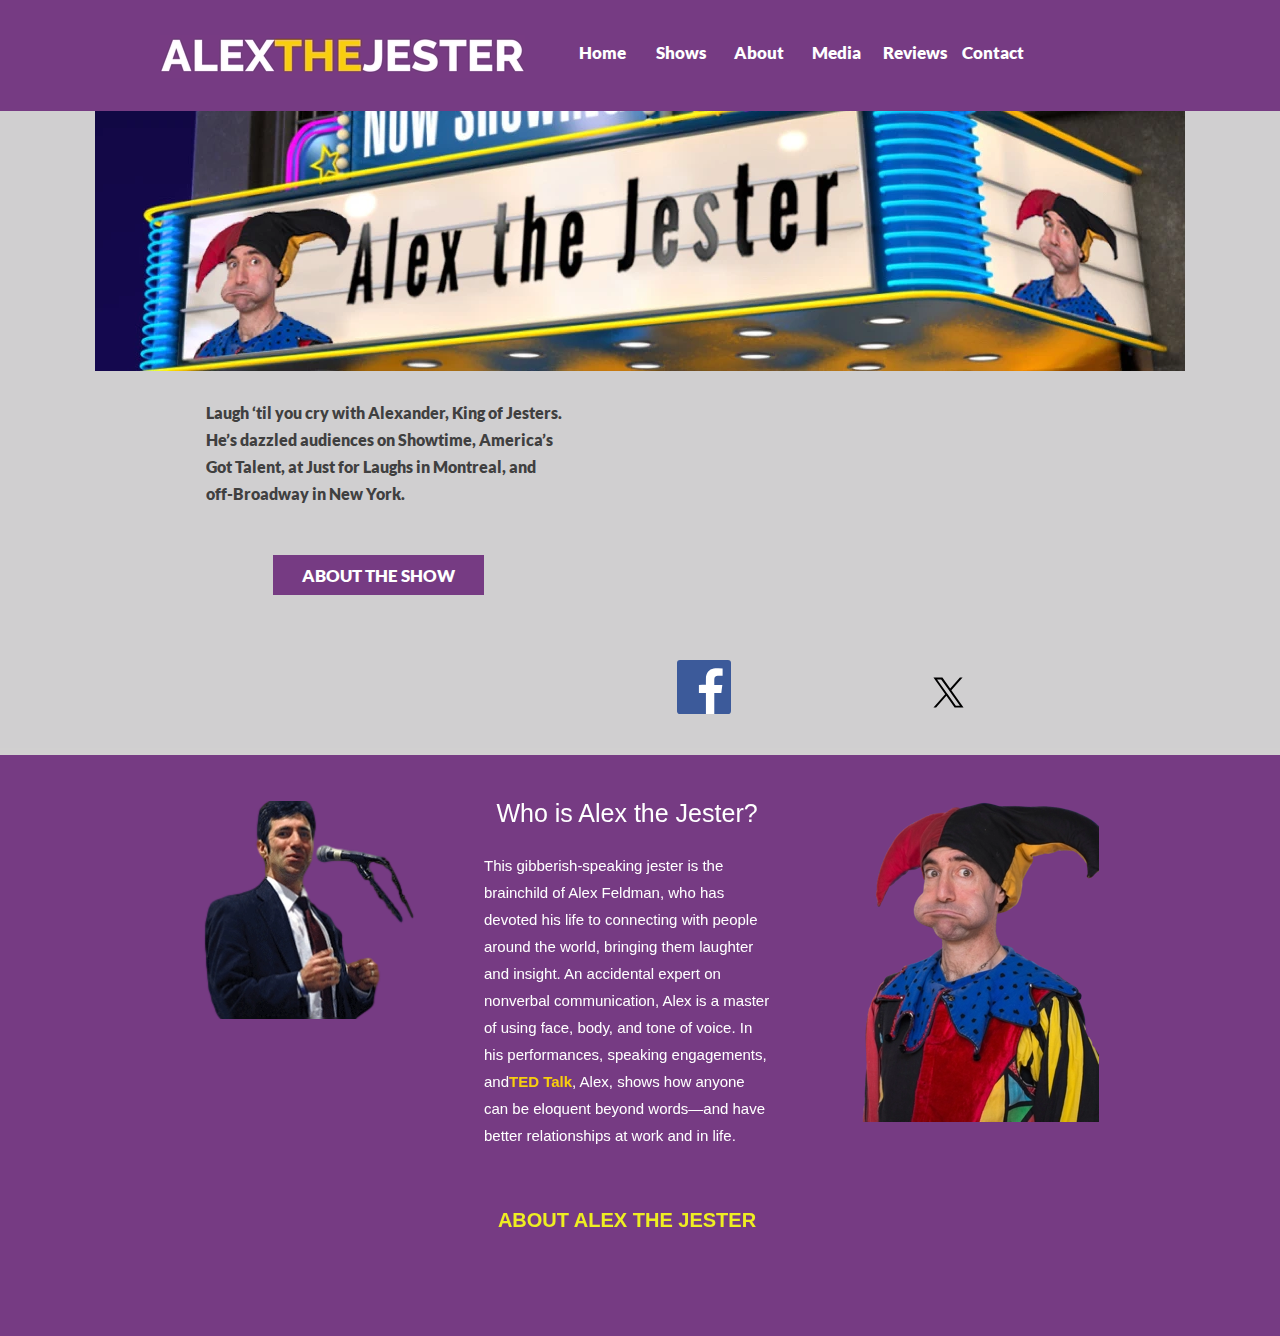
<file: docs/index.html>
<!DOCTYPE html>
<html>
<head>
<meta charset="UTF-8">
<title>Home</title>
<meta name="referrer" content="origin-when-cross-origin">
<meta name="robots" content="max-image-preview:large">
<meta name="viewport" content="width=device-width,initial-scale=1,shrink-to-fit=no">
<link rel="preload" href="css/Lato-Black.woff2" as="font" crossorigin>
<style>html,body{-webkit-text-zoom:reset !important}@-webkit-keyframes fadeIn{0%{opacity:0}100%{opacity:1}}@keyframes fadeIn{0%{opacity:0}100%{opacity:1}}.fadeIn{-webkit-animation-name:fadeIn;animation-name:fadeIn}@-webkit-keyframes fadeOut{0%{opacity:1}100%{opacity:0}}@keyframes fadeOut{0%{opacity:1}100%{opacity:0}}.fadeOut{-webkit-animation-name:fadeOut;animation-name:fadeOut}.modal{margin-left:var(--sw);overflow:hidden}.popup::-webkit-scrollbar{display:none}.popup div::-webkit-scrollbar{display:none}
@font-face{font-display:block;font-family:"Lato";src:url('css/Lato-Regular.woff2') format('woff2'),url('css/Lato-Regular.woff') format('woff');font-weight:400}@font-face{font-display:block;font-family:"Lato";src:url('css/Lato-Black.woff2') format('woff2'),url('css/Lato-Black.woff') format('woff');font-weight:900}body>div{font-size:0}p,span,h1,h2,h3,h4,h5,h6,a,li{margin:0;word-spacing:normal;word-wrap:break-word;-ms-word-wrap:break-word;pointer-events:auto;-ms-text-size-adjust:none !important;-moz-text-size-adjust:none !important;-webkit-text-size-adjust:none !important;text-size-adjust:none !important;max-height:10000000px}sup{font-size:inherit;vertical-align:baseline;position:relative;top:-0.4em}sub{font-size:inherit;vertical-align:baseline;position:relative;top:0.4em}ul{display:block;word-spacing:normal;word-wrap:break-word;line-break:normal;list-style-type:none;padding:0;margin:0;-moz-padding-start:0;-khtml-padding-start:0;-webkit-padding-start:0;-o-padding-start:0;-padding-start:0;-webkit-margin-before:0;-webkit-margin-after:0}li{display:block;white-space:normal}[data-marker]::before{content:attr(data-marker) ' ';-webkit-user-select:none;-khtml-user-select:none;-moz-user-select:none;-ms-user-select:none;-o-user-select:none;user-select:none}li p{-webkit-touch-callout:none;-webkit-user-select:none;-khtml-user-select:none;-moz-user-select:none;-ms-user-select:none;-o-user-select:none;user-select:none}form{display:inline-block}a{text-decoration:inherit;color:inherit;-webkit-tap-highlight-color:rgba(0,0,0,0)}textarea{resize:none}.shm-l{float:left;clear:left}.shm-r{float:right;clear:right}.btf{display:none}.plyr{min-width:0 !important}html{font-family:sans-serif}body{font-size:0;margin:0;--z:1;zoom:var(--z)}audio,video{display:inline-block;vertical-align:baseline}audio:not([controls]){display:none;height:0}[hidden],template{display:none}a{background:0 0;outline:0}b,strong{font-weight:700}dfn{font-style:italic}h1,h2,h3,h4,h5,h6{font-size:1em;line-height:1;margin:0}img{border:0}svg:not(:root){overflow:hidden}button,input,optgroup,select,textarea{color:inherit;font:inherit;margin:0}button{overflow:visible}button,select{text-transform:none}button,html input[type=button],input[type=submit]{-webkit-appearance:button;cursor:pointer;box-sizing:border-box;white-space:normal}input[type=date],input[type=email],input[type=number],input[type=password],input[type=text],textarea{-webkit-appearance:none;appearance:none;box-sizing:border-box}button[disabled],html input[disabled]{cursor:default}button::-moz-focus-inner,input::-moz-focus-inner{border:0;padding:0}input{line-height:normal}input[type=checkbox],input[type=radio]{box-sizing:border-box;padding:0}input[type=number]::-webkit-inner-spin-button,input[type=number]::-webkit-outer-spin-button{height:auto}input[type=search]{-webkit-appearance:textfield;-moz-box-sizing:content-box;-webkit-box-sizing:content-box;box-sizing:content-box}input[type=search]::-webkit-search-cancel-button,input[type=search]::-webkit-search-decoration{-webkit-appearance:none}textarea{overflow:auto;box-sizing:border-box;border-color:#ddd}optgroup{font-weight:700}table{border-collapse:collapse;border-spacing:0}td,th{padding:0}blockquote{margin-block-start:0;margin-block-end:0;margin-inline-start:0;margin-inline-end:0}:-webkit-full-screen-ancestor:not(iframe){-webkit-clip-path:initial !important}
html{-webkit-font-smoothing:antialiased; -moz-osx-font-smoothing:grayscale}.menu-content{cursor:pointer;position:relative}li{-webkit-tap-highlight-color:rgba(0,0,0,0)}
#b{background-color:#d1d0d0}.v6{display:block;vertical-align:top}.ps10{margin-top:0;top:0;position:-webkit-sticky;position:-moz-sticky;position:-o-sticky;position:-ms-sticky;position:sticky}.s11{width:100%;min-width:960px;height:111px;padding-bottom:0}.c7{border:0;-webkit-border-radius:0;-moz-border-radius:0;border-radius:0;background-color:#763b83}.z5{z-index:18;pointer-events:none}.ps11{display:inline-block;width:0;height:0}.ps12{position:relative;margin-top:23px}.s12{width:960px;margin-left:auto;margin-right:auto;min-height:65px}.v7{display:inline-block;vertical-align:top}.ps13{position:relative;margin-left:0;margin-top:0}.s13{min-width:871px;width:871px;min-height:65px}.ps14{position:relative;margin-left:0;margin-top:10px}.s14{min-width:365px;width:365px;min-height:46px;height:46px}.z6{z-index:19;pointer-events:auto}.a2{display:block}.i1{position:absolute;left:0;width:365px;height:43px;top:2px;border:0}.v8{display:inline-block;vertical-align:top;overflow:visible}.ps15{position:relative;margin-left:39px;margin-top:0}.s15{min-width:467px;width:467px;height:65px}.z7{z-index:20;pointer-events:auto}.ps16{position:relative;margin-left:0;margin-top:0}.s16{min-width:0;width:0;min-height:0;height:0}.m2{padding:0px 0px 0px 0px}.s17{min-width:33px;width:0;height:0}.mcv2{display:none}.v9{display:none;vertical-align:top}.ps18{position:relative;margin-left:0;margin-top:35px}.s19{min-width:33px;width:33px;overflow:hidden;height:19px}.z9{pointer-events:auto}.p2{text-indent:0;padding-bottom:0;padding-right:0;text-align:center}.f3{font-family:Lato;font-size:12px;font-size:calc(12px * var(--f));line-height:1.334;font-weight:400;font-style:normal;text-decoration:none;text-transform:none;letter-spacing:normal;color:transparent;background-color:initial;text-shadow:none}.v10{display:inline-block;vertical-align:top}.s20{min-width:467px;width:467px;min-height:65px;height:65px}.z10{z-index:9999}.ml2{outline:0}.s21{min-width:77px;width:77px;height:65px}.mcv3{display:inline-block}.s22{min-width:77px;width:77px;min-height:65px}.z11{pointer-events:none}.ps19{position:relative;margin-left:0;margin-top:19px}.s23{min-width:77px;width:77px;overflow:hidden;height:26px}.f4{font-family:Lato;font-size:17px;font-size:calc(17px * var(--f));line-height:1.295;font-weight:900;font-style:normal;text-decoration:none;text-transform:none;letter-spacing:normal;color:#feffff;background-color:initial;text-shadow:none}.ps20{position:relative;margin-left:1px;margin-top:0}.ps21{position:relative;margin-top:-7px}.s24{width:100%;min-width:960px;min-height:267px;padding-bottom:0}.c10{border:0;-webkit-border-radius:0;-moz-border-radius:0;border-radius:0;background-image:url(images/jester-marquee-face3-1-320.jpg);background-color:#d0cfd0;background-repeat:no-repeat;background-position:50% 50%;background-size:contain}.z12{z-index:1;pointer-events:none}.webp .c10{background-image:url(images/jester-marquee-face3-1-320.webp)}.ps22{position:relative;margin-top:0}.s25{width:100%;min-width:960px;min-height:377px;padding-bottom:0}.c11{border:0;-webkit-border-radius:0;-moz-border-radius:0;border-radius:0;background-color:#d0cfd0}.z13{z-index:2;pointer-events:none}.ps23{position:relative;margin-top:28px}.s26{width:960px;margin-left:auto;margin-right:auto;min-height:326px}.ps24{position:relative;margin-left:46px;margin-top:0}.s27{min-width:833px;width:833px;min-height:326px}.s28{min-width:358px;width:358px;min-height:196px}.z14{z-index:6}.s29{min-width:358px;width:358px;overflow:hidden;height:132px}.z15{z-index:4;pointer-events:auto}.p3{text-indent:0;padding-bottom:0;padding-right:0;text-align:left}.f5{font-family:Lato;font-size:16px;font-size:calc(16px * var(--f));line-height:1.688;font-weight:900;font-style:normal;text-decoration:none;text-transform:none;letter-spacing:normal;color:#404040;background-color:initial;text-shadow:none}.v11{display:inline-block;vertical-align:top;overflow:hidden;outline:0}.ps25{position:relative;margin-left:67px;margin-top:24px}.s30{min-width:211px;min-height:40px;box-sizing:border-box;width:211px;height:21px;padding-right:0}.c12{border:0;-webkit-border-radius:0;-moz-border-radius:0;border-radius:0;background-color:#763b83;color:#feffff;transition:color 0.20s, border-color 0.20s, background-color 0.20s, background-image 0.20s;transition-timing-function:linear}.z16{z-index:5;pointer-events:auto}.a3{display:inline-block;width:100%;height:100%}.f6{font-family:Lato;font-size:17px;font-size:calc(17px * var(--f));line-height:1.236;font-weight:900;font-style:normal;text-decoration:none;text-transform:none;letter-spacing:normal;text-shadow:none;text-indent:0;text-align:center;cursor:pointer;padding-top:10px;padding-bottom:9px}.c12:hover{background-clip:padding-box;border-color:#000;color:#000}.c12:active{background-color:#52646f;background-clip:padding-box;transition:initial;border-color:#000;color:#d1d0d0}.ps26{position:relative;margin-left:87px;margin-top:0}.s31{min-width:388px;width:388px;min-height:326px}.z17{z-index:3}.s32{min-width:388px;width:388px;min-height:239px}.iwr1{position:relative;left:0;top:0;width:100%;height:100%}.vd1{height:239px}.ps27{position:relative;margin-left:23px;margin-top:22px}.s33{min-width:315px;width:315px;min-height:65px}.s34{min-width:60px;width:60px;min-height:54px;height:54px}.a4{display:block;width:60px}.i2{position:absolute;left:3px;width:54px;height:54px;top:0}.ps28{position:relative;margin-left:174px;margin-top:0}.s35{min-width:81px;width:81px;min-height:65px;height:65px}.a5{display:block;width:81px}.i3{position:absolute;left:8px;width:65px;height:65px;top:0}.ps29{position:relative;margin-top:7px}.s36{width:100%;min-width:960px;min-height:581px;padding-bottom:0}.z18{z-index:12;pointer-events:none}.ps30{position:relative;margin-top:46px}.s37{width:960px;margin-left:auto;margin-right:auto;min-height:443px}.ps31{position:relative;margin-left:27px;margin-top:0}.s38{min-width:933px;width:933px;min-height:443px}.ps32{position:relative;margin-left:0;margin-top:0}.s39{min-width:234px;width:234px;min-height:218px;height:218px}.z19{z-index:14;pointer-events:auto}.i4{position:absolute;left:0;width:234px;height:218px;top:0;border:0}.ps33{position:relative;margin-left:59px;margin-top:0}.s40{min-width:294px;width:294px;min-height:443px}.z20{z-index:13}.ps34{position:relative;margin-left:4px;margin-top:0}.s41{min-width:286px;width:286px;overflow:hidden;height:367px}.z21{z-index:15;pointer-events:auto}.f7{font-family:Arial, Helvetica, sans-serif;font-size:25px;font-size:calc(25px * var(--f));line-height:0.961;font-weight:400;font-style:normal;text-decoration:none;text-transform:none;letter-spacing:normal;color:#fff;background-color:initial;text-shadow:none}.f8{font-family:Arial, Helvetica, sans-serif;font-size:15px;font-size:calc(15px * var(--f));line-height:1.801;font-weight:400;font-style:normal;text-decoration:none;text-transform:none;letter-spacing:normal;color:#fff;background-color:initial;text-shadow:none}.f9{font-family:Arial, Helvetica, sans-serif;font-size:15px;font-size:calc(15px * var(--f));line-height:1.801;font-weight:700;font-style:normal;text-decoration:none;text-transform:none;letter-spacing:normal;color:#f8ce0e;background-color:initial;text-shadow:none}.ps35{position:relative;margin-left:0;margin-top:27px}.s42{min-width:294px;min-height:49px;box-sizing:border-box;width:294px;height:34px;padding-right:0}.c13{border:0;-webkit-border-radius:0;-moz-border-radius:0;border-radius:0;background-color:#763b83;color:#ee2;transition:color 0.20s, border-color 0.20s, background-color 0.20s, background-image 0.20s;transition-timing-function:linear}.z22{z-index:16;pointer-events:auto}.f10{font-family:Arial, Helvetica, sans-serif;font-size:20px;font-size:calc(20px * var(--f));line-height:1.701;font-weight:700;font-style:normal;text-decoration:none;text-transform:none;letter-spacing:normal;text-shadow:none;text-indent:0;text-align:center;cursor:pointer;padding-top:8px;padding-bottom:7px}.c13:hover{background-color:#82939e;background-clip:padding-box;border-color:#000;color:#000}.c13:active{background-color:#52646f;background-clip:padding-box;transition:initial;border-color:#000;color:#fff}.ps36{position:relative;margin-left:39px;margin-top:0}.s43{min-width:307px;width:307px;min-height:321px;height:321px}.z23{z-index:17;pointer-events:auto}.i5{position:absolute;left:20px;width:266px;height:321px;top:0;border:0}body{--d:0;--s:960}@media (max-width:959px) {.s11{min-width:320px;height:55px}.ps12{margin-top:13px}.s12{width:320px;min-height:30px}.ps13{margin-left:12px}.s13{min-width:301px;width:301px;min-height:30px}.ps14{margin-top:0}.s14{min-width:200px;width:200px;min-height:30px;height:30px}.i1{width:200px;height:24px;top:3px}.ps15{margin-left:189px;margin-top:-30px}.s15{min-width:112px;width:112px;height:30px}.s16{min-width:112px;width:112px;min-height:30px;height:30px}.s17{min-width:112px;width:112px;height:30px}.mcv2{display:inline-block}.v9{display:inline-block}.ps17{position:relative;margin-left:0;margin-top:0}.s18{min-width:112px;width:112px;min-height:30px}.c9{border:0;-webkit-border-radius:0;-moz-border-radius:0;border-radius:0;background-image:url(images/hamburger-gray-30.png);background-color:transparent;background-repeat:no-repeat;background-position:50% 50%;background-size:contain}.z8{pointer-events:none}.webp .c9{background-image:url(images/hamburger-gray-30.webp)}.ps18{margin-top:11px}.s19{min-width:112px;width:112px;height:7px}.f3{font-size:4px;font-size:calc(4px * var(--f));line-height:1.251}.v10{display:none}.s20{min-width:122px;width:122px;min-height:288px;height:288px}.s21{min-width:122px;width:122px;height:48px}.s22{min-width:122px;width:122px;min-height:48px}.ps19{margin-top:6px}.s23{min-width:122px;width:122px;height:35px}.f4{font-size:27px;font-size:calc(27px * var(--f));line-height:1.223}.ps20{margin-left:0}.ps21{margin-top:0}.s24{min-width:320px;min-height:89px}.s25{min-width:320px;min-height:413px}.ps23{margin-top:18px}.s26{width:320px;min-height:376px}.ps24{margin-left:12px}.s27{min-width:289px;width:289px;min-height:376px}.s28{min-width:277px;width:277px;min-height:140px}.s29{min-width:277px;width:277px;height:140px}.f5{font-size:12px;font-size:calc(12px * var(--f));line-height:1.751}.ps25{margin-left:58px;margin-top:-50px}.s30{min-width:143px;min-height:34px;width:143px;height:13px}.f6{font-size:11px;font-size:calc(11px * var(--f));line-height:1.183;padding-top:11px;padding-bottom:10px}.c12:hover{background-color:#763b83;-webkit-border-radius:0;-moz-border-radius:0;border-radius:0}.c12:active{-webkit-border-radius:0;-moz-border-radius:0;border-radius:0}.ps26{margin-left:0;margin-top:18px}.s31{min-width:289px;width:289px;min-height:218px}.s32{min-width:289px;width:289px;min-height:160px}.vd1{height:160px}.ps27{margin-left:9px;margin-top:13px}.s33{min-width:248px;width:248px;min-height:45px}.s34{min-width:45px;width:45px;min-height:36px;height:36px}.a4{width:45px}.i2{left:4px;width:36px;height:36px}.ps28{margin-left:142px}.s35{min-width:61px;width:61px;min-height:45px;height:45px}.a5{width:61px}.i3{width:45px;height:45px}.ps29{margin-top:0}.s36{min-width:320px;min-height:731px}.ps30{margin-top:19px}.s37{width:320px;min-height:692px}.ps31{margin-left:24px}.s38{min-width:273px;width:273px;min-height:692px}.ps32{margin-left:20px}.s39{min-width:168px;width:168px;min-height:129px;height:129px}.i4{left:15px;width:139px;height:129px}.ps33{margin-left:0;margin-top:37px}.s40{min-width:273px;width:273px;min-height:362px}.ps34{margin-left:0}.s41{min-width:273px;width:273px;height:354px}.f7{font-size:14px;font-size:calc(14px * var(--f));line-height:0.930}.f8{font-size:14px;font-size:calc(14px * var(--f));line-height:1.715}.f9{font-size:14px;font-size:calc(14px * var(--f));line-height:1.715}.ps35{margin-left:20px;margin-top:-33px}.s42{min-width:240px;min-height:41px;width:240px;height:27px}.f10{font-size:16px;font-size:calc(16px * var(--f));line-height:1.688;padding-top:7px}.c13:hover{-webkit-border-radius:0;-moz-border-radius:0;border-radius:0}.c13:active{-webkit-border-radius:0;-moz-border-radius:0;border-radius:0}.ps36{margin-left:55px;margin-top:23px}.s43{min-width:155px;width:155px;min-height:141px;height:141px}.i5{left:19px;width:117px;height:141px}body{--d:1;--s:320}}@media (-webkit-min-device-pixel-ratio:1.7), (min-resolution:144dpi) {.c10{background-image:url(images/jester-marquee-face3-1-640.jpg)}.webp .c10{background-image:url(images/jester-marquee-face3-1-640.webp)}}@media (max-width:959px) and (-webkit-min-device-pixel-ratio:1.7), (max-width:959px) and (min-resolution:144dpi) {.c9{background-image:url(images/hamburger-gray-60.png);background-size:contain}.webp .c9{background-image:url(images/hamburger-gray-60.webp)}}@media (min-width:320px) {.c10{background-image:url(images/jester-marquee-face3-1-363.jpg)}.webp .c10{background-image:url(images/jester-marquee-face3-1-363.webp)}}@media (min-width:320px) and (-webkit-min-device-pixel-ratio:1.7),(min-width:320px) and (min-resolution:144dpi) {.c10{background-image:url(images/jester-marquee-face3-1-726.jpg)}.webp .c10{background-image:url(images/jester-marquee-face3-1-726.webp)}}@media (min-width:480px) {.c10{background-image:url(images/jester-marquee-face3-1-363.jpg)}.webp .c10{background-image:url(images/jester-marquee-face3-1-363.webp)}}@media (min-width:480px) and (-webkit-min-device-pixel-ratio:1.7),(min-width:480px) and (min-resolution:144dpi) {.c10{background-image:url(images/jester-marquee-face3-1-726.jpg)}.webp .c10{background-image:url(images/jester-marquee-face3-1-726.webp)}}@media (min-width:768px) {.c10{background-image:url(images/jester-marquee-face3-1-960.jpg)}.webp .c10{background-image:url(images/jester-marquee-face3-1-960.webp)}}@media (min-width:960px) {.c10{background-image:url(images/jester-marquee-face3-1-1090.jpg)}.webp .c10{background-image:url(images/jester-marquee-face3-1-1090.webp)}}@media (min-width:1200px) {.c10{background-image:url(images/jester-marquee-face3-1-1090.jpg)}.webp .c10{background-image:url(images/jester-marquee-face3-1-1090.webp)}}@media (min-width:1600px) {.c10{background-image:url(images/jester-marquee-face3-1-1090.jpg)}.webp .c10{background-image:url(images/jester-marquee-face3-1-1090.webp)}}@media (min-width:2000px) {.c10{background-image:url(images/jester-marquee-face3-1-1090.jpg)}.webp .c10{background-image:url(images/jester-marquee-face3-1-1090.webp)}}</style>
<script>!function(){var A=new Image;A.onload=A.onerror=function(){1!=A.height&&document.body.classList.remove("webp")},A.src="[data-uri]"}();
</script>
<link onload="this.media='all';this.onload=null;" rel="stylesheet" href="css/site.a15ab7.css" media="print">
</head>
<body class="webp" id="b">
<script>var p=document.createElement("P");p.innerHTML="&nbsp;",p.style.cssText="position:fixed;visible:hidden;font-size:100px;zoom:1",document.body.appendChild(p);var rsz=function(e){return function(){var r=Math.trunc(1e3/parseFloat(window.getComputedStyle(e).getPropertyValue("font-size")))/10,t=document.body;r!=t.style.getPropertyValue("--f")&&t.style.setProperty("--f",r)}}(p);if("ResizeObserver"in window){var ro=new ResizeObserver(rsz);ro.observe(p)}else if("requestAnimationFrame"in window){var raf=function(){rsz(),requestAnimationFrame(raf)};requestAnimationFrame(raf)}else setInterval(rsz,100);</script>

<script>!function(){var e=function(){var e=document.body;e.style.setProperty("--z",1);var t=window.innerWidth,n=getComputedStyle(e).getPropertyValue("--s");if(320==n){if(t<320)return;t=Math.min(479,t)}else if(480==n){if(t<480)return;t=Math.min(610,t)}else t=n;e.style.setProperty("--z",Math.trunc(t/n*1e3)/1e3)};window.addEventListener?window.addEventListener("resize",e,!0):window.onscroll=e,e()}();</script>

<div data-block-group="0" class="v6 ps10 s11 c7 z5">
<div class="ps11">
</div>
<div class="ps12 v6 s12">
<div class="v7 ps13 s13">
<div class="v7 ps14 s14 c8 z6">
<a href="#" class="a2"><picture><source srcset="images/purple-200.webp 1x, images/purple-400.webp 2x" type="image/webp" media="(max-width:959px)"><source srcset="images/purple-200.png 1x, images/purple-400.png 2x" media="(max-width:959px)"><source srcset="images/purple-365.webp 1x, images/purple-730.webp 2x" type="image/webp" media="(min-width:960px)"><source srcset="images/purple-365.png 1x, images/purple-730.png 2x" media="(min-width:960px)"><img src="images/purple-730.png" class="i1"></picture></a>
</div>
<div class="v8 ps15 s15 z7">
<ul class="menu-dropdown-1 v7 ps16 s16 m2" id="m2">
<li class="v7 ps16 s17">
<div class="menu-content mcv2">
<div class="v9 ps17 s18 c9 z8">
<div class="v7 ps18 s19 c8 z9">
<p class="p2 f3">Menu</p>
</div>
</div>
</div>
<ul class="menu-dropdown-2 v10 ps16 s20 m2 z10" id="m3">
<li class="v7 ps16 s21">
<a href="#" class="ml2"><div class="menu-content mcv3"><div class="v7 ps16 s22 c7 z11"><div class="v7 ps19 s23 c8 z9"><p class="p2 f4">Home</p></div></div></div></a>
</li>
<li class="v7 ps20 s21">
<a href="shows.html" class="ml2"><div class="menu-content mcv3"><div class="v7 ps16 s22 c7 z11"><div class="v7 ps19 s23 c8 z9"><p class="p2 f4">Shows</p></div></div></div></a>
</li>
<li class="v7 ps20 s21">
<a href="about.html" class="ml2"><div class="menu-content mcv3"><div class="v7 ps16 s22 c7 z11"><div class="v7 ps19 s23 c8 z9"><p class="p2 f4">About</p></div></div></div></a>
</li>
<li class="v7 ps20 s21">
<a href="media.html" class="ml2"><div class="menu-content mcv3"><div class="v7 ps16 s22 c7 z11"><div class="v7 ps19 s23 c8 z9"><p class="p2 f4">Media</p></div></div></div></a>
</li>
<li class="v7 ps20 s21">
<a href="reviews.html" class="ml2"><div class="menu-content mcv3"><div class="v7 ps16 s22 c7 z11"><div class="v7 ps19 s23 c8 z9"><p class="p2 f4">Reviews</p></div></div></div></a>
</li>
<li class="v7 ps20 s21">
<a href="contact.html" class="ml2"><div class="menu-content mcv3"><div class="v7 ps16 s22 c7 z11"><div class="v7 ps19 s23 c8 z9"><p class="p2 f4">Contact</p></div></div></div></a>
</li>
</ul>
</li>
</ul>
</div>
</div>
</div>
</div>
<div data-block-group="0" class="v6 ps21 s24 c10 z12"><div class="ps11"></div></div>
<div data-block-group="0" class="v6 ps22 s25 c11 z13">
<div class="ps11">
</div>
<div class="ps23 v6 s26">
<div class="v7 ps24 s27">
<div class="v7 ps13 s28 z14">
<div class="v7 ps16 s29 c8 z15">
<p class="p3 f5">Laugh ‘til you cry with Alexander, King of Jesters. He’s dazzled audiences on Showtime, America’s Got Talent, at Just for Laughs in Montreal, and off-Broadway in New York.</p>
</div>
<div class="v11 ps25 s30 c12 z16">
<a href="shows.html" class="a3 f6">ABOUT THE SHOW</a>
</div>
</div>
<div class="v7 ps26 s31 z17">
<div class="v7 ps16 s32 c8 z9">
<div class="vd1">
<div id="pl1" class="iwr1">
</div>
</div>
</div>
<div class="v7 ps27 s33">
<div class="v7 ps16 s34 c8 z9">
<a href="https://www.facebook.com/alexthejester" class="a4"><img src="images/fb.svg" alt="Facebook" class="i2"></a>
</div>
<div class="v7 ps28 s35 c8 z9">
<a href="https://twitter.com/alexfeldman7" class="a5"><img src="images/twitter-1.svg" alt="Twitter @alexfeldman7" class="i3"></a>
</div>
</div>
</div>
</div>
</div>
</div>
<div data-block-group="0" class="v6 ps29 s36 c7 z18">
<div class="ps11">
</div>
<div class="ps30 v6 s37">
<div class="v7 ps31 s38">
<div class="v7 ps32 s39 c8 z19">
<picture>
<source srcset="images/alex_clipped_rev_1-139.webp 1x, images/alex_clipped_rev_1-278.webp 2x" type="image/webp" media="(max-width:959px)">
<source srcset="images/alex_clipped_rev_1-139.png 1x, images/alex_clipped_rev_1-278.png 2x" media="(max-width:959px)">
<source srcset="images/alex_clipped_rev_1-234.webp 1x" type="image/webp" media="(min-width:960px)">
<source srcset="images/alex_clipped_rev_1-234.png 1x" media="(min-width:960px)">
<img src="images/alex_clipped_rev_1-234.png" class="i4">
</picture>
</div>
<div class="v7 ps33 s40 z20">
<div class="v7 ps34 s41 c8 z21">
<h1 class="p2 f7">Who is Alex the Jester?</h1>
<p class="p3 f8"><br></p>
<p class="p3 f8">This gibberish-speaking jester is the brainchild of Alex Feldman, who has devoted his life to connecting with people around the world, bringing them laughter and insight. An accidental expert on nonverbal communication, Alex is a master of using face, body, and tone of voice. In his performances, speaking engagements, and<a href="https://www.youtube.com/watch?v=jhkUzWVPlzo" class="f9">TED Talk</a><span class="f8">, Alex, shows how anyone can be eloquent beyond words—and have better relationships at work and in life. </span></p>
</div>
<div class="v11 ps35 s42 c13 z22">
<a href="#" class="a3 f10">ABOUT ALEX THE JESTER</a>
</div>
</div>
<div class="v7 ps36 s43 c8 z23">
<picture>
<source srcset="images/jester-fool-funny-face_clipped_rev_12-117.webp 1x, images/jester-fool-funny-face_clipped_rev_12-234.webp 2x" type="image/webp" media="(max-width:959px)">
<source srcset="images/jester-fool-funny-face_clipped_rev_12-117.png 1x, images/jester-fool-funny-face_clipped_rev_12-234.png 2x" media="(max-width:959px)">
<source srcset="images/jester-fool-funny-face_clipped_rev_12-266.webp 1x, images/jester-fool-funny-face_clipped_rev_12-532.webp 2x" type="image/webp" media="(min-width:960px)">
<source srcset="images/jester-fool-funny-face_clipped_rev_12-266.png 1x, images/jester-fool-funny-face_clipped_rev_12-532.png 2x" media="(min-width:960px)">
<img src="images/jester-fool-funny-face_clipped_rev_12-532.png" class="i5">
</picture>
</div>
</div>
</div>
</div>
<div id="popup1" style="visibility:hidden;transform:translate3d(-999999px,0,0)" data-popup-type="2" data-popup-group="0" class="btf ps1">
<div onclick="event.stopPropagation()" class="popup v1 ps2 s1 c1">
<div class="c2">
<div class="ps3 v2 s2 z1">
<div class="v3 ps4 s3">
<div class="v4 ps5 s4 z2">
<ul class="menu-dropdown v3 ps4 s5 m1" id="m1">
<li class="v3 ps4 s6">
<a onclick="pop.openClosePopup('popup1')" style="cursor:pointer;" href="#" class="ml1"><div class="menu-content mcv1"><div class="v3 ps4 s7 c3 z1"><div class="v3 ps6 s8 c4 z3"><p class="p1 f1">Home</p></div></div></div></a>
</li>
<li class="v5 ps7 s6">
<a onclick="pop.openClosePopup('popup1')" style="cursor:pointer;" href="shows.html" class="ml1"><div class="menu-content mcv1"><div class="v3 ps4 s7 c3 z1"><div class="v3 ps8 s9 c4 z3"><p class="p1 f2">Shows</p></div></div></div></a>
</li>
<li class="v5 ps7 s6">
<a onclick="pop.openClosePopup('popup1')" style="cursor:pointer;" href="about.html" class="ml1"><div class="menu-content mcv1"><div class="v3 ps4 s7 c3 z1"><div class="v3 ps8 s9 c4 z3"><p class="p1 f2">About</p></div></div></div></a>
</li>
<li class="v5 ps7 s6">
<a onclick="pop.openClosePopup('popup1')" style="cursor:pointer;" href="media.html" class="ml1"><div class="menu-content mcv1"><div class="v3 ps4 s7 c3 z1"><div class="v3 ps8 s9 c4 z3"><p class="p1 f2">Media</p></div></div></div></a>
</li>
<li class="v5 ps7 s6">
<a onclick="pop.openClosePopup('popup1')" style="cursor:pointer;" href="technical.html" class="ml1"><div class="menu-content mcv1"><div class="v3 ps4 s7 c3 z1"><div class="v3 ps8 s9 c4 z3"><p class="p1 f2">Technical</p></div></div></div></a>
</li>
<li class="v5 ps7 s6">
<a onclick="pop.openClosePopup('popup1')" style="cursor:pointer;" href="reviews.html" class="ml1"><div class="menu-content mcv1"><div class="v3 ps4 s7 c3 z1"><div class="v3 ps8 s9 c4 z3"><p class="p1 f2">Reviews</p></div></div></div></a>
</li>
<li class="v5 ps7 s6">
<a onclick="pop.openClosePopup('popup1')" style="cursor:pointer;" href="contact.html" class="ml1"><div class="menu-content mcv1"><div class="v3 ps4 s7 c3 z1"><div class="v3 ps8 s9 c4 z3"><p class="p1 f2">Contact</p></div></div></div></a>
</li>
<li class="v5 ps7 s6">
<a onclick="pop.openClosePopup('popup1')" style="cursor:pointer;" href="whatisgrammelot.html" class="ml1"><div class="menu-content mcv1"><div class="v3 ps4 s7 c3 z1"><div class="v3 ps8 s9 c4 z3"><p class="p1 f2">WhatIsGrammelot</p></div></div></div></a>
</li>
<li class="v5 ps7 s6">
<a onclick="pop.openClosePopup('popup1')" style="cursor:pointer;" href="theatres.html" class="ml1"><div class="menu-content mcv1"><div class="v3 ps4 s7 c3 z1"><div class="v3 ps8 s9 c4 z3"><p class="p1 f2">Theatres</p></div></div></div></a>
</li>
<li class="v5 ps7 s6">
<a onclick="pop.openClosePopup('popup1')" style="cursor:pointer;" href="corporateevents.html" class="ml1"><div class="menu-content mcv1"><div class="v3 ps4 s7 c3 z1"><div class="v3 ps8 s9 c4 z3"><p class="p1 f2">CorporateEvents</p></div></div></div></a>
</li>
<li class="v5 ps7 s6">
<a onclick="pop.openClosePopup('popup1')" style="cursor:pointer;" href="festivalsandfairs.html" class="ml1"><div class="menu-content mcv1"><div class="v3 ps4 s7 c3 z1"><div class="v3 ps8 s9 c4 z3"><p class="p1 f2">FestivalsAndFairs</p></div></div></div></a>
</li>
</ul>
</div>
<div class="v3 ps9 s10 c5 z4">
<a onclick="return pop&&pop.closePopup('popup1',event)" style="cursor:pointer;" href="#" class="a1"></a>
</div>
</div>
</div>
</div>
</div>
</div>
<div class="btf c6">
</div>
<script>var lwi=-1;function thresholdPassed(){var w=document.documentElement.clientWidth;var p=false;var cw=0;if(w>=960){cw++;}if(lwi!=cw){p=true;}lwi=cw;return p;}var notifyyt,notifyqueue;function onYouTubeIframeAPIReady(){notifyyt(),window.loadyt=function(e){e()}}window.loadyt=function(e){var t=document.createElement("script");t.src="https://www.youtube.com/player_api";var n=document.getElementsByTagName("script")[0];n.parentNode.insertBefore(t,n),notifyqueue||(notifyqueue=[],notifyyt=function(){var e;for(e=0;e<notifyqueue.length;++e){(0,notifyqueue[e])()}}),notifyqueue.push(e)};window.plstp||(window.plstp=[]),plst=function(p,w){for(var n in window.plstp)window.plstp[n]();window.plstp=[],void 0!==p&&(window.plstp[p]=w)},plrm=function(w){delete window.plstp[w]};!function(){if("Promise"in window&&void 0!==window.performance){var e,t,r=document,n=function(){return r.createElement("link")},o=new Set,a=n(),i=a.relList&&a.relList.supports&&a.relList.supports("prefetch"),s=location.href.replace(/#[^#]+$/,"");o.add(s);var c=function(e){var t=location,r="http:",n="https:";if(e&&e.href&&e.origin==t.origin&&[r,n].includes(e.protocol)&&(e.protocol!=r||t.protocol!=n)){var o=e.pathname;if(!(e.hash&&o+e.search==t.pathname+t.search||"?preload=no"==e.search.substr(-11)||".html"!=o.substr(-5)&&".html"!=o.substr(-5)&&"/"!=o.substr(-1)))return!0}},u=function(e){var t=e.replace(/#[^#]+$/,"");if(!o.has(t)){if(i){var a=n();a.rel="prefetch",a.href=t,r.head.appendChild(a)}else{var s=new XMLHttpRequest;s.open("GET",t,s.withCredentials=!0),s.send()}o.add(t)}},p=function(e){return e.target.closest("a")},f=function(t){var r=t.relatedTarget;r&&p(t)==r.closest("a")||e&&(clearTimeout(e),e=void 0)},d={capture:!0,passive:!0};r.addEventListener("touchstart",function(e){t=performance.now();var r=p(e);c(r)&&u(r.href)},d),r.addEventListener("mouseover",function(r){if(!(performance.now()-t<1200)){var n=p(r);c(n)&&(n.addEventListener("mouseout",f,{passive:!0}),e=setTimeout(function(){u(n.href),e=void 0},80))}},d)}}();dpth="/";!function(){var e={},t={},n={};window.ld=function(a,r,o){var c=function(){"interactive"==document.readyState?(r&&r(),document.addEventListener("readystatechange",function(){"complete"==document.readyState&&o&&o()})):"complete"==document.readyState?(r&&r(),o&&o()):document.addEventListener("readystatechange",function(){"interactive"==document.readyState&&r&&r(),"complete"==document.readyState&&o&&o()})},d=(1<<a.length)-1,u=0,i=function(r){var o=a[r],i=function(){for(var t=0;t<a.length;t++){var r=(1<<t)-1;if((u&r)==r&&n[a[t]]){if(!e[a[t]]){var o=document.createElement("script");o.textContent=n[a[t]],document.body.appendChild(o),e[a[t]]=!0}if((u|=1<<t)==d)return c(),0}}return 1};if(null==t[o]){t[o]=[];var f=new XMLHttpRequest;f.open("GET",o,!0),f.onload=function(){n[o]=f.responseText,[].forEach.call(t[o],function(e){e()})},t[o].push(i),f.send()}else{if(e[o])return i();t[o].push(i)}return 1};if(a.length)for(var f=0;f<a.length&&i(f);f++);else c()}}();ld([],function(){!function(){var e=document.querySelectorAll('a[href^="#"]');[].forEach.call(e,function(e){e.addEventListener("click",function(t){var a=0;if(e.hash.length>1){var n=parseFloat(getComputedStyle(document.body).getPropertyValue("zoom"));n||(n=1);var o=e.hash.slice(1),r=document.getElementById(o);if(null===r&&null===(r=document.querySelector('[name="'+o+'"]')))return;var s=/chrome/i.test(navigator.userAgent);a=s?r.getBoundingClientRect().top*n+pageYOffset:(r.getBoundingClientRect().top+pageYOffset)*n}if("scrollBehavior"in document.documentElement.style)scroll({top:a,left:0,behavior:"smooth"});else if("requestAnimationFrame"in window){var u=pageYOffset,i=null;requestAnimationFrame(function e(t){i||(i=t);var n=(t-i)/400;scrollTo(0,u<a?(a-u)*n+u:u-(u-a)*n),n<1?requestAnimationFrame(e):scrollTo(0,a)})}else scrollTo(0,a);t.preventDefault()},!1)})}(),window.smoothScroll=function(e,t,a,n){e.stopImmediatePropagation();var o=(t=document.querySelector(t)).getBoundingClientRect().top,r=parseFloat(getComputedStyle(document.body).getPropertyValue("zoom"));r||(r=1);var s=/chrome/i.test(navigator.userAgent),u=window.pageYOffset,i=o*r+(s?0:u*(r-1)),c=null;function l(){m(window.performance.now?window.performance.now():Date.now())}function m(e){null===c&&(c=e);var t=(e-c)/1e3,o=function(e,t,a){switch(n){case"linear":break;case"easeInQuad":e*=e;break;case"easeOutQuad":e=1-(1-e)*(1-e);break;case"easeInCubic":e*=e*e;break;case"easeOutCubic":e=1-Math.pow(1-e,3);break;case"easeInOutCubic":e=e<.5?4*e*e*e:1-Math.pow(-2*e+2,3)/2;break;case"easeInQuart":e*=e*e*e;break;case"easeOutQuart":e=1-Math.pow(1-e,4);break;case"easeInOutQuart":e=e<.5?8*e*e*e*e:1-Math.pow(-2*e+2,4)/2;break;case"easeInQuint":e*=e*e*e*e;break;case"easeOutQuint":e=1-Math.pow(1-e,5);break;case"easeInOutQuint":e=e<.5?16*e*e*e*e*e:1-Math.pow(-2*e+2,5)/2;break;case"easeInCirc":e=1-Math.sqrt(1-Math.pow(e,2));break;case"easeOutCirc":e=Math.sqrt(1-Math.pow(0,2));break;case"easeInOutCirc":e=e<.5?(1-Math.sqrt(1-Math.pow(2*e,2)))/2:(Math.sqrt(1-Math.pow(-2*e+2,2))+1)/2;break;case"easeInOutQuad":default:e=e<.5?2*e*e:1-Math.pow(-2*e+2,2)/2}e>1&&(e=1);return t+a*e}(t/a,u,i);window.scrollTo(0,o),t<a&&("requestAnimationFrame"in window?requestAnimationFrame(m):setTimeout(l,1e3/120))}return"requestAnimationFrame"in window?requestAnimationFrame(m):setTimeout(l,1e3/120),!1};window.loadyt(function(){var f=0;uq=new YT.Player('pl1',{host:'https://www.youtube-nocookie.com',videoId: 'iuPphPn_TO4',playerVars:{'playsinline':1,'rel':0},events:{onStateChange:function(e){if(1===e.data&&!f){f=1;plst('pl1',function(){e.target.pauseVideo()})};if(2===e.data){f=0;plrm('pl1')}if(0===e.data){f=0;plrm('pl1')}}}});});if(location.hash){var e=location.hash.replace("#",""),o=function(){var t=document.querySelectorAll('[name="'+e+'"]')[0];t&&t.scrollIntoView(),"0px"===window.getComputedStyle(document.body).getPropertyValue("min-width")&&setTimeout(o,100)};o()}});ld(["js/popup.931cb8.js"]);ld(["js/jquery.931cb8.js","js/jqueryui.931cb8.js","js/menu.931cb8.js","js/menu-dropdown-animations.931cb8.js","js/menu-dropdown.a15ab7.js","js/menu-dropdown-1.a15ab7.js","js/menu-dropdown-2.a15ab7.js"],function(){initMenu($('#m1')[0]);initMenu($('#m2')[0]);initMenu($('#m3')[0]);});</script>
</body>
</html>
</file>
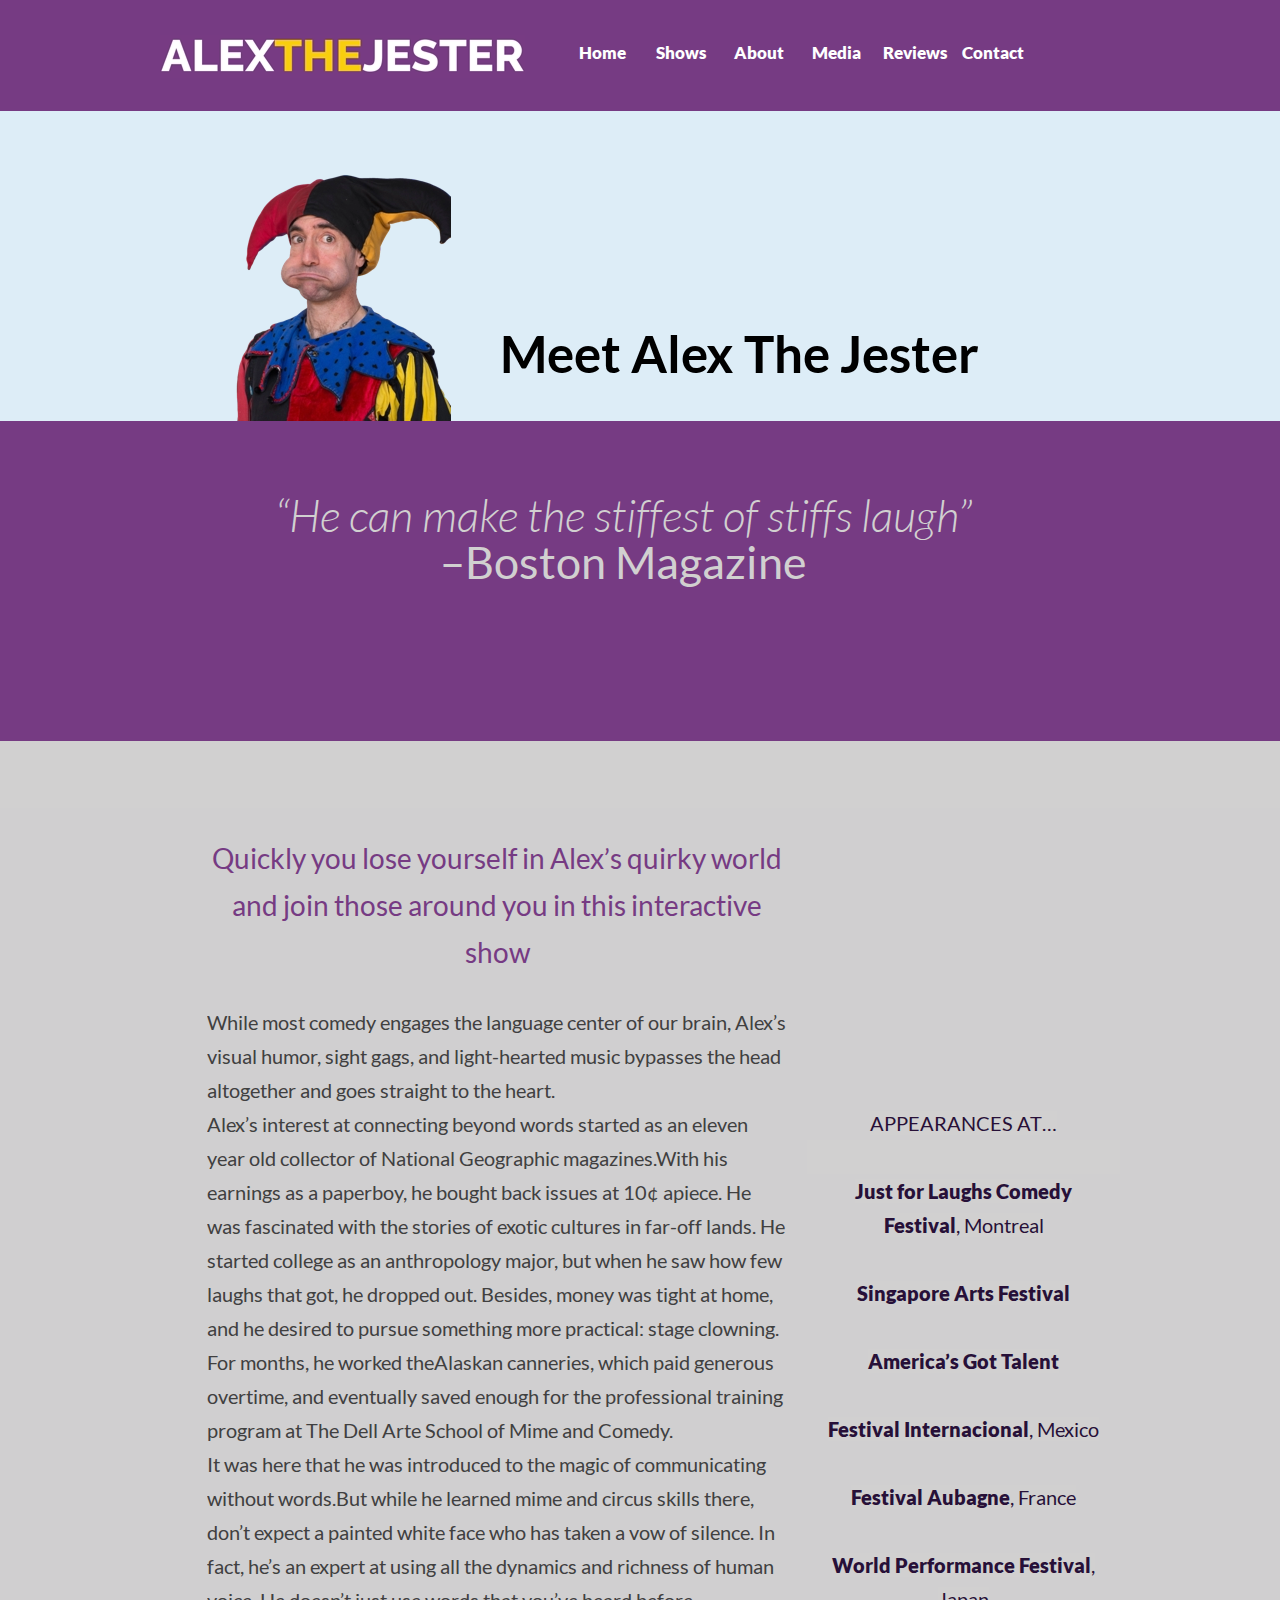
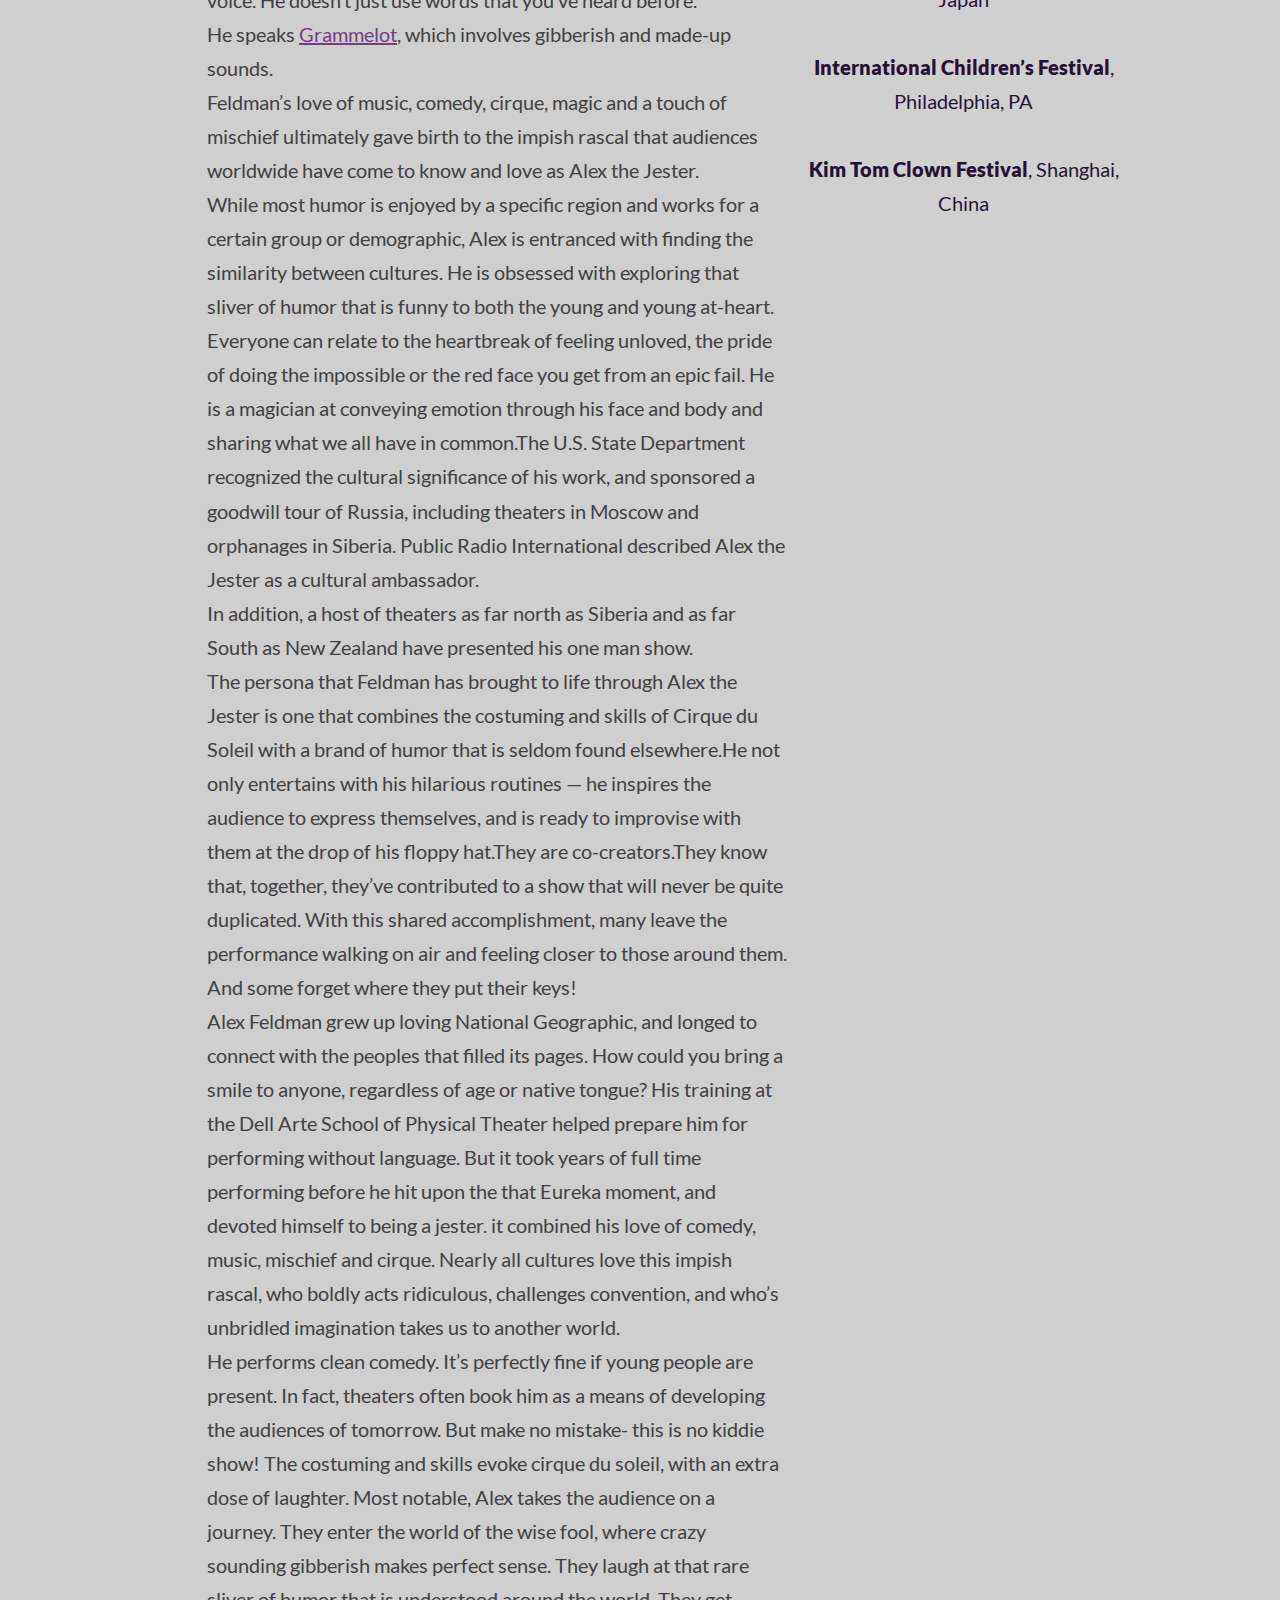
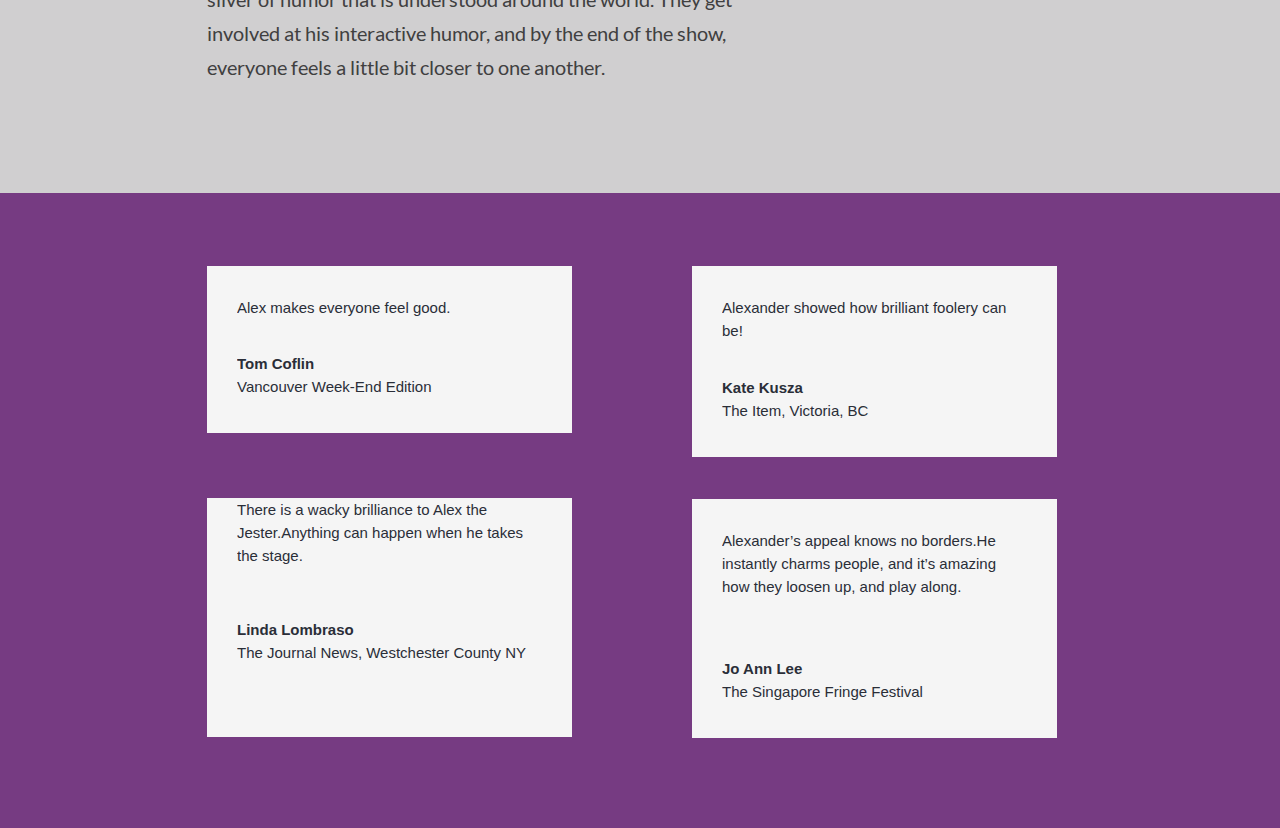
<file: docs/about.html>
<!DOCTYPE html>
<html>
<head>
<meta charset="UTF-8">
<title>About</title>
<meta name="referrer" content="origin-when-cross-origin">
<meta name="robots" content="max-image-preview:large">
<meta name="viewport" content="width=device-width,initial-scale=1,shrink-to-fit=no">
<link rel="preload" href="css/Lato-Regular.woff2" as="font" crossorigin>
<link rel="preload" href="css/Lato-Black.woff2" as="font" crossorigin>
<style>html,body{-webkit-text-zoom:reset !important}@-webkit-keyframes fadeIn{0%{opacity:0}100%{opacity:1}}@keyframes fadeIn{0%{opacity:0}100%{opacity:1}}.fadeIn{-webkit-animation-name:fadeIn;animation-name:fadeIn}@-webkit-keyframes fadeOut{0%{opacity:1}100%{opacity:0}}@keyframes fadeOut{0%{opacity:1}100%{opacity:0}}.fadeOut{-webkit-animation-name:fadeOut;animation-name:fadeOut}.modal{margin-left:var(--sw);overflow:hidden}.popup::-webkit-scrollbar{display:none}.popup div::-webkit-scrollbar{display:none}
@font-face{font-display:block;font-family:"Lato";src:url('css/Lato-Regular.woff2') format('woff2'),url('css/Lato-Regular.woff') format('woff');font-weight:400}@font-face{font-display:block;font-family:"Lato";src:url('css/Lato-Black.woff2') format('woff2'),url('css/Lato-Black.woff') format('woff');font-weight:900}@font-face{font-display:block;font-family:"Lato";src:url('css/Lato-Bold.woff2') format('woff2'),url('css/Lato-Bold.woff') format('woff');font-weight:700}@font-face{font-display:block;font-family:"Lato";src:url('css/Lato-LightItalic.woff2') format('woff2'),url('css/Lato-LightItalic.woff') format('woff');font-weight:300;font-style:italic}body>div{font-size:0}p,span,h1,h2,h3,h4,h5,h6,a,li{margin:0;word-spacing:normal;word-wrap:break-word;-ms-word-wrap:break-word;pointer-events:auto;-ms-text-size-adjust:none !important;-moz-text-size-adjust:none !important;-webkit-text-size-adjust:none !important;text-size-adjust:none !important;max-height:10000000px}sup{font-size:inherit;vertical-align:baseline;position:relative;top:-0.4em}sub{font-size:inherit;vertical-align:baseline;position:relative;top:0.4em}ul{display:block;word-spacing:normal;word-wrap:break-word;line-break:normal;list-style-type:none;padding:0;margin:0;-moz-padding-start:0;-khtml-padding-start:0;-webkit-padding-start:0;-o-padding-start:0;-padding-start:0;-webkit-margin-before:0;-webkit-margin-after:0}li{display:block;white-space:normal}[data-marker]::before{content:attr(data-marker) ' ';-webkit-user-select:none;-khtml-user-select:none;-moz-user-select:none;-ms-user-select:none;-o-user-select:none;user-select:none}li p{-webkit-touch-callout:none;-webkit-user-select:none;-khtml-user-select:none;-moz-user-select:none;-ms-user-select:none;-o-user-select:none;user-select:none}form{display:inline-block}a{text-decoration:inherit;color:inherit;-webkit-tap-highlight-color:rgba(0,0,0,0)}textarea{resize:none}.shm-l{float:left;clear:left}.shm-r{float:right;clear:right}.btf{display:none}.plyr{min-width:0 !important}html{font-family:sans-serif}body{font-size:0;margin:0;--z:1;zoom:var(--z)}audio,video{display:inline-block;vertical-align:baseline}audio:not([controls]){display:none;height:0}[hidden],template{display:none}a{background:0 0;outline:0}b,strong{font-weight:700}dfn{font-style:italic}h1,h2,h3,h4,h5,h6{font-size:1em;line-height:1;margin:0}img{border:0}svg:not(:root){overflow:hidden}button,input,optgroup,select,textarea{color:inherit;font:inherit;margin:0}button{overflow:visible}button,select{text-transform:none}button,html input[type=button],input[type=submit]{-webkit-appearance:button;cursor:pointer;box-sizing:border-box;white-space:normal}input[type=date],input[type=email],input[type=number],input[type=password],input[type=text],textarea{-webkit-appearance:none;appearance:none;box-sizing:border-box}button[disabled],html input[disabled]{cursor:default}button::-moz-focus-inner,input::-moz-focus-inner{border:0;padding:0}input{line-height:normal}input[type=checkbox],input[type=radio]{box-sizing:border-box;padding:0}input[type=number]::-webkit-inner-spin-button,input[type=number]::-webkit-outer-spin-button{height:auto}input[type=search]{-webkit-appearance:textfield;-moz-box-sizing:content-box;-webkit-box-sizing:content-box;box-sizing:content-box}input[type=search]::-webkit-search-cancel-button,input[type=search]::-webkit-search-decoration{-webkit-appearance:none}textarea{overflow:auto;box-sizing:border-box;border-color:#ddd}optgroup{font-weight:700}table{border-collapse:collapse;border-spacing:0}td,th{padding:0}blockquote{margin-block-start:0;margin-block-end:0;margin-inline-start:0;margin-inline-end:0}:-webkit-full-screen-ancestor:not(iframe){-webkit-clip-path:initial !important}
html{-webkit-font-smoothing:antialiased; -moz-osx-font-smoothing:grayscale}.menu-content{cursor:pointer;position:relative}li{-webkit-tap-highlight-color:rgba(0,0,0,0)}
#b{background-color:#d1d0d0}.v20{display:block;vertical-align:top}.ps98{margin-top:0;top:0;position:-webkit-sticky;position:-moz-sticky;position:-o-sticky;position:-ms-sticky;position:sticky}.s116{width:100%;min-width:960px;height:111px;padding-bottom:0}.c27{border:0;-webkit-border-radius:0;-moz-border-radius:0;border-radius:0;background-color:#763b83}.z71{z-index:29;pointer-events:none}.ps99{display:inline-block;width:0;height:0}.ps100{position:relative;margin-top:23px}.s117{width:960px;margin-left:auto;margin-right:auto;min-height:65px}.v21{display:inline-block;vertical-align:top}.ps101{position:relative;margin-left:0;margin-top:0}.s118{min-width:871px;width:871px;min-height:65px}.ps102{position:relative;margin-left:0;margin-top:10px}.s119{min-width:365px;width:365px;min-height:46px;height:46px}.z72{z-index:30;pointer-events:auto}.a7{display:block}.i10{position:absolute;left:0;width:365px;height:43px;top:2px;border:0}.v22{display:inline-block;vertical-align:top;overflow:visible}.ps103{position:relative;margin-left:39px;margin-top:0}.s120{min-width:467px;width:467px;height:65px}.z73{z-index:31;pointer-events:auto}.ps104{position:relative;margin-left:0;margin-top:0}.s121{min-width:0;width:0;min-height:0;height:0}.m6{padding:0px 0px 0px 0px}.s122{min-width:33px;width:0;height:0}.mcv8{display:none}.v23{display:none;vertical-align:top}.ps106{position:relative;margin-left:0;margin-top:35px}.s124{min-width:33px;width:33px;overflow:hidden;height:19px}.z75{pointer-events:auto}.p9{text-indent:0;padding-bottom:0;padding-right:0;text-align:center}.f28{font-family:Lato;font-size:12px;font-size:calc(12px * var(--f));line-height:1.334;font-weight:400;font-style:normal;text-decoration:none;text-transform:none;letter-spacing:normal;color:transparent;background-color:initial;text-shadow:none}.v24{display:inline-block;vertical-align:top}.s125{min-width:467px;width:467px;min-height:65px;height:65px}.z76{z-index:9999}.ml6{outline:0}.s126{min-width:77px;width:77px;height:65px}.mcv9{display:inline-block}.s127{min-width:77px;width:77px;min-height:65px}.z77{pointer-events:none}.ps107{position:relative;margin-left:0;margin-top:19px}.s128{min-width:77px;width:77px;overflow:hidden;height:26px}.f29{font-family:Lato;font-size:17px;font-size:calc(17px * var(--f));line-height:1.295;font-weight:900;font-style:normal;text-decoration:none;text-transform:none;letter-spacing:normal;color:#feffff;background-color:initial;text-shadow:none}.ps108{position:relative;margin-left:1px;margin-top:0}.ps109{position:relative;margin-top:0}.s129{width:100%;min-width:960px;min-height:361px;padding-bottom:0}.c30{border:0;-webkit-border-radius:0;-moz-border-radius:0;border-radius:0;background-color:#ddedf7}.z78{z-index:3;pointer-events:none}.ps110{position:relative;margin-top:35px}.s130{width:960px;margin-left:auto;margin-right:auto;min-height:326px}.ps111{position:relative;margin-left:47px;margin-top:0}.s131{min-width:832px;width:832px;min-height:326px}.s132{min-width:244px;width:244px;min-height:326px;height:326px}.i11{position:absolute;left:0;width:244px;height:325px;top:1px;border:0}.ps112{position:relative;margin-left:49px;margin-top:165px}.s133{min-width:539px;width:539px;overflow:hidden;height:115px}.p10{text-indent:0;padding-bottom:0;padding-right:0;text-align:left}.f30{font-family:Lato;font-size:51px;font-size:calc(51px * var(--f));line-height:1.668;font-weight:700;font-style:normal;text-decoration:none;text-transform:none;letter-spacing:normal;color:#000;background-color:initial;text-shadow:none}.ps113{position:relative;margin-top:-51px}.s134{width:100%;min-width:960px;min-height:320px;padding-bottom:0}.c31{border:0;-webkit-border-radius:0;-moz-border-radius:0;border-radius:0;background-image:-webkit-gradient(linear, 0deg, color-stop(0, rgb(118,59,131)), color-stop(1, rgb(118,59,131)));background-image:-o-linear-gradient(0deg, rgb(118,59,131) 0%, rgb(118,59,131) 100%);background-image:-webkit-linear-gradient(0deg, rgb(118,59,131) 0%, rgb(118,59,131) 100%);background-image:-ms-linear-gradient(0deg, rgb(118,59,131) 0%, rgb(118,59,131) 100%);background-image:linear-gradient(0deg, rgb(118,59,131) 0%, rgb(118,59,131) 100%)}.z79{z-index:6;pointer-events:none}.ps114{position:relative;margin-top:70px}.s135{width:960px;margin-left:auto;margin-right:auto;min-height:180px}.s136{min-width:832px;width:832px;overflow:hidden;height:180px}.f31{font-family:Lato;font-size:45px;font-size:calc(45px * var(--f));line-height:1.045;font-weight:300;font-style:italic;text-decoration:none;text-transform:none;letter-spacing:normal;color:#d1d0d0;background-color:initial;text-shadow:none}.f32{font-family:Lato;font-size:45px;font-size:calc(45px * var(--f));line-height:1.045;font-weight:400;font-style:normal;text-decoration:none;text-transform:none;letter-spacing:normal;color:#d1d0d0;background-color:initial;text-shadow:none}.ps115{position:relative;margin-top:67px}.s137{width:100%;min-width:960px;min-height:2626px;padding-bottom:0}.c32{border:0;-webkit-border-radius:0;-moz-border-radius:0;border-radius:0;background-color:#d0cfd0}.z80{z-index:8;pointer-events:none}.ps116{position:relative;margin-top:27px}.s138{width:960px;margin-left:auto;margin-right:auto;min-height:2597px}.ps117{position:relative;margin-left:47px;margin-top:0}.s139{min-width:913px;width:913px;min-height:2597px}.s140{min-width:580px;width:580px;min-height:2597px;line-height:0}.s141{min-width:580px;width:580px;overflow:hidden;height:260px}.z81{z-index:9;pointer-events:auto}.f33{font-family:Lato;font-size:28px;font-size:calc(28px * var(--f));line-height:1.680;font-weight:400;font-style:normal;text-decoration:none;text-transform:none;letter-spacing:normal;color:#763b83;background-color:initial;text-shadow:none}.ps118{position:relative;margin-left:0;margin-top:-90px}.s142{min-width:580px;width:580px;overflow:hidden;height:2427px}.z82{z-index:10;pointer-events:auto}.f34{font-family:Lato;font-size:20px;font-size:calc(20px * var(--f));line-height:1.701;font-weight:400;font-style:normal;text-decoration:none;text-transform:none;letter-spacing:normal;color:#404040;background-color:initial;text-shadow:none}.f35{font-family:Lato;font-size:20px;font-size:calc(20px * var(--f));font-weight:400;font-style:normal;text-decoration:none;text-transform:none;letter-spacing:normal;color:#404040;background-color:initial;text-shadow:none;line-height:0}.f36{font-family:Lato;font-size:20px;font-size:calc(20px * var(--f));line-height:1.701;font-weight:400;font-style:normal;text-decoration:underline;text-transform:none;letter-spacing:normal;color:#763b83;background-color:initial;text-shadow:none}.ps119{position:relative;margin-left:10px;margin-top:0}.s143{min-width:323px;width:323px;min-height:1019px;line-height:0}.s144{min-width:323px;width:323px;min-height:238px}.z83{z-index:11;pointer-events:auto}.iwr2{position:relative;left:0;top:0;width:100%;height:100%}.vd2{height:238px}.ps120{position:relative;margin-left:10px;margin-top:33px}.s145{min-width:313px;width:313px;overflow:hidden;height:748px}.z84{z-index:12;pointer-events:auto}.f37{font-family:Lato;font-size:20px;font-size:calc(20px * var(--f));line-height:1.701;font-weight:400;font-style:normal;text-decoration:none;text-transform:none;letter-spacing:normal;color:#271038;background-color:initial;text-shadow:none}.f38{font-family:Lato;font-size:20px;font-size:calc(20px * var(--f));line-height:1.701;font-weight:400;font-style:normal;text-decoration:none;text-transform:none;letter-spacing:normal;color:#271038;background-color:#d1d0d0;text-shadow:none}.f39{font-family:Lato;font-size:20px;font-size:calc(20px * var(--f));line-height:1.701;font-weight:400;font-style:normal;text-decoration:none;text-transform:none;letter-spacing:normal;color:#271038;background-color:#d1d0d0;text-shadow:none}.f40{font-family:Lato;font-size:20px;font-size:calc(20px * var(--f));line-height:1.701;font-weight:900;font-style:normal;text-decoration:none;text-transform:none;letter-spacing:normal;color:#271038;background-color:initial;text-shadow:none}.f41{font-family:Lato;font-size:20px;font-size:calc(20px * var(--f));line-height:1.701;font-weight:900;font-style:normal;text-decoration:none;text-transform:none;letter-spacing:normal;color:#271038;background-color:#d1d0d0;text-shadow:none}.f42{font-family:Lato;font-size:20px;font-size:calc(20px * var(--f));line-height:1.701;font-weight:400;font-style:normal;text-decoration:none;text-transform:none;letter-spacing:normal;color:#271038;background-color:initial;text-shadow:none}.f43{font-family:Lato;font-size:20px;font-size:calc(20px * var(--f));line-height:1.701;font-weight:900;font-style:normal;text-decoration:none;text-transform:none;letter-spacing:normal;color:#271038;background-color:initial;text-shadow:none}body{--d:0;--s:960}@media (max-width:959px) {.s116{min-width:320px;height:55px}.ps100{margin-top:13px}.s117{width:320px;min-height:30px}.ps101{margin-left:12px}.s118{min-width:301px;width:301px;min-height:30px}.ps102{margin-top:0}.s119{min-width:200px;width:200px;min-height:30px;height:30px}.i10{width:200px;height:24px;top:3px}.ps103{margin-left:189px;margin-top:-30px}.s120{min-width:112px;width:112px;height:30px}.s121{min-width:112px;width:112px;min-height:30px;height:30px}.s122{min-width:112px;width:112px;height:30px}.mcv8{display:inline-block}.v23{display:inline-block}.ps105{position:relative;margin-left:0;margin-top:0}.s123{min-width:112px;width:112px;min-height:30px}.c29{border:0;-webkit-border-radius:0;-moz-border-radius:0;border-radius:0;background-image:url(images/hamburger-gray-30.png);background-color:transparent;background-repeat:no-repeat;background-position:50% 50%;background-size:contain}.z74{pointer-events:none}.webp .c29{background-image:url(images/hamburger-gray-30.webp)}.ps106{margin-top:11px}.s124{min-width:112px;width:112px;height:7px}.f28{font-size:4px;font-size:calc(4px * var(--f));line-height:1.251}.v24{display:none}.s125{min-width:122px;width:122px;min-height:288px;height:288px}.s126{min-width:122px;width:122px;height:48px}.s127{min-width:122px;width:122px;min-height:48px}.ps107{margin-top:6px}.s128{min-width:122px;width:122px;height:35px}.f29{font-size:27px;font-size:calc(27px * var(--f));line-height:1.223}.ps108{margin-left:0}.s129{min-width:320px;min-height:205px}.ps110{margin-top:26px}.s130{width:320px;min-height:154px}.ps111{margin-left:12px}.s131{min-width:300px;width:300px;min-height:154px}.s132{min-width:90px;width:90px;min-height:154px;height:154px}.i11{width:90px;height:120px;top:17px}.ps112{margin-left:11px;margin-top:41px}.s133{min-width:199px;width:199px;height:78px}.f30{font-size:21px;font-size:calc(21px * var(--f));font-weight:400}.s134{min-width:320px;min-height:60px}.ps114{margin-top:11px}.s135{width:320px;min-height:40px}.s136{min-width:277px;width:277px;height:40px}.f31{font-size:15px;font-size:calc(15px * var(--f));line-height:1.068}.f32{font-size:15px;font-size:calc(15px * var(--f));line-height:1.068}.s137{min-width:320px;min-height:4924px}.ps116{margin-top:0}.s138{width:320px;min-height:4906px}.ps117{margin-left:0}.s139{min-width:320px;width:320px;min-height:4906px}.s140{min-width:308px;width:308px;min-height:3885px}.s141{min-width:300px;width:300px;height:160px}.f33{font-size:24px;font-size:calc(24px * var(--f));line-height:1.668;font-weight:700}.ps118{margin-left:4px;margin-top:36px}.s142{min-width:304px;width:304px;height:3689px}.f34{font-size:18px;font-size:calc(18px * var(--f));line-height:1.668}.f35{font-size:18px;font-size:calc(18px * var(--f))}.f36{font-family:Arial, Helvetica, sans-serif;font-size:2px;font-size:calc(2px * var(--f));line-height:2.001;font-weight:700;font-style:italic;color:#808080}.ps119{margin-left:0;margin-top:30px}.s143{min-width:320px;width:320px;min-height:991px}.s144{min-width:320px;width:320px;min-height:209px}.vd2{height:209px}.ps120{margin-left:16px;margin-top:45px}.s145{min-width:304px;width:304px;height:737px}.f37{color:#763b83}.f38{color:#763b83}.f39{color:#404040}.f40{color:#763b83}.f41{color:#763b83}.f42{color:#404040}.f43{color:#763b83}body{--d:1;--s:320}}@media (max-width:959px) and (-webkit-min-device-pixel-ratio:1.7), (max-width:959px) and (min-resolution:144dpi) {.c29{background-image:url(images/hamburger-gray-60.png);background-size:contain}.webp .c29{background-image:url(images/hamburger-gray-60.webp)}}</style>
<script>!function(){var A=new Image;A.onload=A.onerror=function(){1!=A.height&&document.body.classList.remove("webp")},A.src="[data-uri]"}();
</script>
<link onload="this.media='all';this.onload=null;" rel="stylesheet" href="css/site.a15ab7.css" media="print">
</head>
<body class="webp" id="b">
<script>var p=document.createElement("P");p.innerHTML="&nbsp;",p.style.cssText="position:fixed;visible:hidden;font-size:100px;zoom:1",document.body.appendChild(p);var rsz=function(e){return function(){var r=Math.trunc(1e3/parseFloat(window.getComputedStyle(e).getPropertyValue("font-size")))/10,t=document.body;r!=t.style.getPropertyValue("--f")&&t.style.setProperty("--f",r)}}(p);if("ResizeObserver"in window){var ro=new ResizeObserver(rsz);ro.observe(p)}else if("requestAnimationFrame"in window){var raf=function(){rsz(),requestAnimationFrame(raf)};requestAnimationFrame(raf)}else setInterval(rsz,100);</script>

<script>!function(){var e=function(){var e=document.body;e.style.setProperty("--z",1);var t=window.innerWidth,n=getComputedStyle(e).getPropertyValue("--s");if(320==n){if(t<320)return;t=Math.min(479,t)}else if(480==n){if(t<480)return;t=Math.min(610,t)}else t=n;e.style.setProperty("--z",Math.trunc(t/n*1e3)/1e3)};window.addEventListener?window.addEventListener("resize",e,!0):window.onscroll=e,e()}();</script>

<div data-block-group="0" class="v20 ps98 s116 c27 z71">
<div class="ps99">
</div>
<div class="ps100 v20 s117">
<div class="v21 ps101 s118">
<div class="v21 ps102 s119 c28 z72">
<a href="#" class="a7"><picture><source srcset="images/purple-200.webp 1x, images/purple-400.webp 2x" type="image/webp" media="(max-width:959px)"><source srcset="images/purple-200.png 1x, images/purple-400.png 2x" media="(max-width:959px)"><source srcset="images/purple-365.webp 1x, images/purple-730.webp 2x" type="image/webp" media="(min-width:960px)"><source srcset="images/purple-365.png 1x, images/purple-730.png 2x" media="(min-width:960px)"><img src="images/purple-730.png" class="i10"></picture></a>
</div>
<div class="v22 ps103 s120 z73">
<ul class="menu-dropdown-1 v21 ps104 s121 m6" id="m2">
<li class="v21 ps104 s122">
<div class="menu-content mcv8">
<div class="v23 ps105 s123 c29 z74">
<div class="v21 ps106 s124 c28 z75">
<p class="p9 f28">Menu</p>
</div>
</div>
</div>
<ul class="menu-dropdown-2 v24 ps104 s125 m6 z76" id="m3">
<li class="v21 ps104 s126">
<a href="./" class="ml6"><div class="menu-content mcv9"><div class="v21 ps104 s127 c27 z77"><div class="v21 ps107 s128 c28 z75"><p class="p9 f29">Home</p></div></div></div></a>
</li>
<li class="v21 ps108 s126">
<a href="shows.html" class="ml6"><div class="menu-content mcv9"><div class="v21 ps104 s127 c27 z77"><div class="v21 ps107 s128 c28 z75"><p class="p9 f29">Shows</p></div></div></div></a>
</li>
<li class="v21 ps108 s126">
<a href="#" class="ml6"><div class="menu-content mcv9"><div class="v21 ps104 s127 c27 z77"><div class="v21 ps107 s128 c28 z75"><p class="p9 f29">About</p></div></div></div></a>
</li>
<li class="v21 ps108 s126">
<a href="media.html" class="ml6"><div class="menu-content mcv9"><div class="v21 ps104 s127 c27 z77"><div class="v21 ps107 s128 c28 z75"><p class="p9 f29">Media</p></div></div></div></a>
</li>
<li class="v21 ps108 s126">
<a href="reviews.html" class="ml6"><div class="menu-content mcv9"><div class="v21 ps104 s127 c27 z77"><div class="v21 ps107 s128 c28 z75"><p class="p9 f29">Reviews</p></div></div></div></a>
</li>
<li class="v21 ps108 s126">
<a href="contact.html" class="ml6"><div class="menu-content mcv9"><div class="v21 ps104 s127 c27 z77"><div class="v21 ps107 s128 c28 z75"><p class="p9 f29">Contact</p></div></div></div></a>
</li>
</ul>
</li>
</ul>
</div>
</div>
</div>
</div>
<div data-block-group="0" class="v20 ps109 s129 c30 z78">
<div class="ps99">
</div>
<div class="ps110 v20 s130">
<div class="v21 ps111 s131">
<div class="v21 ps104 s132 c28 z75">
<picture>
<source srcset="images/jester-fool-funny-face_clipped_rev_11-e1436900001804-90.webp 1x, images/jester-fool-funny-face_clipped_rev_11-e1436900001804-180.webp 2x" type="image/webp" media="(max-width:959px)">
<source srcset="images/jester-fool-funny-face_clipped_rev_11-e1436900001804-90.png 1x, images/jester-fool-funny-face_clipped_rev_11-e1436900001804-180.png 2x" media="(max-width:959px)">
<source srcset="images/jester-fool-funny-face_clipped_rev_11-e1436900001804-244.webp 1x, images/jester-fool-funny-face_clipped_rev_11-e1436900001804-488.webp 2x" type="image/webp" media="(min-width:960px)">
<source srcset="images/jester-fool-funny-face_clipped_rev_11-e1436900001804-244.png 1x, images/jester-fool-funny-face_clipped_rev_11-e1436900001804-488.png 2x" media="(min-width:960px)">
<img src="images/jester-fool-funny-face_clipped_rev_11-e1436900001804-488.png" class="i11">
</picture>
</div>
<div class="v21 ps112 s133 c28 z75">
<p class="p10 f30">Meet Alex The Jester</p>
</div>
</div>
</div>
</div>
<div data-block-group="0" class="v20 ps113 s134 c31 z79">
<div class="ps99">
</div>
<div class="ps114 v20 s135">
<div class="v21 ps111 s136 c28 z75">
<p class="p9 f31">“He can make the stiffest of stiffs laugh”<span class="f32"> </span></p>
<p class="p9 f32">–Boston Magazine</p>
</div>
</div>
</div>
<div data-block-group="0" class="v20 ps115 s137 c32 z80">
<div class="ps99">
</div>
<div class="ps116 v20 s138">
<div class="v21 ps117 s139">
<div class="v21 ps101 s140">
<div class="v21 ps104 s141 c28 z81">
<p class="p9 f33">Quickly you lose yourself in Alex’s quirky world and join those around you in this interactive show</p>
</div>
<div class="v21 ps118 s142 c28 z82">
<p class="p10 f34">While most comedy engages the language center of our brain, Alex’s visual humor, sight gags, and light-hearted music bypasses the head altogether and goes straight to the heart.</p>
<p class="p10 f34">Alex’s interest at connecting beyond words started as an eleven year old collector of National Geographic magazines.With his earnings as a paperboy, he bought back issues at 10¢ apiece. He was fascinated with the stories of exotic cultures in far-off lands. He started college as an anthropology major, but when he saw how few laughs that got, he dropped out. Besides, money was tight at home, and he desired to pursue something more practical: stage clowning. For months, he worked theAlaskan canneries, which paid generous overtime, and eventually saved enough for the professional training program at The Dell Arte School of Mime and Comedy.</p>
<p class="p10 f34">It was here that he was introduced to the magic of communicating without words.But while he learned mime and circus skills there, don’t expect a painted white face who has taken a vow of silence. In fact, he’s an expert at using all the dynamics and richness of human voice. He doesn’t just use words that you’ve heard before.</p>
<p class="p10 f35"><span class="f34">He speaks <a href="whatisgrammelot.html" class="f36">Grammelot</a></span><span class="f34">, which involves gibberish and made-up sounds.</span></p>
<p class="p10 f34">Feldman’s love of music, comedy, cirque, magic and a touch of mischief ultimately gave birth to the impish rascal that audiences worldwide have come to know and love as Alex the Jester.</p>
<p class="p10 f34">While most humor is enjoyed by a specific region and works for a certain group or demographic, Alex is entranced with finding the similarity between cultures. He is obsessed with exploring that sliver of humor that is funny to both the young and young at-heart. Everyone can relate to the heartbreak of feeling unloved, the pride of doing the impossible or the red face you get from an epic fail. He is a magician at conveying emotion through his face and body and sharing what we all have in common.The U.S. State Department recognized the cultural significance of his work, and sponsored a goodwill tour of Russia, including theaters in Moscow and orphanages in Siberia. Public Radio International described Alex the Jester as a cultural ambassador.</p>
<p class="p10 f34">In addition, a host of theaters as far north as Siberia and as far South as New Zealand have presented his one man show.</p>
<p class="p10 f34">The persona that Feldman has brought to life through Alex the Jester is one that combines the costuming and skills of Cirque du Soleil with a brand of humor that is seldom found elsewhere.He not only entertains with his hilarious routines — he inspires the audience to express themselves, and is ready to improvise with them at the drop of his floppy hat.They are co-creators.They know that, together, they’ve contributed to a show that will never be quite duplicated. With this shared accomplishment, many leave the performance walking on air and feeling closer to those around them. And some forget where they put their keys!</p>
<p class="p10 f34">Alex Feldman grew up loving National Geographic, and longed to connect with the peoples that filled its pages. How could you bring a smile to anyone, regardless of age or native tongue? His training at the Dell Arte School of Physical Theater helped prepare him for performing without language. But it took years of full time performing before he hit upon the that Eureka moment, and devoted himself to being a jester. it combined his love of comedy, music, mischief and cirque. Nearly all cultures love this impish rascal, who boldly acts ridiculous, challenges convention, and who’s unbridled imagination takes us to another world.</p>
<p class="p10 f34">He performs clean comedy. It’s perfectly fine if young people are present. In fact, theaters often book him as a means of developing the audiences of tomorrow. But make no mistake- this is no kiddie show! The costuming and skills evoke cirque du soleil, with an extra dose of laughter. Most notable, Alex takes the audience on a journey. They enter the world of the wise fool, where crazy sounding gibberish makes perfect sense. They laugh at that rare sliver of humor that is understood around the world. They get involved at his interactive humor, and by the end of the show, everyone feels a little bit closer to one another.</p>
</div>
</div>
<div class="v21 ps119 s143">
<div class="v21 ps104 s144 c28 z83">
<div class="vd2">
<div id="pl2" class="iwr2">
</div>
</div>
</div>
<div class="v21 ps120 s145 c28 z84">
<p class="p9 f37"><span class="f38">APPEARANCES AT…</span></p>
<p class="p9 f39"><br></p>
<p class="p9 f40"><span class="f41">Just for Laughs Comedy Festival</span><span class="f39">, Montreal</span></p>
<p class="p9 f42"><br></p>
<p class="p9 f40"><span class="f41">Singapore Arts Festival</span></p>
<p class="p9 f43"><br></p>
<p class="p9 f40"><span class="f41">America’s Got Talent</span></p>
<p class="p9 f43"><br></p>
<p class="p9 f40"><span class="f41">Festival Internacional</span><span class="f39">, Mexico</span></p>
<p class="p9 f42"><br></p>
<p class="p9 f40"><span class="f41">Festival Aubagne</span><span class="f39">, France</span></p>
<p class="p9 f42"><br></p>
<p class="p9 f40"><span class="f41">World Performance Festival</span><span class="f39">, Japan</span></p>
<p class="p9 f42"><br></p>
<p class="p9 f40"><span class="f41">International Children’s Festival</span><span class="f39">, Philadelphia, PA</span></p>
<p class="p9 f42"><br></p>
<p class="p9 f40"><span class="f41">Kim Tom Clown Festival</span><span class="f39">, Shanghai, China</span></p>
</div>
</div>
</div>
</div>
</div>
<div data-block-group="0" class="btf v2 ps81 s95 c24 z62">
<div class="ps38">
</div>
<div class="ps82 v2 s96">
<div class="v3 ps83 s97">
<div class="v3 ps4 s98">
<div class="v3 ps4 s98 c25 z63">
<div class="v3 ps84 s99 c18 z64">
<p class="p4 f24">Alex makes everyone feel good.</p>
</div>
<div class="v3 ps85 s100 c18 z65">
<p class="p4 f25">Tom Coflin</p>
<p class="p4 f24">Vancouver Week-End Edition</p>
</div>
</div>
</div>
<div class="v3 ps86 s101">
<div class="v3 ps4 s101 c25 z66">
<div class="v3 ps87 s102 c18 z29">
<p class="p4 f24">Alexander showed how brilliant foolery can be!</p>
</div>
<div class="v3 ps88 s103 c18 z67">
<p class="p4 f25">Kate Kusza</p>
<p class="p4 f24">The Item, Victoria, BC</p>
</div>
</div>
</div>
</div>
<div class="v3 ps89 s104">
<div class="v3 ps4 s105 c25 z30">
<div class="v3 ps90 s106 c18 z31">
<p class="p4 f24">There is a wacky brilliance to Alex the Jester.Anything can happen when he takes the stage.</p>
</div>
<div class="v3 ps91 s107 c18 z32">
<p class="p4 f25">Linda Lombraso</p>
<p class="p4 f24">The Journal News, Westchester County NY</p>
</div>
</div>
<div class="v3 ps92 s108">
<div class="v3 ps4 s108 c25 z33">
<div class="v3 ps93 s109 c18 z34">
<p class="p4 f24">Alexander’s appeal knows no borders.He instantly charms people, and it’s amazing how they loosen up, and play along.</p>
</div>
<div class="v3 ps94 s110 c18 z35">
<p class="p4 f25">Jo Ann Lee</p>
<p class="p4 f24">The Singapore Fringe Festival</p>
</div>
</div>
</div>
</div>
</div>
</div>
<div id="popup3" style="visibility:hidden;transform:translate3d(-999999px,0,0)" data-popup-type="2" data-popup-group="0" class="btf ps1">
<div onclick="event.stopPropagation()" class="popup v1 ps2 s1 c1">
<div class="c2">
<div class="ps3 v2 s2 z1">
<div class="v3 ps4 s3">
<div class="v4 ps5 s4 z68">
<ul class="menu-dropdown v3 ps4 s111 m5" id="m1">
<li class="v3 ps4 s112">
<a onclick="pop.openClosePopup('popup3')" style="cursor:pointer;" href="./" class="ml5"><div class="menu-content mcv7"><div class="v3 ps4 s113 c26 z1"><div class="v3 ps95 s114 c18 z69"><p class="p8 f26">Home</p></div></div></div></a>
</li>
<li class="v19 ps96 s112">
<a onclick="pop.openClosePopup('popup3')" style="cursor:pointer;" href="shows.html" class="ml5"><div class="menu-content mcv7"><div class="v3 ps4 s113 c26 z1"><div class="v3 ps97 s115 c18 z69"><p class="p8 f27">Shows</p></div></div></div></a>
</li>
<li class="v19 ps96 s112">
<a onclick="pop.openClosePopup('popup3')" style="cursor:pointer;" href="#" class="ml5"><div class="menu-content mcv7"><div class="v3 ps4 s113 c26 z1"><div class="v3 ps97 s115 c18 z69"><p class="p8 f27">About</p></div></div></div></a>
</li>
<li class="v19 ps96 s112">
<a onclick="pop.openClosePopup('popup3')" style="cursor:pointer;" href="media.html" class="ml5"><div class="menu-content mcv7"><div class="v3 ps4 s113 c26 z1"><div class="v3 ps97 s115 c18 z69"><p class="p8 f27">Media</p></div></div></div></a>
</li>
<li class="v19 ps96 s112">
<a onclick="pop.openClosePopup('popup3')" style="cursor:pointer;" href="technical.html" class="ml5"><div class="menu-content mcv7"><div class="v3 ps4 s113 c26 z1"><div class="v3 ps97 s115 c18 z69"><p class="p8 f27">Technical</p></div></div></div></a>
</li>
<li class="v19 ps96 s112">
<a onclick="pop.openClosePopup('popup3')" style="cursor:pointer;" href="reviews.html" class="ml5"><div class="menu-content mcv7"><div class="v3 ps4 s113 c26 z1"><div class="v3 ps97 s115 c18 z69"><p class="p8 f27">Reviews</p></div></div></div></a>
</li>
<li class="v19 ps96 s112">
<a onclick="pop.openClosePopup('popup3')" style="cursor:pointer;" href="contact.html" class="ml5"><div class="menu-content mcv7"><div class="v3 ps4 s113 c26 z1"><div class="v3 ps97 s115 c18 z69"><p class="p8 f27">Contact</p></div></div></div></a>
</li>
<li class="v19 ps96 s112">
<a onclick="pop.openClosePopup('popup3')" style="cursor:pointer;" href="whatisgrammelot.html" class="ml5"><div class="menu-content mcv7"><div class="v3 ps4 s113 c26 z1"><div class="v3 ps97 s115 c18 z69"><p class="p8 f27">WhatIsGrammelot</p></div></div></div></a>
</li>
<li class="v19 ps96 s112">
<a onclick="pop.openClosePopup('popup3')" style="cursor:pointer;" href="theatres.html" class="ml5"><div class="menu-content mcv7"><div class="v3 ps4 s113 c26 z1"><div class="v3 ps97 s115 c18 z69"><p class="p8 f27">Theatres</p></div></div></div></a>
</li>
<li class="v19 ps96 s112">
<a onclick="pop.openClosePopup('popup3')" style="cursor:pointer;" href="corporateevents.html" class="ml5"><div class="menu-content mcv7"><div class="v3 ps4 s113 c26 z1"><div class="v3 ps97 s115 c18 z69"><p class="p8 f27">CorporateEvents</p></div></div></div></a>
</li>
<li class="v19 ps96 s112">
<a onclick="pop.openClosePopup('popup3')" style="cursor:pointer;" href="festivalsandfairs.html" class="ml5"><div class="menu-content mcv7"><div class="v3 ps4 s113 c26 z1"><div class="v3 ps97 s115 c18 z69"><p class="p8 f27">FestivalsAndFairs</p></div></div></div></a>
</li>
</ul>
</div>
<div class="v3 ps9 s10 c5 z70">
<a onclick="return pop&&pop.closePopup('popup3',event)" style="cursor:pointer;" href="#" class="a1"></a>
</div>
</div>
</div>
</div>
</div>
</div>
<div class="btf c6">
</div>
<script>var lwi=-1;function thresholdPassed(){var w=document.documentElement.clientWidth;var p=false;var cw=0;if(w>=960){cw++;}if(lwi!=cw){p=true;}lwi=cw;return p;}var notifyyt,notifyqueue;function onYouTubeIframeAPIReady(){notifyyt(),window.loadyt=function(e){e()}}window.loadyt=function(e){var t=document.createElement("script");t.src="https://www.youtube.com/player_api";var n=document.getElementsByTagName("script")[0];n.parentNode.insertBefore(t,n),notifyqueue||(notifyqueue=[],notifyyt=function(){var e;for(e=0;e<notifyqueue.length;++e){(0,notifyqueue[e])()}}),notifyqueue.push(e)};window.plstp||(window.plstp=[]),plst=function(p,w){for(var n in window.plstp)window.plstp[n]();window.plstp=[],void 0!==p&&(window.plstp[p]=w)},plrm=function(w){delete window.plstp[w]};!function(){if("Promise"in window&&void 0!==window.performance){var e,t,r=document,n=function(){return r.createElement("link")},o=new Set,a=n(),i=a.relList&&a.relList.supports&&a.relList.supports("prefetch"),s=location.href.replace(/#[^#]+$/,"");o.add(s);var c=function(e){var t=location,r="http:",n="https:";if(e&&e.href&&e.origin==t.origin&&[r,n].includes(e.protocol)&&(e.protocol!=r||t.protocol!=n)){var o=e.pathname;if(!(e.hash&&o+e.search==t.pathname+t.search||"?preload=no"==e.search.substr(-11)||".html"!=o.substr(-5)&&".html"!=o.substr(-5)&&"/"!=o.substr(-1)))return!0}},u=function(e){var t=e.replace(/#[^#]+$/,"");if(!o.has(t)){if(i){var a=n();a.rel="prefetch",a.href=t,r.head.appendChild(a)}else{var s=new XMLHttpRequest;s.open("GET",t,s.withCredentials=!0),s.send()}o.add(t)}},p=function(e){return e.target.closest("a")},f=function(t){var r=t.relatedTarget;r&&p(t)==r.closest("a")||e&&(clearTimeout(e),e=void 0)},d={capture:!0,passive:!0};r.addEventListener("touchstart",function(e){t=performance.now();var r=p(e);c(r)&&u(r.href)},d),r.addEventListener("mouseover",function(r){if(!(performance.now()-t<1200)){var n=p(r);c(n)&&(n.addEventListener("mouseout",f,{passive:!0}),e=setTimeout(function(){u(n.href),e=void 0},80))}},d)}}();dpth="/";!function(){var e={},t={},n={};window.ld=function(a,r,o){var c=function(){"interactive"==document.readyState?(r&&r(),document.addEventListener("readystatechange",function(){"complete"==document.readyState&&o&&o()})):"complete"==document.readyState?(r&&r(),o&&o()):document.addEventListener("readystatechange",function(){"interactive"==document.readyState&&r&&r(),"complete"==document.readyState&&o&&o()})},d=(1<<a.length)-1,u=0,i=function(r){var o=a[r],i=function(){for(var t=0;t<a.length;t++){var r=(1<<t)-1;if((u&r)==r&&n[a[t]]){if(!e[a[t]]){var o=document.createElement("script");o.textContent=n[a[t]],document.body.appendChild(o),e[a[t]]=!0}if((u|=1<<t)==d)return c(),0}}return 1};if(null==t[o]){t[o]=[];var f=new XMLHttpRequest;f.open("GET",o,!0),f.onload=function(){n[o]=f.responseText,[].forEach.call(t[o],function(e){e()})},t[o].push(i),f.send()}else{if(e[o])return i();t[o].push(i)}return 1};if(a.length)for(var f=0;f<a.length&&i(f);f++);else c()}}();ld([],function(){!function(){var e=document.querySelectorAll('a[href^="#"]');[].forEach.call(e,function(e){e.addEventListener("click",function(t){var a=0;if(e.hash.length>1){var n=parseFloat(getComputedStyle(document.body).getPropertyValue("zoom"));n||(n=1);var o=e.hash.slice(1),r=document.getElementById(o);if(null===r&&null===(r=document.querySelector('[name="'+o+'"]')))return;var s=/chrome/i.test(navigator.userAgent);a=s?r.getBoundingClientRect().top*n+pageYOffset:(r.getBoundingClientRect().top+pageYOffset)*n}if("scrollBehavior"in document.documentElement.style)scroll({top:a,left:0,behavior:"smooth"});else if("requestAnimationFrame"in window){var u=pageYOffset,i=null;requestAnimationFrame(function e(t){i||(i=t);var n=(t-i)/400;scrollTo(0,u<a?(a-u)*n+u:u-(u-a)*n),n<1?requestAnimationFrame(e):scrollTo(0,a)})}else scrollTo(0,a);t.preventDefault()},!1)})}(),window.smoothScroll=function(e,t,a,n){e.stopImmediatePropagation();var o=(t=document.querySelector(t)).getBoundingClientRect().top,r=parseFloat(getComputedStyle(document.body).getPropertyValue("zoom"));r||(r=1);var s=/chrome/i.test(navigator.userAgent),u=window.pageYOffset,i=o*r+(s?0:u*(r-1)),c=null;function l(){m(window.performance.now?window.performance.now():Date.now())}function m(e){null===c&&(c=e);var t=(e-c)/1e3,o=function(e,t,a){switch(n){case"linear":break;case"easeInQuad":e*=e;break;case"easeOutQuad":e=1-(1-e)*(1-e);break;case"easeInCubic":e*=e*e;break;case"easeOutCubic":e=1-Math.pow(1-e,3);break;case"easeInOutCubic":e=e<.5?4*e*e*e:1-Math.pow(-2*e+2,3)/2;break;case"easeInQuart":e*=e*e*e;break;case"easeOutQuart":e=1-Math.pow(1-e,4);break;case"easeInOutQuart":e=e<.5?8*e*e*e*e:1-Math.pow(-2*e+2,4)/2;break;case"easeInQuint":e*=e*e*e*e;break;case"easeOutQuint":e=1-Math.pow(1-e,5);break;case"easeInOutQuint":e=e<.5?16*e*e*e*e*e:1-Math.pow(-2*e+2,5)/2;break;case"easeInCirc":e=1-Math.sqrt(1-Math.pow(e,2));break;case"easeOutCirc":e=Math.sqrt(1-Math.pow(0,2));break;case"easeInOutCirc":e=e<.5?(1-Math.sqrt(1-Math.pow(2*e,2)))/2:(Math.sqrt(1-Math.pow(-2*e+2,2))+1)/2;break;case"easeInOutQuad":default:e=e<.5?2*e*e:1-Math.pow(-2*e+2,2)/2}e>1&&(e=1);return t+a*e}(t/a,u,i);window.scrollTo(0,o),t<a&&("requestAnimationFrame"in window?requestAnimationFrame(m):setTimeout(l,1e3/120))}return"requestAnimationFrame"in window?requestAnimationFrame(m):setTimeout(l,1e3/120),!1};window.loadyt(function(){var f=0;uq=new YT.Player('pl2',{host:'https://www.youtube-nocookie.com',videoId: 'iuPphPn_TO4',playerVars:{'playsinline':1,'rel':0},events:{onStateChange:function(e){if(1===e.data&&!f){f=1;plst('pl2',function(){e.target.pauseVideo()})};if(2===e.data){f=0;plrm('pl2')}if(0===e.data){f=0;plrm('pl2')}}}});});if(location.hash){var e=location.hash.replace("#",""),o=function(){var t=document.querySelectorAll('[name="'+e+'"]')[0];t&&t.scrollIntoView(),"0px"===window.getComputedStyle(document.body).getPropertyValue("min-width")&&setTimeout(o,100)};o()}});ld(["js/popup.931cb8.js"]);ld(["js/jquery.931cb8.js","js/jqueryui.931cb8.js","js/menu.931cb8.js","js/menu-dropdown-animations.931cb8.js","js/menu-dropdown.a15ab7.js","js/menu-dropdown-1.a15ab7.js","js/menu-dropdown-2.a15ab7.js"],function(){initMenu($('#m1')[0]);initMenu($('#m2')[0]);initMenu($('#m3')[0]);});</script>
</body>
</html>
</file>
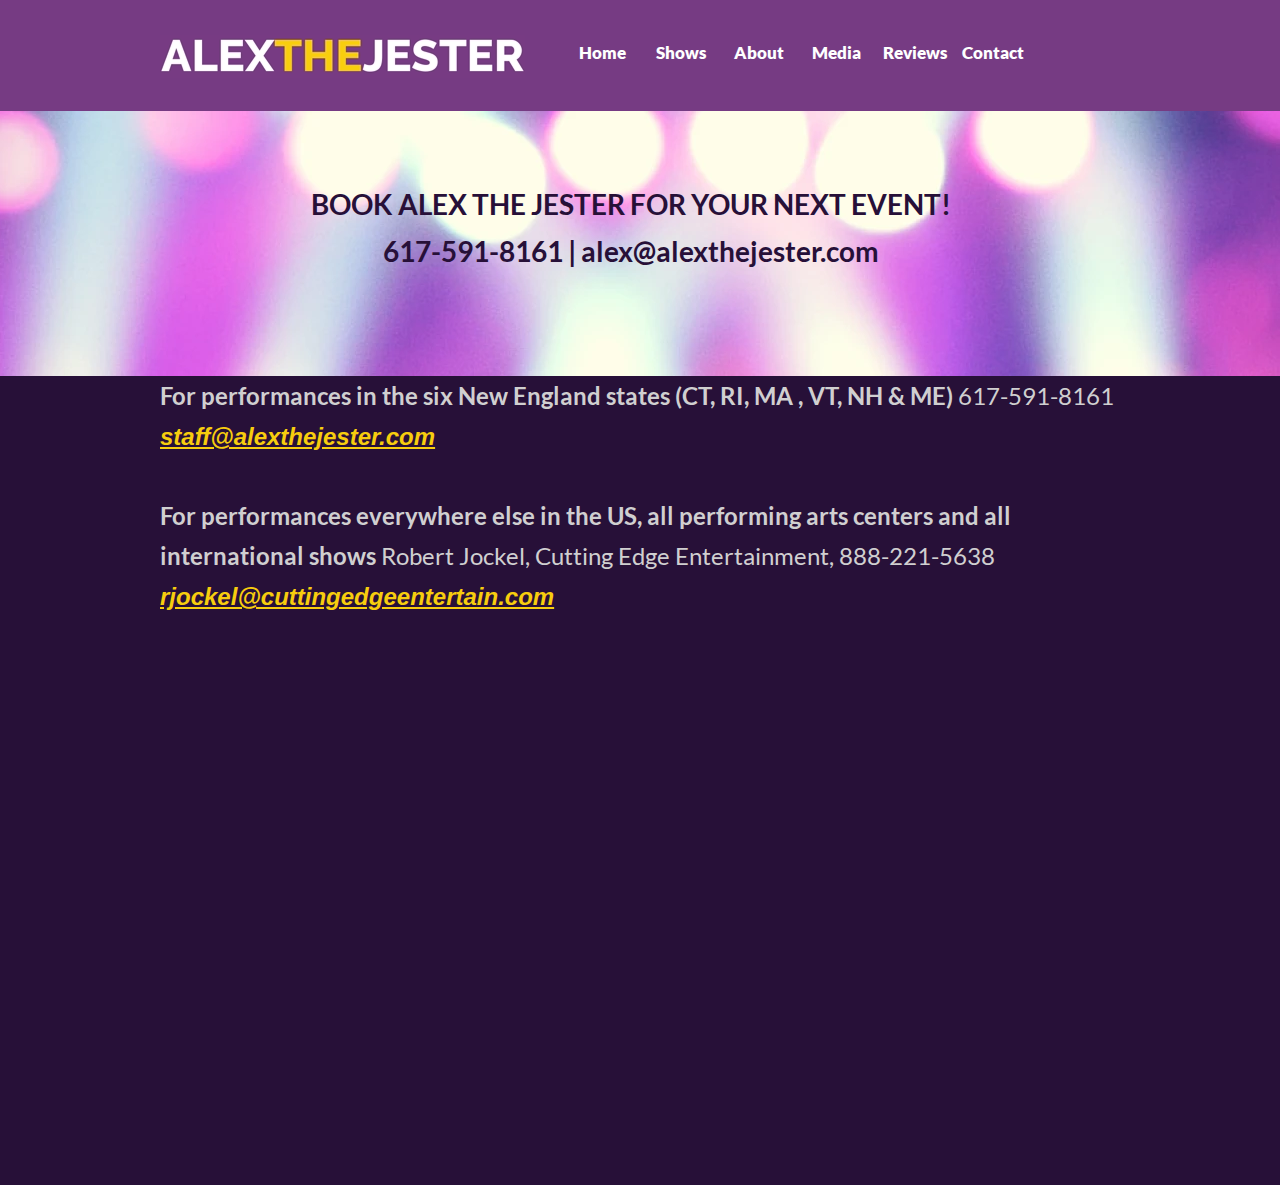
<file: docs/contact.html>
<!DOCTYPE html>
<html>
<head>
<meta charset="UTF-8">
<title>Contact</title>
<meta name="referrer" content="same-origin">
<meta name="robots" content="max-image-preview:large">
<meta name="viewport" content="width=device-width,initial-scale=1,shrink-to-fit=no">
<link rel="preload" href="css/Lato-Regular.woff2" as="font" crossorigin>
<link rel="preload" href="css/Lato-Bold.woff2" as="font" crossorigin>
<style>html,body{-webkit-text-zoom:reset !important}@-webkit-keyframes fadeIn{0%{opacity:0}100%{opacity:1}}@keyframes fadeIn{0%{opacity:0}100%{opacity:1}}.fadeIn{-webkit-animation-name:fadeIn;animation-name:fadeIn}@-webkit-keyframes fadeOut{0%{opacity:1}100%{opacity:0}}@keyframes fadeOut{0%{opacity:1}100%{opacity:0}}.fadeOut{-webkit-animation-name:fadeOut;animation-name:fadeOut}.modal{margin-left:var(--sw);overflow:hidden}.popup::-webkit-scrollbar{display:none}.popup div::-webkit-scrollbar{display:none}
@font-face{font-display:block;font-family:"Lato";src:url('css/Lato-Regular.woff2') format('woff2'),url('css/Lato-Regular.woff') format('woff');font-weight:400}@font-face{font-display:block;font-family:"Lato";src:url('css/Lato-Black.woff2') format('woff2'),url('css/Lato-Black.woff') format('woff');font-weight:900}@font-face{font-display:block;font-family:"Lato";src:url('css/Lato-Bold.woff2') format('woff2'),url('css/Lato-Bold.woff') format('woff');font-weight:700}@font-face{font-display:block;font-family:"Lato";src:url('css/Lato-LightItalic.woff2') format('woff2'),url('css/Lato-LightItalic.woff') format('woff');font-weight:300;font-style:italic}@font-face{font-display:block;font-family:"Lato";src:url('css/Lato-Italic.woff2') format('woff2'),url('css/Lato-Italic.woff') format('woff');font-weight:400;font-style:italic}body>div{font-size:0}p,span,h1,h2,h3,h4,h5,h6,a,li{margin:0;word-spacing:normal;word-wrap:break-word;-ms-word-wrap:break-word;pointer-events:auto;-ms-text-size-adjust:none !important;-moz-text-size-adjust:none !important;-webkit-text-size-adjust:none !important;text-size-adjust:none !important;max-height:10000000px}sup{font-size:inherit;vertical-align:baseline;position:relative;top:-0.4em}sub{font-size:inherit;vertical-align:baseline;position:relative;top:0.4em}ul{display:block;word-spacing:normal;word-wrap:break-word;line-break:normal;list-style-type:none;padding:0;margin:0;-moz-padding-start:0;-khtml-padding-start:0;-webkit-padding-start:0;-o-padding-start:0;-padding-start:0;-webkit-margin-before:0;-webkit-margin-after:0}li{display:block;white-space:normal}[data-marker]::before{content:attr(data-marker) ' ';-webkit-user-select:none;-khtml-user-select:none;-moz-user-select:none;-ms-user-select:none;-o-user-select:none;user-select:none}li p{-webkit-touch-callout:none;-webkit-user-select:none;-khtml-user-select:none;-moz-user-select:none;-ms-user-select:none;-o-user-select:none;user-select:none}form{display:inline-block}a{text-decoration:inherit;color:inherit;-webkit-tap-highlight-color:rgba(0,0,0,0)}textarea{resize:none}.shm-l{float:left;clear:left}.shm-r{float:right;clear:right}.btf{display:none}.plyr{min-width:0 !important}html{font-family:sans-serif}body{font-size:0;margin:0;--z:1;zoom:var(--z)}audio,video{display:inline-block;vertical-align:baseline}audio:not([controls]){display:none;height:0}[hidden],template{display:none}a{background:0 0;outline:0}b,strong{font-weight:700}dfn{font-style:italic}h1,h2,h3,h4,h5,h6{font-size:1em;line-height:1;margin:0}img{border:0}svg:not(:root){overflow:hidden}button,input,optgroup,select,textarea{color:inherit;font:inherit;margin:0}button{overflow:visible}button,select{text-transform:none}button,html input[type=button],input[type=submit]{-webkit-appearance:button;cursor:pointer;box-sizing:border-box;white-space:normal}input[type=date],input[type=email],input[type=number],input[type=password],input[type=text],textarea{-webkit-appearance:none;appearance:none;box-sizing:border-box}button[disabled],html input[disabled]{cursor:default}button::-moz-focus-inner,input::-moz-focus-inner{border:0;padding:0}input{line-height:normal}input[type=checkbox],input[type=radio]{box-sizing:border-box;padding:0}input[type=number]::-webkit-inner-spin-button,input[type=number]::-webkit-outer-spin-button{height:auto}input[type=search]{-webkit-appearance:textfield;-moz-box-sizing:content-box;-webkit-box-sizing:content-box;box-sizing:content-box}input[type=search]::-webkit-search-cancel-button,input[type=search]::-webkit-search-decoration{-webkit-appearance:none}textarea{overflow:auto;box-sizing:border-box;border-color:#ddd}optgroup{font-weight:700}table{border-collapse:collapse;border-spacing:0}td,th{padding:0}blockquote{margin-block-start:0;margin-block-end:0;margin-inline-start:0;margin-inline-end:0}:-webkit-full-screen-ancestor:not(iframe){-webkit-clip-path:initial !important}
html{-webkit-font-smoothing:antialiased; -moz-osx-font-smoothing:grayscale}.menu-content{cursor:pointer;position:relative}li{-webkit-tap-highlight-color:rgba(0,0,0,0)}
#b{background-color:#d1d0d0}.v45{display:block;vertical-align:top}.ps215{margin-top:0;top:0;position:-webkit-sticky;position:-moz-sticky;position:-o-sticky;position:-ms-sticky;position:sticky}.s268{width:100%;min-width:960px;height:111px;padding-bottom:0}.c52{border:0;-webkit-border-radius:0;-moz-border-radius:0;border-radius:0;background-color:#763b83}.z140{z-index:7;pointer-events:none}.ps216{display:inline-block;width:0;height:0}.ps217{position:relative;margin-top:23px}.s269{width:960px;margin-left:auto;margin-right:auto;min-height:65px}.v46{display:inline-block;vertical-align:top}.ps218{position:relative;margin-left:0;margin-top:0}.s270{min-width:871px;width:871px;min-height:65px}.ps219{position:relative;margin-left:0;margin-top:10px}.s271{min-width:365px;width:365px;min-height:46px;height:46px}.z141{z-index:8;pointer-events:auto}.a12{display:block}.i25{position:absolute;left:0;width:365px;height:43px;top:2px;border:0}.v47{display:inline-block;vertical-align:top;overflow:visible}.ps220{position:relative;margin-left:39px;margin-top:0}.s272{min-width:467px;width:467px;height:65px}.z142{z-index:9;pointer-events:auto}.ps221{position:relative;margin-left:0;margin-top:0}.s273{min-width:0;width:0;min-height:0;height:0}.m14{padding:0px 0px 0px 0px}.s274{min-width:33px;width:0;height:0}.mcv20{display:none}.v48{display:none;vertical-align:top}.ps223{position:relative;margin-left:0;margin-top:35px}.s276{min-width:33px;width:33px;overflow:hidden;height:19px}.z144{pointer-events:auto}.p20{text-indent:0;padding-bottom:0;padding-right:0;text-align:center}.f73{font-family:Lato;font-size:12px;font-size:calc(12px * var(--f));line-height:1.334;font-weight:400;font-style:normal;text-decoration:none;text-transform:none;letter-spacing:normal;color:transparent;background-color:initial;text-shadow:none}.v49{display:inline-block;vertical-align:top}.s277{min-width:467px;width:467px;min-height:65px;height:65px}.z145{z-index:9999}.ml14{outline:0}.s278{min-width:77px;width:77px;height:65px}.mcv21{display:inline-block}.s279{min-width:77px;width:77px;min-height:65px}.z146{pointer-events:none}.ps224{position:relative;margin-left:0;margin-top:19px}.s280{min-width:77px;width:77px;overflow:hidden;height:26px}.f74{font-family:Lato;font-size:17px;font-size:calc(17px * var(--f));line-height:1.295;font-weight:900;font-style:normal;text-decoration:none;text-transform:none;letter-spacing:normal;color:#feffff;background-color:initial;text-shadow:none}.ps225{position:relative;margin-left:1px;margin-top:0}.ps226{position:relative;margin-top:0}.s281{width:100%;min-width:960px;min-height:265px;padding-bottom:0}.c55{border:0;-webkit-border-radius:0;-moz-border-radius:0;border-radius:0;background-image:url(images/spotlights-blurred-320-1.jpg);background-color:#d0cfd0;background-repeat:no-repeat;background-position:50% 50%;background-size:cover}.z147{z-index:3;pointer-events:none}.webp .c55{background-image:url(images/spotlights-blurred-320-1.webp)}.ps227{position:relative;margin-top:70px}.s282{width:960px;margin-left:auto;margin-right:auto;min-height:115px}.ps228{position:relative;margin-left:15px;margin-top:0}.s283{min-width:911px;width:911px;overflow:hidden;height:115px}.f75{font-family:Lato;font-size:28px;font-size:calc(28px * var(--f));line-height:1.680;font-weight:700;font-style:normal;text-decoration:none;text-transform:none;letter-spacing:normal;color:#271038;background-color:initial;text-shadow:none}.s284{width:100%;min-width:960px;min-height:809px;padding-bottom:0}.c56{border:0;-webkit-border-radius:0;-moz-border-radius:0;border-radius:0;background-color:#271038}.z148{z-index:5;pointer-events:none}.ps229{position:relative;margin-top:0}.s285{width:960px;margin-left:auto;margin-right:auto;min-height:307px}.s286{min-width:960px;width:960px;overflow:hidden;height:307px}.z149{z-index:6;pointer-events:auto}.p21{padding-bottom:0;text-align:left;text-indent:0;padding-right:0}.f76{font-family:Lato;font-size:24px;font-size:calc(24px * var(--f));font-weight:700;font-style:normal;text-decoration:none;text-transform:none;letter-spacing:normal;color:#d0cfd0;background-color:initial;text-shadow:none;line-height:0}.f77{font-family:Lato;font-size:24px;font-size:calc(24px * var(--f));line-height:1.668;font-weight:700;font-style:normal;text-decoration:none;text-transform:none;letter-spacing:normal;color:#d0cfd0;background-color:initial;text-shadow:none}.f78{font-family:Lato;font-size:24px;font-size:calc(24px * var(--f));line-height:1.668;font-weight:400;font-style:normal;text-decoration:none;text-transform:none;letter-spacing:normal;color:#d0cfd0;background-color:initial;text-shadow:none}.f79{font-family:Arial, Helvetica, sans-serif;font-size:24px;font-size:calc(24px * var(--f));line-height:1.584;font-weight:700;font-style:italic;text-decoration:underline;text-transform:none;letter-spacing:normal;color:#f7cd0e;background-color:initial;text-shadow:none}body{--d:0;--s:960}@media (max-width:959px) {.s268{min-width:320px;height:55px}.ps217{margin-top:13px}.s269{width:320px;min-height:30px}.ps218{margin-left:12px}.s270{min-width:301px;width:301px;min-height:30px}.ps219{margin-top:0}.s271{min-width:200px;width:200px;min-height:30px;height:30px}.i25{width:200px;height:24px;top:3px}.ps220{margin-left:189px;margin-top:-30px}.s272{min-width:112px;width:112px;height:30px}.s273{min-width:112px;width:112px;min-height:30px;height:30px}.s274{min-width:112px;width:112px;height:30px}.mcv20{display:inline-block}.v48{display:inline-block}.ps222{position:relative;margin-left:0;margin-top:0}.s275{min-width:112px;width:112px;min-height:30px}.c54{border:0;-webkit-border-radius:0;-moz-border-radius:0;border-radius:0;background-image:url(images/hamburger-gray-30.png);background-color:transparent;background-repeat:no-repeat;background-position:50% 50%;background-size:contain}.z143{pointer-events:none}.webp .c54{background-image:url(images/hamburger-gray-30.webp)}.ps223{margin-top:11px}.s276{min-width:112px;width:112px;height:7px}.f73{font-size:4px;font-size:calc(4px * var(--f));line-height:1.251}.v49{display:none}.s277{min-width:122px;width:122px;min-height:288px;height:288px}.s278{min-width:122px;width:122px;height:48px}.s279{min-width:122px;width:122px;min-height:48px}.ps224{margin-top:6px}.s280{min-width:122px;width:122px;height:35px}.f74{font-size:27px;font-size:calc(27px * var(--f));line-height:1.223}.ps225{margin-left:0}.s281{min-width:320px;min-height:229px}.ps227{margin-top:32px}.s282{width:320px;min-height:160px}.ps228{margin-left:0}.s283{min-width:320px;width:320px;height:160px}.f75{font-size:24px;font-size:calc(24px * var(--f));line-height:1.668}.s284{min-width:320px;min-height:693px}.ps229{margin-top:28px}.s285{width:320px;min-height:603px}.s286{min-width:298px;width:298px;height:603px}body{--d:1;--s:320}}@media (-webkit-min-device-pixel-ratio:1.7), (min-resolution:144dpi) {.c55{background-image:url(images/spotlights-blurred-640.jpg)}.webp .c55{background-image:url(images/spotlights-blurred-640.webp)}}@media (max-width:959px) and (-webkit-min-device-pixel-ratio:1.7), (max-width:959px) and (min-resolution:144dpi) {.c54{background-image:url(images/hamburger-gray-60.png);background-size:contain}.webp .c54{background-image:url(images/hamburger-gray-60.webp)}}@media (min-width:320px) {.c55{background-image:url(images/spotlights-blurred-480-1.jpg)}.webp .c55{background-image:url(images/spotlights-blurred-480-1.webp)}}@media (min-width:320px) and (-webkit-min-device-pixel-ratio:1.7),(min-width:320px) and (min-resolution:144dpi) {.c55{background-image:url(images/spotlights-blurred-960-1.jpg)}.webp .c55{background-image:url(images/spotlights-blurred-960-1.webp)}}@media (min-width:480px) {.c55{background-image:url(images/spotlights-blurred-768-1.jpg)}.webp .c55{background-image:url(images/spotlights-blurred-768-1.webp)}}@media (min-width:480px) and (-webkit-min-device-pixel-ratio:1.7),(min-width:480px) and (min-resolution:144dpi) {.c55{background-image:url(images/spotlights-blurred-1536.jpg)}.webp .c55{background-image:url(images/spotlights-blurred-1536.webp)}}@media (min-width:768px) {.c55{background-image:url(images/spotlights-blurred-960-2.jpg)}.webp .c55{background-image:url(images/spotlights-blurred-960-2.webp)}}@media (min-width:768px) and (-webkit-min-device-pixel-ratio:1.7),(min-width:768px) and (min-resolution:144dpi) {.c55{background-image:url(images/spotlights-blurred-1920-1.jpg)}.webp .c55{background-image:url(images/spotlights-blurred-1920-1.webp)}}@media (min-width:960px) {.c55{background-image:url(images/spotlights-blurred-1200-1.jpg)}.webp .c55{background-image:url(images/spotlights-blurred-1200-1.webp)}}@media (min-width:1200px) {.c55{background-image:url(images/spotlights-blurred-1600-1.jpg)}.webp .c55{background-image:url(images/spotlights-blurred-1600-1.webp)}}@media (min-width:1600px) {.c55{background-image:url(images/spotlights-blurred-2000-1.jpg)}.webp .c55{background-image:url(images/spotlights-blurred-2000-1.webp)}}@media (min-width:2000px) {.c55{background-image:url(images/spotlights-blurred-2560-1.jpg)}.webp .c55{background-image:url(images/spotlights-blurred-2560-1.webp)}}</style>
<script>!function(){var A=new Image;A.onload=A.onerror=function(){1!=A.height&&document.body.classList.remove("webp")},A.src="[data-uri]"}();
</script>
<link onload="this.media='all';this.onload=null;" rel="stylesheet" href="css/site.a15ab7.css" media="print">
</head>
<body class="webp" id="b">
<script>var p=document.createElement("P");p.innerHTML="&nbsp;",p.style.cssText="position:fixed;visible:hidden;font-size:100px;zoom:1",document.body.appendChild(p);var rsz=function(e){return function(){var r=Math.trunc(1e3/parseFloat(window.getComputedStyle(e).getPropertyValue("font-size")))/10,t=document.body;r!=t.style.getPropertyValue("--f")&&t.style.setProperty("--f",r)}}(p);if("ResizeObserver"in window){var ro=new ResizeObserver(rsz);ro.observe(p)}else if("requestAnimationFrame"in window){var raf=function(){rsz(),requestAnimationFrame(raf)};requestAnimationFrame(raf)}else setInterval(rsz,100);</script>

<script>!function(){var e=function(){var e=document.body;e.style.setProperty("--z",1);var t=window.innerWidth,n=getComputedStyle(e).getPropertyValue("--s");if(320==n){if(t<320)return;t=Math.min(479,t)}else if(480==n){if(t<480)return;t=Math.min(610,t)}else t=n;e.style.setProperty("--z",Math.trunc(t/n*1e3)/1e3)};window.addEventListener?window.addEventListener("resize",e,!0):window.onscroll=e,e()}();</script>

<div data-block-group="0" class="v45 ps215 s268 c52 z140">
<div class="ps216">
</div>
<div class="ps217 v45 s269">
<div class="v46 ps218 s270">
<div class="v46 ps219 s271 c53 z141">
<a href="#" class="a12"><picture><source srcset="images/purple-200.webp 1x, images/purple-400.webp 2x" type="image/webp" media="(max-width:959px)"><source srcset="images/purple-200.png 1x, images/purple-400.png 2x" media="(max-width:959px)"><source srcset="images/purple-365.webp 1x, images/purple-730.webp 2x" type="image/webp" media="(min-width:960px)"><source srcset="images/purple-365.png 1x, images/purple-730.png 2x" media="(min-width:960px)"><img src="images/purple-730.png" class="i25"></picture></a>
</div>
<div class="v47 ps220 s272 z142">
<ul class="menu-dropdown-1 v46 ps221 s273 m14" id="m2">
<li class="v46 ps221 s274">
<div class="menu-content mcv20">
<div class="v48 ps222 s275 c54 z143">
<div class="v46 ps223 s276 c53 z144">
<p class="p20 f73">Menu</p>
</div>
</div>
</div>
<ul class="menu-dropdown-2 v49 ps221 s277 m14 z145" id="m3">
<li class="v46 ps221 s278">
<a href="./" class="ml14"><div class="menu-content mcv21"><div class="v46 ps221 s279 c52 z146"><div class="v46 ps224 s280 c53 z144"><p class="p20 f74">Home</p></div></div></div></a>
</li>
<li class="v46 ps225 s278">
<a href="shows.html" class="ml14"><div class="menu-content mcv21"><div class="v46 ps221 s279 c52 z146"><div class="v46 ps224 s280 c53 z144"><p class="p20 f74">Shows</p></div></div></div></a>
</li>
<li class="v46 ps225 s278">
<a href="about.html" class="ml14"><div class="menu-content mcv21"><div class="v46 ps221 s279 c52 z146"><div class="v46 ps224 s280 c53 z144"><p class="p20 f74">About</p></div></div></div></a>
</li>
<li class="v46 ps225 s278">
<a href="media.html" class="ml14"><div class="menu-content mcv21"><div class="v46 ps221 s279 c52 z146"><div class="v46 ps224 s280 c53 z144"><p class="p20 f74">Media</p></div></div></div></a>
</li>
<li class="v46 ps225 s278">
<a href="reviews.html" class="ml14"><div class="menu-content mcv21"><div class="v46 ps221 s279 c52 z146"><div class="v46 ps224 s280 c53 z144"><p class="p20 f74">Reviews</p></div></div></div></a>
</li>
<li class="v46 ps225 s278">
<a href="#" class="ml14"><div class="menu-content mcv21"><div class="v46 ps221 s279 c52 z146"><div class="v46 ps224 s280 c53 z144"><p class="p20 f74">Contact</p></div></div></div></a>
</li>
</ul>
</li>
</ul>
</div>
</div>
</div>
</div>
<div data-block-group="0" class="v45 ps226 s281 c55 z147">
<div class="ps216">
</div>
<div class="ps227 v45 s282">
<div class="v46 ps228 s283 c53 z144">
<p class="p20 f75">BOOK ALEX THE JESTER FOR YOUR NEXT EVENT!</p>
<p class="p20 f75">617-591-8161 | alex@alexthejester.com</p>
</div>
</div>
</div>
<div data-block-group="0" class="v45 ps226 s284 c56 z148">
<div class="ps216">
</div>
<div class="ps229 v45 s285">
<div class="v46 ps218 s286 c53 z149">
<p class="p21 f76"><span class="f77">For performances in the six New England states (CT, RI, MA , VT, NH &amp; ME) </span><span class="f78">617-591-8161 <a href="javascript:em1();" class="f79">staff@alexthejester.com</a></span></p>
<p class="p21 f78"><br></p>
<p class="p21 f76"><span class="f77">For performances everywhere else in the US, all performing arts centers and all international shows</span><span class="f78"> Robert Jockel, Cutting Edge Entertainment, 888-221-5638 <a href="javascript:em1();" class="f79">rjockel@cuttingedgeentertain.com</a></span></p>
</div>
</div>
</div>
<div id="popup7" style="visibility:hidden;transform:translate3d(-999999px,0,0)" data-popup-type="2" data-popup-group="0" class="btf ps1">
<div onclick="event.stopPropagation()" class="popup v1 ps2 s1 c1">
<div class="c2">
<div class="ps3 v2 s2 z1">
<div class="v3 ps4 s3">
<div class="v4 ps5 s4 z68">
<ul class="menu-dropdown v3 ps4 s263 m13" id="m1">
<li class="v3 ps4 s264">
<a onclick="pop.openClosePopup('popup7')" style="cursor:pointer;" href="./" class="ml13"><div class="menu-content mcv19"><div class="v3 ps4 s265 c51 z1"><div class="v3 ps212 s266 c18 z139"><p class="p19 f71">Home</p></div></div></div></a>
</li>
<li class="v44 ps213 s264">
<a onclick="pop.openClosePopup('popup7')" style="cursor:pointer;" href="shows.html" class="ml13"><div class="menu-content mcv19"><div class="v3 ps4 s265 c51 z1"><div class="v3 ps214 s267 c18 z139"><p class="p19 f72">Shows</p></div></div></div></a>
</li>
<li class="v44 ps213 s264">
<a onclick="pop.openClosePopup('popup7')" style="cursor:pointer;" href="about.html" class="ml13"><div class="menu-content mcv19"><div class="v3 ps4 s265 c51 z1"><div class="v3 ps214 s267 c18 z139"><p class="p19 f72">About</p></div></div></div></a>
</li>
<li class="v44 ps213 s264">
<a onclick="pop.openClosePopup('popup7')" style="cursor:pointer;" href="media.html" class="ml13"><div class="menu-content mcv19"><div class="v3 ps4 s265 c51 z1"><div class="v3 ps214 s267 c18 z139"><p class="p19 f72">Media</p></div></div></div></a>
</li>
<li class="v44 ps213 s264">
<a onclick="pop.openClosePopup('popup7')" style="cursor:pointer;" href="technical.html" class="ml13"><div class="menu-content mcv19"><div class="v3 ps4 s265 c51 z1"><div class="v3 ps214 s267 c18 z139"><p class="p19 f72">Technical</p></div></div></div></a>
</li>
<li class="v44 ps213 s264">
<a onclick="pop.openClosePopup('popup7')" style="cursor:pointer;" href="reviews.html" class="ml13"><div class="menu-content mcv19"><div class="v3 ps4 s265 c51 z1"><div class="v3 ps214 s267 c18 z139"><p class="p19 f72">Reviews</p></div></div></div></a>
</li>
<li class="v44 ps213 s264">
<a onclick="pop.openClosePopup('popup7')" style="cursor:pointer;" href="#" class="ml13"><div class="menu-content mcv19"><div class="v3 ps4 s265 c51 z1"><div class="v3 ps214 s267 c18 z139"><p class="p19 f72">Contact</p></div></div></div></a>
</li>
<li class="v44 ps213 s264">
<a onclick="pop.openClosePopup('popup7')" style="cursor:pointer;" href="whatisgrammelot.html" class="ml13"><div class="menu-content mcv19"><div class="v3 ps4 s265 c51 z1"><div class="v3 ps214 s267 c18 z139"><p class="p19 f72">WhatIsGrammelot</p></div></div></div></a>
</li>
<li class="v44 ps213 s264">
<a onclick="pop.openClosePopup('popup7')" style="cursor:pointer;" href="theatres.html" class="ml13"><div class="menu-content mcv19"><div class="v3 ps4 s265 c51 z1"><div class="v3 ps214 s267 c18 z139"><p class="p19 f72">Theatres</p></div></div></div></a>
</li>
<li class="v44 ps213 s264">
<a onclick="pop.openClosePopup('popup7')" style="cursor:pointer;" href="corporateevents.html" class="ml13"><div class="menu-content mcv19"><div class="v3 ps4 s265 c51 z1"><div class="v3 ps214 s267 c18 z139"><p class="p19 f72">CorporateEvents</p></div></div></div></a>
</li>
<li class="v44 ps213 s264">
<a onclick="pop.openClosePopup('popup7')" style="cursor:pointer;" href="festivalsandfairs.html" class="ml13"><div class="menu-content mcv19"><div class="v3 ps4 s265 c51 z1"><div class="v3 ps214 s267 c18 z139"><p class="p19 f72">FestivalsAndFairs</p></div></div></div></a>
</li>
</ul>
</div>
<div class="v3 ps9 s10 c5 z70">
<a onclick="return pop&&pop.closePopup('popup7',event)" style="cursor:pointer;" href="#" class="a1"></a>
</div>
</div>
</div>
</div>
</div>
</div>
<div class="btf c6">
</div>
<script>var lwi=-1;function thresholdPassed(){var w=document.documentElement.clientWidth;var p=false;var cw=0;if(w>=960){cw++;}if(lwi!=cw){p=true;}lwi=cw;return p;}function em1(){var c="@tvckfdu>'cpez>";var addr="mailto:";for(var i=0;i<c.length;i++)addr+=String.fromCharCode(c.charCodeAt(i)-1);window.location.href=addr;}!function(){if("Promise"in window&&void 0!==window.performance){var e,t,r=document,n=function(){return r.createElement("link")},o=new Set,a=n(),i=a.relList&&a.relList.supports&&a.relList.supports("prefetch"),s=location.href.replace(/#[^#]+$/,"");o.add(s);var c=function(e){var t=location,r="http:",n="https:";if(e&&e.href&&e.origin==t.origin&&[r,n].includes(e.protocol)&&(e.protocol!=r||t.protocol!=n)){var o=e.pathname;if(!(e.hash&&o+e.search==t.pathname+t.search||"?preload=no"==e.search.substr(-11)||".html"!=o.substr(-5)&&".html"!=o.substr(-5)&&"/"!=o.substr(-1)))return!0}},u=function(e){var t=e.replace(/#[^#]+$/,"");if(!o.has(t)){if(i){var a=n();a.rel="prefetch",a.href=t,r.head.appendChild(a)}else{var s=new XMLHttpRequest;s.open("GET",t,s.withCredentials=!0),s.send()}o.add(t)}},p=function(e){return e.target.closest("a")},f=function(t){var r=t.relatedTarget;r&&p(t)==r.closest("a")||e&&(clearTimeout(e),e=void 0)},d={capture:!0,passive:!0};r.addEventListener("touchstart",function(e){t=performance.now();var r=p(e);c(r)&&u(r.href)},d),r.addEventListener("mouseover",function(r){if(!(performance.now()-t<1200)){var n=p(r);c(n)&&(n.addEventListener("mouseout",f,{passive:!0}),e=setTimeout(function(){u(n.href),e=void 0},80))}},d)}}();dpth="/";!function(){var e={},t={},n={};window.ld=function(a,r,o){var c=function(){"interactive"==document.readyState?(r&&r(),document.addEventListener("readystatechange",function(){"complete"==document.readyState&&o&&o()})):"complete"==document.readyState?(r&&r(),o&&o()):document.addEventListener("readystatechange",function(){"interactive"==document.readyState&&r&&r(),"complete"==document.readyState&&o&&o()})},d=(1<<a.length)-1,u=0,i=function(r){var o=a[r],i=function(){for(var t=0;t<a.length;t++){var r=(1<<t)-1;if((u&r)==r&&n[a[t]]){if(!e[a[t]]){var o=document.createElement("script");o.textContent=n[a[t]],document.body.appendChild(o),e[a[t]]=!0}if((u|=1<<t)==d)return c(),0}}return 1};if(null==t[o]){t[o]=[];var f=new XMLHttpRequest;f.open("GET",o,!0),f.onload=function(){n[o]=f.responseText,[].forEach.call(t[o],function(e){e()})},t[o].push(i),f.send()}else{if(e[o])return i();t[o].push(i)}return 1};if(a.length)for(var f=0;f<a.length&&i(f);f++);else c()}}();ld([],function(){!function(){var e=document.querySelectorAll('a[href^="#"]');[].forEach.call(e,function(e){e.addEventListener("click",function(t){var a=0;if(e.hash.length>1){var n=parseFloat(getComputedStyle(document.body).getPropertyValue("zoom"));n||(n=1);var o=e.hash.slice(1),r=document.getElementById(o);if(null===r&&null===(r=document.querySelector('[name="'+o+'"]')))return;var s=/chrome/i.test(navigator.userAgent);a=s?r.getBoundingClientRect().top*n+pageYOffset:(r.getBoundingClientRect().top+pageYOffset)*n}if("scrollBehavior"in document.documentElement.style)scroll({top:a,left:0,behavior:"smooth"});else if("requestAnimationFrame"in window){var u=pageYOffset,i=null;requestAnimationFrame(function e(t){i||(i=t);var n=(t-i)/400;scrollTo(0,u<a?(a-u)*n+u:u-(u-a)*n),n<1?requestAnimationFrame(e):scrollTo(0,a)})}else scrollTo(0,a);t.preventDefault()},!1)})}(),window.smoothScroll=function(e,t,a,n){e.stopImmediatePropagation();var o=(t=document.querySelector(t)).getBoundingClientRect().top,r=parseFloat(getComputedStyle(document.body).getPropertyValue("zoom"));r||(r=1);var s=/chrome/i.test(navigator.userAgent),u=window.pageYOffset,i=o*r+(s?0:u*(r-1)),c=null;function l(){m(window.performance.now?window.performance.now():Date.now())}function m(e){null===c&&(c=e);var t=(e-c)/1e3,o=function(e,t,a){switch(n){case"linear":break;case"easeInQuad":e*=e;break;case"easeOutQuad":e=1-(1-e)*(1-e);break;case"easeInCubic":e*=e*e;break;case"easeOutCubic":e=1-Math.pow(1-e,3);break;case"easeInOutCubic":e=e<.5?4*e*e*e:1-Math.pow(-2*e+2,3)/2;break;case"easeInQuart":e*=e*e*e;break;case"easeOutQuart":e=1-Math.pow(1-e,4);break;case"easeInOutQuart":e=e<.5?8*e*e*e*e:1-Math.pow(-2*e+2,4)/2;break;case"easeInQuint":e*=e*e*e*e;break;case"easeOutQuint":e=1-Math.pow(1-e,5);break;case"easeInOutQuint":e=e<.5?16*e*e*e*e*e:1-Math.pow(-2*e+2,5)/2;break;case"easeInCirc":e=1-Math.sqrt(1-Math.pow(e,2));break;case"easeOutCirc":e=Math.sqrt(1-Math.pow(0,2));break;case"easeInOutCirc":e=e<.5?(1-Math.sqrt(1-Math.pow(2*e,2)))/2:(Math.sqrt(1-Math.pow(-2*e+2,2))+1)/2;break;case"easeInOutQuad":default:e=e<.5?2*e*e:1-Math.pow(-2*e+2,2)/2}e>1&&(e=1);return t+a*e}(t/a,u,i);window.scrollTo(0,o),t<a&&("requestAnimationFrame"in window?requestAnimationFrame(m):setTimeout(l,1e3/120))}return"requestAnimationFrame"in window?requestAnimationFrame(m):setTimeout(l,1e3/120),!1};if(location.hash){var e=location.hash.replace("#",""),o=function(){var t=document.querySelectorAll('[name="'+e+'"]')[0];t&&t.scrollIntoView(),"0px"===window.getComputedStyle(document.body).getPropertyValue("min-width")&&setTimeout(o,100)};o()}});ld(["js/popup.931cb8.js"]);ld(["js/jquery.931cb8.js","js/jqueryui.931cb8.js","js/menu.931cb8.js","js/menu-dropdown-animations.931cb8.js","js/menu-dropdown.a15ab7.js","js/menu-dropdown-1.a15ab7.js","js/menu-dropdown-2.a15ab7.js"],function(){initMenu($('#m1')[0]);initMenu($('#m2')[0]);initMenu($('#m3')[0]);});</script>
</body>
</html>
</file>
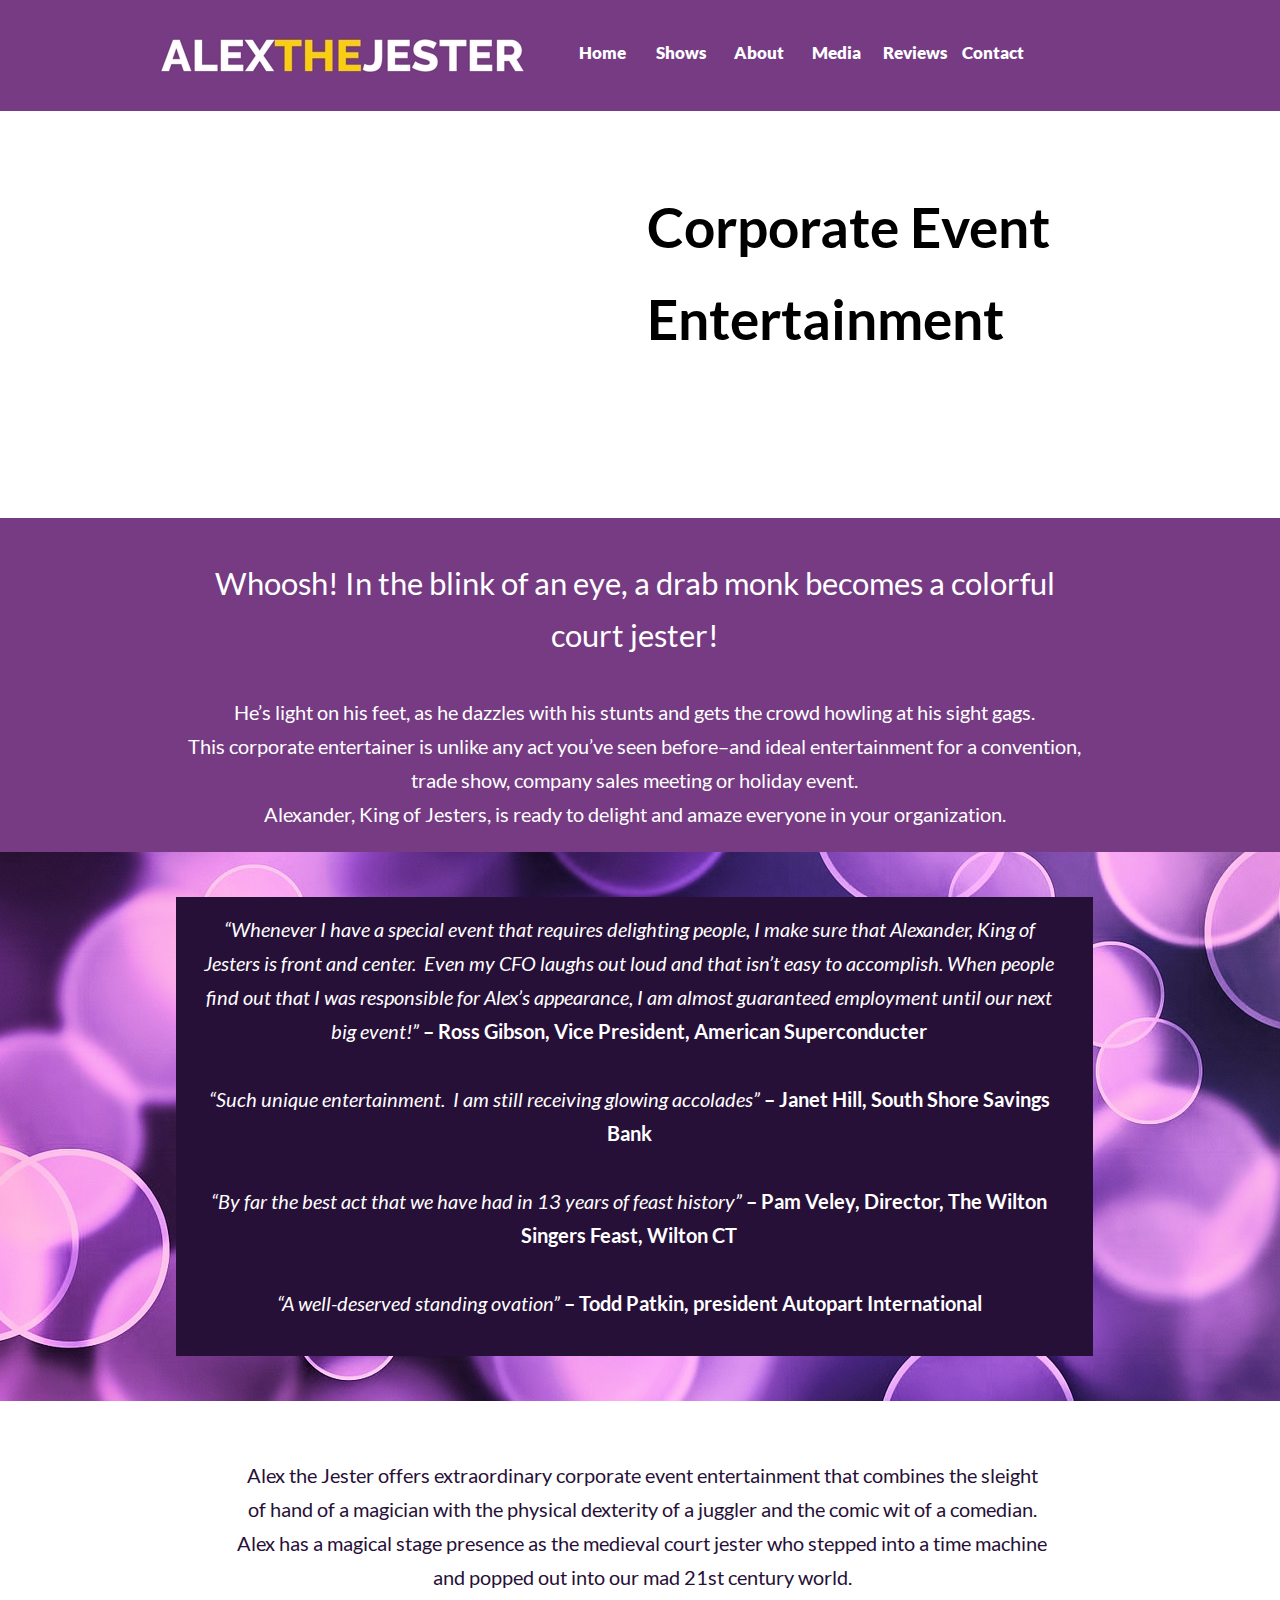
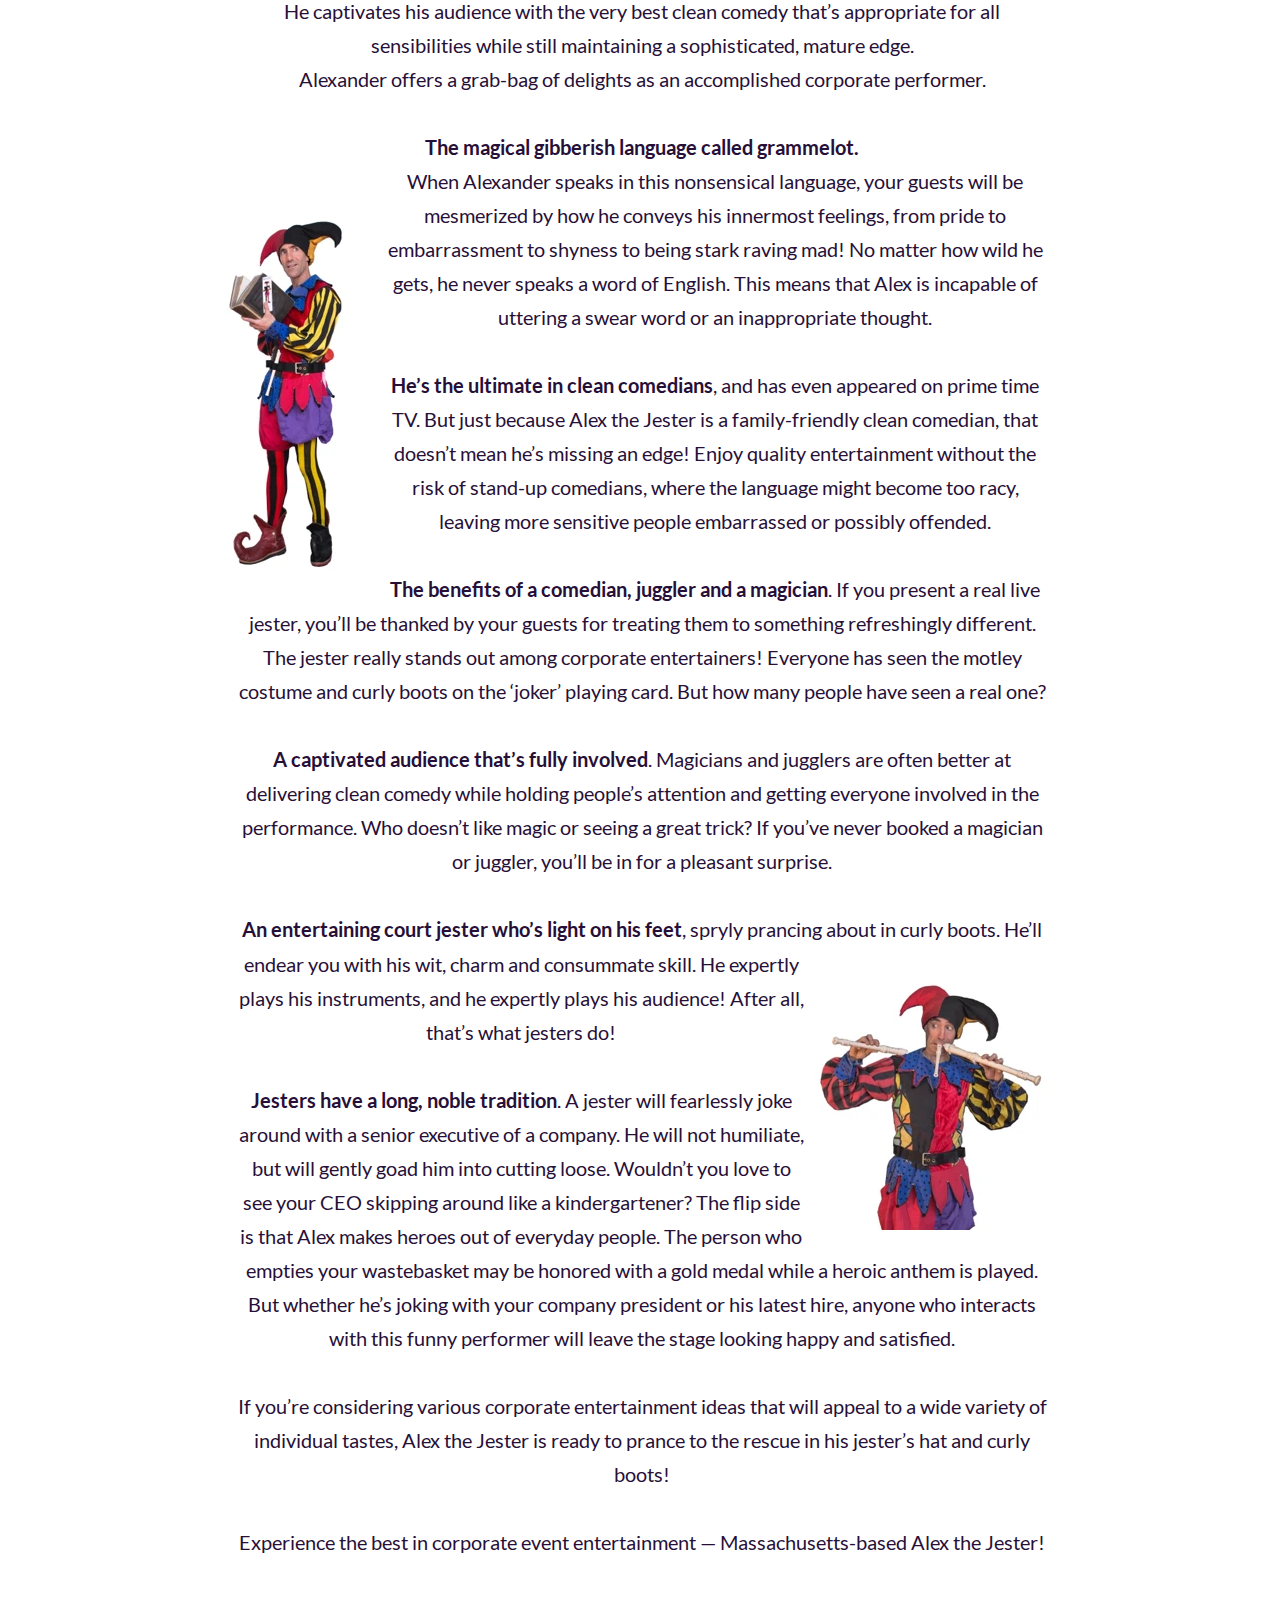
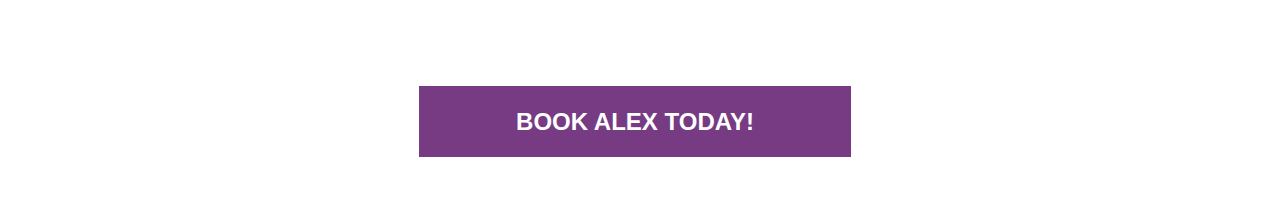
<file: docs/corporateevents.html>
<!DOCTYPE html>
<html>
<head>
<meta charset="UTF-8">
<title>CorporateEvents</title>
<meta name="referrer" content="origin-when-cross-origin">
<meta name="robots" content="max-image-preview:large">
<meta name="viewport" content="width=device-width,initial-scale=1,shrink-to-fit=no">
<link rel="preload" href="css/Lato-Regular.woff2" as="font" crossorigin>
<style>html,body{-webkit-text-zoom:reset !important}@-webkit-keyframes fadeIn{0%{opacity:0}100%{opacity:1}}@keyframes fadeIn{0%{opacity:0}100%{opacity:1}}.fadeIn{-webkit-animation-name:fadeIn;animation-name:fadeIn}@-webkit-keyframes fadeOut{0%{opacity:1}100%{opacity:0}}@keyframes fadeOut{0%{opacity:1}100%{opacity:0}}.fadeOut{-webkit-animation-name:fadeOut;animation-name:fadeOut}.modal{margin-left:var(--sw);overflow:hidden}.popup::-webkit-scrollbar{display:none}.popup div::-webkit-scrollbar{display:none}
@font-face{font-display:block;font-family:"Lato";src:url('css/Lato-Regular.woff2') format('woff2'),url('css/Lato-Regular.woff') format('woff');font-weight:400}@font-face{font-display:block;font-family:"Lato";src:url('css/Lato-Black.woff2') format('woff2'),url('css/Lato-Black.woff') format('woff');font-weight:900}@font-face{font-display:block;font-family:"Lato";src:url('css/Lato-Bold.woff2') format('woff2'),url('css/Lato-Bold.woff') format('woff');font-weight:700}@font-face{font-display:block;font-family:"Lato";src:url('css/Lato-LightItalic.woff2') format('woff2'),url('css/Lato-LightItalic.woff') format('woff');font-weight:300;font-style:italic}@font-face{font-display:block;font-family:"Lato";src:url('css/Lato-Italic.woff2') format('woff2'),url('css/Lato-Italic.woff') format('woff');font-weight:400;font-style:italic}@font-face{font-display:block;font-family:"Lato";src:url('css/Lato-BoldItalic.woff2') format('woff2'),url('css/Lato-BoldItalic.woff') format('woff');font-weight:700;font-style:italic}body>div{font-size:0}p,span,h1,h2,h3,h4,h5,h6,a,li{margin:0;word-spacing:normal;word-wrap:break-word;-ms-word-wrap:break-word;pointer-events:auto;-ms-text-size-adjust:none !important;-moz-text-size-adjust:none !important;-webkit-text-size-adjust:none !important;text-size-adjust:none !important;max-height:10000000px}sup{font-size:inherit;vertical-align:baseline;position:relative;top:-0.4em}sub{font-size:inherit;vertical-align:baseline;position:relative;top:0.4em}ul{display:block;word-spacing:normal;word-wrap:break-word;line-break:normal;list-style-type:none;padding:0;margin:0;-moz-padding-start:0;-khtml-padding-start:0;-webkit-padding-start:0;-o-padding-start:0;-padding-start:0;-webkit-margin-before:0;-webkit-margin-after:0}li{display:block;white-space:normal}[data-marker]::before{content:attr(data-marker) ' ';-webkit-user-select:none;-khtml-user-select:none;-moz-user-select:none;-ms-user-select:none;-o-user-select:none;user-select:none}li p{-webkit-touch-callout:none;-webkit-user-select:none;-khtml-user-select:none;-moz-user-select:none;-ms-user-select:none;-o-user-select:none;user-select:none}form{display:inline-block}a{text-decoration:inherit;color:inherit;-webkit-tap-highlight-color:rgba(0,0,0,0)}textarea{resize:none}.shm-l{float:left;clear:left}.shm-r{float:right;clear:right}.btf{display:none}.plyr{min-width:0 !important}html{font-family:sans-serif}body{font-size:0;margin:0;--z:1;zoom:var(--z)}audio,video{display:inline-block;vertical-align:baseline}audio:not([controls]){display:none;height:0}[hidden],template{display:none}a{background:0 0;outline:0}b,strong{font-weight:700}dfn{font-style:italic}h1,h2,h3,h4,h5,h6{font-size:1em;line-height:1;margin:0}img{border:0}svg:not(:root){overflow:hidden}button,input,optgroup,select,textarea{color:inherit;font:inherit;margin:0}button{overflow:visible}button,select{text-transform:none}button,html input[type=button],input[type=submit]{-webkit-appearance:button;cursor:pointer;box-sizing:border-box;white-space:normal}input[type=date],input[type=email],input[type=number],input[type=password],input[type=text],textarea{-webkit-appearance:none;appearance:none;box-sizing:border-box}button[disabled],html input[disabled]{cursor:default}button::-moz-focus-inner,input::-moz-focus-inner{border:0;padding:0}input{line-height:normal}input[type=checkbox],input[type=radio]{box-sizing:border-box;padding:0}input[type=number]::-webkit-inner-spin-button,input[type=number]::-webkit-outer-spin-button{height:auto}input[type=search]{-webkit-appearance:textfield;-moz-box-sizing:content-box;-webkit-box-sizing:content-box;box-sizing:content-box}input[type=search]::-webkit-search-cancel-button,input[type=search]::-webkit-search-decoration{-webkit-appearance:none}textarea{overflow:auto;box-sizing:border-box;border-color:#ddd}optgroup{font-weight:700}table{border-collapse:collapse;border-spacing:0}td,th{padding:0}blockquote{margin-block-start:0;margin-block-end:0;margin-inline-start:0;margin-inline-end:0}:-webkit-full-screen-ancestor:not(iframe){-webkit-clip-path:initial !important}
html{-webkit-font-smoothing:antialiased; -moz-osx-font-smoothing:grayscale}.menu-content{cursor:pointer;position:relative}li{-webkit-tap-highlight-color:rgba(0,0,0,0)}
#b{background-color:#d1d0d0}.v63{display:block;vertical-align:top}.ps293{margin-top:0;top:0;position:-webkit-sticky;position:-moz-sticky;position:-o-sticky;position:-ms-sticky;position:sticky}.s372{width:100%;min-width:960px;height:111px;padding-bottom:0}.c74{border:0;-webkit-border-radius:0;-moz-border-radius:0;border-radius:0;background-color:#763b83}.z183{z-index:17;pointer-events:none}.ps294{display:inline-block;width:0;height:0}.ps295{position:relative;margin-top:23px}.s373{width:960px;margin-left:auto;margin-right:auto;min-height:65px}.v64{display:inline-block;vertical-align:top}.ps296{position:relative;margin-left:0;margin-top:0}.s374{min-width:871px;width:871px;min-height:65px}.ps297{position:relative;margin-left:0;margin-top:10px}.s375{min-width:365px;width:365px;min-height:46px;height:46px}.z184{z-index:18;pointer-events:auto}.a15{display:block}.i32{position:absolute;left:0;width:365px;height:43px;top:2px;border:0}.v65{display:inline-block;vertical-align:top;overflow:visible}.ps298{position:relative;margin-left:39px;margin-top:0}.s376{min-width:467px;width:467px;height:65px}.z185{z-index:19;pointer-events:auto}.ps299{position:relative;margin-left:0;margin-top:0}.s377{min-width:0;width:0;min-height:0;height:0}.m20{padding:0px 0px 0px 0px}.s378{min-width:33px;width:0;height:0}.mcv29{display:none}.v66{display:none;vertical-align:top}.ps301{position:relative;margin-left:0;margin-top:35px}.s380{min-width:33px;width:33px;overflow:hidden;height:19px}.z187{pointer-events:auto}.p30{text-indent:0;padding-bottom:0;padding-right:0;text-align:center}.f109{font-family:Lato;font-size:12px;font-size:calc(12px * var(--f));line-height:1.334;font-weight:400;font-style:normal;text-decoration:none;text-transform:none;letter-spacing:normal;color:transparent;background-color:initial;text-shadow:none}.v67{display:inline-block;vertical-align:top}.s381{min-width:467px;width:467px;min-height:65px;height:65px}.z188{z-index:9999}.ml20{outline:0}.s382{min-width:77px;width:77px;height:65px}.mcv30{display:inline-block}.s383{min-width:77px;width:77px;min-height:65px}.z189{pointer-events:none}.ps302{position:relative;margin-left:0;margin-top:19px}.s384{min-width:77px;width:77px;overflow:hidden;height:26px}.f110{font-family:Lato;font-size:17px;font-size:calc(17px * var(--f));line-height:1.295;font-weight:900;font-style:normal;text-decoration:none;text-transform:none;letter-spacing:normal;color:#feffff;background-color:initial;text-shadow:none}.ps303{position:relative;margin-left:1px;margin-top:0}.ps304{position:relative;margin-top:0}.s385{width:100%;min-width:960px;min-height:407px;padding-bottom:0}.c77{border:0;-webkit-border-radius:0;-moz-border-radius:0;border-radius:0;background-color:#fff}.z190{z-index:3;pointer-events:none}.ps305{position:relative;margin-top:13px}.s386{width:960px;margin-left:auto;margin-right:auto;min-height:372px}.ps306{position:relative;margin-left:16px;margin-top:0}.s387{min-width:944px;width:944px;min-height:372px}.ps307{position:relative;margin-left:0;margin-top:0}.s388{min-width:445px;width:445px;min-height:372px}.z191{z-index:4;pointer-events:auto}.iwr4{position:relative;left:0;top:0;width:100%;height:100%}.vd6{height:372px}.ps308{position:relative;margin-left:26px;margin-top:57px}.s389{min-width:473px;width:473px;overflow:hidden;height:218px}.z192{z-index:5;pointer-events:auto}.p31{text-indent:0;padding-bottom:0;padding-right:0;text-align:left}.f111{font-family:Lato;font-size:55px;font-size:calc(55px * var(--f));line-height:1.674;font-weight:700;font-style:normal;text-decoration:none;text-transform:none;letter-spacing:normal;color:#000;background-color:initial;text-shadow:none}.s390{width:100%;min-width:960px;min-height:334px;padding-bottom:0}.z193{z-index:6;pointer-events:none}.ps309{position:relative;margin-top:39px}.s391{width:960px;margin-left:auto;margin-right:auto;min-height:277px}.ps310{position:relative;margin-left:16px;margin-top:0}.s392{min-width:917px;width:917px;overflow:hidden;height:277px}.p32{text-indent:0;padding-bottom:0;padding-right:0;text-align:center}.f112{font-family:Lato;font-size:31px;font-size:calc(31px * var(--f));line-height:1.678;font-weight:400;font-style:normal;text-decoration:none;text-transform:none;letter-spacing:normal;color:#fff;background-color:initial;text-shadow:none}.f113{font-family:Lato;font-size:20px;font-size:calc(20px * var(--f));line-height:1.701;font-weight:400;font-style:normal;text-decoration:none;text-transform:none;letter-spacing:normal;color:#fff;background-color:initial;text-shadow:none}.f114{font-family:Lato;font-size:20px;font-size:calc(20px * var(--f));line-height:1.701;font-weight:400;font-style:normal;text-decoration:none;text-transform:none;letter-spacing:normal;color:#fff;background-color:initial;text-shadow:none}.s393{width:100%;min-width:960px;min-height:549px;padding-bottom:0}.c79{border:0;-webkit-border-radius:0;-moz-border-radius:0;border-radius:0;background:#d0cfd0 url(images/bubbles-2.jpeg) repeat center top}.z194{z-index:8;pointer-events:none}.ps311{position:relative;margin-top:45px}.s394{width:960px;margin-left:auto;margin-right:auto;min-height:459px}.s395{min-width:917px;width:917px;min-height:459px}.c80{border:0;-webkit-border-radius:0;-moz-border-radius:0;border-radius:0;background-color:#271038}.z195{z-index:9}.ps312{position:relative;margin-left:19px;margin-top:15px}.s396{min-width:868px;width:868px;overflow:hidden;height:416px}.z196{z-index:10;pointer-events:auto}.f115{font-family:Lato;font-size:20px;font-size:calc(20px * var(--f));line-height:1.701;font-weight:400;font-style:italic;text-decoration:none;text-transform:none;letter-spacing:normal;color:#fff;background-color:initial;text-shadow:none}.f116{font-family:Lato;font-size:20px;font-size:calc(20px * var(--f));line-height:1.701;font-weight:700;font-style:normal;text-decoration:none;text-transform:none;letter-spacing:normal;color:#fff;background-color:initial;text-shadow:none}body{--d:0;--s:960}@media (max-width:959px) {.s372{min-width:320px;height:55px}.ps295{margin-top:13px}.s373{width:320px;min-height:30px}.ps296{margin-left:12px}.s374{min-width:301px;width:301px;min-height:30px}.ps297{margin-top:0}.s375{min-width:200px;width:200px;min-height:30px;height:30px}.i32{width:200px;height:24px;top:3px}.ps298{margin-left:189px;margin-top:-30px}.s376{min-width:112px;width:112px;height:30px}.s377{min-width:112px;width:112px;min-height:30px;height:30px}.s378{min-width:112px;width:112px;height:30px}.mcv29{display:inline-block}.v66{display:inline-block}.ps300{position:relative;margin-left:0;margin-top:0}.s379{min-width:112px;width:112px;min-height:30px}.c76{border:0;-webkit-border-radius:0;-moz-border-radius:0;border-radius:0;background-image:url(images/hamburger-gray-30.png);background-color:transparent;background-repeat:no-repeat;background-position:50% 50%;background-size:contain}.z186{pointer-events:none}.webp .c76{background-image:url(images/hamburger-gray-30.webp)}.ps301{margin-top:11px}.s380{min-width:112px;width:112px;height:7px}.f109{font-size:4px;font-size:calc(4px * var(--f));line-height:1.251}.v67{display:none}.s381{min-width:122px;width:122px;min-height:288px;height:288px}.s382{min-width:122px;width:122px;height:48px}.s383{min-width:122px;width:122px;min-height:48px}.ps302{margin-top:6px}.s384{min-width:122px;width:122px;height:35px}.f110{font-size:27px;font-size:calc(27px * var(--f));line-height:1.223}.ps303{margin-left:0}.s385{min-width:320px;min-height:124px}.ps305{margin-top:0}.s386{width:320px;min-height:124px}.ps306{margin-left:20px;margin-top:19px}.s387{min-width:280px;width:280px;min-height:87px}.ps308{margin-left:0;margin-top:0}.s389{min-width:280px;width:280px;height:87px}.f111{font-size:27px;font-size:calc(27px * var(--f));line-height:1.223;color:#271038}.s390{min-width:320px;min-height:524px}.ps309{margin-top:36px}.s391{width:320px;min-height:473px}.ps310{margin-left:20px}.s392{min-width:270px;width:270px;height:473px}.p32{text-align:left}.f112{font-size:24px;font-size:calc(24px * var(--f));line-height:1.209}.f113{font-size:12px;font-size:calc(12px * var(--f));line-height:1.751}.f114{font-size:18px;font-size:calc(18px * var(--f));line-height:1.668}.s393{min-width:320px;min-height:916px}.ps311{margin-top:31px}.s394{width:320px;min-height:849px}.s395{min-width:280px;width:280px;min-height:849px}.ps312{margin-left:13px;margin-top:5px}.s396{min-width:257px;width:257px;height:836px}.f115{font-size:18px;font-size:calc(18px * var(--f));line-height:1.668}.f116{font-size:18px;font-size:calc(18px * var(--f));line-height:1.668}body{--d:1;--s:320}}@media (max-width:959px) and (-webkit-min-device-pixel-ratio:1.7), (max-width:959px) and (min-resolution:144dpi) {.c76{background-image:url(images/hamburger-gray-60.png);background-size:contain}.webp .c76{background-image:url(images/hamburger-gray-60.webp)}}</style>
<script>!function(){var A=new Image;A.onload=A.onerror=function(){1!=A.height&&document.body.classList.remove("webp")},A.src="[data-uri]"}();
</script>
<link onload="this.media='all';this.onload=null;" rel="stylesheet" href="css/site.a15ab7.css" media="print">
</head>
<body class="webp" id="b">
<script>var p=document.createElement("P");p.innerHTML="&nbsp;",p.style.cssText="position:fixed;visible:hidden;font-size:100px;zoom:1",document.body.appendChild(p);var rsz=function(e){return function(){var r=Math.trunc(1e3/parseFloat(window.getComputedStyle(e).getPropertyValue("font-size")))/10,t=document.body;r!=t.style.getPropertyValue("--f")&&t.style.setProperty("--f",r)}}(p);if("ResizeObserver"in window){var ro=new ResizeObserver(rsz);ro.observe(p)}else if("requestAnimationFrame"in window){var raf=function(){rsz(),requestAnimationFrame(raf)};requestAnimationFrame(raf)}else setInterval(rsz,100);</script>

<script>!function(){var e=function(){var e=document.body;e.style.setProperty("--z",1);var t=window.innerWidth,n=getComputedStyle(e).getPropertyValue("--s");if(320==n){if(t<320)return;t=Math.min(479,t)}else if(480==n){if(t<480)return;t=Math.min(610,t)}else t=n;e.style.setProperty("--z",Math.trunc(t/n*1e3)/1e3)};window.addEventListener?window.addEventListener("resize",e,!0):window.onscroll=e,e()}();</script>

<div data-block-group="0" class="v63 ps293 s372 c74 z183">
<div class="ps294">
</div>
<div class="ps295 v63 s373">
<div class="v64 ps296 s374">
<div class="v64 ps297 s375 c75 z184">
<a href="#" class="a15"><picture><source srcset="images/purple-200.webp 1x, images/purple-400.webp 2x" type="image/webp" media="(max-width:959px)"><source srcset="images/purple-200.png 1x, images/purple-400.png 2x" media="(max-width:959px)"><source srcset="images/purple-365.webp 1x, images/purple-730.webp 2x" type="image/webp" media="(min-width:960px)"><source srcset="images/purple-365.png 1x, images/purple-730.png 2x" media="(min-width:960px)"><img src="images/purple-730.png" class="i32"></picture></a>
</div>
<div class="v65 ps298 s376 z185">
<ul class="menu-dropdown-1 v64 ps299 s377 m20" id="m2">
<li class="v64 ps299 s378">
<div class="menu-content mcv29">
<div class="v66 ps300 s379 c76 z186">
<div class="v64 ps301 s380 c75 z187">
<p class="p30 f109">Menu</p>
</div>
</div>
</div>
<ul class="menu-dropdown-2 v67 ps299 s381 m20 z188" id="m3">
<li class="v64 ps299 s382">
<a href="./" class="ml20"><div class="menu-content mcv30"><div class="v64 ps299 s383 c74 z189"><div class="v64 ps302 s384 c75 z187"><p class="p30 f110">Home</p></div></div></div></a>
</li>
<li class="v64 ps303 s382">
<a href="shows.html" class="ml20"><div class="menu-content mcv30"><div class="v64 ps299 s383 c74 z189"><div class="v64 ps302 s384 c75 z187"><p class="p30 f110">Shows</p></div></div></div></a>
</li>
<li class="v64 ps303 s382">
<a href="about.html" class="ml20"><div class="menu-content mcv30"><div class="v64 ps299 s383 c74 z189"><div class="v64 ps302 s384 c75 z187"><p class="p30 f110">About</p></div></div></div></a>
</li>
<li class="v64 ps303 s382">
<a href="media.html" class="ml20"><div class="menu-content mcv30"><div class="v64 ps299 s383 c74 z189"><div class="v64 ps302 s384 c75 z187"><p class="p30 f110">Media</p></div></div></div></a>
</li>
<li class="v64 ps303 s382">
<a href="reviews.html" class="ml20"><div class="menu-content mcv30"><div class="v64 ps299 s383 c74 z189"><div class="v64 ps302 s384 c75 z187"><p class="p30 f110">Reviews</p></div></div></div></a>
</li>
<li class="v64 ps303 s382">
<a href="contact.html" class="ml20"><div class="menu-content mcv30"><div class="v64 ps299 s383 c74 z189"><div class="v64 ps302 s384 c75 z187"><p class="p30 f110">Contact</p></div></div></div></a>
</li>
</ul>
</li>
</ul>
</div>
</div>
</div>
</div>
<div data-block-group="0" class="v63 ps304 s385 c77 z190">
<div class="ps294">
</div>
<div class="ps305 v63 s386">
<div class="v64 ps306 s387">
<div class="v67 ps307 s388 c78 z191">
<div class="vd6">
<div id="pl6" class="iwr4">
</div>
</div>
</div>
<div class="v64 ps308 s389 c75 z192">
<p class="p31 f111">Corporate Event Entertainment</p>
</div>
</div>
</div>
</div>
<div data-block-group="0" class="v63 ps304 s390 c74 z193">
<div class="ps294">
</div>
<div class="ps309 v63 s391">
<div class="v64 ps310 s392 c75 z187">
<p class="p32 f112">Whoosh! In the blink of an eye, a drab monk becomes a colorful court jester!</p>
<p class="p30 f113"><br></p>
<p class="p30 f114">He’s light on his feet, as he dazzles with his stunts and gets the crowd howling at his sight gags.</p>
<p class="p30 f114">This corporate entertainer is unlike any act you’ve seen before–and ideal entertainment for a convention, trade show, company sales meeting or holiday event.</p>
<p class="p30 f114">Alexander, King of Jesters, is ready to delight and amaze everyone in your organization.</p>
</div>
</div>
</div>
<div data-block-group="0" class="v63 ps304 s393 c79 z194">
<div class="ps294">
</div>
<div class="ps311 v63 s394">
<div class="v64 ps310 s395 c80 z195">
<div class="v64 ps312 s396 c75 z196">
<p class="p30 f115">“Whenever I have a special event that requires delighting people, I make sure that Alexander, King of Jesters is front and center.  Even my CFO laughs out loud and that isn’t easy to accomplish. When people find out that I was responsible for Alex’s appearance, I am almost guaranteed employment until our next big event!”<span class="f114"> </span><span class="f116">– Ross Gibson, Vice President, American Superconducter</span></p>
<p class="p30 f114"><br></p>
<p class="p30 f115">“Such unique entertainment.  I am still receiving glowing accolades”<span class="f114"> </span><span class="f116">– Janet Hill, South Shore Savings Bank</span></p>
<p class="p30 f114"><br></p>
<p class="p30 f115">“By far the best act that we have had in 13 years of feast history”<span class="f114"> </span><span class="f116">– Pam Veley, Director, The Wilton Singers Feast, Wilton CT</span></p>
<p class="p30 f114"><br></p>
<p class="p30 f115">“A well-deserved standing ovation”<span class="f114"> </span><span class="f116">– Todd Patkin, president Autopart International</span></p>
</div>
</div>
</div>
</div>
<div data-block-group="0" class="btf c70">
<div class="v2 ps41 s357 c71 z1">
<div class="ps38">
</div>
<div class="ps284 v2 s358">
<div class="v3 ps4 s359">
<div class="v3 ps285 s360 c18 z179">
<picture>
<source srcset="images/book-bookmark-135.webp 1x, images/book-bookmark-270.webp 2x" type="image/webp" media="(max-width:959px)">
<source srcset="images/book-bookmark-135.jpg 1x, images/book-bookmark-270.jpg 2x" media="(max-width:959px)">
<source srcset="images/book-bookmark-214.webp 1x, images/book-bookmark-428.webp 2x" type="image/webp" media="(min-width:960px)">
<source srcset="images/book-bookmark-214.jpg 1x, images/book-bookmark-428.jpg 2x" media="(min-width:960px)">
<img src="images/book-bookmark-428.jpg" loading="lazy" class="i30">
</picture>
</div>
<div class="v3 ps286 s361">
<div class="shape1 v3 ps4 s362 c72 z180">
<div class="shm1"></div>
<div class="shm2"></div>
<div class="shm3"></div>
<div class="shm4"></div>
<div class="shm5"></div>
<div class="shm6"></div>
<div class="shm7"></div>
<div class="shm8"></div>
<div class="shm9"></div>
<div class="shm10"></div>
<p class="p25 f104">Alex the Jester offers extraordinary corporate event entertainment that combines the sleight of hand of a magician with the physical dexterity of a juggler and the comic wit of a comedian. Alex has a magical stage presence as the medieval court jester who stepped into a time machine and popped out into our mad 21st century world.</p>
<p class="p25 f104">He captivates his audience with the very best clean comedy that’s appropriate for all sensibilities while still maintaining a sophisticated, mature edge.</p>
<p class="p25 f104">Alexander offers a grab-bag of delights as an accomplished corporate performer.</p>
<p class="p25 f104"><br></p>
<p class="p25 f105">The magical gibberish language called grammelot.</p>
<p class="p25 f104">When Alexander speaks in this nonsensical language, your guests will be mesmerized by how he conveys his innermost feelings, from pride to embarrassment to shyness to being stark raving mad! No matter how wild he gets, he never speaks a word of English. This means that Alex is incapable of uttering a swear word or an inappropriate thought.</p>
<p class="p25 f104"><br></p>
<p class="p25 f105">He’s the ultimate in clean comedians<span class="f104">, and has even appeared on prime time TV. But just because Alex the Jester is a family-friendly clean comedian, that doesn’t mean he’s missing an edge! Enjoy quality entertainment without the risk of stand-up comedians, where the language might become too racy, leaving more sensitive people embarrassed or possibly offended.</span></p>
<p class="p25 f104"><br></p>
<p class="p25 f105">The benefits of a comedian, juggler and a magician<span class="f104">. If you present a real live jester, you’ll be thanked by your guests for treating them to something refreshingly different. The jester really stands out among corporate entertainers! Everyone has seen the motley costume and curly boots on the ‘joker’ playing card. But how many people have seen a real one?</span></p>
<p class="p25 f104"><br></p>
<p class="p25 f105">A captivated audience that’s fully involved<span class="f104">. Magicians and jugglers are often better at delivering clean comedy while holding people’s attention and getting everyone involved in the performance. Who doesn’t like magic or seeing a great trick? If you’ve never booked a magician or juggler, you’ll be in for a pleasant surprise.</span></p>
<p class="p25 f104"><br></p>
<p class="p25 f105">An entertaining court jester who’s light on his feet<span class="f104">, spryly prancing about in curly boots. He’ll endear you with his wit, charm and consummate skill. He expertly plays his instruments, and he expertly plays his audience! After all, that’s what jesters do!</span></p>
<p class="p25 f104"><br></p>
<p class="p25 f105">Jesters have a long, noble tradition<span class="f104">. A jester will fearlessly joke around with a senior executive of a company. He will not humiliate, but will gently goad him into cutting loose. Wouldn’t you love to see your CEO skipping around like a kindergartener? The flip side is that Alex makes heroes out of everyday people. The person who empties your wastebasket may be honored with a gold medal while a heroic anthem is played. But whether he’s joking with your company president or his latest hire, anyone who interacts with this funny performer will leave the stage looking happy and satisfied.</span></p>
<p class="p25 f104"><br></p>
<p class="p25 f104">If you’re considering various corporate entertainment ideas that will appeal to a wide variety of individual tastes, Alex the Jester is ready to prance to the rescue in his jester’s hat and curly boots!</p>
<p class="p25 f104"><br></p>
<p class="p25 f104">Experience the best in corporate event entertainment — Massachusetts-based Alex the Jester!</p>
</div>
<div class="v3 ps287 s363 c18 z181">
<picture>
<source srcset="images/3-flute-recorder-159.webp 1x, images/3-flute-recorder-318.webp 2x" type="image/webp" media="(max-width:959px)">
<source srcset="images/3-flute-recorder-159.jpg 1x, images/3-flute-recorder-318.jpg 2x" media="(max-width:959px)">
<source srcset="images/3-flute-recorder-234.webp 1x, images/3-flute-recorder-468.webp 2x" type="image/webp" media="(min-width:960px)">
<source srcset="images/3-flute-recorder-234.jpg 1x, images/3-flute-recorder-468.jpg 2x" media="(min-width:960px)">
<img src="images/3-flute-recorder-468.jpg" loading="lazy" class="i31">
</picture>
</div>
</div>
</div>
</div>
</div>
</div>
<div data-block-group="0" class="btf v2 ps41 s364 c71 z182">
<div class="ps38">
</div>
<div class="ps288 v2 s365">
<div class="v12 ps289 s366 c15 z64">
<a href="contact.html" class="a1 f106">BOOK ALEX TODAY!</a>
</div>
</div>
</div>
<div id="popup10" style="visibility:hidden;transform:translate3d(-999999px,0,0)" data-popup-type="2" data-popup-group="0" class="btf ps1">
<div onclick="event.stopPropagation()" class="popup v1 ps2 s1 c1">
<div class="c2">
<div class="ps3 v2 s2 z1">
<div class="v3 ps4 s3">
<div class="v4 ps5 s4 z68">
<ul class="menu-dropdown v3 ps4 s367 m19" id="m1">
<li class="v3 ps4 s368">
<a onclick="pop.openClosePopup('popup10')" style="cursor:pointer;" href="./" class="ml19"><div class="menu-content mcv28"><div class="v3 ps4 s369 c73 z1"><div class="v3 ps290 s370 c18 z162"><p class="p25 f107">Home</p></div></div></div></a>
</li>
<li class="v62 ps291 s368">
<a onclick="pop.openClosePopup('popup10')" style="cursor:pointer;" href="shows.html" class="ml19"><div class="menu-content mcv28"><div class="v3 ps4 s369 c73 z1"><div class="v3 ps292 s371 c18 z162"><p class="p25 f108">Shows</p></div></div></div></a>
</li>
<li class="v62 ps291 s368">
<a onclick="pop.openClosePopup('popup10')" style="cursor:pointer;" href="about.html" class="ml19"><div class="menu-content mcv28"><div class="v3 ps4 s369 c73 z1"><div class="v3 ps292 s371 c18 z162"><p class="p25 f108">About</p></div></div></div></a>
</li>
<li class="v62 ps291 s368">
<a onclick="pop.openClosePopup('popup10')" style="cursor:pointer;" href="media.html" class="ml19"><div class="menu-content mcv28"><div class="v3 ps4 s369 c73 z1"><div class="v3 ps292 s371 c18 z162"><p class="p25 f108">Media</p></div></div></div></a>
</li>
<li class="v62 ps291 s368">
<a onclick="pop.openClosePopup('popup10')" style="cursor:pointer;" href="technical.html" class="ml19"><div class="menu-content mcv28"><div class="v3 ps4 s369 c73 z1"><div class="v3 ps292 s371 c18 z162"><p class="p25 f108">Technical</p></div></div></div></a>
</li>
<li class="v62 ps291 s368">
<a onclick="pop.openClosePopup('popup10')" style="cursor:pointer;" href="reviews.html" class="ml19"><div class="menu-content mcv28"><div class="v3 ps4 s369 c73 z1"><div class="v3 ps292 s371 c18 z162"><p class="p25 f108">Reviews</p></div></div></div></a>
</li>
<li class="v62 ps291 s368">
<a onclick="pop.openClosePopup('popup10')" style="cursor:pointer;" href="contact.html" class="ml19"><div class="menu-content mcv28"><div class="v3 ps4 s369 c73 z1"><div class="v3 ps292 s371 c18 z162"><p class="p25 f108">Contact</p></div></div></div></a>
</li>
<li class="v62 ps291 s368">
<a onclick="pop.openClosePopup('popup10')" style="cursor:pointer;" href="whatisgrammelot.html" class="ml19"><div class="menu-content mcv28"><div class="v3 ps4 s369 c73 z1"><div class="v3 ps292 s371 c18 z162"><p class="p25 f108">WhatIsGrammelot</p></div></div></div></a>
</li>
<li class="v62 ps291 s368">
<a onclick="pop.openClosePopup('popup10')" style="cursor:pointer;" href="theatres.html" class="ml19"><div class="menu-content mcv28"><div class="v3 ps4 s369 c73 z1"><div class="v3 ps292 s371 c18 z162"><p class="p25 f108">Theatres</p></div></div></div></a>
</li>
<li class="v62 ps291 s368">
<a onclick="pop.openClosePopup('popup10')" style="cursor:pointer;" href="#" class="ml19"><div class="menu-content mcv28"><div class="v3 ps4 s369 c73 z1"><div class="v3 ps292 s371 c18 z162"><p class="p25 f108">CorporateEvents</p></div></div></div></a>
</li>
<li class="v62 ps291 s368">
<a onclick="pop.openClosePopup('popup10')" style="cursor:pointer;" href="festivalsandfairs.html" class="ml19"><div class="menu-content mcv28"><div class="v3 ps4 s369 c73 z1"><div class="v3 ps292 s371 c18 z162"><p class="p25 f108">FestivalsAndFairs</p></div></div></div></a>
</li>
</ul>
</div>
<div class="v3 ps9 s10 c5 z70">
<a onclick="return pop&&pop.closePopup('popup10',event)" style="cursor:pointer;" href="#" class="a1"></a>
</div>
</div>
</div>
</div>
</div>
</div>
<div class="btf c6">
</div>
<script>var lwi=-1;function thresholdPassed(){var w=document.documentElement.clientWidth;var p=false;var cw=0;if(w>=960){cw++;}if(lwi!=cw){p=true;}lwi=cw;return p;}var notifyyt,notifyqueue;function onYouTubeIframeAPIReady(){notifyyt(),window.loadyt=function(e){e()}}window.loadyt=function(e){var t=document.createElement("script");t.src="https://www.youtube.com/player_api";var n=document.getElementsByTagName("script")[0];n.parentNode.insertBefore(t,n),notifyqueue||(notifyqueue=[],notifyyt=function(){var e;for(e=0;e<notifyqueue.length;++e){(0,notifyqueue[e])()}}),notifyqueue.push(e)};window.plstp||(window.plstp=[]),plst=function(p,w){for(var n in window.plstp)window.plstp[n]();window.plstp=[],void 0!==p&&(window.plstp[p]=w)},plrm=function(w){delete window.plstp[w]};shapesData={"shape1":[[0,0,335,146,0,391,0,0,367,0,242,287,0,0,393],[0,0,578,113,0,260,0,0,1118,0,137,197,0,0,814]]};!function(){if("Promise"in window&&void 0!==window.performance){var e,t,r=document,n=function(){return r.createElement("link")},o=new Set,a=n(),i=a.relList&&a.relList.supports&&a.relList.supports("prefetch"),s=location.href.replace(/#[^#]+$/,"");o.add(s);var c=function(e){var t=location,r="http:",n="https:";if(e&&e.href&&e.origin==t.origin&&[r,n].includes(e.protocol)&&(e.protocol!=r||t.protocol!=n)){var o=e.pathname;if(!(e.hash&&o+e.search==t.pathname+t.search||"?preload=no"==e.search.substr(-11)||".html"!=o.substr(-5)&&".html"!=o.substr(-5)&&"/"!=o.substr(-1)))return!0}},u=function(e){var t=e.replace(/#[^#]+$/,"");if(!o.has(t)){if(i){var a=n();a.rel="prefetch",a.href=t,r.head.appendChild(a)}else{var s=new XMLHttpRequest;s.open("GET",t,s.withCredentials=!0),s.send()}o.add(t)}},p=function(e){return e.target.closest("a")},f=function(t){var r=t.relatedTarget;r&&p(t)==r.closest("a")||e&&(clearTimeout(e),e=void 0)},d={capture:!0,passive:!0};r.addEventListener("touchstart",function(e){t=performance.now();var r=p(e);c(r)&&u(r.href)},d),r.addEventListener("mouseover",function(r){if(!(performance.now()-t<1200)){var n=p(r);c(n)&&(n.addEventListener("mouseout",f,{passive:!0}),e=setTimeout(function(){u(n.href),e=void 0},80))}},d)}}();dpth="/";!function(){var e={},t={},n={};window.ld=function(a,r,o){var c=function(){"interactive"==document.readyState?(r&&r(),document.addEventListener("readystatechange",function(){"complete"==document.readyState&&o&&o()})):"complete"==document.readyState?(r&&r(),o&&o()):document.addEventListener("readystatechange",function(){"interactive"==document.readyState&&r&&r(),"complete"==document.readyState&&o&&o()})},d=(1<<a.length)-1,u=0,i=function(r){var o=a[r],i=function(){for(var t=0;t<a.length;t++){var r=(1<<t)-1;if((u&r)==r&&n[a[t]]){if(!e[a[t]]){var o=document.createElement("script");o.textContent=n[a[t]],document.body.appendChild(o),e[a[t]]=!0}if((u|=1<<t)==d)return c(),0}}return 1};if(null==t[o]){t[o]=[];var f=new XMLHttpRequest;f.open("GET",o,!0),f.onload=function(){n[o]=f.responseText,[].forEach.call(t[o],function(e){e()})},t[o].push(i),f.send()}else{if(e[o])return i();t[o].push(i)}return 1};if(a.length)for(var f=0;f<a.length&&i(f);f++);else c()}}();ld([],function(){!function(){var e=document.querySelectorAll('a[href^="#"]');[].forEach.call(e,function(e){e.addEventListener("click",function(t){var a=0;if(e.hash.length>1){var n=parseFloat(getComputedStyle(document.body).getPropertyValue("zoom"));n||(n=1);var o=e.hash.slice(1),r=document.getElementById(o);if(null===r&&null===(r=document.querySelector('[name="'+o+'"]')))return;var s=/chrome/i.test(navigator.userAgent);a=s?r.getBoundingClientRect().top*n+pageYOffset:(r.getBoundingClientRect().top+pageYOffset)*n}if("scrollBehavior"in document.documentElement.style)scroll({top:a,left:0,behavior:"smooth"});else if("requestAnimationFrame"in window){var u=pageYOffset,i=null;requestAnimationFrame(function e(t){i||(i=t);var n=(t-i)/400;scrollTo(0,u<a?(a-u)*n+u:u-(u-a)*n),n<1?requestAnimationFrame(e):scrollTo(0,a)})}else scrollTo(0,a);t.preventDefault()},!1)})}(),window.smoothScroll=function(e,t,a,n){e.stopImmediatePropagation();var o=(t=document.querySelector(t)).getBoundingClientRect().top,r=parseFloat(getComputedStyle(document.body).getPropertyValue("zoom"));r||(r=1);var s=/chrome/i.test(navigator.userAgent),u=window.pageYOffset,i=o*r+(s?0:u*(r-1)),c=null;function l(){m(window.performance.now?window.performance.now():Date.now())}function m(e){null===c&&(c=e);var t=(e-c)/1e3,o=function(e,t,a){switch(n){case"linear":break;case"easeInQuad":e*=e;break;case"easeOutQuad":e=1-(1-e)*(1-e);break;case"easeInCubic":e*=e*e;break;case"easeOutCubic":e=1-Math.pow(1-e,3);break;case"easeInOutCubic":e=e<.5?4*e*e*e:1-Math.pow(-2*e+2,3)/2;break;case"easeInQuart":e*=e*e*e;break;case"easeOutQuart":e=1-Math.pow(1-e,4);break;case"easeInOutQuart":e=e<.5?8*e*e*e*e:1-Math.pow(-2*e+2,4)/2;break;case"easeInQuint":e*=e*e*e*e;break;case"easeOutQuint":e=1-Math.pow(1-e,5);break;case"easeInOutQuint":e=e<.5?16*e*e*e*e*e:1-Math.pow(-2*e+2,5)/2;break;case"easeInCirc":e=1-Math.sqrt(1-Math.pow(e,2));break;case"easeOutCirc":e=Math.sqrt(1-Math.pow(0,2));break;case"easeInOutCirc":e=e<.5?(1-Math.sqrt(1-Math.pow(2*e,2)))/2:(Math.sqrt(1-Math.pow(-2*e+2,2))+1)/2;break;case"easeInOutQuad":default:e=e<.5?2*e*e:1-Math.pow(-2*e+2,2)/2}e>1&&(e=1);return t+a*e}(t/a,u,i);window.scrollTo(0,o),t<a&&("requestAnimationFrame"in window?requestAnimationFrame(m):setTimeout(l,1e3/120))}return"requestAnimationFrame"in window?requestAnimationFrame(m):setTimeout(l,1e3/120),!1};window.loadyt(function(){var f=0;uq=new YT.Player('pl6',{host:'https://www.youtube-nocookie.com',videoId: 'iuPphPn_TO4',playerVars:{'playsinline':1,'rel':0},events:{onStateChange:function(e){if(1===e.data&&!f){f=1;plst('pl6',function(){e.target.pauseVideo()})};if(2===e.data){f=0;plrm('pl6')}if(0===e.data){f=0;plrm('pl6')}}}});});if(location.hash){var e=location.hash.replace("#",""),o=function(){var t=document.querySelectorAll('[name="'+e+'"]')[0];t&&t.scrollIntoView(),"0px"===window.getComputedStyle(document.body).getPropertyValue("min-width")&&setTimeout(o,100)};o()}});ld(["js/popup.931cb8.js"]);ld(["js/jquery.931cb8.js","js/jqueryui.931cb8.js","js/menu.931cb8.js","js/menu-dropdown-animations.931cb8.js","js/menu-dropdown.a15ab7.js","js/menu-dropdown-1.a15ab7.js","js/menu-dropdown-2.a15ab7.js"],function(){initMenu($('#m1')[0]);initMenu($('#m2')[0]);initMenu($('#m3')[0]);});ld(["js/shapes.931cb8.js"],function(){var s=new Shapes();window.onresize=function(){s.update();};s.update();});</script>
</body>
</html>
</file>
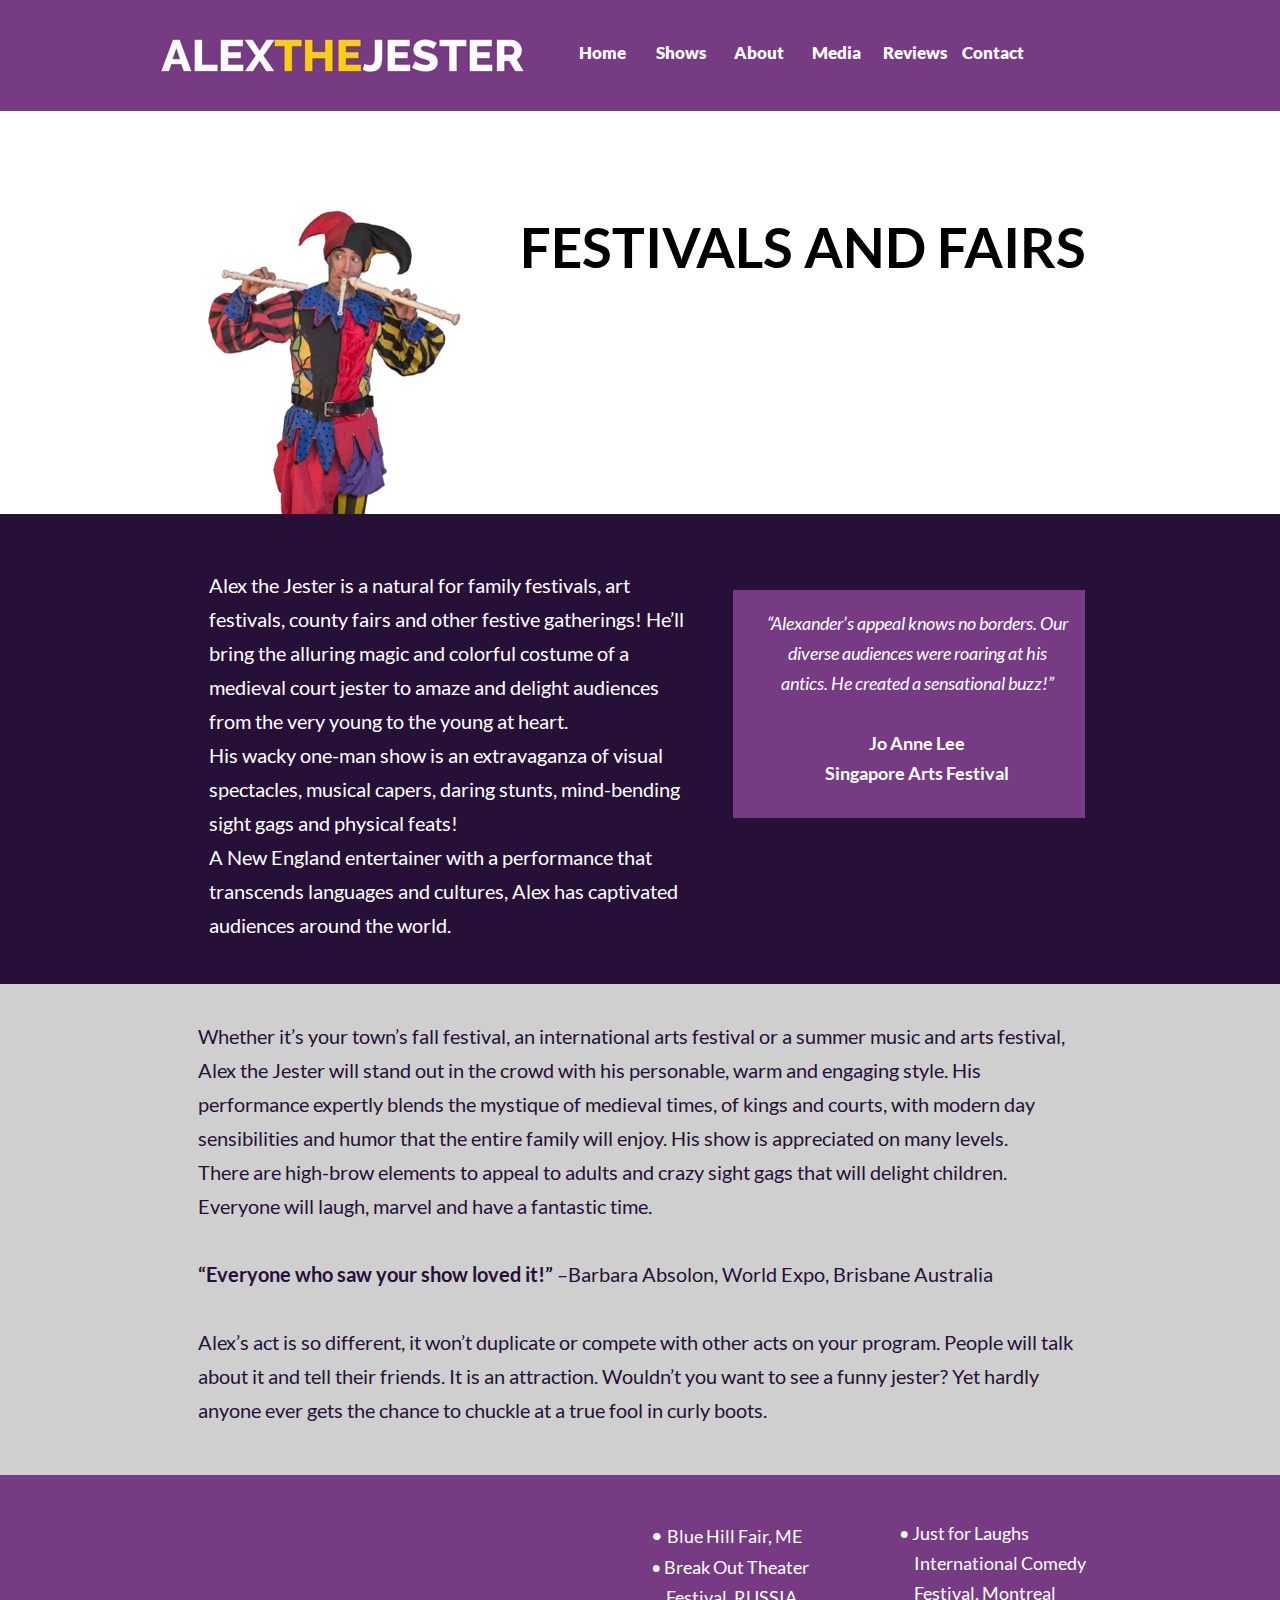
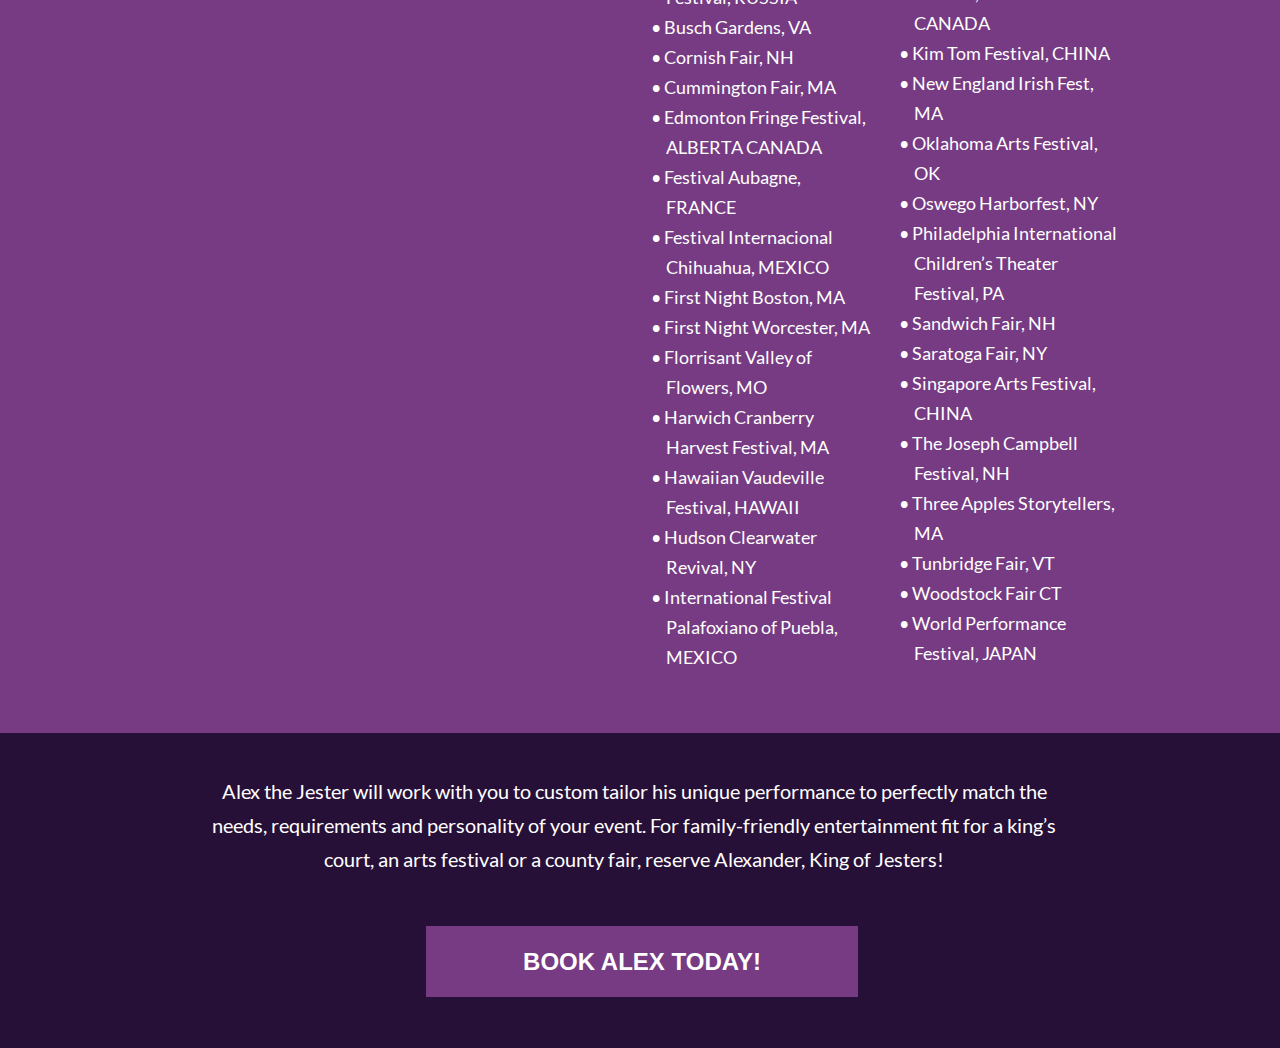
<file: docs/festivalsandfairs.html>
<!DOCTYPE html>
<html>
<head>
<meta charset="UTF-8">
<title>FestivalsAndFairs</title>
<meta name="referrer" content="origin-when-cross-origin">
<meta name="robots" content="max-image-preview:large">
<meta name="viewport" content="width=device-width,initial-scale=1,shrink-to-fit=no">
<link rel="preload" href="css/Lato-Regular.woff2" as="font" crossorigin>
<style>html,body{-webkit-text-zoom:reset !important}@-webkit-keyframes fadeIn{0%{opacity:0}100%{opacity:1}}@keyframes fadeIn{0%{opacity:0}100%{opacity:1}}.fadeIn{-webkit-animation-name:fadeIn;animation-name:fadeIn}@-webkit-keyframes fadeOut{0%{opacity:1}100%{opacity:0}}@keyframes fadeOut{0%{opacity:1}100%{opacity:0}}.fadeOut{-webkit-animation-name:fadeOut;animation-name:fadeOut}.modal{margin-left:var(--sw);overflow:hidden}.popup::-webkit-scrollbar{display:none}.popup div::-webkit-scrollbar{display:none}
@font-face{font-display:block;font-family:"Lato";src:url('css/Lato-Regular.woff2') format('woff2'),url('css/Lato-Regular.woff') format('woff');font-weight:400}@font-face{font-display:block;font-family:"Lato";src:url('css/Lato-Black.woff2') format('woff2'),url('css/Lato-Black.woff') format('woff');font-weight:900}@font-face{font-display:block;font-family:"Lato";src:url('css/Lato-Bold.woff2') format('woff2'),url('css/Lato-Bold.woff') format('woff');font-weight:700}@font-face{font-display:block;font-family:"Lato";src:url('css/Lato-LightItalic.woff2') format('woff2'),url('css/Lato-LightItalic.woff') format('woff');font-weight:300;font-style:italic}@font-face{font-display:block;font-family:"Lato";src:url('css/Lato-Italic.woff2') format('woff2'),url('css/Lato-Italic.woff') format('woff');font-weight:400;font-style:italic}@font-face{font-display:block;font-family:"Lato";src:url('css/Lato-BoldItalic.woff2') format('woff2'),url('css/Lato-BoldItalic.woff') format('woff');font-weight:700;font-style:italic}body>div{font-size:0}p,span,h1,h2,h3,h4,h5,h6,a,li{margin:0;word-spacing:normal;word-wrap:break-word;-ms-word-wrap:break-word;pointer-events:auto;-ms-text-size-adjust:none !important;-moz-text-size-adjust:none !important;-webkit-text-size-adjust:none !important;text-size-adjust:none !important;max-height:10000000px}sup{font-size:inherit;vertical-align:baseline;position:relative;top:-0.4em}sub{font-size:inherit;vertical-align:baseline;position:relative;top:0.4em}ul{display:block;word-spacing:normal;word-wrap:break-word;line-break:normal;list-style-type:none;padding:0;margin:0;-moz-padding-start:0;-khtml-padding-start:0;-webkit-padding-start:0;-o-padding-start:0;-padding-start:0;-webkit-margin-before:0;-webkit-margin-after:0}li{display:block;white-space:normal}[data-marker]::before{content:attr(data-marker) ' ';-webkit-user-select:none;-khtml-user-select:none;-moz-user-select:none;-ms-user-select:none;-o-user-select:none;user-select:none}li p{-webkit-touch-callout:none;-webkit-user-select:none;-khtml-user-select:none;-moz-user-select:none;-ms-user-select:none;-o-user-select:none;user-select:none}form{display:inline-block}a{text-decoration:inherit;color:inherit;-webkit-tap-highlight-color:rgba(0,0,0,0)}textarea{resize:none}.shm-l{float:left;clear:left}.shm-r{float:right;clear:right}.btf{display:none}.plyr{min-width:0 !important}html{font-family:sans-serif}body{font-size:0;margin:0;--z:1;zoom:var(--z)}audio,video{display:inline-block;vertical-align:baseline}audio:not([controls]){display:none;height:0}[hidden],template{display:none}a{background:0 0;outline:0}b,strong{font-weight:700}dfn{font-style:italic}h1,h2,h3,h4,h5,h6{font-size:1em;line-height:1;margin:0}img{border:0}svg:not(:root){overflow:hidden}button,input,optgroup,select,textarea{color:inherit;font:inherit;margin:0}button{overflow:visible}button,select{text-transform:none}button,html input[type=button],input[type=submit]{-webkit-appearance:button;cursor:pointer;box-sizing:border-box;white-space:normal}input[type=date],input[type=email],input[type=number],input[type=password],input[type=text],textarea{-webkit-appearance:none;appearance:none;box-sizing:border-box}button[disabled],html input[disabled]{cursor:default}button::-moz-focus-inner,input::-moz-focus-inner{border:0;padding:0}input{line-height:normal}input[type=checkbox],input[type=radio]{box-sizing:border-box;padding:0}input[type=number]::-webkit-inner-spin-button,input[type=number]::-webkit-outer-spin-button{height:auto}input[type=search]{-webkit-appearance:textfield;-moz-box-sizing:content-box;-webkit-box-sizing:content-box;box-sizing:content-box}input[type=search]::-webkit-search-cancel-button,input[type=search]::-webkit-search-decoration{-webkit-appearance:none}textarea{overflow:auto;box-sizing:border-box;border-color:#ddd}optgroup{font-weight:700}table{border-collapse:collapse;border-spacing:0}td,th{padding:0}blockquote{margin-block-start:0;margin-block-end:0;margin-inline-start:0;margin-inline-end:0}:-webkit-full-screen-ancestor:not(iframe){-webkit-clip-path:initial !important}
html{-webkit-font-smoothing:antialiased; -moz-osx-font-smoothing:grayscale}.menu-content{cursor:pointer;position:relative}li{-webkit-tap-highlight-color:rgba(0,0,0,0)}
#b{background-color:#d1d0d0}.v69{display:block;vertical-align:top}.ps326{margin-top:0;top:0;position:-webkit-sticky;position:-moz-sticky;position:-o-sticky;position:-ms-sticky;position:sticky}.s414{width:100%;min-width:960px;height:111px;padding-bottom:0}.c82{border:0;-webkit-border-radius:0;-moz-border-radius:0;border-radius:0;background-color:#763b83}.z199{z-index:19;pointer-events:none}.ps327{display:inline-block;width:0;height:0}.ps328{position:relative;margin-top:23px}.s415{width:960px;margin-left:auto;margin-right:auto;min-height:65px}.v70{display:inline-block;vertical-align:top}.ps329{position:relative;margin-left:0;margin-top:0}.s416{min-width:871px;width:871px;min-height:65px}.ps330{position:relative;margin-left:0;margin-top:10px}.s417{min-width:365px;width:365px;min-height:46px;height:46px}.z200{z-index:20;pointer-events:auto}.a16{display:block}.i33{position:absolute;left:0;width:365px;height:43px;top:2px;border:0}.v71{display:inline-block;vertical-align:top;overflow:visible}.ps331{position:relative;margin-left:39px;margin-top:0}.s418{min-width:467px;width:467px;height:65px}.z201{z-index:21;pointer-events:auto}.ps332{position:relative;margin-left:0;margin-top:0}.s419{min-width:0;width:0;min-height:0;height:0}.m22{padding:0px 0px 0px 0px}.s420{min-width:33px;width:0;height:0}.mcv32{display:none}.v72{display:none;vertical-align:top}.ps334{position:relative;margin-left:0;margin-top:35px}.s422{min-width:33px;width:33px;overflow:hidden;height:19px}.z203{pointer-events:auto}.p34{text-indent:0;padding-bottom:0;padding-right:0;text-align:center}.f124{font-family:Lato;font-size:12px;font-size:calc(12px * var(--f));line-height:1.334;font-weight:400;font-style:normal;text-decoration:none;text-transform:none;letter-spacing:normal;color:transparent;background-color:initial;text-shadow:none}.v73{display:inline-block;vertical-align:top}.s423{min-width:467px;width:467px;min-height:65px;height:65px}.z204{z-index:9999}.ml22{outline:0}.s424{min-width:77px;width:77px;height:65px}.mcv33{display:inline-block}.s425{min-width:77px;width:77px;min-height:65px}.z205{pointer-events:none}.ps335{position:relative;margin-left:0;margin-top:19px}.s426{min-width:77px;width:77px;overflow:hidden;height:26px}.f125{font-family:Lato;font-size:17px;font-size:calc(17px * var(--f));line-height:1.295;font-weight:900;font-style:normal;text-decoration:none;text-transform:none;letter-spacing:normal;color:#feffff;background-color:initial;text-shadow:none}.ps336{position:relative;margin-left:1px;margin-top:0}.ps337{position:relative;margin-top:0}.s427{width:100%;min-width:960px;min-height:403px;padding-bottom:0}.c85{border:0;-webkit-border-radius:0;-moz-border-radius:0;border-radius:0;background-color:#fff}.z206{z-index:3;pointer-events:none}.ps338{position:relative;margin-top:47px}.s428{width:960px;margin-left:auto;margin-right:auto;min-height:356px}.ps339{position:relative;margin-left:0;margin-top:0}.s429{min-width:960px;width:960px;min-height:356px}.ps340{position:relative;margin-left:0;margin-top:0}.s430{min-width:349px;width:349px;min-height:356px;height:356px}.z207{z-index:4;pointer-events:auto}.i34{position:absolute;left:41px;width:267px;height:356px;top:0;border:0}.ps341{position:relative;margin-left:11px;margin-top:43px}.s431{min-width:600px;width:600px;overflow:hidden;height:180px}.z208{z-index:5;pointer-events:auto}.p35{text-indent:0;padding-bottom:0;padding-right:0;text-align:left}.f126{font-family:Lato;font-size:55px;font-size:calc(55px * var(--f));line-height:1.674;font-weight:700;font-style:normal;text-decoration:none;text-transform:none;letter-spacing:normal;color:#000;background-color:initial;text-shadow:none}.s432{width:100%;min-width:960px;min-height:470px;padding-bottom:0}.c87{border:0;-webkit-border-radius:0;-moz-border-radius:0;border-radius:0;background-color:#271038}.z209{z-index:6;pointer-events:none}.ps342{position:relative;margin-top:54px}.s433{width:960px;margin-left:auto;margin-right:auto;min-height:416px}.ps343{position:relative;margin-left:49px;margin-top:0}.s434{min-width:876px;width:876px;min-height:416px}.s435{min-width:493px;width:493px;overflow:hidden;height:416px}.p36{text-indent:0;padding-bottom:0;padding-right:0;text-align:left}.f127{font-family:Lato;font-size:20px;font-size:calc(20px * var(--f));line-height:1.701;font-weight:400;font-style:normal;text-decoration:none;text-transform:none;letter-spacing:normal;color:#fff;background-color:initial;text-shadow:none}.ps344{position:relative;margin-left:31px;margin-top:22px}.s436{min-width:352px;width:352px;min-height:228px}.z210{z-index:8}.ps345{position:relative;margin-left:31px;margin-top:18px}.s437{min-width:306px;width:306px;overflow:hidden;height:193px}.z211{z-index:9;pointer-events:auto}.f128{font-family:Lato;font-size:18px;font-size:calc(18px * var(--f));line-height:1.668;font-weight:400;font-style:italic;text-decoration:none;text-transform:none;letter-spacing:normal;color:#fff;background-color:initial;text-shadow:none}.f129{font-family:Lato;font-size:18px;font-size:calc(18px * var(--f));line-height:1.668;font-weight:400;font-style:normal;text-decoration:none;text-transform:none;letter-spacing:normal;color:#fff;background-color:initial;text-shadow:none}.f130{font-family:Lato;font-size:18px;font-size:calc(18px * var(--f));line-height:1.668;font-weight:700;font-style:normal;text-decoration:none;text-transform:none;letter-spacing:normal;color:#fff;background-color:initial;text-shadow:none}body{--d:0;--s:960}@media (max-width:959px) {.s414{min-width:320px;height:55px}.ps328{margin-top:13px}.s415{width:320px;min-height:30px}.ps329{margin-left:12px}.s416{min-width:301px;width:301px;min-height:30px}.ps330{margin-top:0}.s417{min-width:200px;width:200px;min-height:30px;height:30px}.i33{width:200px;height:24px;top:3px}.ps331{margin-left:189px;margin-top:-30px}.s418{min-width:112px;width:112px;height:30px}.s419{min-width:112px;width:112px;min-height:30px;height:30px}.s420{min-width:112px;width:112px;height:30px}.mcv32{display:inline-block}.v72{display:inline-block}.ps333{position:relative;margin-left:0;margin-top:0}.s421{min-width:112px;width:112px;min-height:30px}.c84{border:0;-webkit-border-radius:0;-moz-border-radius:0;border-radius:0;background-image:url(images/hamburger-gray-30.png);background-color:transparent;background-repeat:no-repeat;background-position:50% 50%;background-size:contain}.z202{pointer-events:none}.webp .c84{background-image:url(images/hamburger-gray-30.webp)}.ps334{margin-top:11px}.s422{min-width:112px;width:112px;height:7px}.f124{font-size:4px;font-size:calc(4px * var(--f));line-height:1.251}.v73{display:none}.s423{min-width:122px;width:122px;min-height:288px;height:288px}.s424{min-width:122px;width:122px;height:48px}.s425{min-width:122px;width:122px;min-height:48px}.ps335{margin-top:6px}.s426{min-width:122px;width:122px;height:35px}.f125{font-size:27px;font-size:calc(27px * var(--f));line-height:1.223}.ps336{margin-left:0}.s427{min-width:320px;min-height:160px}.ps338{margin-top:0}.s428{width:320px;min-height:130px}.ps339{margin-left:52px;margin-top:50px}.s429{min-width:216px;width:216px;min-height:80px}.ps341{margin-left:0;margin-top:0}.s431{min-width:216px;width:216px;height:80px}.p35{text-align:center}.f126{font-size:24px;font-size:calc(24px * var(--f));line-height:1.668}.s432{min-width:320px;min-height:851px}.ps342{margin-top:16px}.s433{width:320px;min-height:797px}.ps343{margin-left:19px}.s434{min-width:284px;width:284px;min-height:797px}.s435{min-width:284px;width:284px;height:540px}.f127{font-size:18px;font-size:calc(18px * var(--f));line-height:1.668}.ps344{margin-left:6px;margin-top:26px}.s436{min-width:266px;width:266px;min-height:231px}.ps345{margin-left:11px;margin-top:6px}.s437{min-width:232px;width:232px;height:210px}body{--d:1;--s:320}}@media (max-width:959px) and (-webkit-min-device-pixel-ratio:1.7), (max-width:959px) and (min-resolution:144dpi) {.c84{background-image:url(images/hamburger-gray-60.png);background-size:contain}.webp .c84{background-image:url(images/hamburger-gray-60.webp)}}</style>
<script>!function(){var A=new Image;A.onload=A.onerror=function(){1!=A.height&&document.body.classList.remove("webp")},A.src="[data-uri]"}();
</script>
<link onload="this.media='all';this.onload=null;" rel="stylesheet" href="css/site.a15ab7.css" media="print">
</head>
<body class="webp" id="b">
<script>var p=document.createElement("P");p.innerHTML="&nbsp;",p.style.cssText="position:fixed;visible:hidden;font-size:100px;zoom:1",document.body.appendChild(p);var rsz=function(e){return function(){var r=Math.trunc(1e3/parseFloat(window.getComputedStyle(e).getPropertyValue("font-size")))/10,t=document.body;r!=t.style.getPropertyValue("--f")&&t.style.setProperty("--f",r)}}(p);if("ResizeObserver"in window){var ro=new ResizeObserver(rsz);ro.observe(p)}else if("requestAnimationFrame"in window){var raf=function(){rsz(),requestAnimationFrame(raf)};requestAnimationFrame(raf)}else setInterval(rsz,100);</script>

<script>!function(){var e=function(){var e=document.body;e.style.setProperty("--z",1);var t=window.innerWidth,n=getComputedStyle(e).getPropertyValue("--s");if(320==n){if(t<320)return;t=Math.min(479,t)}else if(480==n){if(t<480)return;t=Math.min(610,t)}else t=n;e.style.setProperty("--z",Math.trunc(t/n*1e3)/1e3)};window.addEventListener?window.addEventListener("resize",e,!0):window.onscroll=e,e()}();</script>

<div data-block-group="0" class="v69 ps326 s414 c82 z199">
<div class="ps327">
</div>
<div class="ps328 v69 s415">
<div class="v70 ps329 s416">
<div class="v70 ps330 s417 c83 z200">
<a href="#" class="a16"><picture><source srcset="images/purple-200.webp 1x, images/purple-400.webp 2x" type="image/webp" media="(max-width:959px)"><source srcset="images/purple-200.png 1x, images/purple-400.png 2x" media="(max-width:959px)"><source srcset="images/purple-365.webp 1x, images/purple-730.webp 2x" type="image/webp" media="(min-width:960px)"><source srcset="images/purple-365.png 1x, images/purple-730.png 2x" media="(min-width:960px)"><img src="images/purple-730.png" class="i33"></picture></a>
</div>
<div class="v71 ps331 s418 z201">
<ul class="menu-dropdown-1 v70 ps332 s419 m22" id="m2">
<li class="v70 ps332 s420">
<div class="menu-content mcv32">
<div class="v72 ps333 s421 c84 z202">
<div class="v70 ps334 s422 c83 z203">
<p class="p34 f124">Menu</p>
</div>
</div>
</div>
<ul class="menu-dropdown-2 v73 ps332 s423 m22 z204" id="m3">
<li class="v70 ps332 s424">
<a href="./" class="ml22"><div class="menu-content mcv33"><div class="v70 ps332 s425 c82 z205"><div class="v70 ps335 s426 c83 z203"><p class="p34 f125">Home</p></div></div></div></a>
</li>
<li class="v70 ps336 s424">
<a href="shows.html" class="ml22"><div class="menu-content mcv33"><div class="v70 ps332 s425 c82 z205"><div class="v70 ps335 s426 c83 z203"><p class="p34 f125">Shows</p></div></div></div></a>
</li>
<li class="v70 ps336 s424">
<a href="about.html" class="ml22"><div class="menu-content mcv33"><div class="v70 ps332 s425 c82 z205"><div class="v70 ps335 s426 c83 z203"><p class="p34 f125">About</p></div></div></div></a>
</li>
<li class="v70 ps336 s424">
<a href="media.html" class="ml22"><div class="menu-content mcv33"><div class="v70 ps332 s425 c82 z205"><div class="v70 ps335 s426 c83 z203"><p class="p34 f125">Media</p></div></div></div></a>
</li>
<li class="v70 ps336 s424">
<a href="reviews.html" class="ml22"><div class="menu-content mcv33"><div class="v70 ps332 s425 c82 z205"><div class="v70 ps335 s426 c83 z203"><p class="p34 f125">Reviews</p></div></div></div></a>
</li>
<li class="v70 ps336 s424">
<a href="contact.html" class="ml22"><div class="menu-content mcv33"><div class="v70 ps332 s425 c82 z205"><div class="v70 ps335 s426 c83 z203"><p class="p34 f125">Contact</p></div></div></div></a>
</li>
</ul>
</li>
</ul>
</div>
</div>
</div>
</div>
<div data-block-group="0" class="v69 ps337 s427 c85 z206">
<div class="ps327">
</div>
<div class="ps338 v69 s428">
<div class="v70 ps339 s429">
<div class="v73 ps340 s430 c86 z207">
<picture>
<source srcset="[data-uri]" media="(max-width:959px)">
<source srcset="images/3-flute-recorder-267.webp 1x, images/3-flute-recorder-534.webp 2x" type="image/webp" media="(min-width:960px)">
<source srcset="images/3-flute-recorder-267.jpg 1x, images/3-flute-recorder-534.jpg 2x" media="(min-width:960px)">
<img src="images/3-flute-recorder-534.jpg" class="i34">
</picture>
</div>
<div class="v70 ps341 s431 c83 z208">
<p class="p35 f126">FESTIVALS AND FAIRS</p>
</div>
</div>
</div>
</div>
<div data-block-group="0" class="v69 ps337 s432 c87 z209">
<div class="ps327">
</div>
<div class="ps342 v69 s433">
<div class="v70 ps343 s434">
<div class="v70 ps332 s435 c83 z203">
<p class="p36 f127">Alex the Jester is a natural for family festivals, art festivals, county fairs and other festive gatherings! He’ll bring the alluring magic and colorful costume of a medieval court jester to amaze and delight audiences from the very young to the young at heart.</p>
<p class="p36 f127">His wacky one-man show is an extravaganza of visual spectacles, musical capers, daring stunts, mind-bending sight gags and physical feats!</p>
<p class="p36 f127">A New England entertainer with a performance that transcends languages and cultures, Alex has captivated audiences around the world.</p>
</div>
<div class="v70 ps344 s436 c82 z210">
<div class="v70 ps345 s437 c83 z211">
<p class="p34 f128">“Alexander’s appeal knows no borders. Our diverse audiences were roaring at his antics. He created a sensational buzz!”</p>
<p class="p34 f129"><br></p>
<p class="p34 f130">Jo Anne Lee</p>
<p class="p34 f130">Singapore Arts Festival</p>
</div>
</div>
</div>
</div>
</div>
<div data-block-group="0" class="btf v2 ps313 s397 c62 z197">
<div class="ps38">
</div>
<div class="ps314 v2 s398">
<div class="v3 ps315 s399 c18 z162">
<p class="p4 f117">Whether it’s your town’s fall festival, an international arts festival or a summer music and arts festival, Alex the Jester will stand out in the crowd with his personable, warm and engaging style. His performance expertly blends the mystique of medieval times, of kings and courts, with modern day sensibilities and humor that the entire family will enjoy. His show is appreciated on many levels.</p>
<p class="p4 f117">There are high-brow elements to appeal to adults and crazy sight gags that will delight children. Everyone will laugh, marvel and have a fantastic time.</p>
<p class="p4 f117"><br></p>
<p class="p4 f118">“Everyone who saw your show loved it!”<span class="f117"> –Barbara Absolon, World Expo, Brisbane Australia</span></p>
<p class="p4 f117"><br></p>
<p class="p4 f117">Alex’s act is so different, it won’t duplicate or compete with other acts on your program. People will talk about it and tell their friends. It is an attraction. Wouldn’t you want to see a funny jester? Yet hardly anyone ever gets the chance to chuckle at a true fool in curly boots.</p>
</div>
</div>
</div>
<div data-block-group="0" class="btf v2 ps41 s400 c14 z167">
<div class="ps38">
</div>
<div class="ps316 v2 s401">
<div class="v3 ps317 s402">
<div class="v3 ps4 s403 c18 z162">
<div class="vd7">
<div id="pl7" class="iwr5">
</div>
</div>
</div>
<div class="v3 ps318 s404 c18 z181">
<ul class="ps319">
<li data-marker="•︎" class="p33 f119"><span class="f120"></span><span class="f121">Blue Hill Fair, ME</span></li>
<li data-marker="•︎" class="p33 f121"><span class="f121">Break Out Theater Festival, RUSSIA</span></li>
<li data-marker="•︎" class="p33 f121"><span class="f121">Busch Gardens, VA</span></li>
<li data-marker="•︎" class="p33 f121"><span class="f121">Cornish Fair, NH</span></li>
<li data-marker="•︎" class="p33 f121"><span class="f121">Cummington Fair, MA</span></li>
<li data-marker="•︎" class="p33 f121"><span class="f121">Edmonton Fringe Festival, ALBERTA CANADA</span></li>
<li data-marker="•︎" class="p33 f121"><span class="f121">Festival Aubagne, FRANCE</span></li>
<li data-marker="•︎" class="p33 f121"><span class="f121">Festival Internacional Chihuahua, MEXICO</span></li>
<li data-marker="•︎" class="p33 f121"><span class="f121">First Night Boston, MA</span></li>
<li data-marker="•︎" class="p33 f121"><span class="f121">First Night Worcester, MA</span></li>
<li data-marker="•︎" class="p33 f121"><span class="f121">Florrisant Valley of Flowers, MO</span></li>
<li data-marker="•︎" class="p33 f121"><span class="f121">Harwich Cranberry Harvest Festival, MA</span></li>
<li data-marker="•︎" class="p33 f121"><span class="f121">Hawaiian Vaudeville Festival, HAWAII</span></li>
<li data-marker="•︎" class="p33 f121"><span class="f121">Hudson Clearwater Revival, NY</span></li>
<li data-marker="•︎" class="p33 f121"><span class="f121">International Festival Palafoxiano of Puebla, MEXICO</span></li>
</ul>
</div>
<div class="v3 ps320 s405 c18 z25">
<ul class="ps319">
<li data-marker="•︎" class="p33 f121"><span class="f121">Just for Laughs International Comedy Festival, Montreal CANADA</span></li>
<li data-marker="•︎" class="p33 f121"><span class="f121">Kim Tom Festival, CHINA</span></li>
<li data-marker="•︎" class="p33 f121"><span class="f121">New England Irish Fest, MA</span></li>
<li data-marker="•︎" class="p33 f121"><span class="f121">Oklahoma Arts Festival, OK</span></li>
<li data-marker="•︎" class="p33 f121"><span class="f121">Oswego Harborfest, NY</span></li>
<li data-marker="•︎" class="p33 f121"><span class="f121">Philadelphia International Children’s Theater Festival, PA </span></li>
<li data-marker="•︎" class="p33 f121"><span class="f121">Sandwich Fair, NH</span></li>
<li data-marker="•︎" class="p33 f121"><span class="f121">Saratoga Fair, NY</span></li>
<li data-marker="•︎" class="p33 f121"><span class="f121">Singapore Arts Festival, CHINA</span></li>
<li data-marker="•︎" class="p33 f121"><span class="f121">The Joseph Campbell Festival, NH</span></li>
<li data-marker="•︎" class="p33 f121"><span class="f121">Three Apples Storytellers, MA</span></li>
<li data-marker="•︎" class="p33 f121"><span class="f121">Tunbridge Fair, VT</span></li>
<li data-marker="•︎" class="p33 f121"><span class="f121">Woodstock Fair CT</span></li>
<li data-marker="•︎" class="p33 f121"><span class="f121">World Performance Festival, JAPAN</span></li>
</ul>
</div>
</div>
</div>
</div>
<div data-block-group="0" class="btf v2 ps41 s406 c63 z26">
<div class="ps38">
</div>
<div class="ps321 v2 s407">
<div class="v3 ps317 s408 c18 z65">
<p class="p25 f120">Alex the Jester will work with you to custom tailor his unique performance to perfectly match the needs, requirements and personality of your event. For family-friendly entertainment fit for a king’s court, an arts festival or a county fair, reserve Alexander, King of Jesters!</p>
</div>
<div class="v12 ps322 s366 c15 z198">
<a href="contact.html" class="a1 f106">BOOK ALEX TODAY!</a>
</div>
</div>
</div>
<div id="popup11" style="visibility:hidden;transform:translate3d(-999999px,0,0)" data-popup-type="2" data-popup-group="0" class="btf ps1">
<div onclick="event.stopPropagation()" class="popup v1 ps2 s1 c1">
<div class="c2">
<div class="ps3 v2 s2 z1">
<div class="v3 ps4 s3">
<div class="v4 ps5 s4 z68">
<ul class="menu-dropdown v3 ps4 s409 m21" id="m1">
<li class="v3 ps4 s410">
<a onclick="pop.openClosePopup('popup11')" style="cursor:pointer;" href="./" class="ml21"><div class="menu-content mcv31"><div class="v3 ps4 s411 c81 z1"><div class="v3 ps323 s412 c18 z162"><p class="p25 f122">Home</p></div></div></div></a>
</li>
<li class="v68 ps324 s410">
<a onclick="pop.openClosePopup('popup11')" style="cursor:pointer;" href="shows.html" class="ml21"><div class="menu-content mcv31"><div class="v3 ps4 s411 c81 z1"><div class="v3 ps325 s413 c18 z162"><p class="p25 f123">Shows</p></div></div></div></a>
</li>
<li class="v68 ps324 s410">
<a onclick="pop.openClosePopup('popup11')" style="cursor:pointer;" href="about.html" class="ml21"><div class="menu-content mcv31"><div class="v3 ps4 s411 c81 z1"><div class="v3 ps325 s413 c18 z162"><p class="p25 f123">About</p></div></div></div></a>
</li>
<li class="v68 ps324 s410">
<a onclick="pop.openClosePopup('popup11')" style="cursor:pointer;" href="media.html" class="ml21"><div class="menu-content mcv31"><div class="v3 ps4 s411 c81 z1"><div class="v3 ps325 s413 c18 z162"><p class="p25 f123">Media</p></div></div></div></a>
</li>
<li class="v68 ps324 s410">
<a onclick="pop.openClosePopup('popup11')" style="cursor:pointer;" href="technical.html" class="ml21"><div class="menu-content mcv31"><div class="v3 ps4 s411 c81 z1"><div class="v3 ps325 s413 c18 z162"><p class="p25 f123">Technical</p></div></div></div></a>
</li>
<li class="v68 ps324 s410">
<a onclick="pop.openClosePopup('popup11')" style="cursor:pointer;" href="reviews.html" class="ml21"><div class="menu-content mcv31"><div class="v3 ps4 s411 c81 z1"><div class="v3 ps325 s413 c18 z162"><p class="p25 f123">Reviews</p></div></div></div></a>
</li>
<li class="v68 ps324 s410">
<a onclick="pop.openClosePopup('popup11')" style="cursor:pointer;" href="contact.html" class="ml21"><div class="menu-content mcv31"><div class="v3 ps4 s411 c81 z1"><div class="v3 ps325 s413 c18 z162"><p class="p25 f123">Contact</p></div></div></div></a>
</li>
<li class="v68 ps324 s410">
<a onclick="pop.openClosePopup('popup11')" style="cursor:pointer;" href="whatisgrammelot.html" class="ml21"><div class="menu-content mcv31"><div class="v3 ps4 s411 c81 z1"><div class="v3 ps325 s413 c18 z162"><p class="p25 f123">WhatIsGrammelot</p></div></div></div></a>
</li>
<li class="v68 ps324 s410">
<a onclick="pop.openClosePopup('popup11')" style="cursor:pointer;" href="theatres.html" class="ml21"><div class="menu-content mcv31"><div class="v3 ps4 s411 c81 z1"><div class="v3 ps325 s413 c18 z162"><p class="p25 f123">Theatres</p></div></div></div></a>
</li>
<li class="v68 ps324 s410">
<a onclick="pop.openClosePopup('popup11')" style="cursor:pointer;" href="corporateevents.html" class="ml21"><div class="menu-content mcv31"><div class="v3 ps4 s411 c81 z1"><div class="v3 ps325 s413 c18 z162"><p class="p25 f123">CorporateEvents</p></div></div></div></a>
</li>
<li class="v68 ps324 s410">
<a onclick="pop.openClosePopup('popup11')" style="cursor:pointer;" href="#" class="ml21"><div class="menu-content mcv31"><div class="v3 ps4 s411 c81 z1"><div class="v3 ps325 s413 c18 z162"><p class="p25 f123">FestivalsAndFairs</p></div></div></div></a>
</li>
</ul>
</div>
<div class="v3 ps9 s10 c5 z70">
<a onclick="return pop&&pop.closePopup('popup11',event)" style="cursor:pointer;" href="#" class="a1"></a>
</div>
</div>
</div>
</div>
</div>
</div>
<div class="btf c6">
</div>
<script>var lwi=-1;function thresholdPassed(){var w=document.documentElement.clientWidth;var p=false;var cw=0;if(w>=960){cw++;}if(lwi!=cw){p=true;}lwi=cw;return p;}var notifyyt,notifyqueue;function onYouTubeIframeAPIReady(){notifyyt(),window.loadyt=function(e){e()}}window.loadyt=function(e){var t=document.createElement("script");t.src="https://www.youtube.com/player_api";var n=document.getElementsByTagName("script")[0];n.parentNode.insertBefore(t,n),notifyqueue||(notifyqueue=[],notifyyt=function(){var e;for(e=0;e<notifyqueue.length;++e){(0,notifyqueue[e])()}}),notifyqueue.push(e)};window.plstp||(window.plstp=[]),plst=function(p,w){for(var n in window.plstp)window.plstp[n]();window.plstp=[],void 0!==p&&(window.plstp[p]=w)},plrm=function(w){delete window.plstp[w]};!function(){if("Promise"in window&&void 0!==window.performance){var e,t,r=document,n=function(){return r.createElement("link")},o=new Set,a=n(),i=a.relList&&a.relList.supports&&a.relList.supports("prefetch"),s=location.href.replace(/#[^#]+$/,"");o.add(s);var c=function(e){var t=location,r="http:",n="https:";if(e&&e.href&&e.origin==t.origin&&[r,n].includes(e.protocol)&&(e.protocol!=r||t.protocol!=n)){var o=e.pathname;if(!(e.hash&&o+e.search==t.pathname+t.search||"?preload=no"==e.search.substr(-11)||".html"!=o.substr(-5)&&".html"!=o.substr(-5)&&"/"!=o.substr(-1)))return!0}},u=function(e){var t=e.replace(/#[^#]+$/,"");if(!o.has(t)){if(i){var a=n();a.rel="prefetch",a.href=t,r.head.appendChild(a)}else{var s=new XMLHttpRequest;s.open("GET",t,s.withCredentials=!0),s.send()}o.add(t)}},p=function(e){return e.target.closest("a")},f=function(t){var r=t.relatedTarget;r&&p(t)==r.closest("a")||e&&(clearTimeout(e),e=void 0)},d={capture:!0,passive:!0};r.addEventListener("touchstart",function(e){t=performance.now();var r=p(e);c(r)&&u(r.href)},d),r.addEventListener("mouseover",function(r){if(!(performance.now()-t<1200)){var n=p(r);c(n)&&(n.addEventListener("mouseout",f,{passive:!0}),e=setTimeout(function(){u(n.href),e=void 0},80))}},d)}}();dpth="/";!function(){var e={},t={},n={};window.ld=function(a,r,o){var c=function(){"interactive"==document.readyState?(r&&r(),document.addEventListener("readystatechange",function(){"complete"==document.readyState&&o&&o()})):"complete"==document.readyState?(r&&r(),o&&o()):document.addEventListener("readystatechange",function(){"interactive"==document.readyState&&r&&r(),"complete"==document.readyState&&o&&o()})},d=(1<<a.length)-1,u=0,i=function(r){var o=a[r],i=function(){for(var t=0;t<a.length;t++){var r=(1<<t)-1;if((u&r)==r&&n[a[t]]){if(!e[a[t]]){var o=document.createElement("script");o.textContent=n[a[t]],document.body.appendChild(o),e[a[t]]=!0}if((u|=1<<t)==d)return c(),0}}return 1};if(null==t[o]){t[o]=[];var f=new XMLHttpRequest;f.open("GET",o,!0),f.onload=function(){n[o]=f.responseText,[].forEach.call(t[o],function(e){e()})},t[o].push(i),f.send()}else{if(e[o])return i();t[o].push(i)}return 1};if(a.length)for(var f=0;f<a.length&&i(f);f++);else c()}}();ld([],function(){!function(){var e=document.querySelectorAll('a[href^="#"]');[].forEach.call(e,function(e){e.addEventListener("click",function(t){var a=0;if(e.hash.length>1){var n=parseFloat(getComputedStyle(document.body).getPropertyValue("zoom"));n||(n=1);var o=e.hash.slice(1),r=document.getElementById(o);if(null===r&&null===(r=document.querySelector('[name="'+o+'"]')))return;var s=/chrome/i.test(navigator.userAgent);a=s?r.getBoundingClientRect().top*n+pageYOffset:(r.getBoundingClientRect().top+pageYOffset)*n}if("scrollBehavior"in document.documentElement.style)scroll({top:a,left:0,behavior:"smooth"});else if("requestAnimationFrame"in window){var u=pageYOffset,i=null;requestAnimationFrame(function e(t){i||(i=t);var n=(t-i)/400;scrollTo(0,u<a?(a-u)*n+u:u-(u-a)*n),n<1?requestAnimationFrame(e):scrollTo(0,a)})}else scrollTo(0,a);t.preventDefault()},!1)})}(),window.smoothScroll=function(e,t,a,n){e.stopImmediatePropagation();var o=(t=document.querySelector(t)).getBoundingClientRect().top,r=parseFloat(getComputedStyle(document.body).getPropertyValue("zoom"));r||(r=1);var s=/chrome/i.test(navigator.userAgent),u=window.pageYOffset,i=o*r+(s?0:u*(r-1)),c=null;function l(){m(window.performance.now?window.performance.now():Date.now())}function m(e){null===c&&(c=e);var t=(e-c)/1e3,o=function(e,t,a){switch(n){case"linear":break;case"easeInQuad":e*=e;break;case"easeOutQuad":e=1-(1-e)*(1-e);break;case"easeInCubic":e*=e*e;break;case"easeOutCubic":e=1-Math.pow(1-e,3);break;case"easeInOutCubic":e=e<.5?4*e*e*e:1-Math.pow(-2*e+2,3)/2;break;case"easeInQuart":e*=e*e*e;break;case"easeOutQuart":e=1-Math.pow(1-e,4);break;case"easeInOutQuart":e=e<.5?8*e*e*e*e:1-Math.pow(-2*e+2,4)/2;break;case"easeInQuint":e*=e*e*e*e;break;case"easeOutQuint":e=1-Math.pow(1-e,5);break;case"easeInOutQuint":e=e<.5?16*e*e*e*e*e:1-Math.pow(-2*e+2,5)/2;break;case"easeInCirc":e=1-Math.sqrt(1-Math.pow(e,2));break;case"easeOutCirc":e=Math.sqrt(1-Math.pow(0,2));break;case"easeInOutCirc":e=e<.5?(1-Math.sqrt(1-Math.pow(2*e,2)))/2:(Math.sqrt(1-Math.pow(-2*e+2,2))+1)/2;break;case"easeInOutQuad":default:e=e<.5?2*e*e:1-Math.pow(-2*e+2,2)/2}e>1&&(e=1);return t+a*e}(t/a,u,i);window.scrollTo(0,o),t<a&&("requestAnimationFrame"in window?requestAnimationFrame(m):setTimeout(l,1e3/120))}return"requestAnimationFrame"in window?requestAnimationFrame(m):setTimeout(l,1e3/120),!1};if(location.hash){var e=location.hash.replace("#",""),o=function(){var t=document.querySelectorAll('[name="'+e+'"]')[0];t&&t.scrollIntoView(),"0px"===window.getComputedStyle(document.body).getPropertyValue("min-width")&&setTimeout(o,100)};o()}},function(){window.loadyt(function(){var f=0;uq=new YT.Player('pl7',{host:'https://www.youtube-nocookie.com',videoId: 'iuPphPn_TO4',playerVars:{'playsinline':1,'rel':0},events:{onStateChange:function(e){if(1===e.data&&!f){f=1;plst('pl7',function(){e.target.pauseVideo()})};if(2===e.data){f=0;plrm('pl7')}if(0===e.data){f=0;plrm('pl7')}}}});});});ld(["js/popup.931cb8.js"]);ld(["js/jquery.931cb8.js","js/jqueryui.931cb8.js","js/menu.931cb8.js","js/menu-dropdown-animations.931cb8.js","js/menu-dropdown.a15ab7.js","js/menu-dropdown-1.a15ab7.js","js/menu-dropdown-2.a15ab7.js"],function(){initMenu($('#m1')[0]);initMenu($('#m2')[0]);initMenu($('#m3')[0]);});</script>
</body>
</html>
</file>
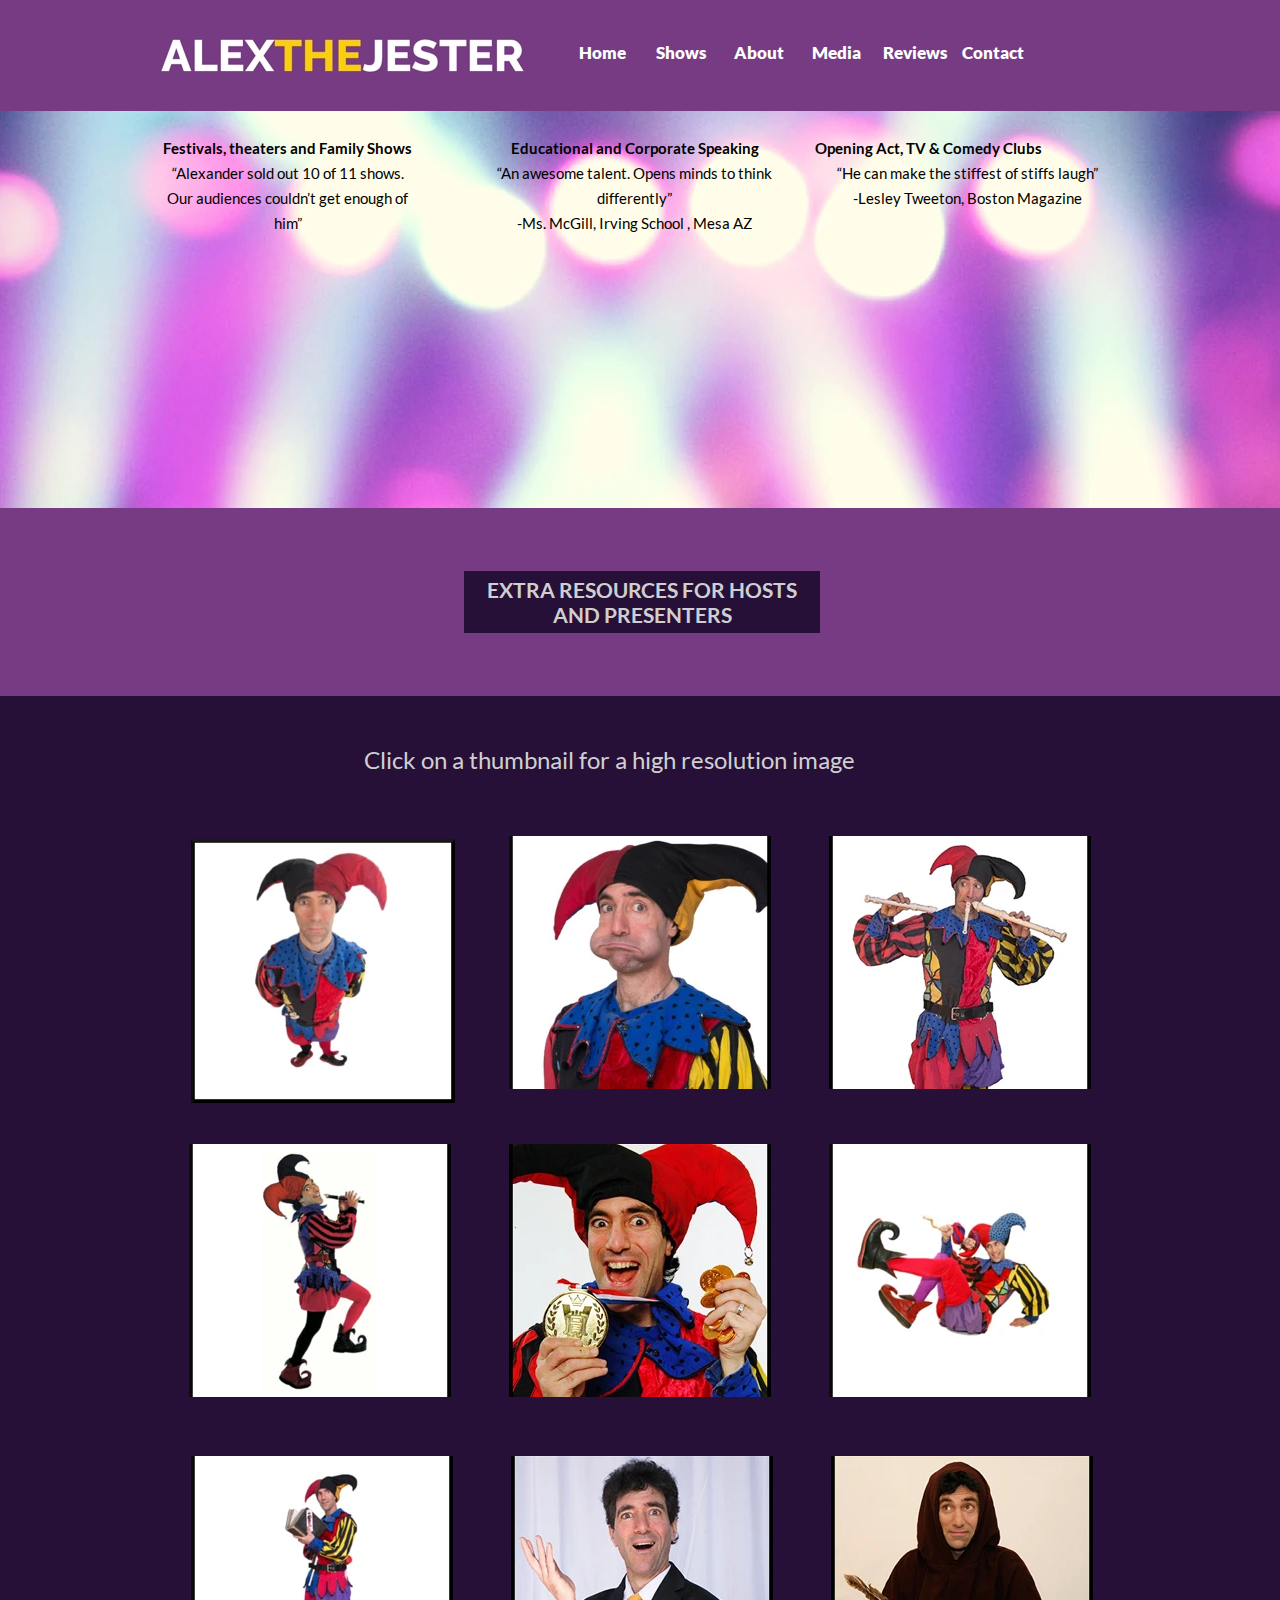
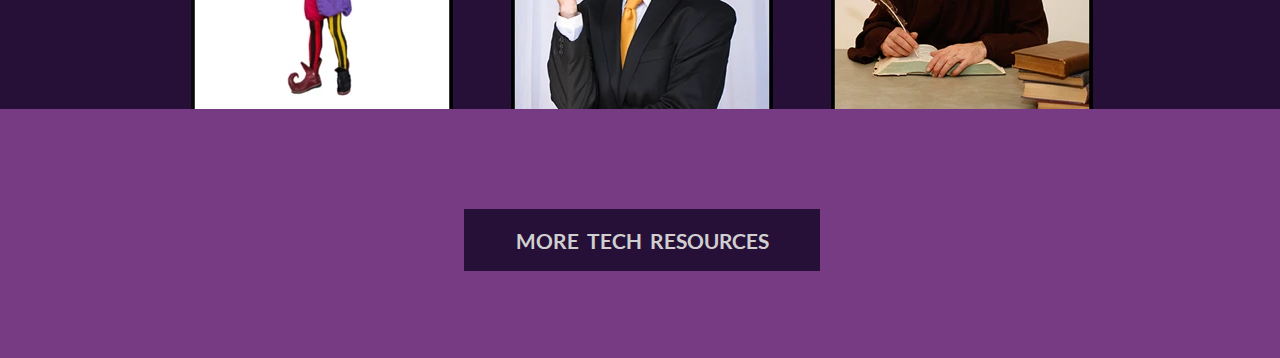
<file: docs/media.html>
<!DOCTYPE html>
<html>
<head>
<meta charset="UTF-8">
<title>Media</title>
<meta name="referrer" content="origin-when-cross-origin">
<meta name="robots" content="max-image-preview:large">
<meta name="viewport" content="width=device-width,initial-scale=1,shrink-to-fit=no">
<link rel="preload" href="css/Lato-Regular.woff2" as="font" crossorigin>
<link rel="preload" href="css/Lato-Bold.woff2" as="font" crossorigin>
<style>html,body{-webkit-text-zoom:reset !important}@-webkit-keyframes fadeIn{0%{opacity:0}100%{opacity:1}}@keyframes fadeIn{0%{opacity:0}100%{opacity:1}}.fadeIn{-webkit-animation-name:fadeIn;animation-name:fadeIn}@-webkit-keyframes fadeOut{0%{opacity:1}100%{opacity:0}}@keyframes fadeOut{0%{opacity:1}100%{opacity:0}}.fadeOut{-webkit-animation-name:fadeOut;animation-name:fadeOut}.modal{margin-left:var(--sw);overflow:hidden}.popup::-webkit-scrollbar{display:none}.popup div::-webkit-scrollbar{display:none}
@font-face{font-display:block;font-family:"Lato";src:url('css/Lato-Regular.woff2') format('woff2'),url('css/Lato-Regular.woff') format('woff');font-weight:400}@font-face{font-display:block;font-family:"Lato";src:url('css/Lato-Black.woff2') format('woff2'),url('css/Lato-Black.woff') format('woff');font-weight:900}@font-face{font-display:block;font-family:"Lato";src:url('css/Lato-Bold.woff2') format('woff2'),url('css/Lato-Bold.woff') format('woff');font-weight:700}@font-face{font-display:block;font-family:"Lato";src:url('css/Lato-LightItalic.woff2') format('woff2'),url('css/Lato-LightItalic.woff') format('woff');font-weight:300;font-style:italic}body>div{font-size:0}p,span,h1,h2,h3,h4,h5,h6,a,li{margin:0;word-spacing:normal;word-wrap:break-word;-ms-word-wrap:break-word;pointer-events:auto;-ms-text-size-adjust:none !important;-moz-text-size-adjust:none !important;-webkit-text-size-adjust:none !important;text-size-adjust:none !important;max-height:10000000px}sup{font-size:inherit;vertical-align:baseline;position:relative;top:-0.4em}sub{font-size:inherit;vertical-align:baseline;position:relative;top:0.4em}ul{display:block;word-spacing:normal;word-wrap:break-word;line-break:normal;list-style-type:none;padding:0;margin:0;-moz-padding-start:0;-khtml-padding-start:0;-webkit-padding-start:0;-o-padding-start:0;-padding-start:0;-webkit-margin-before:0;-webkit-margin-after:0}li{display:block;white-space:normal}[data-marker]::before{content:attr(data-marker) ' ';-webkit-user-select:none;-khtml-user-select:none;-moz-user-select:none;-ms-user-select:none;-o-user-select:none;user-select:none}li p{-webkit-touch-callout:none;-webkit-user-select:none;-khtml-user-select:none;-moz-user-select:none;-ms-user-select:none;-o-user-select:none;user-select:none}form{display:inline-block}a{text-decoration:inherit;color:inherit;-webkit-tap-highlight-color:rgba(0,0,0,0)}textarea{resize:none}.shm-l{float:left;clear:left}.shm-r{float:right;clear:right}.btf{display:none}.plyr{min-width:0 !important}html{font-family:sans-serif}body{font-size:0;margin:0;--z:1;zoom:var(--z)}audio,video{display:inline-block;vertical-align:baseline}audio:not([controls]){display:none;height:0}[hidden],template{display:none}a{background:0 0;outline:0}b,strong{font-weight:700}dfn{font-style:italic}h1,h2,h3,h4,h5,h6{font-size:1em;line-height:1;margin:0}img{border:0}svg:not(:root){overflow:hidden}button,input,optgroup,select,textarea{color:inherit;font:inherit;margin:0}button{overflow:visible}button,select{text-transform:none}button,html input[type=button],input[type=submit]{-webkit-appearance:button;cursor:pointer;box-sizing:border-box;white-space:normal}input[type=date],input[type=email],input[type=number],input[type=password],input[type=text],textarea{-webkit-appearance:none;appearance:none;box-sizing:border-box}button[disabled],html input[disabled]{cursor:default}button::-moz-focus-inner,input::-moz-focus-inner{border:0;padding:0}input{line-height:normal}input[type=checkbox],input[type=radio]{box-sizing:border-box;padding:0}input[type=number]::-webkit-inner-spin-button,input[type=number]::-webkit-outer-spin-button{height:auto}input[type=search]{-webkit-appearance:textfield;-moz-box-sizing:content-box;-webkit-box-sizing:content-box;box-sizing:content-box}input[type=search]::-webkit-search-cancel-button,input[type=search]::-webkit-search-decoration{-webkit-appearance:none}textarea{overflow:auto;box-sizing:border-box;border-color:#ddd}optgroup{font-weight:700}table{border-collapse:collapse;border-spacing:0}td,th{padding:0}blockquote{margin-block-start:0;margin-block-end:0;margin-inline-start:0;margin-inline-end:0}:-webkit-full-screen-ancestor:not(iframe){-webkit-clip-path:initial !important}
html{-webkit-font-smoothing:antialiased; -moz-osx-font-smoothing:grayscale}.menu-content{cursor:pointer;position:relative}li{-webkit-tap-highlight-color:rgba(0,0,0,0)}
#b{background-color:#d1d0d0}.v26{display:block;vertical-align:top}.ps126{margin-top:0;top:0;position:-webkit-sticky;position:-moz-sticky;position:-o-sticky;position:-ms-sticky;position:sticky}.s154{width:100%;min-width:960px;height:111px;padding-bottom:0}.c35{border:0;-webkit-border-radius:0;-moz-border-radius:0;border-radius:0;background-color:#763b83}.z88{z-index:25;pointer-events:none}.ps127{display:inline-block;width:0;height:0}.ps128{position:relative;margin-top:23px}.s155{width:960px;margin-left:auto;margin-right:auto;min-height:65px}.v27{display:inline-block;vertical-align:top}.ps129{position:relative;margin-left:0;margin-top:0}.s156{min-width:871px;width:871px;min-height:65px}.ps130{position:relative;margin-left:0;margin-top:10px}.s157{min-width:365px;width:365px;min-height:46px;height:46px}.z89{z-index:26;pointer-events:auto}.a8{display:block}.i12{position:absolute;left:0;width:365px;height:43px;top:2px;border:0}.v28{display:inline-block;vertical-align:top;overflow:visible}.ps131{position:relative;margin-left:39px;margin-top:0}.s158{min-width:467px;width:467px;height:65px}.z90{z-index:27;pointer-events:auto}.ps132{position:relative;margin-left:0;margin-top:0}.s159{min-width:0;width:0;min-height:0;height:0}.m8{padding:0px 0px 0px 0px}.s160{min-width:33px;width:0;height:0}.mcv11{display:none}.v29{display:none;vertical-align:top}.ps134{position:relative;margin-left:0;margin-top:35px}.s162{min-width:33px;width:33px;overflow:hidden;height:19px}.z92{pointer-events:auto}.p12{text-indent:0;padding-bottom:0;padding-right:0;text-align:center}.f47{font-family:Lato;font-size:12px;font-size:calc(12px * var(--f));line-height:1.334;font-weight:400;font-style:normal;text-decoration:none;text-transform:none;letter-spacing:normal;color:transparent;background-color:initial;text-shadow:none}.v30{display:inline-block;vertical-align:top}.s163{min-width:467px;width:467px;min-height:65px;height:65px}.z93{z-index:9999}.ml8{outline:0}.s164{min-width:77px;width:77px;height:65px}.mcv12{display:inline-block}.s165{min-width:77px;width:77px;min-height:65px}.z94{pointer-events:none}.ps135{position:relative;margin-left:0;margin-top:19px}.s166{min-width:77px;width:77px;overflow:hidden;height:26px}.f48{font-family:Lato;font-size:17px;font-size:calc(17px * var(--f));line-height:1.295;font-weight:900;font-style:normal;text-decoration:none;text-transform:none;letter-spacing:normal;color:#feffff;background-color:initial;text-shadow:none}.ps136{position:relative;margin-left:1px;margin-top:0}.ps137{position:relative;margin-top:0}.s167{width:100%;min-width:960px;min-height:397px;padding-bottom:0}.c38{border:0;-webkit-border-radius:0;-moz-border-radius:0;border-radius:0;background-image:url(images/spotlights-blurred-320.jpg);background-color:#d0cfd0;background-repeat:no-repeat;background-position:50% 50%;background-size:cover}.z95{z-index:3;pointer-events:none}.webp .c38{background-image:url(images/spotlights-blurred-320.webp)}.ps138{position:relative;margin-top:25px}.s168{width:960px;margin-left:auto;margin-right:auto;min-height:351px}.ps139{position:relative;margin-left:0;margin-top:0}.s169{min-width:960px;width:960px;min-height:142px}.s170{min-width:255px;width:255px;overflow:hidden;height:142px}.f49{font-family:Lato;font-size:15px;font-size:calc(15px * var(--f));line-height:1.668;font-weight:700;font-style:normal;text-decoration:none;text-transform:none;letter-spacing:normal;color:#000;background-color:initial;text-shadow:none}.f50{font-family:Lato;font-size:15px;font-size:calc(15px * var(--f));line-height:1.668;font-weight:400;font-style:normal;text-decoration:none;text-transform:none;letter-spacing:normal;color:#000;background-color:initial;text-shadow:none}.ps140{position:relative;margin-left:67px;margin-top:0}.s171{min-width:305px;width:305px;overflow:hidden;height:142px}.ps141{position:relative;margin-left:28px;margin-top:0}.s172{min-width:305px;width:305px;overflow:hidden;height:142px}.p13{text-indent:0;padding-bottom:0;padding-right:0;text-align:left}.ps142{position:relative;margin-left:0;margin-top:20px}.s173{min-width:933px;width:933px;min-height:189px}.s174{min-width:264px;width:264px;min-height:189px}.iwr3{position:relative;left:0;top:0;width:100%;height:100%}.vd3{height:189px}.ps143{position:relative;margin-left:72px;margin-top:0}.s175{min-width:275px;width:275px;min-height:186px}.vd4{height:186px}.ps144{position:relative;margin-left:44px;margin-top:0}.s176{min-width:278px;width:278px;min-height:186px}.vd5{height:186px}.s177{width:100%;min-width:960px;min-height:188px;padding-bottom:0}.z96{z-index:21;pointer-events:none}.ps145{position:relative;margin-top:63px}.s178{width:960px;margin-left:auto;margin-right:auto;min-height:62px}.v31{display:inline-block;vertical-align:top;overflow:hidden;outline:0}.ps146{position:relative;margin-left:304px;margin-top:0}.s179{min-width:356px;min-height:62px;box-sizing:border-box;width:356px;height:50px;padding-right:0}.c39{border:0;-webkit-border-radius:0;-moz-border-radius:0;border-radius:0;background-color:#271038;color:#d0cfd0;transition:color 0.20s, border-color 0.20s, background-color 0.20s, background-image 0.20s;transition-timing-function:linear}.z97{z-index:24;pointer-events:auto}.a9{display:inline-block;width:100%;height:100%}.f51{font-family:Lato;font-size:21px;font-size:calc(21px * var(--f));line-height:1.191;font-weight:700;font-style:normal;text-decoration:none;text-transform:none;letter-spacing:normal;text-shadow:none;text-indent:0;text-align:center;cursor:pointer;padding-top:6px;padding-bottom:6px}.c39:hover{background-color:#52646f;background-clip:padding-box;border-color:#000;color:#000}.c39:active{background-color:#52646f;background-clip:padding-box;transition:initial;border-color:#000;color:#d1d0d0}.ps147{position:relative;margin-top:-5px}.s180{width:100%;min-width:960px;min-height:1018px;padding-bottom:0}.c40{border:0;-webkit-border-radius:0;-moz-border-radius:0;border-radius:0;background-color:#271038}.z98{z-index:14;pointer-events:none}.ps148{position:relative;margin-top:49px}.s181{width:960px;margin-left:auto;margin-right:auto;min-height:969px}.ps149{position:relative;margin-left:20px;margin-top:0}.s182{min-width:859px;width:859px;overflow:hidden;height:72px}.z99{z-index:4;pointer-events:auto}.f52{font-family:Lato;font-size:24px;font-size:calc(24px * var(--f));line-height:1.668;font-weight:400;font-style:normal;text-decoration:none;text-transform:none;letter-spacing:normal;color:#d0cfd0;background-color:initial;text-shadow:none}.ps150{position:relative;margin-left:31px;margin-top:24px}.s183{min-width:900px;width:900px;min-height:270px}.s184{min-width:264px;width:264px;min-height:270px;height:270px}.z100{z-index:5;pointer-events:auto}.i13{position:absolute;left:0;width:264px;height:264px;top:3px;border:0}.ps151{position:relative;margin-left:54px;margin-top:0}.s185{min-width:262px;width:262px;min-height:253px;height:253px}.z101{z-index:9;pointer-events:auto}.i14{position:absolute;left:0;width:262px;height:253px;top:0;border:0}.ps152{position:relative;margin-left:58px;margin-top:0}.s186{min-width:262px;width:262px;min-height:253px;height:253px}.z102{z-index:6;pointer-events:auto}.i15{position:absolute;left:0;width:262px;height:253px;top:0;border:0}.ps153{position:relative;margin-left:29px;margin-top:38px}.s187{min-width:902px;width:902px;min-height:253px}.s188{min-width:262px;width:262px;min-height:253px;height:253px}.z103{z-index:7;pointer-events:auto}.i16{position:absolute;left:0;width:262px;height:253px;top:0;border:0}.s189{min-width:262px;width:262px;min-height:253px;height:253px}.z104{z-index:10;pointer-events:auto}.i17{position:absolute;left:0;width:262px;height:253px;top:0;border:0}.s190{min-width:262px;width:262px;min-height:253px;height:253px}.z105{z-index:8;pointer-events:auto}.i18{position:absolute;left:0;width:262px;height:253px;top:0;border:0}.ps154{position:relative;margin-left:31px;margin-top:59px}.s191{min-width:902px;width:902px;min-height:253px}.s192{min-width:262px;width:262px;min-height:253px;height:253px}.z106{z-index:11;pointer-events:auto}.i19{position:absolute;left:0;width:262px;height:253px;top:0;border:0}.s193{min-width:262px;width:262px;min-height:253px;height:253px}.z107{z-index:12;pointer-events:auto}.i20{position:absolute;left:0;width:262px;height:253px;top:0;border:0}.s194{min-width:262px;width:262px;min-height:253px;height:253px}.z108{z-index:13;pointer-events:auto}.i21{position:absolute;left:0;width:262px;height:253px;top:0;border:0}body{--d:0;--s:960}@media (max-width:959px) {.s154{min-width:320px;height:55px}.ps128{margin-top:13px}.s155{width:320px;min-height:30px}.ps129{margin-left:12px}.s156{min-width:301px;width:301px;min-height:30px}.ps130{margin-top:0}.s157{min-width:200px;width:200px;min-height:30px;height:30px}.i12{width:200px;height:24px;top:3px}.ps131{margin-left:189px;margin-top:-30px}.s158{min-width:112px;width:112px;height:30px}.s159{min-width:112px;width:112px;min-height:30px;height:30px}.s160{min-width:112px;width:112px;height:30px}.mcv11{display:inline-block}.v29{display:inline-block}.ps133{position:relative;margin-left:0;margin-top:0}.s161{min-width:112px;width:112px;min-height:30px}.c37{border:0;-webkit-border-radius:0;-moz-border-radius:0;border-radius:0;background-image:url(images/hamburger-gray-30.png);background-color:transparent;background-repeat:no-repeat;background-position:50% 50%;background-size:contain}.z91{pointer-events:none}.webp .c37{background-image:url(images/hamburger-gray-30.webp)}.ps134{margin-top:11px}.s162{min-width:112px;width:112px;height:7px}.f47{font-size:4px;font-size:calc(4px * var(--f));line-height:1.251}.v30{display:none}.s163{min-width:122px;width:122px;min-height:288px;height:288px}.s164{min-width:122px;width:122px;height:48px}.s165{min-width:122px;width:122px;min-height:48px}.ps135{margin-top:6px}.s166{min-width:122px;width:122px;height:35px}.f48{font-size:27px;font-size:calc(27px * var(--f));line-height:1.223}.ps136{margin-left:0}.s167{min-width:320px;min-height:1522px}.ps138{margin-top:21px}.s168{width:320px;min-height:1439px}.ps139{margin-left:8px}.s169{min-width:306px;width:306px;min-height:1253px}.s170{min-width:304px;width:304px;height:217px}.f49{font-size:24px;font-size:calc(24px * var(--f))}.f50{font-size:24px;font-size:calc(24px * var(--f))}.ps140{margin-left:0;margin-top:275px}.s171{min-width:304px;width:304px;height:240px}.ps141{margin-left:4px;margin-top:274px}.s172{min-width:302px;width:302px;height:247px}.ps142{margin-left:7px;margin-top:-1036px}.s173{min-width:305px;width:305px;min-height:1222px}.s174{min-width:304px;width:304px;min-height:233px}.vd3{height:233px}.ps143{margin-left:3px;margin-top:282px}.s175{min-width:302px;width:302px;min-height:230px}.vd4{height:230px}.ps144{margin-left:3px;margin-top:298px}.s176{min-width:298px;width:298px;min-height:179px}.vd5{height:179px}.s177{min-width:320px;min-height:119px}.ps145{margin-top:30px}.s178{width:320px;min-height:60px}.ps146{margin-left:6px}.s179{min-width:307px;min-height:60px;width:307px;height:58px}.f51{font-size:24px;font-size:calc(24px * var(--f));line-height:1.209;padding-top:1px;padding-bottom:1px}.c39:hover{-webkit-border-radius:0;-moz-border-radius:0;border-radius:0}.c39:active{-webkit-border-radius:0;-moz-border-radius:0;border-radius:0}.ps147{margin-top:0}.s180{min-width:320px;min-height:3158px}.ps148{margin-top:14px}.s181{width:320px;min-height:3144px}.ps149{margin-left:13px}.s182{min-width:286px;width:286px;height:80px}.ps150{margin-left:0;margin-top:32px}.s183{min-width:320px;width:320px;min-height:990px}.s184{min-width:320px;width:320px;min-height:322px;height:322px}.i13{width:320px;height:320px;top:1px}.ps151{margin-left:0}.s185{min-width:320px;width:320px;min-height:332px;height:332px}.i14{width:320px;height:332px}.ps152{margin-left:0}.s186{min-width:320px;width:320px;min-height:336px;height:336px}.i15{width:320px;height:336px}.ps153{margin-left:0;margin-top:0}.s187{min-width:320px;width:320px;min-height:1020px}.s188{min-width:320px;width:320px;min-height:328px;height:328px}.i16{width:320px;height:328px}.s189{min-width:320px;width:320px;min-height:331px;height:331px}.i17{width:320px;height:331px}.s190{min-width:320px;width:320px;min-height:361px;height:361px}.i18{width:320px;height:361px}.ps154{margin-left:0;margin-top:-6px}.s191{min-width:320px;width:320px;min-height:1028px}.s192{min-width:320px;width:320px;min-height:355px;height:355px}.i19{width:320px;height:355px}.s193{min-width:320px;width:320px;min-height:334px;height:334px}.i20{width:320px;height:334px}.s194{min-width:320px;width:320px;min-height:339px;height:339px}.i21{width:320px;height:339px}body{--d:1;--s:320}}@media (max-width:959px) and (-webkit-min-device-pixel-ratio:1.7), (max-width:959px) and (min-resolution:144dpi) {.c37{background-image:url(images/hamburger-gray-60.png);background-size:contain}.webp .c37{background-image:url(images/hamburger-gray-60.webp)}}@media (min-width:320px) {.c38{background-image:url(images/spotlights-blurred-480.jpg)}.webp .c38{background-image:url(images/spotlights-blurred-480.webp)}}@media (min-width:480px) {.c38{background-image:url(images/spotlights-blurred-768.jpg)}.webp .c38{background-image:url(images/spotlights-blurred-768.webp)}}@media (min-width:768px) {.c38{background-image:url(images/spotlights-blurred-960.jpg)}.webp .c38{background-image:url(images/spotlights-blurred-960.webp)}}@media (min-width:768px) and (-webkit-min-device-pixel-ratio:1.7),(min-width:768px) and (min-resolution:144dpi) {.c38{background-image:url(images/spotlights-blurred-1920.jpg)}.webp .c38{background-image:url(images/spotlights-blurred-1920.webp)}}@media (min-width:960px) {.c38{background-image:url(images/spotlights-blurred-1200.jpg)}.webp .c38{background-image:url(images/spotlights-blurred-1200.webp)}}@media (min-width:1200px) {.c38{background-image:url(images/spotlights-blurred-1600.jpg)}.webp .c38{background-image:url(images/spotlights-blurred-1600.webp)}}@media (min-width:1600px) {.c38{background-image:url(images/spotlights-blurred-2000.jpg)}.webp .c38{background-image:url(images/spotlights-blurred-2000.webp)}}@media (min-width:2000px) {.c38{background-image:url(images/spotlights-blurred-2560.jpg)}.webp .c38{background-image:url(images/spotlights-blurred-2560.webp)}}</style>
<script>!function(){var A=new Image;A.onload=A.onerror=function(){1!=A.height&&document.body.classList.remove("webp")},A.src="[data-uri]"}();
</script>
<link onload="this.media='all';this.onload=null;" rel="stylesheet" href="css/site.a15ab7.css" media="print">
</head>
<body class="webp" id="b">
<script>var p=document.createElement("P");p.innerHTML="&nbsp;",p.style.cssText="position:fixed;visible:hidden;font-size:100px;zoom:1",document.body.appendChild(p);var rsz=function(e){return function(){var r=Math.trunc(1e3/parseFloat(window.getComputedStyle(e).getPropertyValue("font-size")))/10,t=document.body;r!=t.style.getPropertyValue("--f")&&t.style.setProperty("--f",r)}}(p);if("ResizeObserver"in window){var ro=new ResizeObserver(rsz);ro.observe(p)}else if("requestAnimationFrame"in window){var raf=function(){rsz(),requestAnimationFrame(raf)};requestAnimationFrame(raf)}else setInterval(rsz,100);</script>

<script>!function(){var e=function(){var e=document.body;e.style.setProperty("--z",1);var t=window.innerWidth,n=getComputedStyle(e).getPropertyValue("--s");if(320==n){if(t<320)return;t=Math.min(479,t)}else if(480==n){if(t<480)return;t=Math.min(610,t)}else t=n;e.style.setProperty("--z",Math.trunc(t/n*1e3)/1e3)};window.addEventListener?window.addEventListener("resize",e,!0):window.onscroll=e,e()}();</script>

<div data-block-group="0" class="v26 ps126 s154 c35 z88">
<div class="ps127">
</div>
<div class="ps128 v26 s155">
<div class="v27 ps129 s156">
<div class="v27 ps130 s157 c36 z89">
<a href="#" class="a8"><picture><source srcset="images/purple-200.webp 1x, images/purple-400.webp 2x" type="image/webp" media="(max-width:959px)"><source srcset="images/purple-200.png 1x, images/purple-400.png 2x" media="(max-width:959px)"><source srcset="images/purple-365.webp 1x, images/purple-730.webp 2x" type="image/webp" media="(min-width:960px)"><source srcset="images/purple-365.png 1x, images/purple-730.png 2x" media="(min-width:960px)"><img src="images/purple-730.png" class="i12"></picture></a>
</div>
<div class="v28 ps131 s158 z90">
<ul class="menu-dropdown-1 v27 ps132 s159 m8" id="m2">
<li class="v27 ps132 s160">
<div class="menu-content mcv11">
<div class="v29 ps133 s161 c37 z91">
<div class="v27 ps134 s162 c36 z92">
<p class="p12 f47">Menu</p>
</div>
</div>
</div>
<ul class="menu-dropdown-2 v30 ps132 s163 m8 z93" id="m3">
<li class="v27 ps132 s164">
<a href="./" class="ml8"><div class="menu-content mcv12"><div class="v27 ps132 s165 c35 z94"><div class="v27 ps135 s166 c36 z92"><p class="p12 f48">Home</p></div></div></div></a>
</li>
<li class="v27 ps136 s164">
<a href="shows.html" class="ml8"><div class="menu-content mcv12"><div class="v27 ps132 s165 c35 z94"><div class="v27 ps135 s166 c36 z92"><p class="p12 f48">Shows</p></div></div></div></a>
</li>
<li class="v27 ps136 s164">
<a href="about.html" class="ml8"><div class="menu-content mcv12"><div class="v27 ps132 s165 c35 z94"><div class="v27 ps135 s166 c36 z92"><p class="p12 f48">About</p></div></div></div></a>
</li>
<li class="v27 ps136 s164">
<a href="#" class="ml8"><div class="menu-content mcv12"><div class="v27 ps132 s165 c35 z94"><div class="v27 ps135 s166 c36 z92"><p class="p12 f48">Media</p></div></div></div></a>
</li>
<li class="v27 ps136 s164">
<a href="reviews.html" class="ml8"><div class="menu-content mcv12"><div class="v27 ps132 s165 c35 z94"><div class="v27 ps135 s166 c36 z92"><p class="p12 f48">Reviews</p></div></div></div></a>
</li>
<li class="v27 ps136 s164">
<a href="contact.html" class="ml8"><div class="menu-content mcv12"><div class="v27 ps132 s165 c35 z94"><div class="v27 ps135 s166 c36 z92"><p class="p12 f48">Contact</p></div></div></div></a>
</li>
</ul>
</li>
</ul>
</div>
</div>
</div>
</div>
<div data-block-group="0" class="v26 ps137 s167 c38 z95">
<div class="ps127">
</div>
<div class="ps138 v26 s168">
<div class="v27 ps139 s169">
<div class="v27 ps132 s170 c36 z92">
<p class="p12 f49">Festivals, theaters and Family Shows</p>
<p class="p12 f50">“Alexander sold out 10 of 11 shows. Our audiences couldn’t get enough of him”</p>
</div>
<div class="v27 ps140 s171 c36 z92">
<p class="p12 f49">Educational and Corporate Speaking</p>
<p class="p12 f50">“An awesome talent. Opens minds to think differently”</p>
<p class="p12 f50">-Ms. McGill, Irving School , Mesa AZ</p>
</div>
<div class="v27 ps141 s172 c36 z92">
<p class="p13 f49">Opening Act, TV &amp; Comedy Clubs</p>
<p class="p12 f50">“He can make the stiffest of stiffs laugh”</p>
<p class="p12 f50">-Lesley Tweeton, Boston Magazine</p>
</div>
</div>
<div class="v27 ps142 s173">
<div class="v27 ps132 s174 c36 z92">
<div class="vd3">
<div id="pl3" class="iwr3">
</div>
</div>
</div>
<div class="v27 ps143 s175 c36 z92">
<div class="vd4">
<div id="pl4" class="iwr3">
</div>
</div>
</div>
<div class="v27 ps144 s176 c36 z92">
<div class="vd5">
<div id="pl5" class="iwr3">
</div>
</div>
</div>
</div>
</div>
</div>
<div data-block-group="0" class="v26 ps137 s177 c35 z96">
<div class="ps127">
</div>
<div class="ps145 v26 s178">
<div class="v31 ps146 s179 c39 z97">
<a href="technical.html" class="a9 f51">EXTRA RESOURCES FOR HOSTS AND PRESENTERS</a>
</div>
</div>
</div>
<div data-block-group="0" class="v26 ps147 s180 c40 z98">
<div class="ps127">
</div>
<div class="ps148 v26 s181">
<div class="v27 ps149 s182 c36 z99">
<p class="p12 f52">Click on a thumbnail for a high resolution image</p>
</div>
<div class="v27 ps150 s183">
<div class="v27 ps132 s184 c36 z100">
<a href="download/fish-eye.jpg" class="a8"><picture><source srcset="images/fish-eye-thumbnail-320.webp 1x" type="image/webp" media="(max-width:959px)"><source srcset="images/fish-eye-thumbnail-320.jpg 1x" media="(max-width:959px)"><source srcset="images/fish-eye-thumbnail-264.webp 1x, images/fish-eye-thumbnail-528.webp 2x" type="image/webp" media="(min-width:960px)"><source srcset="images/fish-eye-thumbnail-264.jpg 1x, images/fish-eye-thumbnail-528.jpg 2x" media="(min-width:960px)"><img src="images/fish-eye-thumbnail-528.jpg" class="i13"></picture></a>
</div>
<div class="v27 ps151 s185 c36 z101">
<a href="download/funny-face.jpg" class="a8"><picture><source srcset="images/funny-face-thumbnail-320.webp 1x" type="image/webp" media="(max-width:959px)"><source srcset="images/funny-face-thumbnail-320.jpeg 1x" media="(max-width:959px)"><source srcset="images/funny-face-thumbnail-262.webp 1x, images/funny-face-thumbnail-524.webp 2x" type="image/webp" media="(min-width:960px)"><source srcset="images/funny-face-thumbnail-262.jpeg 1x, images/funny-face-thumbnail-524.jpeg 2x" media="(min-width:960px)"><img src="images/funny-face-thumbnail-524.jpeg" class="i14"></picture></a>
</div>
<div class="v27 ps152 s186 c36 z102">
<a href="download/3-flute-recorder.jpg" class="a8"><picture><source srcset="images/3flute-thumbnail-320.webp 1x" type="image/webp" media="(max-width:959px)"><source srcset="images/3flute-thumbnail-320.jpg 1x" media="(max-width:959px)"><source srcset="images/3flute-thumbnail-262.webp 1x, images/3flute-thumbnail-524.webp 2x" type="image/webp" media="(min-width:960px)"><source srcset="images/3flute-thumbnail-262.jpg 1x, images/3flute-thumbnail-524.jpg 2x" media="(min-width:960px)"><img src="images/3flute-thumbnail-524.jpg" class="i15"></picture></a>
</div>
</div>
<div class="v27 ps153 s187">
<div class="v27 ps132 s188 c36 z103">
<a href="download/pied-piper.jpeg" class="a8"><picture><source srcset="images/pied-piper-thumbnail-320.webp 1x" type="image/webp" media="(max-width:959px)"><source srcset="images/pied-piper-thumbnail-320.jpg 1x" media="(max-width:959px)"><source srcset="images/pied-piper-thumbnail-262.webp 1x, images/pied-piper-thumbnail-524.webp 2x" type="image/webp" media="(min-width:960px)"><source srcset="images/pied-piper-thumbnail-262.jpg 1x, images/pied-piper-thumbnail-524.jpg 2x" media="(min-width:960px)"><img src="images/pied-piper-thumbnail-524.jpg" loading="lazy" class="i16"></picture></a>
</div>
<div class="v27 ps152 s189 c36 z104">
<a href="download/gold-medal-2.jpg" class="a8"><picture><source srcset="images/gold-medal-thumbnail-320.webp 1x" type="image/webp" media="(max-width:959px)"><source srcset="images/gold-medal-thumbnail-320.jpg 1x" media="(max-width:959px)"><source srcset="images/gold-medal-thumbnail-262.webp 1x, images/gold-medal-thumbnail-524.webp 2x" type="image/webp" media="(min-width:960px)"><source srcset="images/gold-medal-thumbnail-262.jpg 1x, images/gold-medal-thumbnail-524.jpg 2x" media="(min-width:960px)"><img src="images/gold-medal-thumbnail-524.jpg" loading="lazy" class="i17"></picture></a>
</div>
<div class="v27 ps152 s190 c36 z105">
<a href="download/laugh-on-floor.jpg" class="a8"><picture><source srcset="images/laugh-on-floor-thumbnail-320.webp 1x" type="image/webp" media="(max-width:959px)"><source srcset="images/laugh-on-floor-thumbnail-320.jpg 1x" media="(max-width:959px)"><source srcset="images/laugh-on-floor-thumbnail-262.webp 1x, images/laugh-on-floor-thumbnail-524.webp 2x" type="image/webp" media="(min-width:960px)"><source srcset="images/laugh-on-floor-thumbnail-262.jpg 1x, images/laugh-on-floor-thumbnail-524.jpg 2x" media="(min-width:960px)"><img src="images/laugh-on-floor-thumbnail-524.jpg" loading="lazy" class="i18"></picture></a>
</div>
</div>
<div class="v27 ps154 s191">
<div class="v27 ps132 s192 c36 z106">
<a href="download/book-bookmark.jpg" class="a8"><picture><source srcset="images/book-bookmark-thumbnail-320.webp 1x" type="image/webp" media="(max-width:959px)"><source srcset="images/book-bookmark-thumbnail-320.jpg 1x" media="(max-width:959px)"><source srcset="images/book-bookmark-thumbnail-262.webp 1x, images/book-bookmark-thumbnail-524.webp 2x" type="image/webp" media="(min-width:960px)"><source srcset="images/book-bookmark-thumbnail-262.jpg 1x, images/book-bookmark-thumbnail-524.jpg 2x" media="(min-width:960px)"><img src="images/book-bookmark-thumbnail-524.jpg" loading="lazy" class="i19"></picture></a>
</div>
<div class="v27 ps152 s193 c36 z107">
<a href="download/alex-speaker.jpg" class="a8"><picture><source srcset="images/alex-speaker-thumbnail-320.webp 1x" type="image/webp" media="(max-width:959px)"><source srcset="images/alex-speaker-thumbnail-320.jpg 1x" media="(max-width:959px)"><source srcset="images/alex-speaker-thumbnail-262.webp 1x, images/alex-speaker-thumbnail-524.webp 2x" type="image/webp" media="(min-width:960px)"><source srcset="images/alex-speaker-thumbnail-262.jpg 1x, images/alex-speaker-thumbnail-524.jpg 2x" media="(min-width:960px)"><img src="images/alex-speaker-thumbnail-524.jpg" loading="lazy" class="i20"></picture></a>
</div>
<div class="v27 ps152 s194 c36 z108">
<a href="download/alex-monk-writing.jpg" class="a8"><picture><source srcset="images/alex-monk-writing-thumbnail-320.webp 1x" type="image/webp" media="(max-width:959px)"><source srcset="images/alex-monk-writing-thumbnail-320.jpg 1x" media="(max-width:959px)"><source srcset="images/alex-monk-writing-thumbnail-262.webp 1x, images/alex-monk-writing-thumbnail-524.webp 2x" type="image/webp" media="(min-width:960px)"><source srcset="images/alex-monk-writing-thumbnail-262.jpg 1x, images/alex-monk-writing-thumbnail-524.jpg 2x" media="(min-width:960px)"><img src="images/alex-monk-writing-thumbnail-524.jpg" loading="lazy" class="i21"></picture></a>
</div>
</div>
</div>
</div>
<div data-block-group="0" class="btf v2 ps41 s146 c14 z85">
<div class="ps38">
</div>
<div class="ps121 v2 s147">
<div class="v12 ps122 s148 c33 z86">
<a href="technical.html" class="a1 f44">MORE  TECH  RESOURCES</a>
</div>
</div>
</div>
<div id="popup4" style="visibility:hidden;transform:translate3d(-999999px,0,0)" data-popup-type="2" data-popup-group="0" class="btf ps1">
<div onclick="event.stopPropagation()" class="popup v1 ps2 s1 c1">
<div class="c2">
<div class="ps3 v2 s2 z1">
<div class="v3 ps4 s3">
<div class="v4 ps5 s4 z68">
<ul class="menu-dropdown v3 ps4 s149 m7" id="m1">
<li class="v3 ps4 s150">
<a onclick="pop.openClosePopup('popup4')" style="cursor:pointer;" href="./" class="ml7"><div class="menu-content mcv10"><div class="v3 ps4 s151 c34 z1"><div class="v3 ps123 s152 c18 z87"><p class="p11 f45">Home</p></div></div></div></a>
</li>
<li class="v25 ps124 s150">
<a onclick="pop.openClosePopup('popup4')" style="cursor:pointer;" href="shows.html" class="ml7"><div class="menu-content mcv10"><div class="v3 ps4 s151 c34 z1"><div class="v3 ps125 s153 c18 z87"><p class="p11 f46">Shows</p></div></div></div></a>
</li>
<li class="v25 ps124 s150">
<a onclick="pop.openClosePopup('popup4')" style="cursor:pointer;" href="about.html" class="ml7"><div class="menu-content mcv10"><div class="v3 ps4 s151 c34 z1"><div class="v3 ps125 s153 c18 z87"><p class="p11 f46">About</p></div></div></div></a>
</li>
<li class="v25 ps124 s150">
<a onclick="pop.openClosePopup('popup4')" style="cursor:pointer;" href="#" class="ml7"><div class="menu-content mcv10"><div class="v3 ps4 s151 c34 z1"><div class="v3 ps125 s153 c18 z87"><p class="p11 f46">Media</p></div></div></div></a>
</li>
<li class="v25 ps124 s150">
<a onclick="pop.openClosePopup('popup4')" style="cursor:pointer;" href="technical.html" class="ml7"><div class="menu-content mcv10"><div class="v3 ps4 s151 c34 z1"><div class="v3 ps125 s153 c18 z87"><p class="p11 f46">Technical</p></div></div></div></a>
</li>
<li class="v25 ps124 s150">
<a onclick="pop.openClosePopup('popup4')" style="cursor:pointer;" href="reviews.html" class="ml7"><div class="menu-content mcv10"><div class="v3 ps4 s151 c34 z1"><div class="v3 ps125 s153 c18 z87"><p class="p11 f46">Reviews</p></div></div></div></a>
</li>
<li class="v25 ps124 s150">
<a onclick="pop.openClosePopup('popup4')" style="cursor:pointer;" href="contact.html" class="ml7"><div class="menu-content mcv10"><div class="v3 ps4 s151 c34 z1"><div class="v3 ps125 s153 c18 z87"><p class="p11 f46">Contact</p></div></div></div></a>
</li>
<li class="v25 ps124 s150">
<a onclick="pop.openClosePopup('popup4')" style="cursor:pointer;" href="whatisgrammelot.html" class="ml7"><div class="menu-content mcv10"><div class="v3 ps4 s151 c34 z1"><div class="v3 ps125 s153 c18 z87"><p class="p11 f46">WhatIsGrammelot</p></div></div></div></a>
</li>
<li class="v25 ps124 s150">
<a onclick="pop.openClosePopup('popup4')" style="cursor:pointer;" href="theatres.html" class="ml7"><div class="menu-content mcv10"><div class="v3 ps4 s151 c34 z1"><div class="v3 ps125 s153 c18 z87"><p class="p11 f46">Theatres</p></div></div></div></a>
</li>
<li class="v25 ps124 s150">
<a onclick="pop.openClosePopup('popup4')" style="cursor:pointer;" href="corporateevents.html" class="ml7"><div class="menu-content mcv10"><div class="v3 ps4 s151 c34 z1"><div class="v3 ps125 s153 c18 z87"><p class="p11 f46">CorporateEvents</p></div></div></div></a>
</li>
<li class="v25 ps124 s150">
<a onclick="pop.openClosePopup('popup4')" style="cursor:pointer;" href="festivalsandfairs.html" class="ml7"><div class="menu-content mcv10"><div class="v3 ps4 s151 c34 z1"><div class="v3 ps125 s153 c18 z87"><p class="p11 f46">FestivalsAndFairs</p></div></div></div></a>
</li>
</ul>
</div>
<div class="v3 ps9 s10 c5 z70">
<a onclick="return pop&&pop.closePopup('popup4',event)" style="cursor:pointer;" href="#" class="a1"></a>
</div>
</div>
</div>
</div>
</div>
</div>
<div class="btf c6">
</div>
<script>var lwi=-1;function thresholdPassed(){var w=document.documentElement.clientWidth;var p=false;var cw=0;if(w>=960){cw++;}if(lwi!=cw){p=true;}lwi=cw;return p;}var notifyyt,notifyqueue;function onYouTubeIframeAPIReady(){notifyyt(),window.loadyt=function(e){e()}}window.loadyt=function(e){var t=document.createElement("script");t.src="https://www.youtube.com/player_api";var n=document.getElementsByTagName("script")[0];n.parentNode.insertBefore(t,n),notifyqueue||(notifyqueue=[],notifyyt=function(){var e;for(e=0;e<notifyqueue.length;++e){(0,notifyqueue[e])()}}),notifyqueue.push(e)};window.plstp||(window.plstp=[]),plst=function(p,w){for(var n in window.plstp)window.plstp[n]();window.plstp=[],void 0!==p&&(window.plstp[p]=w)},plrm=function(w){delete window.plstp[w]};!function(){if("Promise"in window&&void 0!==window.performance){var e,t,r=document,n=function(){return r.createElement("link")},o=new Set,a=n(),i=a.relList&&a.relList.supports&&a.relList.supports("prefetch"),s=location.href.replace(/#[^#]+$/,"");o.add(s);var c=function(e){var t=location,r="http:",n="https:";if(e&&e.href&&e.origin==t.origin&&[r,n].includes(e.protocol)&&(e.protocol!=r||t.protocol!=n)){var o=e.pathname;if(!(e.hash&&o+e.search==t.pathname+t.search||"?preload=no"==e.search.substr(-11)||".html"!=o.substr(-5)&&".html"!=o.substr(-5)&&"/"!=o.substr(-1)))return!0}},u=function(e){var t=e.replace(/#[^#]+$/,"");if(!o.has(t)){if(i){var a=n();a.rel="prefetch",a.href=t,r.head.appendChild(a)}else{var s=new XMLHttpRequest;s.open("GET",t,s.withCredentials=!0),s.send()}o.add(t)}},p=function(e){return e.target.closest("a")},f=function(t){var r=t.relatedTarget;r&&p(t)==r.closest("a")||e&&(clearTimeout(e),e=void 0)},d={capture:!0,passive:!0};r.addEventListener("touchstart",function(e){t=performance.now();var r=p(e);c(r)&&u(r.href)},d),r.addEventListener("mouseover",function(r){if(!(performance.now()-t<1200)){var n=p(r);c(n)&&(n.addEventListener("mouseout",f,{passive:!0}),e=setTimeout(function(){u(n.href),e=void 0},80))}},d)}}();dpth="/";!function(){var e={},t={},n={};window.ld=function(a,r,o){var c=function(){"interactive"==document.readyState?(r&&r(),document.addEventListener("readystatechange",function(){"complete"==document.readyState&&o&&o()})):"complete"==document.readyState?(r&&r(),o&&o()):document.addEventListener("readystatechange",function(){"interactive"==document.readyState&&r&&r(),"complete"==document.readyState&&o&&o()})},d=(1<<a.length)-1,u=0,i=function(r){var o=a[r],i=function(){for(var t=0;t<a.length;t++){var r=(1<<t)-1;if((u&r)==r&&n[a[t]]){if(!e[a[t]]){var o=document.createElement("script");o.textContent=n[a[t]],document.body.appendChild(o),e[a[t]]=!0}if((u|=1<<t)==d)return c(),0}}return 1};if(null==t[o]){t[o]=[];var f=new XMLHttpRequest;f.open("GET",o,!0),f.onload=function(){n[o]=f.responseText,[].forEach.call(t[o],function(e){e()})},t[o].push(i),f.send()}else{if(e[o])return i();t[o].push(i)}return 1};if(a.length)for(var f=0;f<a.length&&i(f);f++);else c()}}();ld([],function(){!function(){var e=document.querySelectorAll('a[href^="#"]');[].forEach.call(e,function(e){e.addEventListener("click",function(t){var a=0;if(e.hash.length>1){var n=parseFloat(getComputedStyle(document.body).getPropertyValue("zoom"));n||(n=1);var o=e.hash.slice(1),r=document.getElementById(o);if(null===r&&null===(r=document.querySelector('[name="'+o+'"]')))return;var s=/chrome/i.test(navigator.userAgent);a=s?r.getBoundingClientRect().top*n+pageYOffset:(r.getBoundingClientRect().top+pageYOffset)*n}if("scrollBehavior"in document.documentElement.style)scroll({top:a,left:0,behavior:"smooth"});else if("requestAnimationFrame"in window){var u=pageYOffset,i=null;requestAnimationFrame(function e(t){i||(i=t);var n=(t-i)/400;scrollTo(0,u<a?(a-u)*n+u:u-(u-a)*n),n<1?requestAnimationFrame(e):scrollTo(0,a)})}else scrollTo(0,a);t.preventDefault()},!1)})}(),window.smoothScroll=function(e,t,a,n){e.stopImmediatePropagation();var o=(t=document.querySelector(t)).getBoundingClientRect().top,r=parseFloat(getComputedStyle(document.body).getPropertyValue("zoom"));r||(r=1);var s=/chrome/i.test(navigator.userAgent),u=window.pageYOffset,i=o*r+(s?0:u*(r-1)),c=null;function l(){m(window.performance.now?window.performance.now():Date.now())}function m(e){null===c&&(c=e);var t=(e-c)/1e3,o=function(e,t,a){switch(n){case"linear":break;case"easeInQuad":e*=e;break;case"easeOutQuad":e=1-(1-e)*(1-e);break;case"easeInCubic":e*=e*e;break;case"easeOutCubic":e=1-Math.pow(1-e,3);break;case"easeInOutCubic":e=e<.5?4*e*e*e:1-Math.pow(-2*e+2,3)/2;break;case"easeInQuart":e*=e*e*e;break;case"easeOutQuart":e=1-Math.pow(1-e,4);break;case"easeInOutQuart":e=e<.5?8*e*e*e*e:1-Math.pow(-2*e+2,4)/2;break;case"easeInQuint":e*=e*e*e*e;break;case"easeOutQuint":e=1-Math.pow(1-e,5);break;case"easeInOutQuint":e=e<.5?16*e*e*e*e*e:1-Math.pow(-2*e+2,5)/2;break;case"easeInCirc":e=1-Math.sqrt(1-Math.pow(e,2));break;case"easeOutCirc":e=Math.sqrt(1-Math.pow(0,2));break;case"easeInOutCirc":e=e<.5?(1-Math.sqrt(1-Math.pow(2*e,2)))/2:(Math.sqrt(1-Math.pow(-2*e+2,2))+1)/2;break;case"easeInOutQuad":default:e=e<.5?2*e*e:1-Math.pow(-2*e+2,2)/2}e>1&&(e=1);return t+a*e}(t/a,u,i);window.scrollTo(0,o),t<a&&("requestAnimationFrame"in window?requestAnimationFrame(m):setTimeout(l,1e3/120))}return"requestAnimationFrame"in window?requestAnimationFrame(m):setTimeout(l,1e3/120),!1};window.loadyt(function(){var f=0;uq=new YT.Player('pl3',{host:'https://www.youtube-nocookie.com',videoId: 'iuPphPn_TO4',playerVars:{'playsinline':1,'rel':0},events:{onStateChange:function(e){if(1===e.data&&!f){f=1;plst('pl3',function(){e.target.pauseVideo()})};if(2===e.data){f=0;plrm('pl3')}if(0===e.data){f=0;plrm('pl3')}}}});});window.loadyt(function(){var f=0;uq2=new YT.Player('pl4',{host:'https://www.youtube-nocookie.com',videoId: 'jhkUzWVPlzo',playerVars:{'playsinline':1,'rel':0},events:{onStateChange:function(e){if(1===e.data&&!f){f=1;plst('pl4',function(){e.target.pauseVideo()})};if(2===e.data){f=0;plrm('pl4')}if(0===e.data){f=0;plrm('pl4')}}}});});window.loadyt(function(){var f=0;uq3=new YT.Player('pl5',{host:'https://www.youtube-nocookie.com',videoId: 'lExMFLV8Z0o',playerVars:{'playsinline':1,'rel':0},events:{onStateChange:function(e){if(1===e.data&&!f){f=1;plst('pl5',function(){e.target.pauseVideo()})};if(2===e.data){f=0;plrm('pl5')}if(0===e.data){f=0;plrm('pl5')}}}});});if(location.hash){var e=location.hash.replace("#",""),o=function(){var t=document.querySelectorAll('[name="'+e+'"]')[0];t&&t.scrollIntoView(),"0px"===window.getComputedStyle(document.body).getPropertyValue("min-width")&&setTimeout(o,100)};o()}});ld(["js/popup.931cb8.js"]);ld(["js/jquery.931cb8.js","js/jqueryui.931cb8.js","js/menu.931cb8.js","js/menu-dropdown-animations.931cb8.js","js/menu-dropdown.a15ab7.js","js/menu-dropdown-1.a15ab7.js","js/menu-dropdown-2.a15ab7.js"],function(){initMenu($('#m1')[0]);initMenu($('#m2')[0]);initMenu($('#m3')[0]);});</script>
</body>
</html>
</file>
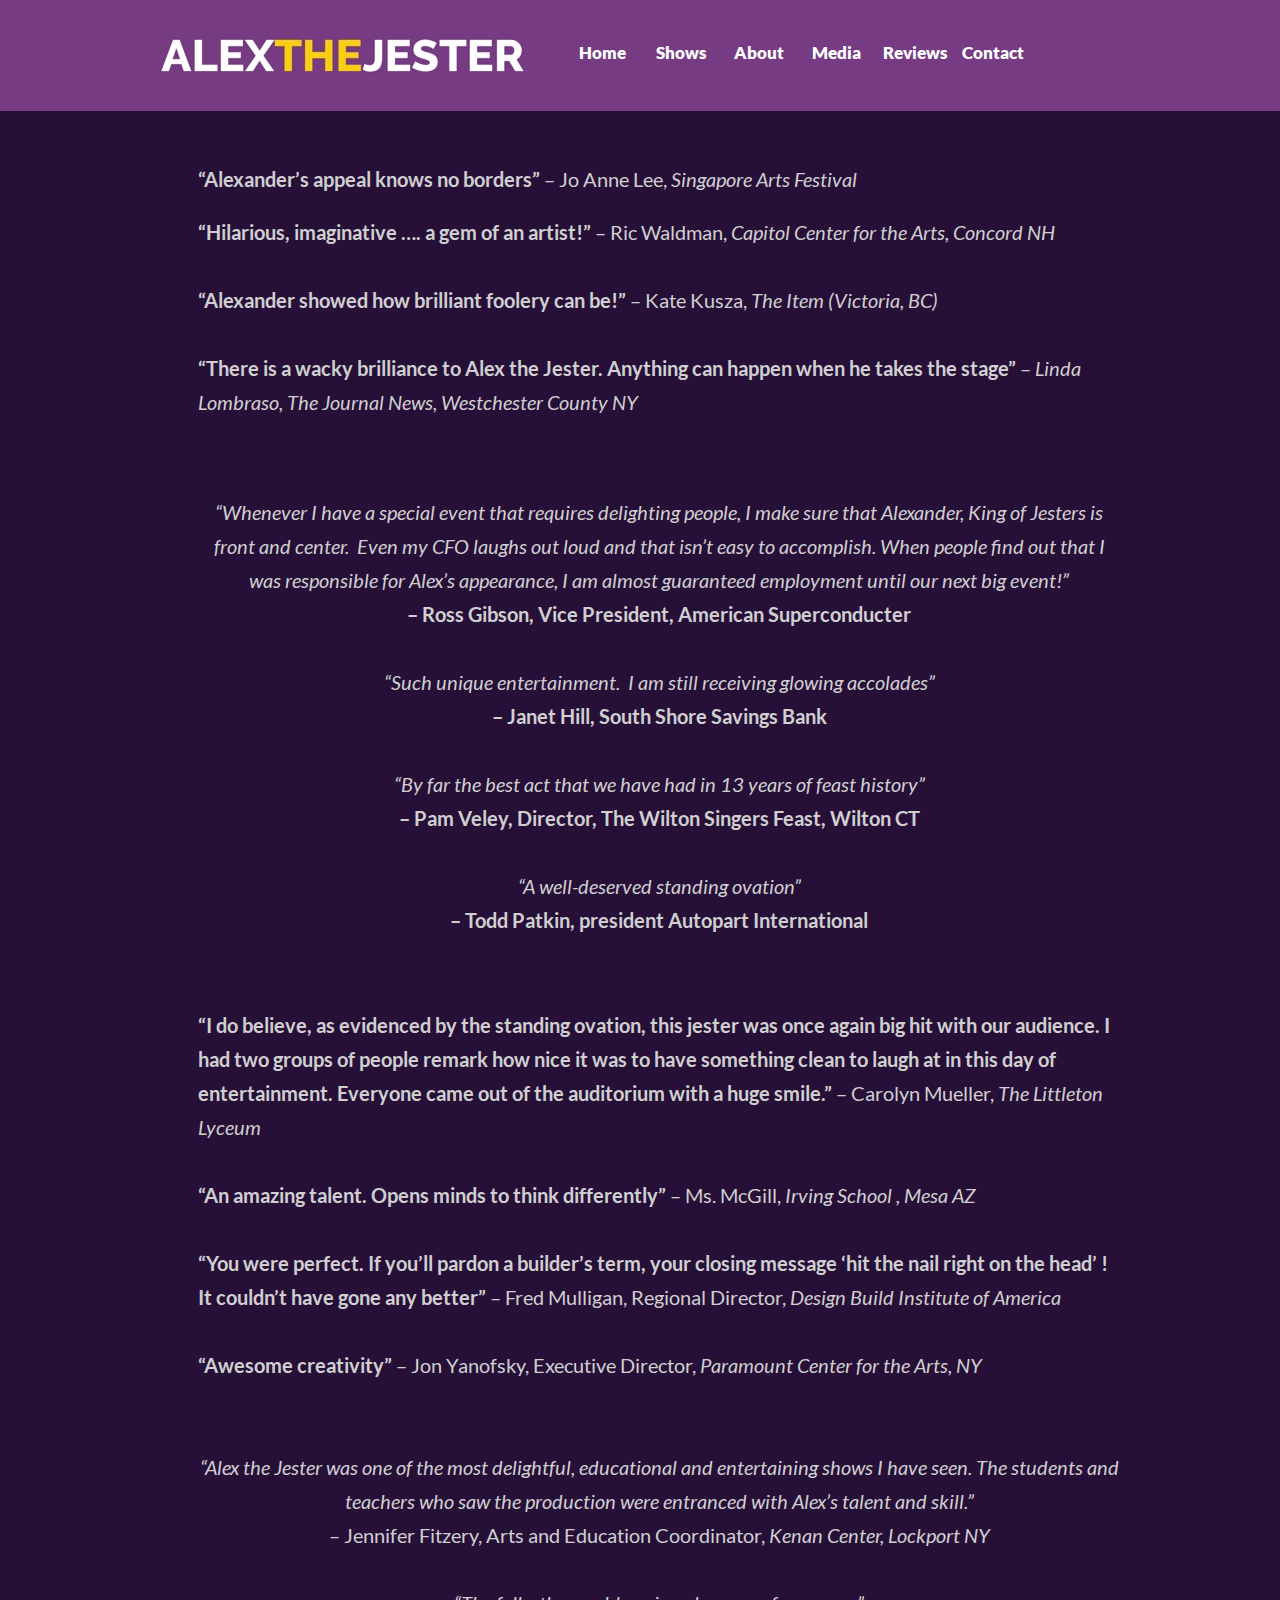
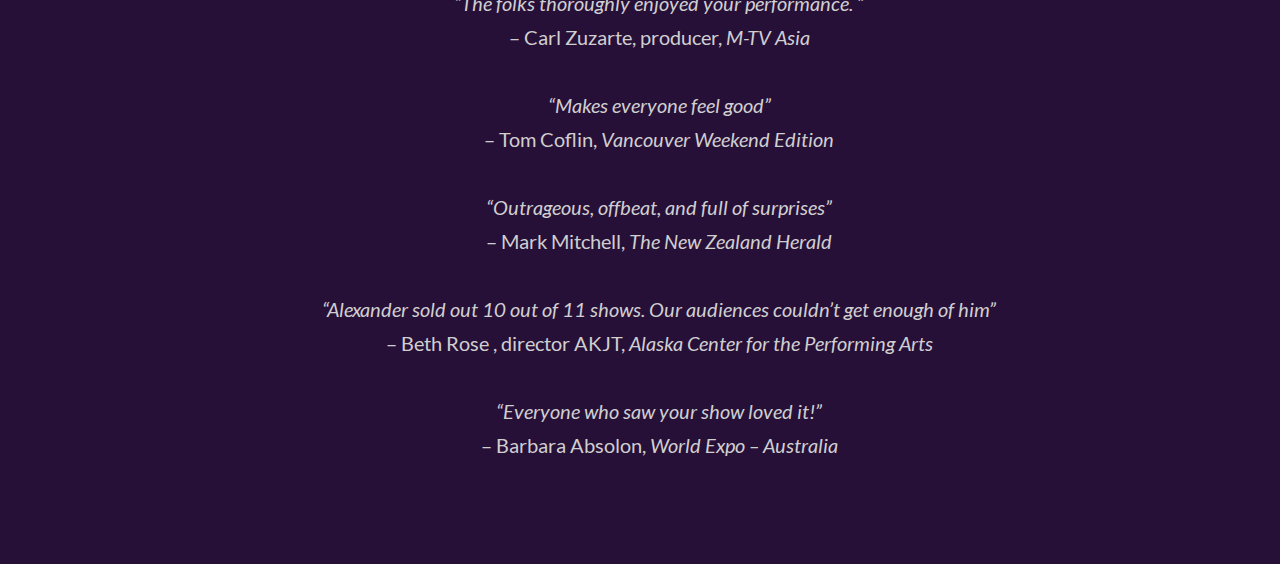
<file: docs/reviews.html>
<!DOCTYPE html>
<html>
<head>
<meta charset="UTF-8">
<title>Reviews</title>
<meta name="referrer" content="same-origin">
<meta name="robots" content="max-image-preview:large">
<meta name="viewport" content="width=device-width,initial-scale=1,shrink-to-fit=no">
<link rel="preload" href="css/Lato-Regular.woff2" as="font" crossorigin>
<link rel="preload" href="css/Lato-Bold.woff2" as="font" crossorigin>
<link rel="preload" href="css/Lato-Italic.woff2" as="font" crossorigin>
<style>html,body{-webkit-text-zoom:reset !important}@-webkit-keyframes fadeIn{0%{opacity:0}100%{opacity:1}}@keyframes fadeIn{0%{opacity:0}100%{opacity:1}}.fadeIn{-webkit-animation-name:fadeIn;animation-name:fadeIn}@-webkit-keyframes fadeOut{0%{opacity:1}100%{opacity:0}}@keyframes fadeOut{0%{opacity:1}100%{opacity:0}}.fadeOut{-webkit-animation-name:fadeOut;animation-name:fadeOut}.modal{margin-left:var(--sw);overflow:hidden}.popup::-webkit-scrollbar{display:none}.popup div::-webkit-scrollbar{display:none}
@font-face{font-display:block;font-family:"Lato";src:url('css/Lato-Regular.woff2') format('woff2'),url('css/Lato-Regular.woff') format('woff');font-weight:400}@font-face{font-display:block;font-family:"Lato";src:url('css/Lato-Black.woff2') format('woff2'),url('css/Lato-Black.woff') format('woff');font-weight:900}@font-face{font-display:block;font-family:"Lato";src:url('css/Lato-Bold.woff2') format('woff2'),url('css/Lato-Bold.woff') format('woff');font-weight:700}@font-face{font-display:block;font-family:"Lato";src:url('css/Lato-LightItalic.woff2') format('woff2'),url('css/Lato-LightItalic.woff') format('woff');font-weight:300;font-style:italic}@font-face{font-display:block;font-family:"Lato";src:url('css/Lato-Italic.woff2') format('woff2'),url('css/Lato-Italic.woff') format('woff');font-weight:400;font-style:italic}body>div{font-size:0}p,span,h1,h2,h3,h4,h5,h6,a,li{margin:0;word-spacing:normal;word-wrap:break-word;-ms-word-wrap:break-word;pointer-events:auto;-ms-text-size-adjust:none !important;-moz-text-size-adjust:none !important;-webkit-text-size-adjust:none !important;text-size-adjust:none !important;max-height:10000000px}sup{font-size:inherit;vertical-align:baseline;position:relative;top:-0.4em}sub{font-size:inherit;vertical-align:baseline;position:relative;top:0.4em}ul{display:block;word-spacing:normal;word-wrap:break-word;line-break:normal;list-style-type:none;padding:0;margin:0;-moz-padding-start:0;-khtml-padding-start:0;-webkit-padding-start:0;-o-padding-start:0;-padding-start:0;-webkit-margin-before:0;-webkit-margin-after:0}li{display:block;white-space:normal}[data-marker]::before{content:attr(data-marker) ' ';-webkit-user-select:none;-khtml-user-select:none;-moz-user-select:none;-ms-user-select:none;-o-user-select:none;user-select:none}li p{-webkit-touch-callout:none;-webkit-user-select:none;-khtml-user-select:none;-moz-user-select:none;-ms-user-select:none;-o-user-select:none;user-select:none}form{display:inline-block}a{text-decoration:inherit;color:inherit;-webkit-tap-highlight-color:rgba(0,0,0,0)}textarea{resize:none}.shm-l{float:left;clear:left}.shm-r{float:right;clear:right}.btf{display:none}.plyr{min-width:0 !important}html{font-family:sans-serif}body{font-size:0;margin:0;--z:1;zoom:var(--z)}audio,video{display:inline-block;vertical-align:baseline}audio:not([controls]){display:none;height:0}[hidden],template{display:none}a{background:0 0;outline:0}b,strong{font-weight:700}dfn{font-style:italic}h1,h2,h3,h4,h5,h6{font-size:1em;line-height:1;margin:0}img{border:0}svg:not(:root){overflow:hidden}button,input,optgroup,select,textarea{color:inherit;font:inherit;margin:0}button{overflow:visible}button,select{text-transform:none}button,html input[type=button],input[type=submit]{-webkit-appearance:button;cursor:pointer;box-sizing:border-box;white-space:normal}input[type=date],input[type=email],input[type=number],input[type=password],input[type=text],textarea{-webkit-appearance:none;appearance:none;box-sizing:border-box}button[disabled],html input[disabled]{cursor:default}button::-moz-focus-inner,input::-moz-focus-inner{border:0;padding:0}input{line-height:normal}input[type=checkbox],input[type=radio]{box-sizing:border-box;padding:0}input[type=number]::-webkit-inner-spin-button,input[type=number]::-webkit-outer-spin-button{height:auto}input[type=search]{-webkit-appearance:textfield;-moz-box-sizing:content-box;-webkit-box-sizing:content-box;box-sizing:content-box}input[type=search]::-webkit-search-cancel-button,input[type=search]::-webkit-search-decoration{-webkit-appearance:none}textarea{overflow:auto;box-sizing:border-box;border-color:#ddd}optgroup{font-weight:700}table{border-collapse:collapse;border-spacing:0}td,th{padding:0}blockquote{margin-block-start:0;margin-block-end:0;margin-inline-start:0;margin-inline-end:0}:-webkit-full-screen-ancestor:not(iframe){-webkit-clip-path:initial !important}
html{-webkit-font-smoothing:antialiased; -moz-osx-font-smoothing:grayscale}.menu-content{cursor:pointer;position:relative}li{-webkit-tap-highlight-color:rgba(0,0,0,0)}
#b{background-color:#d1d0d0}.v39{display:block;vertical-align:top}.ps196{margin-top:0;top:0;position:-webkit-sticky;position:-moz-sticky;position:-o-sticky;position:-ms-sticky;position:sticky}.s245{width:100%;min-width:960px;height:111px;padding-bottom:0}.c47{border:0;-webkit-border-radius:0;-moz-border-radius:0;border-radius:0;background-color:#763b83}.z131{z-index:7;pointer-events:none}.ps197{display:inline-block;width:0;height:0}.ps198{position:relative;margin-top:23px}.s246{width:960px;margin-left:auto;margin-right:auto;min-height:65px}.v40{display:inline-block;vertical-align:top}.ps199{position:relative;margin-left:0;margin-top:0}.s247{min-width:871px;width:871px;min-height:65px}.ps200{position:relative;margin-left:0;margin-top:10px}.s248{min-width:365px;width:365px;min-height:46px;height:46px}.z132{z-index:8;pointer-events:auto}.a11{display:block}.i24{position:absolute;left:0;width:365px;height:43px;top:2px;border:0}.v41{display:inline-block;vertical-align:top;overflow:visible}.ps201{position:relative;margin-left:39px;margin-top:0}.s249{min-width:467px;width:467px;height:65px}.z133{z-index:9;pointer-events:auto}.ps202{position:relative;margin-left:0;margin-top:0}.s250{min-width:0;width:0;min-height:0;height:0}.m12{padding:0px 0px 0px 0px}.s251{min-width:33px;width:0;height:0}.mcv17{display:none}.v42{display:none;vertical-align:top}.ps204{position:relative;margin-left:0;margin-top:35px}.s253{min-width:33px;width:33px;overflow:hidden;height:19px}.z135{pointer-events:auto}.p17{text-indent:0;padding-bottom:0;padding-right:0;text-align:center}.f63{font-family:Lato;font-size:12px;font-size:calc(12px * var(--f));line-height:1.334;font-weight:400;font-style:normal;text-decoration:none;text-transform:none;letter-spacing:normal;color:transparent;background-color:initial;text-shadow:none}.v43{display:inline-block;vertical-align:top}.s254{min-width:467px;width:467px;min-height:65px;height:65px}.z136{z-index:9999}.ml12{outline:0}.s255{min-width:77px;width:77px;height:65px}.mcv18{display:inline-block}.s256{min-width:77px;width:77px;min-height:65px}.z137{pointer-events:none}.ps205{position:relative;margin-left:0;margin-top:19px}.s257{min-width:77px;width:77px;overflow:hidden;height:26px}.f64{font-family:Lato;font-size:17px;font-size:calc(17px * var(--f));line-height:1.295;font-weight:900;font-style:normal;text-decoration:none;text-transform:none;letter-spacing:normal;color:#feffff;background-color:initial;text-shadow:none}.ps206{position:relative;margin-left:1px;margin-top:0}.ps207{position:relative;margin-top:0}.s258{width:100%;min-width:960px;min-height:2053px;padding-bottom:0}.c50{border:0;-webkit-border-radius:0;-moz-border-radius:0;border-radius:0;background-color:#271038}.z138{z-index:3;pointer-events:none}.ps208{position:relative;margin-top:56px}.s259{width:960px;margin-left:auto;margin-right:auto;min-height:1938px}.ps209{position:relative;margin-left:38px;margin-top:0}.s260{min-width:922px;width:922px;overflow:hidden;height:295px}.p18{padding-bottom:0;text-align:left;text-indent:0;padding-right:0}.f65{font-family:Lato;font-size:20px;font-size:calc(20px * var(--f));line-height:1.201;font-weight:700;font-style:normal;text-decoration:none;text-transform:none;letter-spacing:normal;color:#d0cfd0;background-color:initial;text-shadow:none}.f66{font-family:Lato;font-size:20px;font-size:calc(20px * var(--f));line-height:1.201;font-weight:400;font-style:normal;text-decoration:none;text-transform:none;letter-spacing:normal;color:#d0cfd0;background-color:initial;text-shadow:none}.f67{font-family:Lato;font-size:20px;font-size:calc(20px * var(--f));line-height:1.201;font-weight:400;font-style:italic;text-decoration:none;text-transform:none;letter-spacing:normal;color:#d0cfd0;background-color:initial;text-shadow:none}.f68{font-family:Lato;font-size:20px;font-size:calc(20px * var(--f));line-height:1.701;font-weight:700;font-style:normal;text-decoration:none;text-transform:none;letter-spacing:normal;color:#d0cfd0;background-color:initial;text-shadow:none}.f69{font-family:Lato;font-size:20px;font-size:calc(20px * var(--f));line-height:1.701;font-weight:400;font-style:normal;text-decoration:none;text-transform:none;letter-spacing:normal;color:#d0cfd0;background-color:initial;text-shadow:none}.f70{font-family:Lato;font-size:20px;font-size:calc(20px * var(--f));line-height:1.701;font-weight:400;font-style:italic;text-decoration:none;text-transform:none;letter-spacing:normal;color:#d0cfd0;background-color:initial;text-shadow:none}.ps210{position:relative;margin-left:38px;margin-top:33px}.s261{min-width:922px;width:922px;overflow:hidden;height:476px}.ps211{position:relative;margin-left:38px;margin-top:37px}.s262{min-width:922px;width:922px;overflow:hidden;height:1097px}body{--d:0;--s:960}@media (max-width:959px) {.s245{min-width:320px;height:55px}.ps198{margin-top:13px}.s246{width:320px;min-height:30px}.ps199{margin-left:12px}.s247{min-width:301px;width:301px;min-height:30px}.ps200{margin-top:0}.s248{min-width:200px;width:200px;min-height:30px;height:30px}.i24{width:200px;height:24px;top:3px}.ps201{margin-left:189px;margin-top:-30px}.s249{min-width:112px;width:112px;height:30px}.s250{min-width:112px;width:112px;min-height:30px;height:30px}.s251{min-width:112px;width:112px;height:30px}.mcv17{display:inline-block}.v42{display:inline-block}.ps203{position:relative;margin-left:0;margin-top:0}.s252{min-width:112px;width:112px;min-height:30px}.c49{border:0;-webkit-border-radius:0;-moz-border-radius:0;border-radius:0;background-image:url(images/hamburger-gray-30.png);background-color:transparent;background-repeat:no-repeat;background-position:50% 50%;background-size:contain}.z134{pointer-events:none}.webp .c49{background-image:url(images/hamburger-gray-30.webp)}.ps204{margin-top:11px}.s253{min-width:112px;width:112px;height:7px}.f63{font-size:4px;font-size:calc(4px * var(--f));line-height:1.251}.v43{display:none}.s254{min-width:122px;width:122px;min-height:288px;height:288px}.s255{min-width:122px;width:122px;height:48px}.s256{min-width:122px;width:122px;min-height:48px}.ps205{margin-top:6px}.s257{min-width:122px;width:122px;height:35px}.f64{font-size:27px;font-size:calc(27px * var(--f));line-height:1.223}.ps206{margin-left:0}.s258{min-width:320px;min-height:5078px}.ps208{margin-top:54px}.s259{width:320px;min-height:4994px}.ps209{margin-left:7px}.s260{min-width:307px;width:307px;height:787px}.f65{font-size:24px;font-size:calc(24px * var(--f));line-height:1.209}.f66{font-size:24px;font-size:calc(24px * var(--f));line-height:1.209}.f67{font-size:24px;font-size:calc(24px * var(--f));line-height:1.209}.f68{font-size:24px;font-size:calc(24px * var(--f));line-height:1.668}.f69{font-size:24px;font-size:calc(24px * var(--f));line-height:1.668}.f70{font-size:24px;font-size:calc(24px * var(--f));line-height:1.668}.ps210{margin-left:9px;margin-top:32px}.s261{min-width:302px;width:302px;height:1337px}.ps211{margin-left:12px;margin-top:56px}.s262{min-width:302px;width:302px;height:2782px}body{--d:1;--s:320}}@media (max-width:959px) and (-webkit-min-device-pixel-ratio:1.7), (max-width:959px) and (min-resolution:144dpi) {.c49{background-image:url(images/hamburger-gray-60.png);background-size:contain}.webp .c49{background-image:url(images/hamburger-gray-60.webp)}}</style>
<script>!function(){var A=new Image;A.onload=A.onerror=function(){1!=A.height&&document.body.classList.remove("webp")},A.src="[data-uri]"}();
</script>
<link onload="this.media='all';this.onload=null;" rel="stylesheet" href="css/site.a15ab7.css" media="print">
</head>
<body class="webp" id="b">
<script>var p=document.createElement("P");p.innerHTML="&nbsp;",p.style.cssText="position:fixed;visible:hidden;font-size:100px;zoom:1",document.body.appendChild(p);var rsz=function(e){return function(){var r=Math.trunc(1e3/parseFloat(window.getComputedStyle(e).getPropertyValue("font-size")))/10,t=document.body;r!=t.style.getPropertyValue("--f")&&t.style.setProperty("--f",r)}}(p);if("ResizeObserver"in window){var ro=new ResizeObserver(rsz);ro.observe(p)}else if("requestAnimationFrame"in window){var raf=function(){rsz(),requestAnimationFrame(raf)};requestAnimationFrame(raf)}else setInterval(rsz,100);</script>

<script>!function(){var e=function(){var e=document.body;e.style.setProperty("--z",1);var t=window.innerWidth,n=getComputedStyle(e).getPropertyValue("--s");if(320==n){if(t<320)return;t=Math.min(479,t)}else if(480==n){if(t<480)return;t=Math.min(610,t)}else t=n;e.style.setProperty("--z",Math.trunc(t/n*1e3)/1e3)};window.addEventListener?window.addEventListener("resize",e,!0):window.onscroll=e,e()}();</script>

<div data-block-group="0" class="v39 ps196 s245 c47 z131">
<div class="ps197">
</div>
<div class="ps198 v39 s246">
<div class="v40 ps199 s247">
<div class="v40 ps200 s248 c48 z132">
<a href="#" class="a11"><picture><source srcset="images/purple-200.webp 1x, images/purple-400.webp 2x" type="image/webp" media="(max-width:959px)"><source srcset="images/purple-200.png 1x, images/purple-400.png 2x" media="(max-width:959px)"><source srcset="images/purple-365.webp 1x, images/purple-730.webp 2x" type="image/webp" media="(min-width:960px)"><source srcset="images/purple-365.png 1x, images/purple-730.png 2x" media="(min-width:960px)"><img src="images/purple-730.png" class="i24"></picture></a>
</div>
<div class="v41 ps201 s249 z133">
<ul class="menu-dropdown-1 v40 ps202 s250 m12" id="m2">
<li class="v40 ps202 s251">
<div class="menu-content mcv17">
<div class="v42 ps203 s252 c49 z134">
<div class="v40 ps204 s253 c48 z135">
<p class="p17 f63">Menu</p>
</div>
</div>
</div>
<ul class="menu-dropdown-2 v43 ps202 s254 m12 z136" id="m3">
<li class="v40 ps202 s255">
<a href="./" class="ml12"><div class="menu-content mcv18"><div class="v40 ps202 s256 c47 z137"><div class="v40 ps205 s257 c48 z135"><p class="p17 f64">Home</p></div></div></div></a>
</li>
<li class="v40 ps206 s255">
<a href="shows.html" class="ml12"><div class="menu-content mcv18"><div class="v40 ps202 s256 c47 z137"><div class="v40 ps205 s257 c48 z135"><p class="p17 f64">Shows</p></div></div></div></a>
</li>
<li class="v40 ps206 s255">
<a href="about.html" class="ml12"><div class="menu-content mcv18"><div class="v40 ps202 s256 c47 z137"><div class="v40 ps205 s257 c48 z135"><p class="p17 f64">About</p></div></div></div></a>
</li>
<li class="v40 ps206 s255">
<a href="media.html" class="ml12"><div class="menu-content mcv18"><div class="v40 ps202 s256 c47 z137"><div class="v40 ps205 s257 c48 z135"><p class="p17 f64">Media</p></div></div></div></a>
</li>
<li class="v40 ps206 s255">
<a href="#" class="ml12"><div class="menu-content mcv18"><div class="v40 ps202 s256 c47 z137"><div class="v40 ps205 s257 c48 z135"><p class="p17 f64">Reviews</p></div></div></div></a>
</li>
<li class="v40 ps206 s255">
<a href="contact.html" class="ml12"><div class="menu-content mcv18"><div class="v40 ps202 s256 c47 z137"><div class="v40 ps205 s257 c48 z135"><p class="p17 f64">Contact</p></div></div></div></a>
</li>
</ul>
</li>
</ul>
</div>
</div>
</div>
</div>
<div data-block-group="0" class="v39 ps207 s258 c50 z138">
<div class="ps197">
</div>
<div class="ps208 v39 s259">
<div class="v40 ps209 s260 c48 z135">
<p class="p18 f65">“Alexander’s appeal knows no borders”<span class="f66"> – Jo Anne Lee, </span><span class="f67">Singapore Arts Festival</span></p>
<p class="p18 f66"><br></p>
<p class="p18 f68">“Hilarious, imaginative …. a gem of an artist!”<span class="f69"> – Ric Waldman, </span><span class="f70">Capitol Center for the Arts, Concord NH</span></p>
<p class="p18 f69"><br></p>
<p class="p18 f68">“Alexander showed how brilliant foolery can be!” <span class="f69">– Kate Kusza, </span><span class="f70">The Item (Victoria, BC)</span></p>
<p class="p18 f69"><br></p>
<p class="p18 f68">“There is a wacky brilliance to Alex the Jester. Anything can happen when he takes the stage”<span class="f69"> – </span><span class="f70">Linda Lombraso, The Journal News, Westchester County NY</span></p>
</div>
<div class="v40 ps210 s261 c48 z135">
<p class="p17 f70">“Whenever I have a special event that requires delighting people, I make sure that Alexander, King of Jesters is front and center.  Even my CFO laughs out loud and that isn’t easy to accomplish. When people find out that I was responsible for Alex’s appearance, I am almost guaranteed employment until our next big event!” </p>
<p class="p17 f68">– Ross Gibson, Vice President, American Superconducter</p>
<p class="p17 f69"><br></p>
<p class="p17 f70">“Such unique entertainment.  I am still receiving glowing accolades” </p>
<p class="p17 f68">– Janet Hill, South Shore Savings Bank</p>
<p class="p17 f69"><br></p>
<p class="p17 f70">“By far the best act that we have had in 13 years of feast history” </p>
<p class="p17 f68">– Pam Veley, Director, The Wilton Singers Feast, Wilton CT</p>
<p class="p17 f69"><br></p>
<p class="p17 f70">“A well-deserved standing ovation” </p>
<p class="p17 f68">– Todd Patkin, president Autopart International</p>
</div>
<div class="v40 ps211 s262 c48 z135">
<p class="p18 f68">“I do believe, as evidenced by the standing ovation, this jester was once again big hit with our audience. I had two groups of people remark how nice it was to have something clean to laugh at in this day of entertainment. Everyone came out of the auditorium with a huge smile.”<span class="f69"> – Carolyn Mueller, </span><span class="f70">The Littleton Lyceum</span></p>
<p class="p18 f70"><br></p>
<p class="p18 f68">“An amazing talent. Opens minds to think differently”<span class="f69"> – Ms. McGill, </span><span class="f70">Irving School , Mesa AZ</span></p>
<p class="p18 f69"><br></p>
<p class="p18 f68">“You were perfect. If you’ll pardon a builder’s term, your closing message ‘hit the nail right on the head’ ! It couldn’t have gone any better” <span class="f69">– Fred Mulligan, Regional Director, </span><span class="f70">Design Build Institute of America</span></p>
<p class="p18 f69"><br></p>
<p class="p18 f68">“Awesome creativity”<span class="f69"> – Jon Yanofsky, Executive Director, </span><span class="f70">Paramount Center for the Arts, NY</span></p>
<p class="p18 f69"><br></p>
<p class="p18 f69"><br></p>
<p class="p17 f70">“Alex the Jester was one of the most delightful, educational and entertaining shows I have seen. The students and teachers who saw the production were entranced with Alex’s talent and skill.” </p>
<p class="p17 f69">– Jennifer Fitzery, Arts and Education Coordinator, <span class="f70">Kenan Center, Lockport NY</span></p>
<p class="p17 f69"><br></p>
<p class="p17 f70">“The folks thoroughly enjoyed your performance. ”<span class="f69"> </span></p>
<p class="p17 f69">– Carl Zuzarte, producer, <span class="f70">M-TV Asia</span></p>
<p class="p17 f69"><br></p>
<p class="p17 f70">“Makes everyone feel good”<span class="f69"> </span></p>
<p class="p17 f69">– Tom Coflin, <span class="f70">Vancouver Weekend Edition</span></p>
<p class="p17 f69"><br></p>
<p class="p17 f70">“Outrageous, offbeat, and full of surprises” </p>
<p class="p17 f69">– Mark Mitchell, <span class="f70">The New Zealand Herald</span></p>
<p class="p17 f69"><br></p>
<p class="p17 f70">“Alexander sold out 10 out of 11 shows. Our audiences couldn’t get enough of him”<span class="f68"> </span></p>
<p class="p17 f69">– Beth Rose , director AKJT, <span class="f70">Alaska Center for the Performing Arts</span></p>
<p class="p17 f69"><br></p>
<p class="p17 f70">“Everyone who saw your show loved it!”<span class="f69"> </span></p>
<p class="p17 f69">– Barbara Absolon, <span class="f70">World Expo – Australia</span></p>
</div>
</div>
</div>
<div id="popup6" style="visibility:hidden;transform:translate3d(-999999px,0,0)" data-popup-type="2" data-popup-group="0" class="btf ps1">
<div onclick="event.stopPropagation()" class="popup v1 ps2 s1 c1">
<div class="c2">
<div class="ps3 v2 s2 z1">
<div class="v3 ps4 s3">
<div class="v4 ps5 s4 z68">
<ul class="menu-dropdown v3 ps4 s240 m11" id="m1">
<li class="v3 ps4 s241">
<a onclick="pop.openClosePopup('popup6')" style="cursor:pointer;" href="./" class="ml11"><div class="menu-content mcv16"><div class="v3 ps4 s242 c46 z1"><div class="v3 ps193 s243 c18 z130"><p class="p16 f61">Home</p></div></div></div></a>
</li>
<li class="v38 ps194 s241">
<a onclick="pop.openClosePopup('popup6')" style="cursor:pointer;" href="shows.html" class="ml11"><div class="menu-content mcv16"><div class="v3 ps4 s242 c46 z1"><div class="v3 ps195 s244 c18 z130"><p class="p16 f62">Shows</p></div></div></div></a>
</li>
<li class="v38 ps194 s241">
<a onclick="pop.openClosePopup('popup6')" style="cursor:pointer;" href="about.html" class="ml11"><div class="menu-content mcv16"><div class="v3 ps4 s242 c46 z1"><div class="v3 ps195 s244 c18 z130"><p class="p16 f62">About</p></div></div></div></a>
</li>
<li class="v38 ps194 s241">
<a onclick="pop.openClosePopup('popup6')" style="cursor:pointer;" href="media.html" class="ml11"><div class="menu-content mcv16"><div class="v3 ps4 s242 c46 z1"><div class="v3 ps195 s244 c18 z130"><p class="p16 f62">Media</p></div></div></div></a>
</li>
<li class="v38 ps194 s241">
<a onclick="pop.openClosePopup('popup6')" style="cursor:pointer;" href="technical.html" class="ml11"><div class="menu-content mcv16"><div class="v3 ps4 s242 c46 z1"><div class="v3 ps195 s244 c18 z130"><p class="p16 f62">Technical</p></div></div></div></a>
</li>
<li class="v38 ps194 s241">
<a onclick="pop.openClosePopup('popup6')" style="cursor:pointer;" href="#" class="ml11"><div class="menu-content mcv16"><div class="v3 ps4 s242 c46 z1"><div class="v3 ps195 s244 c18 z130"><p class="p16 f62">Reviews</p></div></div></div></a>
</li>
<li class="v38 ps194 s241">
<a onclick="pop.openClosePopup('popup6')" style="cursor:pointer;" href="contact.html" class="ml11"><div class="menu-content mcv16"><div class="v3 ps4 s242 c46 z1"><div class="v3 ps195 s244 c18 z130"><p class="p16 f62">Contact</p></div></div></div></a>
</li>
<li class="v38 ps194 s241">
<a onclick="pop.openClosePopup('popup6')" style="cursor:pointer;" href="whatisgrammelot.html" class="ml11"><div class="menu-content mcv16"><div class="v3 ps4 s242 c46 z1"><div class="v3 ps195 s244 c18 z130"><p class="p16 f62">WhatIsGrammelot</p></div></div></div></a>
</li>
<li class="v38 ps194 s241">
<a onclick="pop.openClosePopup('popup6')" style="cursor:pointer;" href="theatres.html" class="ml11"><div class="menu-content mcv16"><div class="v3 ps4 s242 c46 z1"><div class="v3 ps195 s244 c18 z130"><p class="p16 f62">Theatres</p></div></div></div></a>
</li>
<li class="v38 ps194 s241">
<a onclick="pop.openClosePopup('popup6')" style="cursor:pointer;" href="corporateevents.html" class="ml11"><div class="menu-content mcv16"><div class="v3 ps4 s242 c46 z1"><div class="v3 ps195 s244 c18 z130"><p class="p16 f62">CorporateEvents</p></div></div></div></a>
</li>
<li class="v38 ps194 s241">
<a onclick="pop.openClosePopup('popup6')" style="cursor:pointer;" href="festivalsandfairs.html" class="ml11"><div class="menu-content mcv16"><div class="v3 ps4 s242 c46 z1"><div class="v3 ps195 s244 c18 z130"><p class="p16 f62">FestivalsAndFairs</p></div></div></div></a>
</li>
</ul>
</div>
<div class="v3 ps9 s10 c5 z70">
<a onclick="return pop&&pop.closePopup('popup6',event)" style="cursor:pointer;" href="#" class="a1"></a>
</div>
</div>
</div>
</div>
</div>
</div>
<div class="btf c6">
</div>
<script>var lwi=-1;function thresholdPassed(){var w=document.documentElement.clientWidth;var p=false;var cw=0;if(w>=960){cw++;}if(lwi!=cw){p=true;}lwi=cw;return p;}!function(){if("Promise"in window&&void 0!==window.performance){var e,t,r=document,n=function(){return r.createElement("link")},o=new Set,a=n(),i=a.relList&&a.relList.supports&&a.relList.supports("prefetch"),s=location.href.replace(/#[^#]+$/,"");o.add(s);var c=function(e){var t=location,r="http:",n="https:";if(e&&e.href&&e.origin==t.origin&&[r,n].includes(e.protocol)&&(e.protocol!=r||t.protocol!=n)){var o=e.pathname;if(!(e.hash&&o+e.search==t.pathname+t.search||"?preload=no"==e.search.substr(-11)||".html"!=o.substr(-5)&&".html"!=o.substr(-5)&&"/"!=o.substr(-1)))return!0}},u=function(e){var t=e.replace(/#[^#]+$/,"");if(!o.has(t)){if(i){var a=n();a.rel="prefetch",a.href=t,r.head.appendChild(a)}else{var s=new XMLHttpRequest;s.open("GET",t,s.withCredentials=!0),s.send()}o.add(t)}},p=function(e){return e.target.closest("a")},f=function(t){var r=t.relatedTarget;r&&p(t)==r.closest("a")||e&&(clearTimeout(e),e=void 0)},d={capture:!0,passive:!0};r.addEventListener("touchstart",function(e){t=performance.now();var r=p(e);c(r)&&u(r.href)},d),r.addEventListener("mouseover",function(r){if(!(performance.now()-t<1200)){var n=p(r);c(n)&&(n.addEventListener("mouseout",f,{passive:!0}),e=setTimeout(function(){u(n.href),e=void 0},80))}},d)}}();dpth="/";!function(){var e={},t={},n={};window.ld=function(a,r,o){var c=function(){"interactive"==document.readyState?(r&&r(),document.addEventListener("readystatechange",function(){"complete"==document.readyState&&o&&o()})):"complete"==document.readyState?(r&&r(),o&&o()):document.addEventListener("readystatechange",function(){"interactive"==document.readyState&&r&&r(),"complete"==document.readyState&&o&&o()})},d=(1<<a.length)-1,u=0,i=function(r){var o=a[r],i=function(){for(var t=0;t<a.length;t++){var r=(1<<t)-1;if((u&r)==r&&n[a[t]]){if(!e[a[t]]){var o=document.createElement("script");o.textContent=n[a[t]],document.body.appendChild(o),e[a[t]]=!0}if((u|=1<<t)==d)return c(),0}}return 1};if(null==t[o]){t[o]=[];var f=new XMLHttpRequest;f.open("GET",o,!0),f.onload=function(){n[o]=f.responseText,[].forEach.call(t[o],function(e){e()})},t[o].push(i),f.send()}else{if(e[o])return i();t[o].push(i)}return 1};if(a.length)for(var f=0;f<a.length&&i(f);f++);else c()}}();ld([],function(){!function(){var e=document.querySelectorAll('a[href^="#"]');[].forEach.call(e,function(e){e.addEventListener("click",function(t){var a=0;if(e.hash.length>1){var n=parseFloat(getComputedStyle(document.body).getPropertyValue("zoom"));n||(n=1);var o=e.hash.slice(1),r=document.getElementById(o);if(null===r&&null===(r=document.querySelector('[name="'+o+'"]')))return;var s=/chrome/i.test(navigator.userAgent);a=s?r.getBoundingClientRect().top*n+pageYOffset:(r.getBoundingClientRect().top+pageYOffset)*n}if("scrollBehavior"in document.documentElement.style)scroll({top:a,left:0,behavior:"smooth"});else if("requestAnimationFrame"in window){var u=pageYOffset,i=null;requestAnimationFrame(function e(t){i||(i=t);var n=(t-i)/400;scrollTo(0,u<a?(a-u)*n+u:u-(u-a)*n),n<1?requestAnimationFrame(e):scrollTo(0,a)})}else scrollTo(0,a);t.preventDefault()},!1)})}(),window.smoothScroll=function(e,t,a,n){e.stopImmediatePropagation();var o=(t=document.querySelector(t)).getBoundingClientRect().top,r=parseFloat(getComputedStyle(document.body).getPropertyValue("zoom"));r||(r=1);var s=/chrome/i.test(navigator.userAgent),u=window.pageYOffset,i=o*r+(s?0:u*(r-1)),c=null;function l(){m(window.performance.now?window.performance.now():Date.now())}function m(e){null===c&&(c=e);var t=(e-c)/1e3,o=function(e,t,a){switch(n){case"linear":break;case"easeInQuad":e*=e;break;case"easeOutQuad":e=1-(1-e)*(1-e);break;case"easeInCubic":e*=e*e;break;case"easeOutCubic":e=1-Math.pow(1-e,3);break;case"easeInOutCubic":e=e<.5?4*e*e*e:1-Math.pow(-2*e+2,3)/2;break;case"easeInQuart":e*=e*e*e;break;case"easeOutQuart":e=1-Math.pow(1-e,4);break;case"easeInOutQuart":e=e<.5?8*e*e*e*e:1-Math.pow(-2*e+2,4)/2;break;case"easeInQuint":e*=e*e*e*e;break;case"easeOutQuint":e=1-Math.pow(1-e,5);break;case"easeInOutQuint":e=e<.5?16*e*e*e*e*e:1-Math.pow(-2*e+2,5)/2;break;case"easeInCirc":e=1-Math.sqrt(1-Math.pow(e,2));break;case"easeOutCirc":e=Math.sqrt(1-Math.pow(0,2));break;case"easeInOutCirc":e=e<.5?(1-Math.sqrt(1-Math.pow(2*e,2)))/2:(Math.sqrt(1-Math.pow(-2*e+2,2))+1)/2;break;case"easeInOutQuad":default:e=e<.5?2*e*e:1-Math.pow(-2*e+2,2)/2}e>1&&(e=1);return t+a*e}(t/a,u,i);window.scrollTo(0,o),t<a&&("requestAnimationFrame"in window?requestAnimationFrame(m):setTimeout(l,1e3/120))}return"requestAnimationFrame"in window?requestAnimationFrame(m):setTimeout(l,1e3/120),!1};if(location.hash){var e=location.hash.replace("#",""),o=function(){var t=document.querySelectorAll('[name="'+e+'"]')[0];t&&t.scrollIntoView(),"0px"===window.getComputedStyle(document.body).getPropertyValue("min-width")&&setTimeout(o,100)};o()}});ld(["js/popup.931cb8.js"]);ld(["js/jquery.931cb8.js","js/jqueryui.931cb8.js","js/menu.931cb8.js","js/menu-dropdown-animations.931cb8.js","js/menu-dropdown.a15ab7.js","js/menu-dropdown-1.a15ab7.js","js/menu-dropdown-2.a15ab7.js"],function(){initMenu($('#m1')[0]);initMenu($('#m2')[0]);initMenu($('#m3')[0]);});</script>
</body>
</html>
</file>
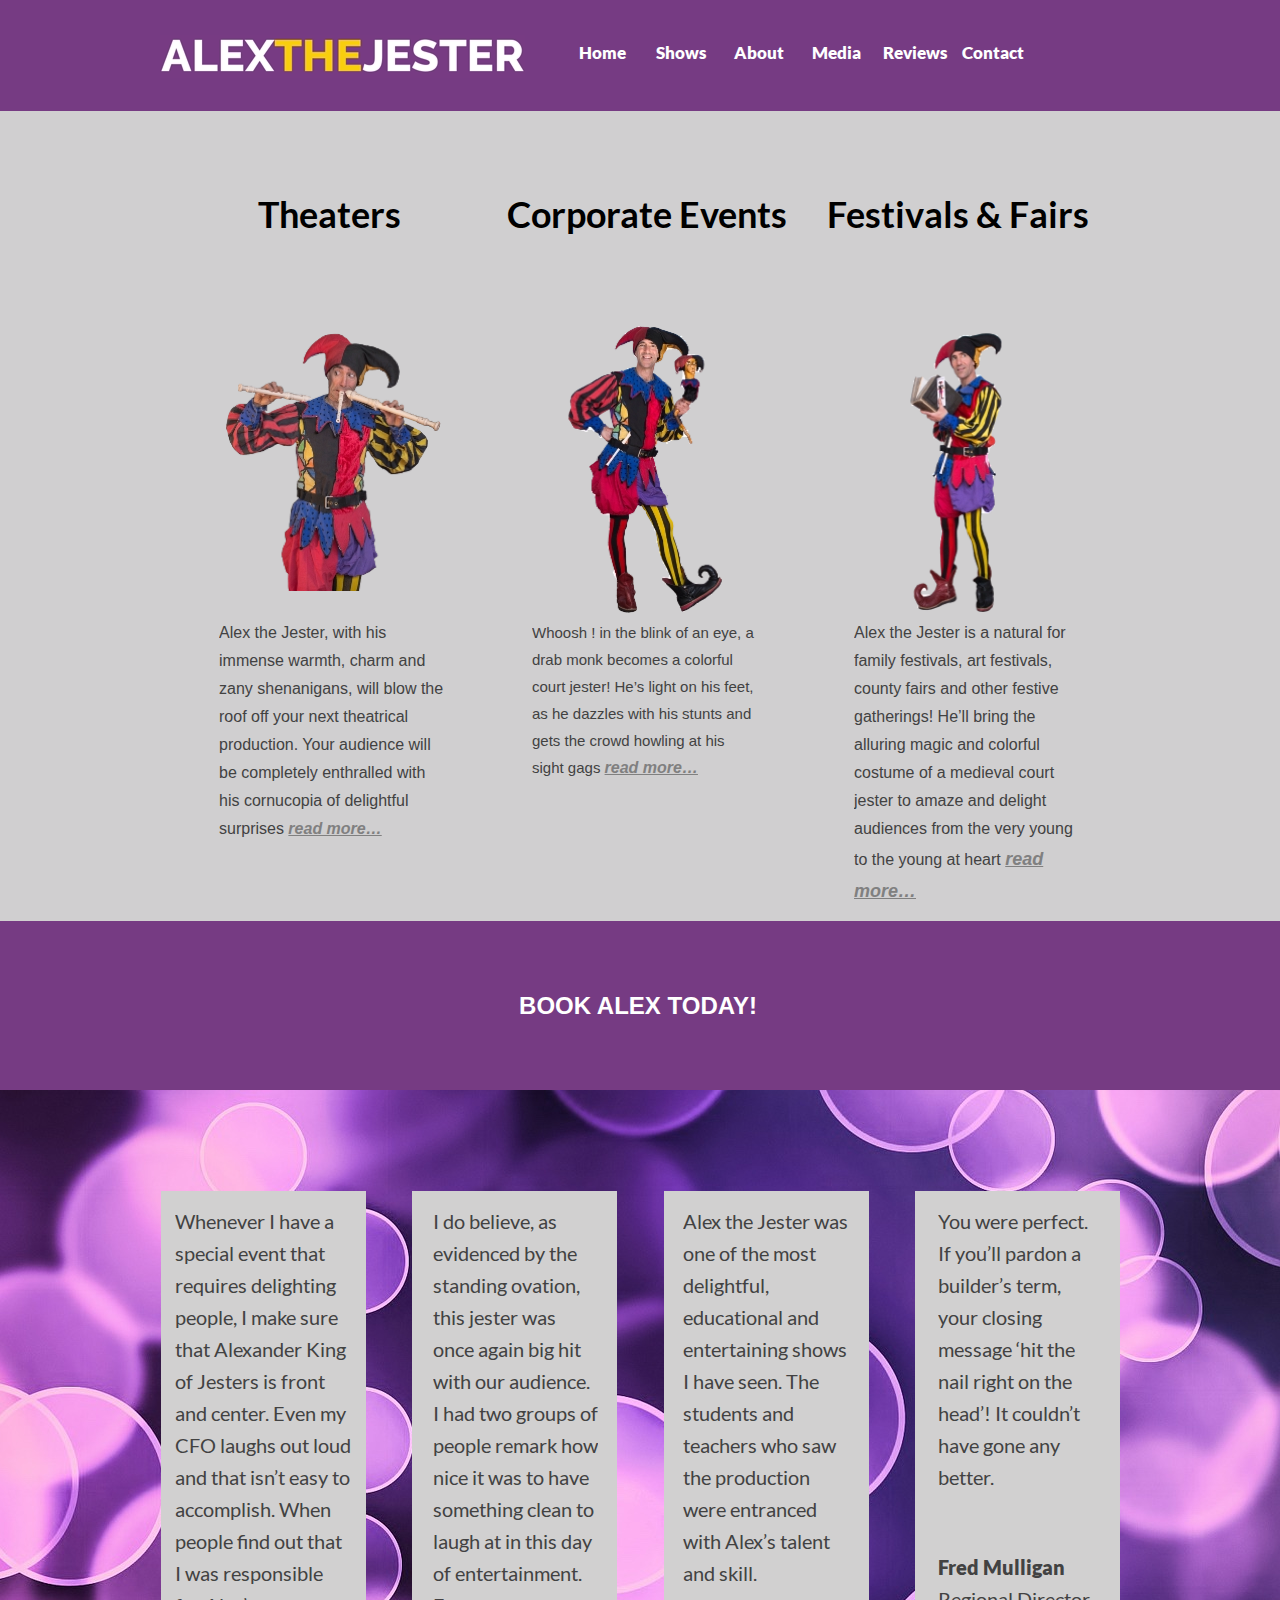
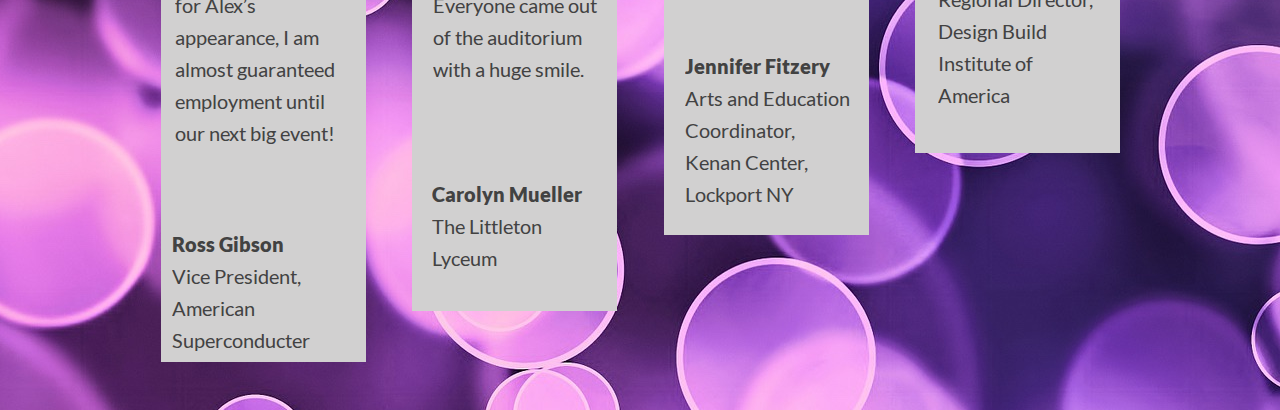
<file: docs/shows.html>
<!DOCTYPE html>
<html>
<head>
<meta charset="UTF-8">
<title>Shows</title>
<meta name="referrer" content="same-origin">
<meta name="robots" content="max-image-preview:large">
<meta name="viewport" content="width=device-width,initial-scale=1,shrink-to-fit=no">
<style>html,body{-webkit-text-zoom:reset !important}@-webkit-keyframes fadeIn{0%{opacity:0}100%{opacity:1}}@keyframes fadeIn{0%{opacity:0}100%{opacity:1}}.fadeIn{-webkit-animation-name:fadeIn;animation-name:fadeIn}@-webkit-keyframes fadeOut{0%{opacity:1}100%{opacity:0}}@keyframes fadeOut{0%{opacity:1}100%{opacity:0}}.fadeOut{-webkit-animation-name:fadeOut;animation-name:fadeOut}.modal{margin-left:var(--sw);overflow:hidden}.popup::-webkit-scrollbar{display:none}.popup div::-webkit-scrollbar{display:none}
@font-face{font-display:block;font-family:"Lato";src:url('css/Lato-Regular.woff2') format('woff2'),url('css/Lato-Regular.woff') format('woff');font-weight:400}@font-face{font-display:block;font-family:"Lato";src:url('css/Lato-Black.woff2') format('woff2'),url('css/Lato-Black.woff') format('woff');font-weight:900}@font-face{font-display:block;font-family:"Lato";src:url('css/Lato-Bold.woff2') format('woff2'),url('css/Lato-Bold.woff') format('woff');font-weight:700}body>div{font-size:0}p,span,h1,h2,h3,h4,h5,h6,a,li{margin:0;word-spacing:normal;word-wrap:break-word;-ms-word-wrap:break-word;pointer-events:auto;-ms-text-size-adjust:none !important;-moz-text-size-adjust:none !important;-webkit-text-size-adjust:none !important;text-size-adjust:none !important;max-height:10000000px}sup{font-size:inherit;vertical-align:baseline;position:relative;top:-0.4em}sub{font-size:inherit;vertical-align:baseline;position:relative;top:0.4em}ul{display:block;word-spacing:normal;word-wrap:break-word;line-break:normal;list-style-type:none;padding:0;margin:0;-moz-padding-start:0;-khtml-padding-start:0;-webkit-padding-start:0;-o-padding-start:0;-padding-start:0;-webkit-margin-before:0;-webkit-margin-after:0}li{display:block;white-space:normal}[data-marker]::before{content:attr(data-marker) ' ';-webkit-user-select:none;-khtml-user-select:none;-moz-user-select:none;-ms-user-select:none;-o-user-select:none;user-select:none}li p{-webkit-touch-callout:none;-webkit-user-select:none;-khtml-user-select:none;-moz-user-select:none;-ms-user-select:none;-o-user-select:none;user-select:none}form{display:inline-block}a{text-decoration:inherit;color:inherit;-webkit-tap-highlight-color:rgba(0,0,0,0)}textarea{resize:none}.shm-l{float:left;clear:left}.shm-r{float:right;clear:right}.btf{display:none}.plyr{min-width:0 !important}html{font-family:sans-serif}body{font-size:0;margin:0;--z:1;zoom:var(--z)}audio,video{display:inline-block;vertical-align:baseline}audio:not([controls]){display:none;height:0}[hidden],template{display:none}a{background:0 0;outline:0}b,strong{font-weight:700}dfn{font-style:italic}h1,h2,h3,h4,h5,h6{font-size:1em;line-height:1;margin:0}img{border:0}svg:not(:root){overflow:hidden}button,input,optgroup,select,textarea{color:inherit;font:inherit;margin:0}button{overflow:visible}button,select{text-transform:none}button,html input[type=button],input[type=submit]{-webkit-appearance:button;cursor:pointer;box-sizing:border-box;white-space:normal}input[type=date],input[type=email],input[type=number],input[type=password],input[type=text],textarea{-webkit-appearance:none;appearance:none;box-sizing:border-box}button[disabled],html input[disabled]{cursor:default}button::-moz-focus-inner,input::-moz-focus-inner{border:0;padding:0}input{line-height:normal}input[type=checkbox],input[type=radio]{box-sizing:border-box;padding:0}input[type=number]::-webkit-inner-spin-button,input[type=number]::-webkit-outer-spin-button{height:auto}input[type=search]{-webkit-appearance:textfield;-moz-box-sizing:content-box;-webkit-box-sizing:content-box;box-sizing:content-box}input[type=search]::-webkit-search-cancel-button,input[type=search]::-webkit-search-decoration{-webkit-appearance:none}textarea{overflow:auto;box-sizing:border-box;border-color:#ddd}optgroup{font-weight:700}table{border-collapse:collapse;border-spacing:0}td,th{padding:0}blockquote{margin-block-start:0;margin-block-end:0;margin-inline-start:0;margin-inline-end:0}:-webkit-full-screen-ancestor:not(iframe){-webkit-clip-path:initial !important}
html{-webkit-font-smoothing:antialiased; -moz-osx-font-smoothing:grayscale}.menu-content{cursor:pointer;position:relative}li{-webkit-tap-highlight-color:rgba(0,0,0,0)}
#b{background-color:#d1d0d0}.v14{display:block;vertical-align:top}.ps58{margin-top:0;top:0;position:-webkit-sticky;position:-moz-sticky;position:-o-sticky;position:-ms-sticky;position:sticky}.s67{width:100%;min-width:960px;height:111px;padding-bottom:0}.c20{border:0;-webkit-border-radius:0;-moz-border-radius:0;border-radius:0;background-color:#763b83}.z42{z-index:35;pointer-events:none}.ps59{display:inline-block;width:0;height:0}.ps60{position:relative;margin-top:23px}.s68{width:960px;margin-left:auto;margin-right:auto;min-height:65px}.v15{display:inline-block;vertical-align:top}.ps61{position:relative;margin-left:0;margin-top:0}.s69{min-width:871px;width:871px;min-height:65px}.ps62{position:relative;margin-left:0;margin-top:10px}.s70{min-width:365px;width:365px;min-height:46px;height:46px}.z43{z-index:36;pointer-events:auto}.a6{display:block}.i6{position:absolute;left:0;width:365px;height:43px;top:2px;border:0}.v16{display:inline-block;vertical-align:top;overflow:visible}.ps63{position:relative;margin-left:39px;margin-top:0}.s71{min-width:467px;width:467px;height:65px}.z44{z-index:37;pointer-events:auto}.ps64{position:relative;margin-left:0;margin-top:0}.s72{min-width:0;width:0;min-height:0;height:0}.m4{padding:0px 0px 0px 0px}.s73{min-width:33px;width:0;height:0}.mcv5{display:none}.v17{display:none;vertical-align:top}.ps66{position:relative;margin-left:0;margin-top:35px}.s75{min-width:33px;width:33px;overflow:hidden;height:19px}.z46{pointer-events:auto}.p6{text-indent:0;padding-bottom:0;padding-right:0;text-align:center}.f16{font-family:Lato;font-size:12px;font-size:calc(12px * var(--f));line-height:1.334;font-weight:400;font-style:normal;text-decoration:none;text-transform:none;letter-spacing:normal;color:transparent;background-color:initial;text-shadow:none}.v18{display:inline-block;vertical-align:top}.s76{min-width:467px;width:467px;min-height:65px;height:65px}.z47{z-index:9999}.ml4{outline:0}.s77{min-width:77px;width:77px;height:65px}.mcv6{display:inline-block}.s78{min-width:77px;width:77px;min-height:65px}.z48{pointer-events:none}.ps67{position:relative;margin-left:0;margin-top:19px}.s79{min-width:77px;width:77px;overflow:hidden;height:26px}.f17{font-family:Lato;font-size:17px;font-size:calc(17px * var(--f));line-height:1.295;font-weight:900;font-style:normal;text-decoration:none;text-transform:none;letter-spacing:normal;color:#feffff;background-color:initial;text-shadow:none}.ps68{position:relative;margin-left:1px;margin-top:0}.ps69{position:relative;margin-top:0}.s80{width:100%;min-width:960px;min-height:843px;padding-bottom:0}.c23{border:0;-webkit-border-radius:0;-moz-border-radius:0;border-radius:0;background-color:#d0cfd0}.z49{z-index:1;pointer-events:none}.ps70{position:relative;margin-top:73px}.s81{width:960px;margin-left:auto;margin-right:auto;min-height:745px}.ps71{position:relative;margin-left:52px;margin-top:0}.s82{min-width:885px;width:885px;min-height:745px}.ps72{position:relative;margin-left:0;margin-top:0}.s83{min-width:235px;width:235px;min-height:671px}.z50{z-index:6}.s84{min-width:235px;width:235px;overflow:hidden;height:70px}.z51{z-index:3;pointer-events:auto}.f18{font-family:Lato;font-size:36px;font-size:calc(36px * var(--f));line-height:1.695;font-weight:700;font-style:normal;text-decoration:none;text-transform:none;letter-spacing:normal;color:#000;background-color:initial;text-shadow:none}.ps73{position:relative;margin-left:7px;margin-top:35px}.s85{min-width:228px;width:228px;min-height:302px;height:302px}.z52{z-index:4;pointer-events:auto}.i7{position:absolute;left:1px;width:227px;height:302px;top:0;border:0}.ps74{position:relative;margin-left:7px;margin-top:28px}.s86{min-width:228px;width:228px;overflow:hidden;height:236px}.z53{z-index:5;pointer-events:auto}.p7{padding-bottom:0;padding-right:0;text-align:left;text-indent:0}.f19{font-family:Arial, Helvetica, sans-serif;font-size:16px;font-size:calc(16px * var(--f));line-height:1.751;font-weight:400;font-style:normal;text-decoration:none;text-transform:none;letter-spacing:normal;color:#424242;background-color:initial;text-shadow:none}.f20{font-family:Arial, Helvetica, sans-serif;font-size:16px;font-size:calc(16px * var(--f));line-height:1.751;font-weight:700;font-style:italic;text-decoration:underline;text-transform:none;letter-spacing:normal;color:#808080;background-color:initial;text-shadow:none}.ps75{position:relative;margin-left:42px;margin-top:0}.s87{min-width:316px;width:316px;min-height:671px}.z54{z-index:2}.s88{min-width:316px;width:316px;overflow:hidden;height:92px}.z55{z-index:7;pointer-events:auto}.ps76{position:relative;margin-left:43px;margin-top:41px}.s89{min-width:228px;width:228px;min-height:302px;height:302px}.z56{z-index:8;pointer-events:auto}.i8{position:absolute;left:1px;width:227px;height:302px;top:0;border:0}.ps77{position:relative;margin-left:43px;margin-top:0}.s90{min-width:228px;width:228px;overflow:hidden;height:236px}.z57{z-index:9;pointer-events:auto}.f21{font-family:Arial, Helvetica, sans-serif;font-size:15px;font-size:calc(15px * var(--f));line-height:1.801;font-weight:400;font-style:normal;text-decoration:none;text-transform:none;letter-spacing:normal;color:#424242;background-color:initial;text-shadow:none}.f22{font-family:Arial, Helvetica, sans-serif;font-size:15px;font-size:calc(15px * var(--f));line-height:1.801;font-weight:400;font-style:normal;text-decoration:none;text-transform:none;letter-spacing:normal;color:#808080;background-color:initial;text-shadow:none}.ps78{position:relative;margin-left:14px;margin-top:0}.s91{min-width:278px;width:278px;min-height:745px}.z58{z-index:10}.s92{min-width:278px;width:278px;overflow:hidden;height:72px}.z59{z-index:11;pointer-events:auto}.ps79{position:relative;margin-left:35px;margin-top:61px}.s93{min-width:203px;width:203px;min-height:302px;height:302px}.z60{z-index:12;pointer-events:auto}.i9{position:absolute;left:1px;width:201px;height:302px;top:0;border:0}.ps80{position:relative;margin-left:35px;margin-top:0}.s94{min-width:228px;width:228px;overflow:hidden;height:310px}.z61{z-index:13;pointer-events:auto}.f23{font-family:Arial, Helvetica, sans-serif;font-size:18px;font-size:calc(18px * var(--f));line-height:1.779;font-weight:700;font-style:italic;text-decoration:underline;text-transform:none;letter-spacing:normal;color:#808080;background-color:initial;text-shadow:none}body{--d:0;--s:960}@media (max-width:959px) {.s67{min-width:320px;height:55px}.ps60{margin-top:13px}.s68{width:320px;min-height:30px}.ps61{margin-left:12px}.s69{min-width:301px;width:301px;min-height:30px}.ps62{margin-top:0}.s70{min-width:200px;width:200px;min-height:30px;height:30px}.i6{width:200px;height:24px;top:3px}.ps63{margin-left:189px;margin-top:-30px}.s71{min-width:112px;width:112px;height:30px}.s72{min-width:112px;width:112px;min-height:30px;height:30px}.s73{min-width:112px;width:112px;height:30px}.mcv5{display:inline-block}.v17{display:inline-block}.ps65{position:relative;margin-left:0;margin-top:0}.s74{min-width:112px;width:112px;min-height:30px}.c22{border:0;-webkit-border-radius:0;-moz-border-radius:0;border-radius:0;background-image:url(images/hamburger-gray-30.png);background-color:transparent;background-repeat:no-repeat;background-position:50% 50%;background-size:contain}.z45{pointer-events:none}.webp .c22{background-image:url(images/hamburger-gray-30.webp)}.ps66{margin-top:11px}.s75{min-width:112px;width:112px;height:7px}.f16{font-size:4px;font-size:calc(4px * var(--f));line-height:1.251}.v18{display:none}.s76{min-width:122px;width:122px;min-height:288px;height:288px}.s77{min-width:122px;width:122px;height:48px}.s78{min-width:122px;width:122px;min-height:48px}.ps67{margin-top:6px}.s79{min-width:122px;width:122px;height:35px}.f17{font-size:27px;font-size:calc(27px * var(--f));line-height:1.223}.ps68{margin-left:0}.ps69{margin-top:7px}.s80{min-width:320px;min-height:1696px}.ps70{margin-top:46px}.s81{width:320px;min-height:1582px}.ps71{margin-left:14px}.s82{min-width:280px;width:280px;min-height:1582px}.ps72{margin-left:1px}.s83{min-width:274px;width:274px;min-height:500px}.s84{min-width:268px;width:268px;height:58px}.f18{font-size:24px;font-size:calc(24px * var(--f));line-height:1.668}.ps73{margin-left:6px;margin-top:17px}.s85{min-width:261px;width:261px;min-height:118px;height:118px}.i7{left:86px;width:89px;height:118px}.ps74{margin-left:3px;margin-top:30px}.s86{min-width:271px;width:271px;height:277px}.f19{font-size:18px;font-size:calc(18px * var(--f));line-height:1.779}.f20{font-size:18px;font-size:calc(18px * var(--f));line-height:1.779}.ps75{margin-left:0;margin-top:29px}.s87{min-width:280px;width:280px;min-height:490px}.s88{min-width:280px;width:280px;height:48px}.ps76{margin-left:38px;margin-top:22px}.s89{min-width:203px;width:203px;min-height:154px;height:154px}.i8{left:44px;width:116px;height:154px}.ps77{margin-left:0;margin-top:40px}.s90{min-width:275px;width:275px;height:226px}.f21{font-size:18px;font-size:calc(18px * var(--f));line-height:1.779}.f22{font-size:18px;font-size:calc(18px * var(--f));line-height:1.779}.ps78{margin-left:6px;margin-top:21px}.s91{min-width:274px;width:274px;min-height:542px}.s92{min-width:274px;width:274px;height:49px}.ps79{margin-left:32px;margin-top:21px}.s93{min-width:201px;width:201px;min-height:158px;height:158px}.i9{left:48px;width:105px;height:158px}.ps80{margin-left:0;margin-top:21px}.s94{min-width:274px;width:274px;height:293px}body{--d:1;--s:320}}@media (max-width:959px) and (-webkit-min-device-pixel-ratio:1.7), (max-width:959px) and (min-resolution:144dpi) {.c22{background-image:url(images/hamburger-gray-60.png);background-size:contain}.webp .c22{background-image:url(images/hamburger-gray-60.webp)}}</style>
<script>!function(){var A=new Image;A.onload=A.onerror=function(){1!=A.height&&document.body.classList.remove("webp")},A.src="[data-uri]"}();
</script>
<link onload="this.media='all';this.onload=null;" rel="stylesheet" href="css/site.a15ab7.css" media="print">
</head>
<body class="webp" id="b">
<script>var p=document.createElement("P");p.innerHTML="&nbsp;",p.style.cssText="position:fixed;visible:hidden;font-size:100px;zoom:1",document.body.appendChild(p);var rsz=function(e){return function(){var r=Math.trunc(1e3/parseFloat(window.getComputedStyle(e).getPropertyValue("font-size")))/10,t=document.body;r!=t.style.getPropertyValue("--f")&&t.style.setProperty("--f",r)}}(p);if("ResizeObserver"in window){var ro=new ResizeObserver(rsz);ro.observe(p)}else if("requestAnimationFrame"in window){var raf=function(){rsz(),requestAnimationFrame(raf)};requestAnimationFrame(raf)}else setInterval(rsz,100);</script>

<script>!function(){var e=function(){var e=document.body;e.style.setProperty("--z",1);var t=window.innerWidth,n=getComputedStyle(e).getPropertyValue("--s");if(320==n){if(t<320)return;t=Math.min(479,t)}else if(480==n){if(t<480)return;t=Math.min(610,t)}else t=n;e.style.setProperty("--z",Math.trunc(t/n*1e3)/1e3)};window.addEventListener?window.addEventListener("resize",e,!0):window.onscroll=e,e()}();</script>

<div data-block-group="0" class="v14 ps58 s67 c20 z42">
<div class="ps59">
</div>
<div class="ps60 v14 s68">
<div class="v15 ps61 s69">
<div class="v15 ps62 s70 c21 z43">
<a href="#" class="a6"><picture><source srcset="images/purple-200.webp 1x, images/purple-400.webp 2x" type="image/webp" media="(max-width:959px)"><source srcset="images/purple-200.png 1x, images/purple-400.png 2x" media="(max-width:959px)"><source srcset="images/purple-365.webp 1x, images/purple-730.webp 2x" type="image/webp" media="(min-width:960px)"><source srcset="images/purple-365.png 1x, images/purple-730.png 2x" media="(min-width:960px)"><img src="images/purple-730.png" class="i6"></picture></a>
</div>
<div class="v16 ps63 s71 z44">
<ul class="menu-dropdown-1 v15 ps64 s72 m4" id="m2">
<li class="v15 ps64 s73">
<div class="menu-content mcv5">
<div class="v17 ps65 s74 c22 z45">
<div class="v15 ps66 s75 c21 z46">
<p class="p6 f16">Menu</p>
</div>
</div>
</div>
<ul class="menu-dropdown-2 v18 ps64 s76 m4 z47" id="m3">
<li class="v15 ps64 s77">
<a href="./" class="ml4"><div class="menu-content mcv6"><div class="v15 ps64 s78 c20 z48"><div class="v15 ps67 s79 c21 z46"><p class="p6 f17">Home</p></div></div></div></a>
</li>
<li class="v15 ps68 s77">
<a href="#" class="ml4"><div class="menu-content mcv6"><div class="v15 ps64 s78 c20 z48"><div class="v15 ps67 s79 c21 z46"><p class="p6 f17">Shows</p></div></div></div></a>
</li>
<li class="v15 ps68 s77">
<a href="about.html" class="ml4"><div class="menu-content mcv6"><div class="v15 ps64 s78 c20 z48"><div class="v15 ps67 s79 c21 z46"><p class="p6 f17">About</p></div></div></div></a>
</li>
<li class="v15 ps68 s77">
<a href="media.html" class="ml4"><div class="menu-content mcv6"><div class="v15 ps64 s78 c20 z48"><div class="v15 ps67 s79 c21 z46"><p class="p6 f17">Media</p></div></div></div></a>
</li>
<li class="v15 ps68 s77">
<a href="reviews.html" class="ml4"><div class="menu-content mcv6"><div class="v15 ps64 s78 c20 z48"><div class="v15 ps67 s79 c21 z46"><p class="p6 f17">Reviews</p></div></div></div></a>
</li>
<li class="v15 ps68 s77">
<a href="contact.html" class="ml4"><div class="menu-content mcv6"><div class="v15 ps64 s78 c20 z48"><div class="v15 ps67 s79 c21 z46"><p class="p6 f17">Contact</p></div></div></div></a>
</li>
</ul>
</li>
</ul>
</div>
</div>
</div>
</div>
<div data-block-group="0" class="v14 ps69 s80 c23 z49">
<div class="ps59">
</div>
<div class="ps70 v14 s81">
<div class="v15 ps71 s82">
<div class="v15 ps72 s83 z50">
<div class="v15 ps64 s84 c21 z51">
<p class="p6 f18">Theaters</p>
</div>
<div class="v15 ps73 s85 c21 z52">
<a href="#" class="a6"><picture><source srcset="images/1-89.webp 1x, images/1-178.webp 2x" type="image/webp" media="(max-width:959px)"><source srcset="images/1-89.png 1x, images/1-178.png 2x" media="(max-width:959px)"><source srcset="images/1-227.webp 1x" type="image/webp" media="(min-width:960px)"><source srcset="images/1-227.png 1x" media="(min-width:960px)"><img src="images/1-227.png" class="i7"></picture></a>
</div>
<div class="v15 ps74 s86 c21 z53">
<p class="p7 f19">Alex the Jester, with his immense warmth, charm and zany shenanigans, will blow the roof off your next theatrical production. Your audience will be completely enthralled with his cornucopia of delightful surprises <a href="theatres.html" class="f20">read more…</a></p>
</div>
</div>
<div class="v15 ps75 s87 z54">
<div class="v15 ps64 s88 c21 z55">
<p class="p6 f18">Corporate Events</p>
</div>
<div class="v15 ps76 s89 c21 z56">
<a href="#" class="a6"><picture><source srcset="images/2-116.webp 1x, images/2-232.webp 2x" type="image/webp" media="(max-width:959px)"><source srcset="images/2-116.png 1x, images/2-232.png 2x" media="(max-width:959px)"><source srcset="images/2-227.webp 1x" type="image/webp" media="(min-width:960px)"><source srcset="images/2-227.png 1x" media="(min-width:960px)"><img src="images/2-227.png" class="i8"></picture></a>
</div>
<div class="v15 ps77 s90 c21 z57">
<p class="p7 f21">Whoosh ! in the blink of an eye, a drab monk becomes a colorful court jester! He’s light on his feet, as he dazzles with his stunts and gets the crowd howling at his sight gags<span class="f22"> <a href="corporateevents.html" class="f20">read more…</a></span></p>
</div>
</div>
<div class="v15 ps78 s91 z58">
<div class="v15 ps64 s92 c21 z59">
<p class="p6 f18">Festivals &amp; Fairs</p>
</div>
<div class="v15 ps79 s93 c21 z60">
<a href="#" class="a6"><picture><source srcset="images/31-105.webp 1x, images/31-210.webp 2x" type="image/webp" media="(max-width:959px)"><source srcset="images/31-105.png 1x, images/31-210.png 2x" media="(max-width:959px)"><source srcset="images/31-201.webp 1x" type="image/webp" media="(min-width:960px)"><source srcset="images/31-201.png 1x" media="(min-width:960px)"><img src="images/31-201.png" class="i9"></picture></a>
</div>
<div class="v15 ps80 s94 c21 z61">
<p class="p7 f19">Alex the Jester is a natural for family festivals, art festivals, county fairs and other festive gatherings! He’ll bring the alluring magic and colorful costume of a medieval court jester to amaze and delight audiences from the very young to the young at heart <a href="festivalsandfairs.html" class="f23">read more…</a></p>
</div>
</div>
</div>
</div>
</div>
<div data-block-group="0" class="btf v2 ps37 s44 c14 z24">
<div class="ps38">
</div>
<div class="ps39 v2 s45">
<div class="v12 ps40 s46 c15 z25">
<a href="contact.html" class="a1 f11">BOOK ALEX TODAY!</a>
</div>
</div>
</div>
<div data-block-group="0" class="btf v2 ps41 s47 c16 z26">
<div class="ps38">
</div>
<div class="ps42 v2 s48">
<div class="v3 ps43 s49">
<div class="v3 ps4 s50">
<div class="v3 ps4 s50 c17 z27">
<div class="v3 ps44 s51 c18 z28">
<p class="p4 f12">Whenever I have a special event that requires delighting people, I make sure that Alexander King of Jesters is front and center. Even my CFO laughs out loud and that isn’t easy to accomplish. When people find out that I was responsible for Alex’s appearance, I am almost guaranteed employment until our next big event!</p>
</div>
<div class="v3 ps45 s52 c18 z29">
<p class="p4 f13">Ross Gibson</p>
<p class="p4 f12">Vice President, American Superconducter</p>
</div>
</div>
</div>
<div class="v3 ps46 s53">
<div class="v3 ps4 s53 c17 z30">
<div class="v3 ps47 s54 c18 z31">
<p class="p4 f12">I do believe, as evidenced by the standing ovation, this jester was once again big hit with our audience. I had two groups of people remark how nice it was to have something clean to laugh at in this day of entertainment. Everyone came out of the auditorium with a huge smile.</p>
</div>
<div class="v3 ps48 s55 c18 z32">
<p class="p4 f13">Carolyn Mueller</p>
<p class="p4 f12">The Littleton Lyceum</p>
</div>
</div>
</div>
<div class="v3 ps49 s56">
<div class="v3 ps4 s56 c17 z33">
<div class="v3 ps50 s57 c18 z34">
<p class="p4 f12">Alex the Jester was one of the most delightful, educational and entertaining shows I have seen. The students and teachers who saw the production were entranced with Alex’s talent and skill.</p>
</div>
<div class="v3 ps51 s58 c18 z35">
<p class="p4 f13">Jennifer Fitzery</p>
<p class="p4 f12">Arts and Education Coordinator, Kenan Center, Lockport NY</p>
</div>
</div>
</div>
<div class="v3 ps52 s59">
<div class="v3 ps4 s59 c17 z36">
<div class="v3 ps53 s60 c18 z37">
<p class="p4 f12">You were perfect. If you’ll pardon a builder’s term, your closing message ‘hit the nail right on the head’! It couldn’t have gone any better.</p>
</div>
<div class="v3 ps54 s61 c18 z38">
<p class="p4 f13">Fred Mulligan</p>
<p class="p4 f12">Regional Director, Design Build Institute of America</p>
</div>
</div>
</div>
</div>
</div>
</div>
<div id="popup2" style="visibility:hidden;transform:translate3d(-999999px,0,0)" data-popup-type="2" data-popup-group="0" class="btf ps1">
<div onclick="event.stopPropagation()" class="popup v1 ps2 s1 c1">
<div class="c2">
<div class="ps3 v2 s2 z1">
<div class="v3 ps4 s3">
<div class="v4 ps5 s4 z39">
<ul class="menu-dropdown v3 ps4 s62 m3" id="m1">
<li class="v3 ps4 s63">
<a onclick="pop.openClosePopup('popup2')" style="cursor:pointer;" href="./" class="ml3"><div class="menu-content mcv4"><div class="v3 ps4 s64 c19 z1"><div class="v3 ps55 s65 c18 z40"><p class="p5 f14">Home</p></div></div></div></a>
</li>
<li class="v13 ps56 s63">
<a onclick="pop.openClosePopup('popup2')" style="cursor:pointer;" href="#" class="ml3"><div class="menu-content mcv4"><div class="v3 ps4 s64 c19 z1"><div class="v3 ps57 s66 c18 z40"><p class="p5 f15">Shows</p></div></div></div></a>
</li>
<li class="v13 ps56 s63">
<a onclick="pop.openClosePopup('popup2')" style="cursor:pointer;" href="about.html" class="ml3"><div class="menu-content mcv4"><div class="v3 ps4 s64 c19 z1"><div class="v3 ps57 s66 c18 z40"><p class="p5 f15">About</p></div></div></div></a>
</li>
<li class="v13 ps56 s63">
<a onclick="pop.openClosePopup('popup2')" style="cursor:pointer;" href="media.html" class="ml3"><div class="menu-content mcv4"><div class="v3 ps4 s64 c19 z1"><div class="v3 ps57 s66 c18 z40"><p class="p5 f15">Media</p></div></div></div></a>
</li>
<li class="v13 ps56 s63">
<a onclick="pop.openClosePopup('popup2')" style="cursor:pointer;" href="technical.html" class="ml3"><div class="menu-content mcv4"><div class="v3 ps4 s64 c19 z1"><div class="v3 ps57 s66 c18 z40"><p class="p5 f15">Technical</p></div></div></div></a>
</li>
<li class="v13 ps56 s63">
<a onclick="pop.openClosePopup('popup2')" style="cursor:pointer;" href="reviews.html" class="ml3"><div class="menu-content mcv4"><div class="v3 ps4 s64 c19 z1"><div class="v3 ps57 s66 c18 z40"><p class="p5 f15">Reviews</p></div></div></div></a>
</li>
<li class="v13 ps56 s63">
<a onclick="pop.openClosePopup('popup2')" style="cursor:pointer;" href="contact.html" class="ml3"><div class="menu-content mcv4"><div class="v3 ps4 s64 c19 z1"><div class="v3 ps57 s66 c18 z40"><p class="p5 f15">Contact</p></div></div></div></a>
</li>
<li class="v13 ps56 s63">
<a onclick="pop.openClosePopup('popup2')" style="cursor:pointer;" href="whatisgrammelot.html" class="ml3"><div class="menu-content mcv4"><div class="v3 ps4 s64 c19 z1"><div class="v3 ps57 s66 c18 z40"><p class="p5 f15">WhatIsGrammelot</p></div></div></div></a>
</li>
<li class="v13 ps56 s63">
<a onclick="pop.openClosePopup('popup2')" style="cursor:pointer;" href="theatres.html" class="ml3"><div class="menu-content mcv4"><div class="v3 ps4 s64 c19 z1"><div class="v3 ps57 s66 c18 z40"><p class="p5 f15">Theatres</p></div></div></div></a>
</li>
<li class="v13 ps56 s63">
<a onclick="pop.openClosePopup('popup2')" style="cursor:pointer;" href="corporateevents.html" class="ml3"><div class="menu-content mcv4"><div class="v3 ps4 s64 c19 z1"><div class="v3 ps57 s66 c18 z40"><p class="p5 f15">CorporateEvents</p></div></div></div></a>
</li>
<li class="v13 ps56 s63">
<a onclick="pop.openClosePopup('popup2')" style="cursor:pointer;" href="festivalsandfairs.html" class="ml3"><div class="menu-content mcv4"><div class="v3 ps4 s64 c19 z1"><div class="v3 ps57 s66 c18 z40"><p class="p5 f15">FestivalsAndFairs</p></div></div></div></a>
</li>
</ul>
</div>
<div class="v3 ps9 s10 c5 z41">
<a onclick="return pop&&pop.closePopup('popup2',event)" style="cursor:pointer;" href="#" class="a1"></a>
</div>
</div>
</div>
</div>
</div>
</div>
<div class="btf c6">
</div>
<script>var lwi=-1;function thresholdPassed(){var w=document.documentElement.clientWidth;var p=false;var cw=0;if(w>=960){cw++;}if(lwi!=cw){p=true;}lwi=cw;return p;}!function(){if("Promise"in window&&void 0!==window.performance){var e,t,r=document,n=function(){return r.createElement("link")},o=new Set,a=n(),i=a.relList&&a.relList.supports&&a.relList.supports("prefetch"),s=location.href.replace(/#[^#]+$/,"");o.add(s);var c=function(e){var t=location,r="http:",n="https:";if(e&&e.href&&e.origin==t.origin&&[r,n].includes(e.protocol)&&(e.protocol!=r||t.protocol!=n)){var o=e.pathname;if(!(e.hash&&o+e.search==t.pathname+t.search||"?preload=no"==e.search.substr(-11)||".html"!=o.substr(-5)&&".html"!=o.substr(-5)&&"/"!=o.substr(-1)))return!0}},u=function(e){var t=e.replace(/#[^#]+$/,"");if(!o.has(t)){if(i){var a=n();a.rel="prefetch",a.href=t,r.head.appendChild(a)}else{var s=new XMLHttpRequest;s.open("GET",t,s.withCredentials=!0),s.send()}o.add(t)}},p=function(e){return e.target.closest("a")},f=function(t){var r=t.relatedTarget;r&&p(t)==r.closest("a")||e&&(clearTimeout(e),e=void 0)},d={capture:!0,passive:!0};r.addEventListener("touchstart",function(e){t=performance.now();var r=p(e);c(r)&&u(r.href)},d),r.addEventListener("mouseover",function(r){if(!(performance.now()-t<1200)){var n=p(r);c(n)&&(n.addEventListener("mouseout",f,{passive:!0}),e=setTimeout(function(){u(n.href),e=void 0},80))}},d)}}();dpth="/";!function(){var e={},t={},n={};window.ld=function(a,r,o){var c=function(){"interactive"==document.readyState?(r&&r(),document.addEventListener("readystatechange",function(){"complete"==document.readyState&&o&&o()})):"complete"==document.readyState?(r&&r(),o&&o()):document.addEventListener("readystatechange",function(){"interactive"==document.readyState&&r&&r(),"complete"==document.readyState&&o&&o()})},d=(1<<a.length)-1,u=0,i=function(r){var o=a[r],i=function(){for(var t=0;t<a.length;t++){var r=(1<<t)-1;if((u&r)==r&&n[a[t]]){if(!e[a[t]]){var o=document.createElement("script");o.textContent=n[a[t]],document.body.appendChild(o),e[a[t]]=!0}if((u|=1<<t)==d)return c(),0}}return 1};if(null==t[o]){t[o]=[];var f=new XMLHttpRequest;f.open("GET",o,!0),f.onload=function(){n[o]=f.responseText,[].forEach.call(t[o],function(e){e()})},t[o].push(i),f.send()}else{if(e[o])return i();t[o].push(i)}return 1};if(a.length)for(var f=0;f<a.length&&i(f);f++);else c()}}();ld([],function(){!function(){var e=document.querySelectorAll('a[href^="#"]');[].forEach.call(e,function(e){e.addEventListener("click",function(t){var a=0;if(e.hash.length>1){var n=parseFloat(getComputedStyle(document.body).getPropertyValue("zoom"));n||(n=1);var o=e.hash.slice(1),r=document.getElementById(o);if(null===r&&null===(r=document.querySelector('[name="'+o+'"]')))return;var s=/chrome/i.test(navigator.userAgent);a=s?r.getBoundingClientRect().top*n+pageYOffset:(r.getBoundingClientRect().top+pageYOffset)*n}if("scrollBehavior"in document.documentElement.style)scroll({top:a,left:0,behavior:"smooth"});else if("requestAnimationFrame"in window){var u=pageYOffset,i=null;requestAnimationFrame(function e(t){i||(i=t);var n=(t-i)/400;scrollTo(0,u<a?(a-u)*n+u:u-(u-a)*n),n<1?requestAnimationFrame(e):scrollTo(0,a)})}else scrollTo(0,a);t.preventDefault()},!1)})}(),window.smoothScroll=function(e,t,a,n){e.stopImmediatePropagation();var o=(t=document.querySelector(t)).getBoundingClientRect().top,r=parseFloat(getComputedStyle(document.body).getPropertyValue("zoom"));r||(r=1);var s=/chrome/i.test(navigator.userAgent),u=window.pageYOffset,i=o*r+(s?0:u*(r-1)),c=null;function l(){m(window.performance.now?window.performance.now():Date.now())}function m(e){null===c&&(c=e);var t=(e-c)/1e3,o=function(e,t,a){switch(n){case"linear":break;case"easeInQuad":e*=e;break;case"easeOutQuad":e=1-(1-e)*(1-e);break;case"easeInCubic":e*=e*e;break;case"easeOutCubic":e=1-Math.pow(1-e,3);break;case"easeInOutCubic":e=e<.5?4*e*e*e:1-Math.pow(-2*e+2,3)/2;break;case"easeInQuart":e*=e*e*e;break;case"easeOutQuart":e=1-Math.pow(1-e,4);break;case"easeInOutQuart":e=e<.5?8*e*e*e*e:1-Math.pow(-2*e+2,4)/2;break;case"easeInQuint":e*=e*e*e*e;break;case"easeOutQuint":e=1-Math.pow(1-e,5);break;case"easeInOutQuint":e=e<.5?16*e*e*e*e*e:1-Math.pow(-2*e+2,5)/2;break;case"easeInCirc":e=1-Math.sqrt(1-Math.pow(e,2));break;case"easeOutCirc":e=Math.sqrt(1-Math.pow(0,2));break;case"easeInOutCirc":e=e<.5?(1-Math.sqrt(1-Math.pow(2*e,2)))/2:(Math.sqrt(1-Math.pow(-2*e+2,2))+1)/2;break;case"easeInOutQuad":default:e=e<.5?2*e*e:1-Math.pow(-2*e+2,2)/2}e>1&&(e=1);return t+a*e}(t/a,u,i);window.scrollTo(0,o),t<a&&("requestAnimationFrame"in window?requestAnimationFrame(m):setTimeout(l,1e3/120))}return"requestAnimationFrame"in window?requestAnimationFrame(m):setTimeout(l,1e3/120),!1};if(location.hash){var e=location.hash.replace("#",""),o=function(){var t=document.querySelectorAll('[name="'+e+'"]')[0];t&&t.scrollIntoView(),"0px"===window.getComputedStyle(document.body).getPropertyValue("min-width")&&setTimeout(o,100)};o()}});ld(["js/popup.931cb8.js"]);ld(["js/jquery.931cb8.js","js/jqueryui.931cb8.js","js/menu.931cb8.js","js/menu-dropdown-animations.931cb8.js","js/menu-dropdown.a15ab7.js","js/menu-dropdown-1.a15ab7.js","js/menu-dropdown-2.a15ab7.js"],function(){initMenu($('#m1')[0]);initMenu($('#m2')[0]);initMenu($('#m3')[0]);});</script>
</body>
</html>
</file>
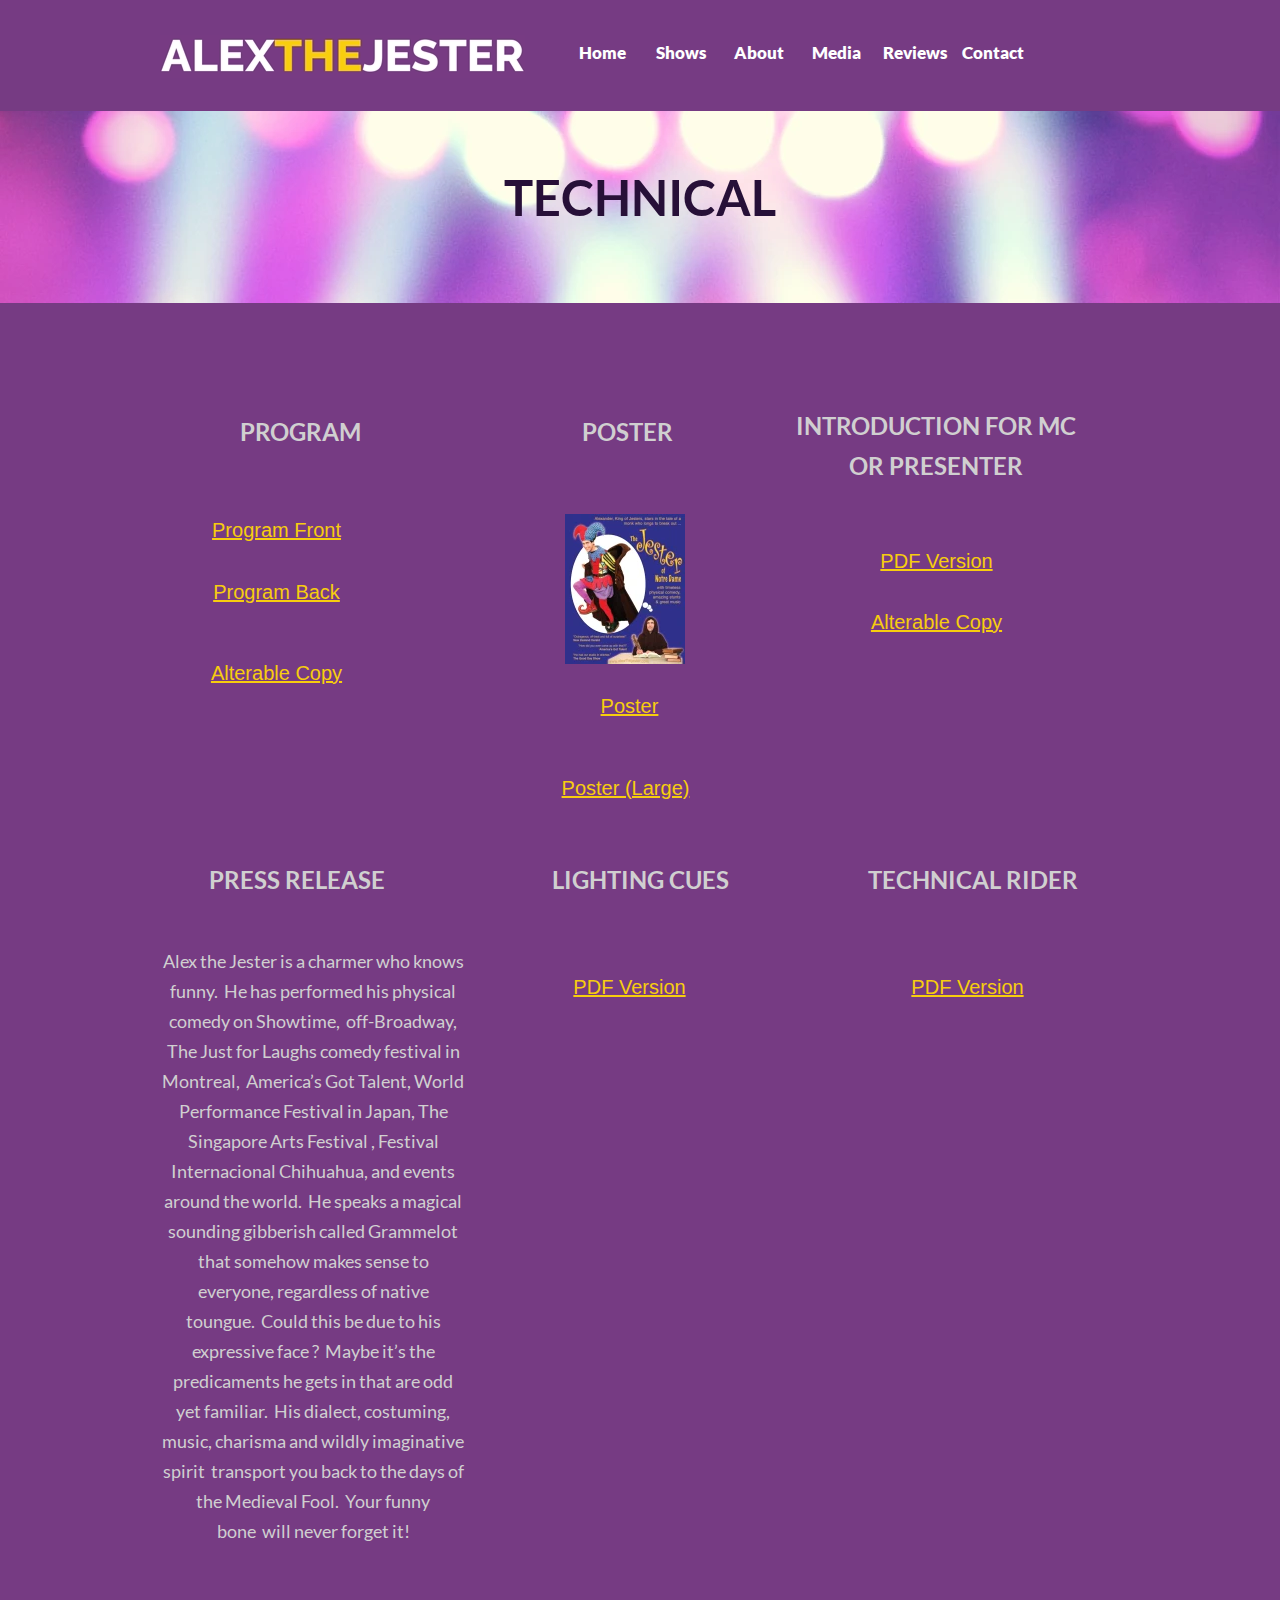
<file: docs/technical.html>
<!DOCTYPE html>
<html>
<head>
<meta charset="UTF-8">
<title>Technical</title>
<meta name="referrer" content="same-origin">
<meta name="robots" content="max-image-preview:large">
<meta name="viewport" content="width=device-width,initial-scale=1,shrink-to-fit=no">
<link rel="preload" href="css/Lato-Regular.woff2" as="font" crossorigin>
<style>html,body{-webkit-text-zoom:reset !important}@-webkit-keyframes fadeIn{0%{opacity:0}100%{opacity:1}}@keyframes fadeIn{0%{opacity:0}100%{opacity:1}}.fadeIn{-webkit-animation-name:fadeIn;animation-name:fadeIn}@-webkit-keyframes fadeOut{0%{opacity:1}100%{opacity:0}}@keyframes fadeOut{0%{opacity:1}100%{opacity:0}}.fadeOut{-webkit-animation-name:fadeOut;animation-name:fadeOut}.modal{margin-left:var(--sw);overflow:hidden}.popup::-webkit-scrollbar{display:none}.popup div::-webkit-scrollbar{display:none}
@font-face{font-display:block;font-family:"Lato";src:url('css/Lato-Regular.woff2') format('woff2'),url('css/Lato-Regular.woff') format('woff');font-weight:400}@font-face{font-display:block;font-family:"Lato";src:url('css/Lato-Black.woff2') format('woff2'),url('css/Lato-Black.woff') format('woff');font-weight:900}@font-face{font-display:block;font-family:"Lato";src:url('css/Lato-Bold.woff2') format('woff2'),url('css/Lato-Bold.woff') format('woff');font-weight:700}@font-face{font-display:block;font-family:"Lato";src:url('css/Lato-LightItalic.woff2') format('woff2'),url('css/Lato-LightItalic.woff') format('woff');font-weight:300;font-style:italic}body>div{font-size:0}p,span,h1,h2,h3,h4,h5,h6,a,li{margin:0;word-spacing:normal;word-wrap:break-word;-ms-word-wrap:break-word;pointer-events:auto;-ms-text-size-adjust:none !important;-moz-text-size-adjust:none !important;-webkit-text-size-adjust:none !important;text-size-adjust:none !important;max-height:10000000px}sup{font-size:inherit;vertical-align:baseline;position:relative;top:-0.4em}sub{font-size:inherit;vertical-align:baseline;position:relative;top:0.4em}ul{display:block;word-spacing:normal;word-wrap:break-word;line-break:normal;list-style-type:none;padding:0;margin:0;-moz-padding-start:0;-khtml-padding-start:0;-webkit-padding-start:0;-o-padding-start:0;-padding-start:0;-webkit-margin-before:0;-webkit-margin-after:0}li{display:block;white-space:normal}[data-marker]::before{content:attr(data-marker) ' ';-webkit-user-select:none;-khtml-user-select:none;-moz-user-select:none;-ms-user-select:none;-o-user-select:none;user-select:none}li p{-webkit-touch-callout:none;-webkit-user-select:none;-khtml-user-select:none;-moz-user-select:none;-ms-user-select:none;-o-user-select:none;user-select:none}form{display:inline-block}a{text-decoration:inherit;color:inherit;-webkit-tap-highlight-color:rgba(0,0,0,0)}textarea{resize:none}.shm-l{float:left;clear:left}.shm-r{float:right;clear:right}.btf{display:none}.plyr{min-width:0 !important}html{font-family:sans-serif}body{font-size:0;margin:0;--z:1;zoom:var(--z)}audio,video{display:inline-block;vertical-align:baseline}audio:not([controls]){display:none;height:0}[hidden],template{display:none}a{background:0 0;outline:0}b,strong{font-weight:700}dfn{font-style:italic}h1,h2,h3,h4,h5,h6{font-size:1em;line-height:1;margin:0}img{border:0}svg:not(:root){overflow:hidden}button,input,optgroup,select,textarea{color:inherit;font:inherit;margin:0}button{overflow:visible}button,select{text-transform:none}button,html input[type=button],input[type=submit]{-webkit-appearance:button;cursor:pointer;box-sizing:border-box;white-space:normal}input[type=date],input[type=email],input[type=number],input[type=password],input[type=text],textarea{-webkit-appearance:none;appearance:none;box-sizing:border-box}button[disabled],html input[disabled]{cursor:default}button::-moz-focus-inner,input::-moz-focus-inner{border:0;padding:0}input{line-height:normal}input[type=checkbox],input[type=radio]{box-sizing:border-box;padding:0}input[type=number]::-webkit-inner-spin-button,input[type=number]::-webkit-outer-spin-button{height:auto}input[type=search]{-webkit-appearance:textfield;-moz-box-sizing:content-box;-webkit-box-sizing:content-box;box-sizing:content-box}input[type=search]::-webkit-search-cancel-button,input[type=search]::-webkit-search-decoration{-webkit-appearance:none}textarea{overflow:auto;box-sizing:border-box;border-color:#ddd}optgroup{font-weight:700}table{border-collapse:collapse;border-spacing:0}td,th{padding:0}blockquote{margin-block-start:0;margin-block-end:0;margin-inline-start:0;margin-inline-end:0}:-webkit-full-screen-ancestor:not(iframe){-webkit-clip-path:initial !important}
html{-webkit-font-smoothing:antialiased; -moz-osx-font-smoothing:grayscale}.menu-content{cursor:pointer;position:relative}li{-webkit-tap-highlight-color:rgba(0,0,0,0)}
#b{background-color:#271038}.v33{display:block;vertical-align:top}.ps158{margin-top:0;top:0;position:-webkit-sticky;position:-moz-sticky;position:-o-sticky;position:-ms-sticky;position:sticky}.s200{width:100%;min-width:960px;height:111px;padding-bottom:0}.c42{border:0;-webkit-border-radius:0;-moz-border-radius:0;border-radius:0;background-color:#763b83}.z110{z-index:23;pointer-events:none}.ps159{display:inline-block;width:0;height:0}.ps160{position:relative;margin-top:23px}.s201{width:960px;margin-left:auto;margin-right:auto;min-height:65px}.v34{display:inline-block;vertical-align:top}.ps161{position:relative;margin-left:0;margin-top:0}.s202{min-width:871px;width:871px;min-height:65px}.ps162{position:relative;margin-left:0;margin-top:10px}.s203{min-width:365px;width:365px;min-height:46px;height:46px}.z111{z-index:24;pointer-events:auto}.a10{display:block}.i22{position:absolute;left:0;width:365px;height:43px;top:2px;border:0}.v35{display:inline-block;vertical-align:top;overflow:visible}.ps163{position:relative;margin-left:39px;margin-top:0}.s204{min-width:467px;width:467px;height:65px}.z112{z-index:25;pointer-events:auto}.ps164{position:relative;margin-left:0;margin-top:0}.s205{min-width:0;width:0;min-height:0;height:0}.m10{padding:0px 0px 0px 0px}.s206{min-width:33px;width:0;height:0}.mcv14{display:none}.v36{display:none;vertical-align:top}.ps166{position:relative;margin-left:0;margin-top:35px}.s208{min-width:33px;width:33px;overflow:hidden;height:19px}.z114{pointer-events:auto}.p15{text-indent:0;padding-bottom:0;padding-right:0;text-align:center}.f55{font-family:Lato;font-size:12px;font-size:calc(12px * var(--f));line-height:1.334;font-weight:400;font-style:normal;text-decoration:none;text-transform:none;letter-spacing:normal;color:transparent;background-color:initial;text-shadow:none}.v37{display:inline-block;vertical-align:top}.s209{min-width:467px;width:467px;min-height:65px;height:65px}.z115{z-index:9999}.ml10{outline:0}.s210{min-width:77px;width:77px;height:65px}.mcv15{display:inline-block}.s211{min-width:77px;width:77px;min-height:65px}.z116{pointer-events:none}.ps167{position:relative;margin-left:0;margin-top:19px}.s212{min-width:77px;width:77px;overflow:hidden;height:26px}.f56{font-family:Lato;font-size:17px;font-size:calc(17px * var(--f));line-height:1.295;font-weight:900;font-style:normal;text-decoration:none;text-transform:none;letter-spacing:normal;color:#feffff;background-color:initial;text-shadow:none}.ps168{position:relative;margin-left:1px;margin-top:0}.ps169{position:relative;margin-top:0}.s213{width:100%;min-width:960px;min-height:192px;padding-bottom:0}.c45{border:0;-webkit-border-radius:0;-moz-border-radius:0;border-radius:0;background-image:url(images/spotlights-blurred-1280.jpg);background-color:#271038;background-repeat:no-repeat;background-position:50% 50%}.z117{z-index:3;pointer-events:none}.webp .c45{background-image:url(images/spotlights-blurred-1280.webp)}.ps170{position:relative;margin-top:45px}.s214{width:960px;margin-left:auto;margin-right:auto;min-height:98px}.ps171{position:relative;margin-left:180px;margin-top:0}.s215{min-width:600px;width:600px;overflow:hidden;height:98px}.f57{font-family:Lato;font-size:49px;font-size:calc(49px * var(--f));line-height:1.695;font-weight:700;font-style:normal;text-decoration:none;text-transform:none;letter-spacing:normal;color:#271038;background-color:initial;text-shadow:none}.s216{width:100%;min-width:960px;min-height:1382px;padding-bottom:0}.z118{z-index:5;pointer-events:none}.ps172{position:relative;margin-top:103px}.s217{width:960px;margin-left:auto;margin-right:auto;height:1166px}.ps173{position:relative;margin-left:63px;margin-top:0}.s218{min-width:867px;width:867px;min-height:101px}.ps174{position:relative;margin-left:0;margin-top:6px}.s219{min-width:155px;width:155px;overflow:hidden;height:68px}.f58{font-family:Lato;font-size:24px;font-size:calc(24px * var(--f));line-height:1.668;font-weight:700;font-style:normal;text-decoration:none;text-transform:none;letter-spacing:normal;color:#d0cfd0;background-color:initial;text-shadow:none}.ps175{position:relative;margin-left:172px;margin-top:6px}.s220{min-width:155px;width:155px;overflow:hidden;height:68px}.ps176{position:relative;margin-left:77px;margin-top:0}.s221{min-width:308px;width:308px;overflow:hidden;height:101px}.ps177{position:relative;margin-left:41px;margin-top:7px}.s222{min-width:811px;width:811px;min-height:220px}.ps178{position:relative;margin-left:0;margin-top:0}.s223{min-width:151px;width:151px;min-height:183px;line-height:0}.s224{min-width:151px;width:151px;overflow:hidden;height:40px}.z119{z-index:7;pointer-events:auto}.f59{font-family:Arial, Helvetica, sans-serif;font-size:20px;font-size:calc(20px * var(--f));line-height:1.601;font-weight:400;font-style:normal;text-decoration:underline;text-transform:none;letter-spacing:normal;color:#f7cd0e;background-color:initial;text-shadow:none}.ps179{position:relative;margin-left:0;margin-top:22px}.z120{z-index:8;pointer-events:auto}.ps180{position:relative;margin-left:0;margin-top:41px}.s225{min-width:151px;width:151px;overflow:hidden;height:40px}.z121{z-index:9;pointer-events:auto}.ps181{position:relative;margin-left:173px;margin-top:0}.s226{min-width:200px;width:200px;min-height:220px;line-height:0}.ps182{position:relative;margin-left:0;margin-top:0}.s227{min-width:200px;width:200px;min-height:150px;height:150px}.z122{z-index:10;pointer-events:auto}.i23{position:absolute;left:40px;width:120px;height:150px;top:0;border:0}.ps183{position:relative;margin-left:29px;margin-top:26px}.s228{min-width:151px;width:151px;overflow:hidden;height:44px}.z123{z-index:13;pointer-events:auto}.ps184{position:relative;margin-left:136px;margin-top:31px}.s229{min-width:151px;width:151px;min-height:100px;line-height:0}.s230{min-width:151px;width:151px;overflow:hidden;height:44px}.z124{z-index:15;pointer-events:auto}.ps185{position:relative;margin-left:0;margin-top:17px}.s231{min-width:151px;width:151px;overflow:hidden;height:39px}.z125{z-index:16;pointer-events:auto}.ps186{position:relative;margin-left:390px;margin-top:38px}.s232{min-width:151px;width:151px;overflow:hidden;height:44px}.z126{z-index:11;pointer-events:auto}.ps187{position:relative;margin-left:0;margin-top:44px}.s233{min-width:949px;width:949px;min-height:68px}.s234{min-width:273px;width:273px;overflow:hidden;height:68px}.ps188{position:relative;margin-left:71px;margin-top:0}.s235{min-width:273px;width:273px;overflow:hidden;height:68px}.ps189{position:relative;margin-left:59px;margin-top:0}.s236{min-width:273px;width:273px;overflow:hidden;height:68px}.ps190{position:relative;margin-left:0;margin-top:18px}.s237{min-width:883px;width:883px;min-height:626px}.s238{min-width:306px;width:306px;overflow:hidden;height:626px}.z127{z-index:22;pointer-events:auto}.f60{font-family:Lato;font-size:18px;font-size:calc(18px * var(--f));line-height:1.668;font-weight:400;font-style:normal;text-decoration:none;text-transform:none;letter-spacing:normal;color:#d0cfd0;background-color:initial;text-shadow:none}.ps191{position:relative;margin-left:88px;margin-top:25px}.s239{min-width:151px;width:151px;overflow:hidden;height:44px}.z128{z-index:18;pointer-events:auto}.ps192{position:relative;margin-left:187px;margin-top:25px}.z129{z-index:20;pointer-events:auto}body{--d:0;--s:960}@media (max-width:959px) {.s200{min-width:320px;height:55px}.ps160{margin-top:13px}.s201{width:320px;min-height:30px}.ps161{margin-left:12px}.s202{min-width:301px;width:301px;min-height:30px}.ps162{margin-top:0}.s203{min-width:200px;width:200px;min-height:30px;height:30px}.i22{width:200px;height:24px;top:3px}.ps163{margin-left:189px;margin-top:-30px}.s204{min-width:112px;width:112px;height:30px}.s205{min-width:112px;width:112px;min-height:30px;height:30px}.s206{min-width:112px;width:112px;height:30px}.mcv14{display:inline-block}.v36{display:inline-block}.ps165{position:relative;margin-left:0;margin-top:0}.s207{min-width:112px;width:112px;min-height:30px}.c44{border:0;-webkit-border-radius:0;-moz-border-radius:0;border-radius:0;background-image:url(images/hamburger-gray-30.png);background-color:transparent;background-repeat:no-repeat;background-position:50% 50%;background-size:contain}.z113{pointer-events:none}.webp .c44{background-image:url(images/hamburger-gray-30.webp)}.ps166{margin-top:11px}.s208{min-width:112px;width:112px;height:7px}.f55{font-size:4px;font-size:calc(4px * var(--f));line-height:1.251}.v37{display:none}.s209{min-width:122px;width:122px;min-height:288px;height:288px}.s210{min-width:122px;width:122px;height:48px}.s211{min-width:122px;width:122px;min-height:48px}.ps167{margin-top:6px}.s212{min-width:122px;width:122px;height:35px}.f56{font-size:27px;font-size:calc(27px * var(--f));line-height:1.223}.ps168{margin-left:0}.s213{min-width:320px;min-height:88px}.ps170{margin-top:17px}.s214{width:320px;min-height:49px}.ps171{margin-left:0}.s215{min-width:320px;width:320px;height:49px}.f57{font-size:24px;font-size:calc(24px * var(--f));line-height:1.668}.s216{min-width:320px;min-height:2812px}.ps172{margin-top:20px}.s217{width:320px;height:2592px}.ps173{margin-left:0}.s218{min-width:320px;width:320px;min-height:960px}.ps174{margin-top:576px}.s219{min-width:320px;width:320px;height:62px}.ps175{margin-left:0;margin-top:-638px}.s220{min-width:320px;width:320px;height:44px}.ps176{margin-left:12px;margin-top:214px}.s221{min-width:296px;width:296px;height:108px}.ps177{margin-left:0;margin-top:-899px}.s222{min-width:320px;width:320px;min-height:1018px}.ps178{margin-top:577px}.s223{min-width:320px;width:320px;min-height:168px}.s224{min-width:320px;width:320px;height:51px}.f59{font-size:24px;font-size:calc(24px * var(--f));line-height:1.584}.ps179{margin-top:0}.ps180{margin-top:0}.s225{min-width:320px;width:320px;height:66px}.ps181{margin-left:0;margin-top:-745px}.s226{min-width:320px;width:320px;min-height:385px}.ps182{margin-left:6px}.s227{min-width:314px;width:314px;min-height:310px;height:310px}.i23{left:33px;width:248px;height:310px}.ps183{margin-left:0;margin-top:23px}.s228{min-width:320px;width:320px;height:52px}.ps184{margin-left:0;margin-top:154px}.s229{min-width:320px;width:320px;min-height:119px}.s230{min-width:320px;width:320px;height:55px}.ps185{margin-top:0}.s231{min-width:320px;width:320px;height:64px}.ps186{margin-left:0;margin-top:-624px}.s232{min-width:320px;width:320px;height:51px}.ps187{margin-top:69px}.s233{min-width:320px;width:320px;min-height:1378px}.s234{min-width:320px;width:320px;height:48px}.ps188{margin-left:0;margin-top:1051px}.s235{min-width:320px;width:320px;height:58px}.ps189{margin-left:0;margin-top:171px}.s236{min-width:320px;width:320px;height:50px}.ps190{margin-top:-1310px}.s237{min-width:320px;width:320px;min-height:1376px}.s238{min-width:302px;width:302px;height:977px}.f60{font-size:22px;font-size:calc(22px * var(--f));line-height:1.683}.ps191{margin-left:0;margin-top:119px}.s239{min-width:320px;width:320px;height:67px}.ps192{margin-left:0;margin-top:162px}body{--d:1;--s:320}}@media (max-width:959px) and (-webkit-min-device-pixel-ratio:1.7), (max-width:959px) and (min-resolution:144dpi) {.c44{background-image:url(images/hamburger-gray-60.png);background-size:contain}.webp .c44{background-image:url(images/hamburger-gray-60.webp)}}</style>
<script>!function(){var A=new Image;A.onload=A.onerror=function(){1!=A.height&&document.body.classList.remove("webp")},A.src="[data-uri]"}();
</script>
<link onload="this.media='all';this.onload=null;" rel="stylesheet" href="css/site.a15ab7.css" media="print">
</head>
<body class="webp" id="b">
<script>var p=document.createElement("P");p.innerHTML="&nbsp;",p.style.cssText="position:fixed;visible:hidden;font-size:100px;zoom:1",document.body.appendChild(p);var rsz=function(e){return function(){var r=Math.trunc(1e3/parseFloat(window.getComputedStyle(e).getPropertyValue("font-size")))/10,t=document.body;r!=t.style.getPropertyValue("--f")&&t.style.setProperty("--f",r)}}(p);if("ResizeObserver"in window){var ro=new ResizeObserver(rsz);ro.observe(p)}else if("requestAnimationFrame"in window){var raf=function(){rsz(),requestAnimationFrame(raf)};requestAnimationFrame(raf)}else setInterval(rsz,100);</script>

<script>!function(){var e=function(){var e=document.body;e.style.setProperty("--z",1);var t=window.innerWidth,n=getComputedStyle(e).getPropertyValue("--s");if(320==n){if(t<320)return;t=Math.min(479,t)}else if(480==n){if(t<480)return;t=Math.min(610,t)}else t=n;e.style.setProperty("--z",Math.trunc(t/n*1e3)/1e3)};window.addEventListener?window.addEventListener("resize",e,!0):window.onscroll=e,e()}();</script>

<div data-block-group="0" class="v33 ps158 s200 c42 z110">
<div class="ps159">
</div>
<div class="ps160 v33 s201">
<div class="v34 ps161 s202">
<div class="v34 ps162 s203 c43 z111">
<a href="#" class="a10"><picture><source srcset="images/purple-200.webp 1x, images/purple-400.webp 2x" type="image/webp" media="(max-width:959px)"><source srcset="images/purple-200.png 1x, images/purple-400.png 2x" media="(max-width:959px)"><source srcset="images/purple-365.webp 1x, images/purple-730.webp 2x" type="image/webp" media="(min-width:960px)"><source srcset="images/purple-365.png 1x, images/purple-730.png 2x" media="(min-width:960px)"><img src="images/purple-730.png" class="i22"></picture></a>
</div>
<div class="v35 ps163 s204 z112">
<ul class="menu-dropdown-1 v34 ps164 s205 m10" id="m2">
<li class="v34 ps164 s206">
<div class="menu-content mcv14">
<div class="v36 ps165 s207 c44 z113">
<div class="v34 ps166 s208 c43 z114">
<p class="p15 f55">Menu</p>
</div>
</div>
</div>
<ul class="menu-dropdown-2 v37 ps164 s209 m10 z115" id="m3">
<li class="v34 ps164 s210">
<a href="./" class="ml10"><div class="menu-content mcv15"><div class="v34 ps164 s211 c42 z116"><div class="v34 ps167 s212 c43 z114"><p class="p15 f56">Home</p></div></div></div></a>
</li>
<li class="v34 ps168 s210">
<a href="shows.html" class="ml10"><div class="menu-content mcv15"><div class="v34 ps164 s211 c42 z116"><div class="v34 ps167 s212 c43 z114"><p class="p15 f56">Shows</p></div></div></div></a>
</li>
<li class="v34 ps168 s210">
<a href="about.html" class="ml10"><div class="menu-content mcv15"><div class="v34 ps164 s211 c42 z116"><div class="v34 ps167 s212 c43 z114"><p class="p15 f56">About</p></div></div></div></a>
</li>
<li class="v34 ps168 s210">
<a href="media.html" class="ml10"><div class="menu-content mcv15"><div class="v34 ps164 s211 c42 z116"><div class="v34 ps167 s212 c43 z114"><p class="p15 f56">Media</p></div></div></div></a>
</li>
<li class="v34 ps168 s210">
<a href="reviews.html" class="ml10"><div class="menu-content mcv15"><div class="v34 ps164 s211 c42 z116"><div class="v34 ps167 s212 c43 z114"><p class="p15 f56">Reviews</p></div></div></div></a>
</li>
<li class="v34 ps168 s210">
<a href="contact.html" class="ml10"><div class="menu-content mcv15"><div class="v34 ps164 s211 c42 z116"><div class="v34 ps167 s212 c43 z114"><p class="p15 f56">Contact</p></div></div></div></a>
</li>
</ul>
</li>
</ul>
</div>
</div>
</div>
</div>
<div data-block-group="0" class="v33 ps169 s213 c45 z117">
<div class="ps159">
</div>
<div class="ps170 v33 s214">
<div class="v34 ps171 s215 c43 z114">
<p class="p15 f57">TECHNICAL</p>
</div>
</div>
</div>
<div data-block-group="0" class="v33 ps169 s216 c42 z118">
<div class="ps159">
</div>
<div class="ps172 v33 s217">
<div class="v34 ps173 s218">
<div class="v34 ps174 s219 c43 z114">
<p class="p15 f58">PROGRAM</p>
</div>
<div class="v34 ps175 s220 c43 z114">
<p class="p15 f58">POSTER</p>
</div>
<div class="v34 ps176 s221 c43 z114">
<p class="p15 f58">INTRODUCTION FOR MC OR PRESENTER</p>
</div>
</div>
<div class="v34 ps177 s222">
<div class="v34 ps178 s223">
<div class="v34 ps164 s224 c43 z119">
<p class="p15"><a href="download/jester-program-front.pdf" class="f59">Program Front</a></p>
</div>
<div class="v34 ps179 s224 c43 z120">
<p class="p15"><a href="download/jester-program-back.pdf" class="f59">Program Back</a></p>
</div>
<div class="v34 ps180 s225 c43 z121">
<p class="p15"><a href="download/jester-program-copy-ez-to-change.rtf" class="f59">Alterable Copy</a></p>
</div>
</div>
<div class="v34 ps181 s226">
<div class="v34 ps182 s227 c43 z122">
<a href="download/jester-poster-3quotes-v1.pdf" class="a10"><picture><source srcset="images/poster-thumbnail-248.webp 1x" type="image/webp" media="(max-width:959px)"><source srcset="images/poster-thumbnail-248.jpg 1x" media="(max-width:959px)"><source srcset="images/poster-thumbnail-120.webp 1x" type="image/webp" media="(min-width:960px)"><source srcset="images/poster-thumbnail-120.jpg 1x" media="(min-width:960px)"><img src="images/poster-thumbnail-120.jpg" class="i23"></picture></a>
</div>
<div class="v34 ps183 s228 c43 z123">
<p class="p15"><a href="download/jester_poster-3quotes-v1_compressedy.jpeg" class="f59">Poster</a></p>
</div>
</div>
<div class="v34 ps184 s229">
<div class="v34 ps164 s230 c43 z124">
<p class="p15"><a href="download/jester-intro-for-presenter.pdf" class="f59">PDF Version</a></p>
</div>
<div class="v34 ps185 s231 c43 z125">
<p class="p15"><a href="download/jester-intro-ez-to-change.rtf" class="f59">Alterable Copy</a></p>
</div>
</div>
</div>
<div class="v34 ps186 s232 c43 z126">
<p class="p15"><a href="download/jester-poster-3quotes-v1.pdf" class="f59">Poster (Large)</a></p>
</div>
<div class="v34 ps187 s233">
<div class="v34 ps164 s234 c43 z114">
<p class="p15 f58">PRESS RELEASE</p>
</div>
<div class="v34 ps188 s235 c43 z114">
<p class="p15 f58">LIGHTING CUES</p>
</div>
<div class="v34 ps189 s236 c43 z114">
<p class="p15 f58">TECHNICAL RIDER</p>
</div>
</div>
<div class="v34 ps190 s237">
<div class="v34 ps182 s238 c43 z127">
<p class="p15 f60">Alex the Jester is a charmer who knows funny.  He has performed his physical comedy on Showtime,  off-Broadway, The Just for Laughs comedy festival in Montreal,  America’s Got Talent, World Performance Festival in Japan, The Singapore Arts Festival , Festival Internacional Chihuahua, and events around the world.  He speaks a magical sounding gibberish called Grammelot that somehow makes sense to everyone, regardless of native toungue.  Could this be due to his expressive face ?  Maybe it’s the predicaments he gets in that are odd yet familiar.  His dialect, costuming, music, charisma and wildly imaginative spirit  transport you back to the days of the Medieval Fool.  Your funny bone  will never forget it!</p>
</div>
<div class="v34 ps191 s239 c43 z128">
<p class="p15"><a href="download/lighting-aug-2014-doc.pdf" class="f59">PDF Version</a></p>
</div>
<div class="v34 ps192 s232 c43 z129">
<p class="p15"><a href="download/tech-rider-smaller-theaters-2014.pdf" class="f59">PDF Version</a></p>
</div>
</div>
</div>
</div>
<div id="popup5" style="visibility:hidden;transform:translate3d(-999999px,0,0)" data-popup-type="2" data-popup-group="0" class="btf ps1">
<div onclick="event.stopPropagation()" class="popup v1 ps2 s1 c1">
<div class="c2">
<div class="ps3 v2 s2 z1">
<div class="v3 ps4 s3">
<div class="v4 ps5 s4 z68">
<ul class="menu-dropdown v3 ps4 s195 m9" id="m1">
<li class="v3 ps4 s196">
<a onclick="pop.openClosePopup('popup5')" style="cursor:pointer;" href="./" class="ml9"><div class="menu-content mcv13"><div class="v3 ps4 s197 c41 z1"><div class="v3 ps155 s198 c18 z109"><p class="p14 f53">Home</p></div></div></div></a>
</li>
<li class="v32 ps156 s196">
<a onclick="pop.openClosePopup('popup5')" style="cursor:pointer;" href="shows.html" class="ml9"><div class="menu-content mcv13"><div class="v3 ps4 s197 c41 z1"><div class="v3 ps157 s199 c18 z109"><p class="p14 f54">Shows</p></div></div></div></a>
</li>
<li class="v32 ps156 s196">
<a onclick="pop.openClosePopup('popup5')" style="cursor:pointer;" href="about.html" class="ml9"><div class="menu-content mcv13"><div class="v3 ps4 s197 c41 z1"><div class="v3 ps157 s199 c18 z109"><p class="p14 f54">About</p></div></div></div></a>
</li>
<li class="v32 ps156 s196">
<a onclick="pop.openClosePopup('popup5')" style="cursor:pointer;" href="media.html" class="ml9"><div class="menu-content mcv13"><div class="v3 ps4 s197 c41 z1"><div class="v3 ps157 s199 c18 z109"><p class="p14 f54">Media</p></div></div></div></a>
</li>
<li class="v32 ps156 s196">
<a onclick="pop.openClosePopup('popup5')" style="cursor:pointer;" href="#" class="ml9"><div class="menu-content mcv13"><div class="v3 ps4 s197 c41 z1"><div class="v3 ps157 s199 c18 z109"><p class="p14 f54">Technical</p></div></div></div></a>
</li>
<li class="v32 ps156 s196">
<a onclick="pop.openClosePopup('popup5')" style="cursor:pointer;" href="reviews.html" class="ml9"><div class="menu-content mcv13"><div class="v3 ps4 s197 c41 z1"><div class="v3 ps157 s199 c18 z109"><p class="p14 f54">Reviews</p></div></div></div></a>
</li>
<li class="v32 ps156 s196">
<a onclick="pop.openClosePopup('popup5')" style="cursor:pointer;" href="contact.html" class="ml9"><div class="menu-content mcv13"><div class="v3 ps4 s197 c41 z1"><div class="v3 ps157 s199 c18 z109"><p class="p14 f54">Contact</p></div></div></div></a>
</li>
<li class="v32 ps156 s196">
<a onclick="pop.openClosePopup('popup5')" style="cursor:pointer;" href="whatisgrammelot.html" class="ml9"><div class="menu-content mcv13"><div class="v3 ps4 s197 c41 z1"><div class="v3 ps157 s199 c18 z109"><p class="p14 f54">WhatIsGrammelot</p></div></div></div></a>
</li>
<li class="v32 ps156 s196">
<a onclick="pop.openClosePopup('popup5')" style="cursor:pointer;" href="theatres.html" class="ml9"><div class="menu-content mcv13"><div class="v3 ps4 s197 c41 z1"><div class="v3 ps157 s199 c18 z109"><p class="p14 f54">Theatres</p></div></div></div></a>
</li>
<li class="v32 ps156 s196">
<a onclick="pop.openClosePopup('popup5')" style="cursor:pointer;" href="corporateevents.html" class="ml9"><div class="menu-content mcv13"><div class="v3 ps4 s197 c41 z1"><div class="v3 ps157 s199 c18 z109"><p class="p14 f54">CorporateEvents</p></div></div></div></a>
</li>
<li class="v32 ps156 s196">
<a onclick="pop.openClosePopup('popup5')" style="cursor:pointer;" href="festivalsandfairs.html" class="ml9"><div class="menu-content mcv13"><div class="v3 ps4 s197 c41 z1"><div class="v3 ps157 s199 c18 z109"><p class="p14 f54">FestivalsAndFairs</p></div></div></div></a>
</li>
</ul>
</div>
<div class="v3 ps9 s10 c5 z70">
<a onclick="return pop&&pop.closePopup('popup5',event)" style="cursor:pointer;" href="#" class="a1"></a>
</div>
</div>
</div>
</div>
</div>
</div>
<div class="btf c6">
</div>
<script>var lwi=-1;function thresholdPassed(){var w=document.documentElement.clientWidth;var p=false;var cw=0;if(w>=960){cw++;}if(lwi!=cw){p=true;}lwi=cw;return p;}!function(){if("Promise"in window&&void 0!==window.performance){var e,t,r=document,n=function(){return r.createElement("link")},o=new Set,a=n(),i=a.relList&&a.relList.supports&&a.relList.supports("prefetch"),s=location.href.replace(/#[^#]+$/,"");o.add(s);var c=function(e){var t=location,r="http:",n="https:";if(e&&e.href&&e.origin==t.origin&&[r,n].includes(e.protocol)&&(e.protocol!=r||t.protocol!=n)){var o=e.pathname;if(!(e.hash&&o+e.search==t.pathname+t.search||"?preload=no"==e.search.substr(-11)||".html"!=o.substr(-5)&&".html"!=o.substr(-5)&&"/"!=o.substr(-1)))return!0}},u=function(e){var t=e.replace(/#[^#]+$/,"");if(!o.has(t)){if(i){var a=n();a.rel="prefetch",a.href=t,r.head.appendChild(a)}else{var s=new XMLHttpRequest;s.open("GET",t,s.withCredentials=!0),s.send()}o.add(t)}},p=function(e){return e.target.closest("a")},f=function(t){var r=t.relatedTarget;r&&p(t)==r.closest("a")||e&&(clearTimeout(e),e=void 0)},d={capture:!0,passive:!0};r.addEventListener("touchstart",function(e){t=performance.now();var r=p(e);c(r)&&u(r.href)},d),r.addEventListener("mouseover",function(r){if(!(performance.now()-t<1200)){var n=p(r);c(n)&&(n.addEventListener("mouseout",f,{passive:!0}),e=setTimeout(function(){u(n.href),e=void 0},80))}},d)}}();dpth="/";!function(){var e={},t={},n={};window.ld=function(a,r,o){var c=function(){"interactive"==document.readyState?(r&&r(),document.addEventListener("readystatechange",function(){"complete"==document.readyState&&o&&o()})):"complete"==document.readyState?(r&&r(),o&&o()):document.addEventListener("readystatechange",function(){"interactive"==document.readyState&&r&&r(),"complete"==document.readyState&&o&&o()})},d=(1<<a.length)-1,u=0,i=function(r){var o=a[r],i=function(){for(var t=0;t<a.length;t++){var r=(1<<t)-1;if((u&r)==r&&n[a[t]]){if(!e[a[t]]){var o=document.createElement("script");o.textContent=n[a[t]],document.body.appendChild(o),e[a[t]]=!0}if((u|=1<<t)==d)return c(),0}}return 1};if(null==t[o]){t[o]=[];var f=new XMLHttpRequest;f.open("GET",o,!0),f.onload=function(){n[o]=f.responseText,[].forEach.call(t[o],function(e){e()})},t[o].push(i),f.send()}else{if(e[o])return i();t[o].push(i)}return 1};if(a.length)for(var f=0;f<a.length&&i(f);f++);else c()}}();ld([],function(){!function(){var e=document.querySelectorAll('a[href^="#"]');[].forEach.call(e,function(e){e.addEventListener("click",function(t){var a=0;if(e.hash.length>1){var n=parseFloat(getComputedStyle(document.body).getPropertyValue("zoom"));n||(n=1);var o=e.hash.slice(1),r=document.getElementById(o);if(null===r&&null===(r=document.querySelector('[name="'+o+'"]')))return;var s=/chrome/i.test(navigator.userAgent);a=s?r.getBoundingClientRect().top*n+pageYOffset:(r.getBoundingClientRect().top+pageYOffset)*n}if("scrollBehavior"in document.documentElement.style)scroll({top:a,left:0,behavior:"smooth"});else if("requestAnimationFrame"in window){var u=pageYOffset,i=null;requestAnimationFrame(function e(t){i||(i=t);var n=(t-i)/400;scrollTo(0,u<a?(a-u)*n+u:u-(u-a)*n),n<1?requestAnimationFrame(e):scrollTo(0,a)})}else scrollTo(0,a);t.preventDefault()},!1)})}(),window.smoothScroll=function(e,t,a,n){e.stopImmediatePropagation();var o=(t=document.querySelector(t)).getBoundingClientRect().top,r=parseFloat(getComputedStyle(document.body).getPropertyValue("zoom"));r||(r=1);var s=/chrome/i.test(navigator.userAgent),u=window.pageYOffset,i=o*r+(s?0:u*(r-1)),c=null;function l(){m(window.performance.now?window.performance.now():Date.now())}function m(e){null===c&&(c=e);var t=(e-c)/1e3,o=function(e,t,a){switch(n){case"linear":break;case"easeInQuad":e*=e;break;case"easeOutQuad":e=1-(1-e)*(1-e);break;case"easeInCubic":e*=e*e;break;case"easeOutCubic":e=1-Math.pow(1-e,3);break;case"easeInOutCubic":e=e<.5?4*e*e*e:1-Math.pow(-2*e+2,3)/2;break;case"easeInQuart":e*=e*e*e;break;case"easeOutQuart":e=1-Math.pow(1-e,4);break;case"easeInOutQuart":e=e<.5?8*e*e*e*e:1-Math.pow(-2*e+2,4)/2;break;case"easeInQuint":e*=e*e*e*e;break;case"easeOutQuint":e=1-Math.pow(1-e,5);break;case"easeInOutQuint":e=e<.5?16*e*e*e*e*e:1-Math.pow(-2*e+2,5)/2;break;case"easeInCirc":e=1-Math.sqrt(1-Math.pow(e,2));break;case"easeOutCirc":e=Math.sqrt(1-Math.pow(0,2));break;case"easeInOutCirc":e=e<.5?(1-Math.sqrt(1-Math.pow(2*e,2)))/2:(Math.sqrt(1-Math.pow(-2*e+2,2))+1)/2;break;case"easeInOutQuad":default:e=e<.5?2*e*e:1-Math.pow(-2*e+2,2)/2}e>1&&(e=1);return t+a*e}(t/a,u,i);window.scrollTo(0,o),t<a&&("requestAnimationFrame"in window?requestAnimationFrame(m):setTimeout(l,1e3/120))}return"requestAnimationFrame"in window?requestAnimationFrame(m):setTimeout(l,1e3/120),!1};if(location.hash){var e=location.hash.replace("#",""),o=function(){var t=document.querySelectorAll('[name="'+e+'"]')[0];t&&t.scrollIntoView(),"0px"===window.getComputedStyle(document.body).getPropertyValue("min-width")&&setTimeout(o,100)};o()}});ld(["js/popup.931cb8.js"]);ld(["js/jquery.931cb8.js","js/jqueryui.931cb8.js","js/menu.931cb8.js","js/menu-dropdown-animations.931cb8.js","js/menu-dropdown.a15ab7.js","js/menu-dropdown-1.a15ab7.js","js/menu-dropdown-2.a15ab7.js"],function(){initMenu($('#m1')[0]);initMenu($('#m2')[0]);initMenu($('#m3')[0]);});</script>
</body>
</html>
</file>
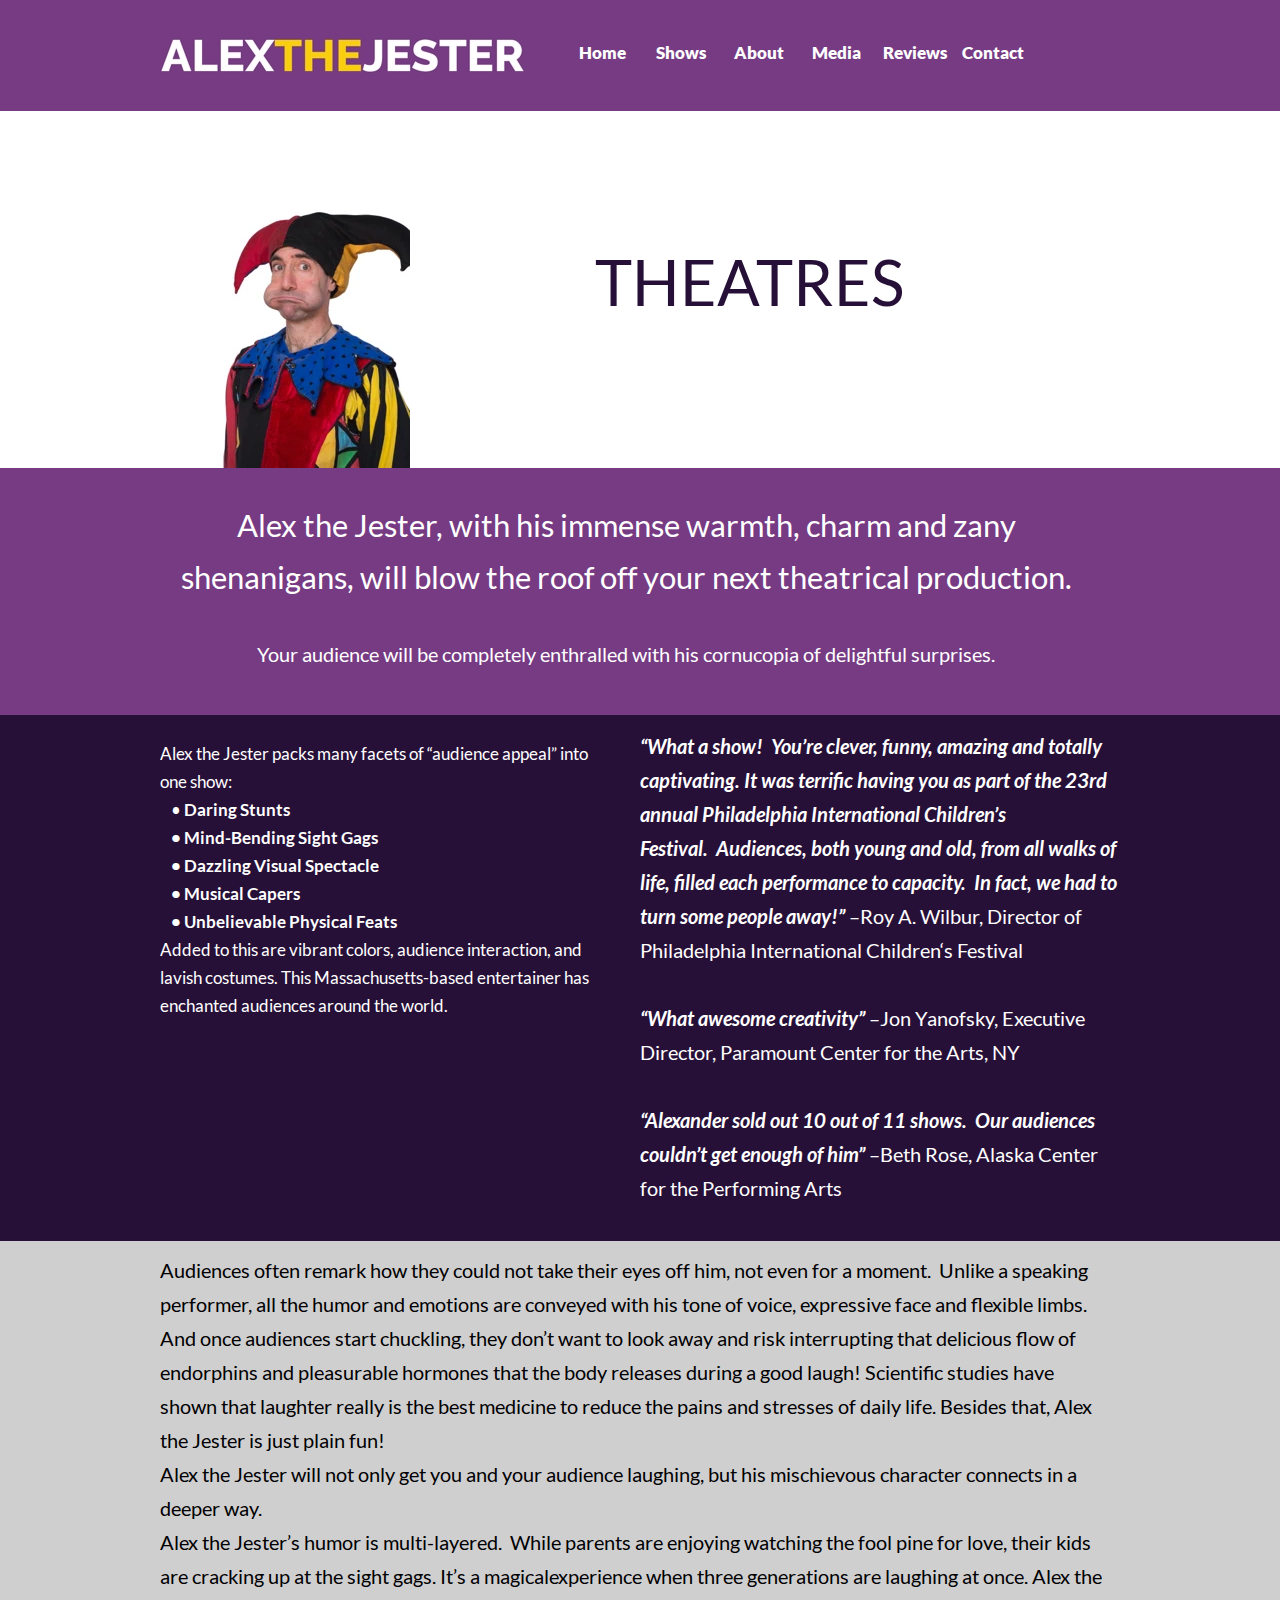
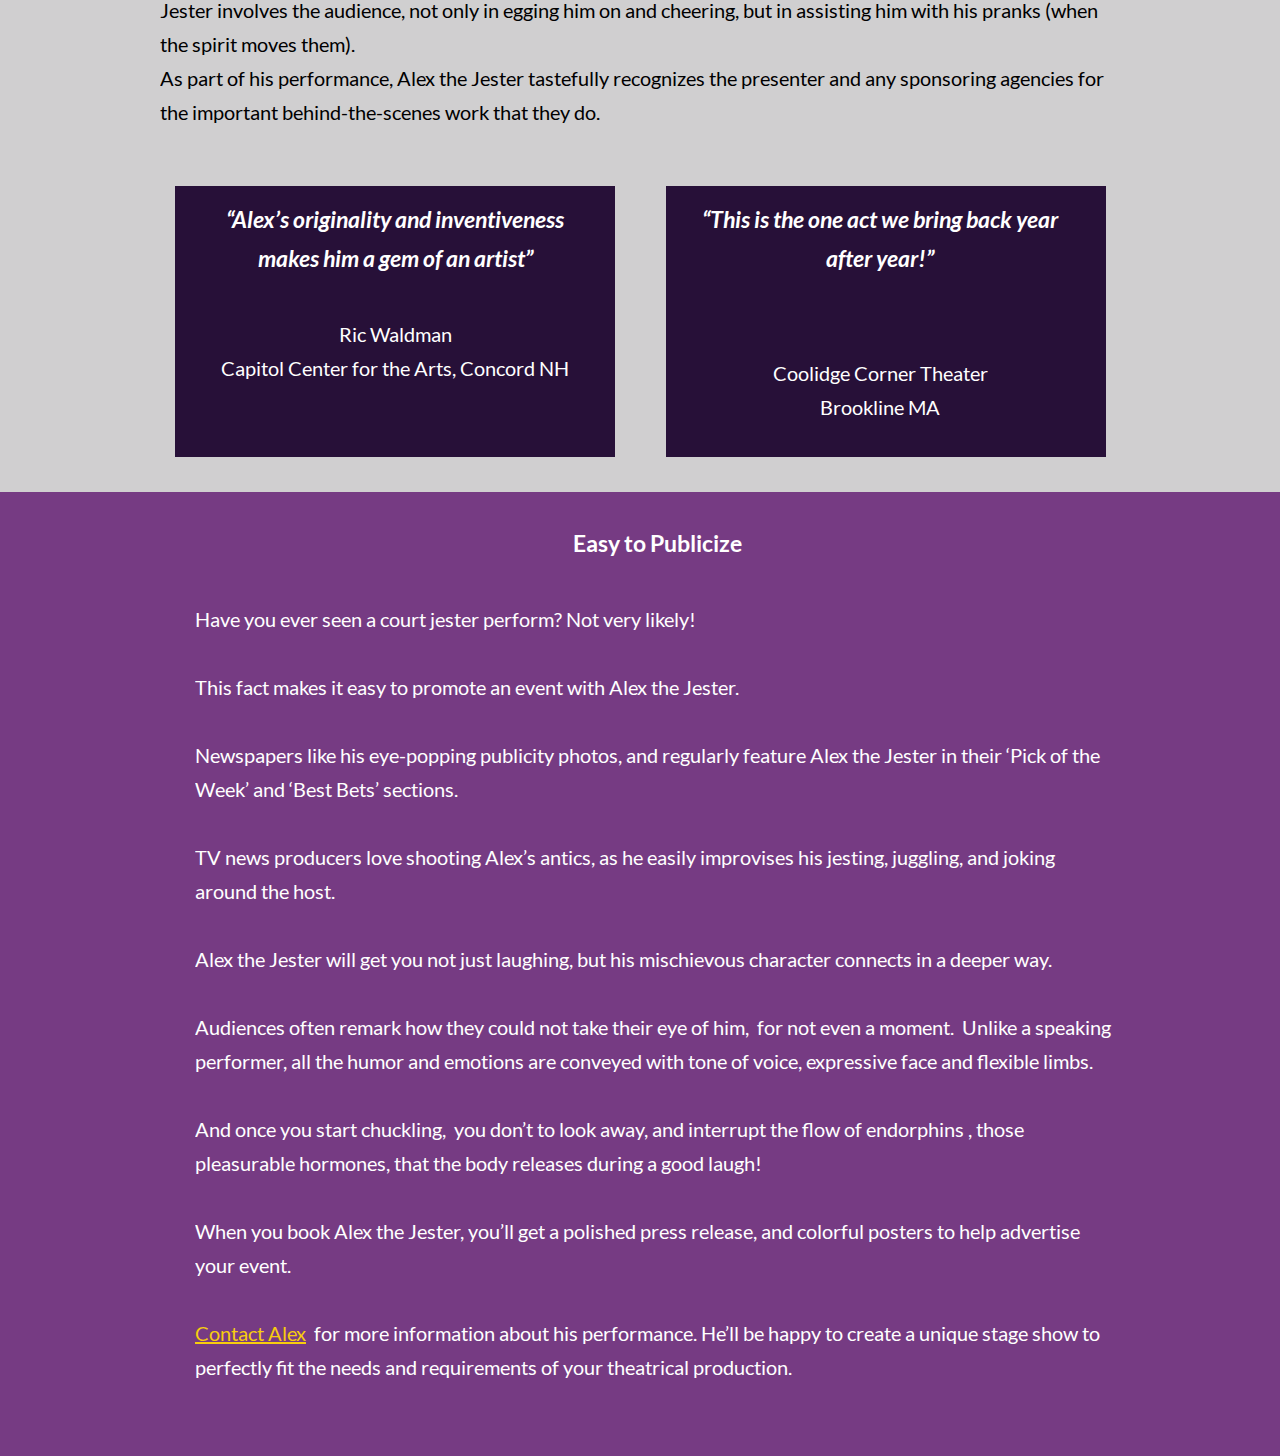
<file: docs/theatres.html>
<!DOCTYPE html>
<html>
<head>
<meta charset="UTF-8">
<title>Theatres</title>
<meta name="referrer" content="same-origin">
<meta name="robots" content="max-image-preview:large">
<meta name="viewport" content="width=device-width,initial-scale=1,shrink-to-fit=no">
<link rel="preload" href="css/Lato-Regular.woff2" as="font" crossorigin>
<link rel="preload" href="css/Lato-Italic.woff2" as="font" crossorigin>
<link rel="preload" href="css/Lato-BoldItalic.woff2" as="font" crossorigin>
<style>html,body{-webkit-text-zoom:reset !important}@-webkit-keyframes fadeIn{0%{opacity:0}100%{opacity:1}}@keyframes fadeIn{0%{opacity:0}100%{opacity:1}}.fadeIn{-webkit-animation-name:fadeIn;animation-name:fadeIn}@-webkit-keyframes fadeOut{0%{opacity:1}100%{opacity:0}}@keyframes fadeOut{0%{opacity:1}100%{opacity:0}}.fadeOut{-webkit-animation-name:fadeOut;animation-name:fadeOut}.modal{margin-left:var(--sw);overflow:hidden}.popup::-webkit-scrollbar{display:none}.popup div::-webkit-scrollbar{display:none}
@font-face{font-display:block;font-family:"Lato";src:url('css/Lato-Regular.woff2') format('woff2'),url('css/Lato-Regular.woff') format('woff');font-weight:400}@font-face{font-display:block;font-family:"Lato";src:url('css/Lato-Black.woff2') format('woff2'),url('css/Lato-Black.woff') format('woff');font-weight:900}@font-face{font-display:block;font-family:"Lato";src:url('css/Lato-Bold.woff2') format('woff2'),url('css/Lato-Bold.woff') format('woff');font-weight:700}@font-face{font-display:block;font-family:"Lato";src:url('css/Lato-LightItalic.woff2') format('woff2'),url('css/Lato-LightItalic.woff') format('woff');font-weight:300;font-style:italic}@font-face{font-display:block;font-family:"Lato";src:url('css/Lato-Italic.woff2') format('woff2'),url('css/Lato-Italic.woff') format('woff');font-weight:400;font-style:italic}@font-face{font-display:block;font-family:"Lato";src:url('css/Lato-BoldItalic.woff2') format('woff2'),url('css/Lato-BoldItalic.woff') format('woff');font-weight:700;font-style:italic}body>div{font-size:0}p,span,h1,h2,h3,h4,h5,h6,a,li{margin:0;word-spacing:normal;word-wrap:break-word;-ms-word-wrap:break-word;pointer-events:auto;-ms-text-size-adjust:none !important;-moz-text-size-adjust:none !important;-webkit-text-size-adjust:none !important;text-size-adjust:none !important;max-height:10000000px}sup{font-size:inherit;vertical-align:baseline;position:relative;top:-0.4em}sub{font-size:inherit;vertical-align:baseline;position:relative;top:0.4em}ul{display:block;word-spacing:normal;word-wrap:break-word;line-break:normal;list-style-type:none;padding:0;margin:0;-moz-padding-start:0;-khtml-padding-start:0;-webkit-padding-start:0;-o-padding-start:0;-padding-start:0;-webkit-margin-before:0;-webkit-margin-after:0}li{display:block;white-space:normal}[data-marker]::before{content:attr(data-marker) ' ';-webkit-user-select:none;-khtml-user-select:none;-moz-user-select:none;-ms-user-select:none;-o-user-select:none;user-select:none}li p{-webkit-touch-callout:none;-webkit-user-select:none;-khtml-user-select:none;-moz-user-select:none;-ms-user-select:none;-o-user-select:none;user-select:none}form{display:inline-block}a{text-decoration:inherit;color:inherit;-webkit-tap-highlight-color:rgba(0,0,0,0)}textarea{resize:none}.shm-l{float:left;clear:left}.shm-r{float:right;clear:right}.btf{display:none}.plyr{min-width:0 !important}html{font-family:sans-serif}body{font-size:0;margin:0;--z:1;zoom:var(--z)}audio,video{display:inline-block;vertical-align:baseline}audio:not([controls]){display:none;height:0}[hidden],template{display:none}a{background:0 0;outline:0}b,strong{font-weight:700}dfn{font-style:italic}h1,h2,h3,h4,h5,h6{font-size:1em;line-height:1;margin:0}img{border:0}svg:not(:root){overflow:hidden}button,input,optgroup,select,textarea{color:inherit;font:inherit;margin:0}button{overflow:visible}button,select{text-transform:none}button,html input[type=button],input[type=submit]{-webkit-appearance:button;cursor:pointer;box-sizing:border-box;white-space:normal}input[type=date],input[type=email],input[type=number],input[type=password],input[type=text],textarea{-webkit-appearance:none;appearance:none;box-sizing:border-box}button[disabled],html input[disabled]{cursor:default}button::-moz-focus-inner,input::-moz-focus-inner{border:0;padding:0}input{line-height:normal}input[type=checkbox],input[type=radio]{box-sizing:border-box;padding:0}input[type=number]::-webkit-inner-spin-button,input[type=number]::-webkit-outer-spin-button{height:auto}input[type=search]{-webkit-appearance:textfield;-moz-box-sizing:content-box;-webkit-box-sizing:content-box;box-sizing:content-box}input[type=search]::-webkit-search-cancel-button,input[type=search]::-webkit-search-decoration{-webkit-appearance:none}textarea{overflow:auto;box-sizing:border-box;border-color:#ddd}optgroup{font-weight:700}table{border-collapse:collapse;border-spacing:0}td,th{padding:0}blockquote{margin-block-start:0;margin-block-end:0;margin-inline-start:0;margin-inline-end:0}:-webkit-full-screen-ancestor:not(iframe){-webkit-clip-path:initial !important}
html{-webkit-font-smoothing:antialiased; -moz-osx-font-smoothing:grayscale}.menu-content{cursor:pointer;position:relative}li{-webkit-tap-highlight-color:rgba(0,0,0,0)}
#b{background-color:#d1d0d0}.v57{display:block;vertical-align:top}.ps262{margin-top:0;top:0;position:-webkit-sticky;position:-moz-sticky;position:-o-sticky;position:-ms-sticky;position:sticky}.s331{width:100%;min-width:960px;height:111px;padding-bottom:0}.c65{border:0;-webkit-border-radius:0;-moz-border-radius:0;border-radius:0;background-color:#763b83}.z169{z-index:22;pointer-events:none}.ps263{display:inline-block;width:0;height:0}.ps264{position:relative;margin-top:23px}.s332{width:960px;margin-left:auto;margin-right:auto;min-height:65px}.v58{display:inline-block;vertical-align:top}.ps265{position:relative;margin-left:0;margin-top:0}.s333{min-width:871px;width:871px;min-height:65px}.ps266{position:relative;margin-left:0;margin-top:10px}.s334{min-width:365px;width:365px;min-height:46px;height:46px}.z170{z-index:23;pointer-events:auto}.a14{display:block}.i28{position:absolute;left:0;width:365px;height:43px;top:2px;border:0}.v59{display:inline-block;vertical-align:top;overflow:visible}.ps267{position:relative;margin-left:39px;margin-top:0}.s335{min-width:467px;width:467px;height:65px}.z171{z-index:24;pointer-events:auto}.ps268{position:relative;margin-left:0;margin-top:0}.s336{min-width:0;width:0;min-height:0;height:0}.m18{padding:0px 0px 0px 0px}.s337{min-width:33px;width:0;height:0}.mcv26{display:none}.v60{display:none;vertical-align:top}.ps270{position:relative;margin-left:0;margin-top:35px}.s339{min-width:33px;width:33px;overflow:hidden;height:19px}.z173{pointer-events:auto}.p26{text-indent:0;padding-bottom:0;padding-right:0;text-align:center}.f94{font-family:Lato;font-size:12px;font-size:calc(12px * var(--f));line-height:1.334;font-weight:400;font-style:normal;text-decoration:none;text-transform:none;letter-spacing:normal;color:transparent;background-color:initial;text-shadow:none}.v61{display:inline-block;vertical-align:top}.s340{min-width:467px;width:467px;min-height:65px;height:65px}.z174{z-index:9999}.ml18{outline:0}.s341{min-width:77px;width:77px;height:65px}.mcv27{display:inline-block}.s342{min-width:77px;width:77px;min-height:65px}.z175{pointer-events:none}.ps271{position:relative;margin-left:0;margin-top:19px}.s343{min-width:77px;width:77px;overflow:hidden;height:26px}.f95{font-family:Lato;font-size:17px;font-size:calc(17px * var(--f));line-height:1.295;font-weight:900;font-style:normal;text-decoration:none;text-transform:none;letter-spacing:normal;color:#feffff;background-color:initial;text-shadow:none}.ps272{position:relative;margin-left:1px;margin-top:0}.ps273{position:relative;margin-top:0}.s344{width:100%;min-width:960px;min-height:357px;padding-bottom:0}.c68{border:0;-webkit-border-radius:0;-moz-border-radius:0;border-radius:0;background-color:#fff}.z176{z-index:14;pointer-events:none}.ps274{position:relative;margin-top:77px}.s345{width:960px;margin-left:auto;margin-right:auto;min-height:280px}.s346{min-width:901px;width:901px;min-height:280px}.s347{min-width:291px;width:291px;min-height:280px;height:280px}.i29{position:absolute;left:40px;width:210px;height:280px;top:0;border:0}.ps275{position:relative;margin-left:144px;margin-top:41px}.s348{min-width:466px;width:466px;overflow:hidden;height:107px}.p27{text-indent:0;padding-bottom:0;padding-right:0;text-align:left}.f96{font-family:Lato;font-size:63px;font-size:calc(63px * var(--f));line-height:1.684;font-weight:400;font-style:normal;text-decoration:none;text-transform:none;letter-spacing:normal;color:#271038;background-color:initial;text-shadow:none}.s349{width:100%;min-width:960px;min-height:247px;padding-bottom:0}.z177{z-index:17;pointer-events:none}.ps276{position:relative;margin-top:31px}.s350{width:960px;margin-left:auto;margin-right:auto;min-height:171px}.ps277{position:relative;margin-left:15px;margin-top:0}.s351{min-width:902px;width:902px;overflow:hidden;height:171px}.p28{text-indent:0;padding-bottom:0;padding-right:0;text-align:center}.f97{font-family:Lato;font-size:31px;font-size:calc(31px * var(--f));line-height:1.678;font-weight:400;font-style:normal;text-decoration:none;text-transform:none;letter-spacing:normal;color:#fff;background-color:initial;text-shadow:none}.f98{font-family:Lato;font-size:20px;font-size:calc(20px * var(--f));line-height:1.701;font-weight:400;font-style:normal;text-decoration:none;text-transform:none;letter-spacing:normal;color:#fff;background-color:initial;text-shadow:none}.f99{font-family:Lato;font-size:20px;font-size:calc(20px * var(--f));line-height:1.701;font-weight:400;font-style:normal;text-decoration:none;text-transform:none;letter-spacing:normal;color:#fff;background-color:initial;text-shadow:none}.ps278{position:relative;margin-top:-2px}.s352{width:100%;min-width:960px;min-height:528px;padding-bottom:0}.c69{border:0;-webkit-border-radius:0;-moz-border-radius:0;border-radius:0;background-color:#271038}.z178{z-index:3;pointer-events:none}.ps279{position:relative;margin-top:16px}.s353{width:960px;margin-left:auto;margin-right:auto;min-height:478px}.ps280{position:relative;margin-left:0;margin-top:0}.s354{min-width:960px;width:960px;min-height:478px}.ps281{position:relative;margin-left:0;margin-top:11px}.s355{min-width:455px;width:455px;overflow:hidden;height:421px}.f100{font-family:Lato;font-size:17px;font-size:calc(17px * var(--f));line-height:1.648;font-weight:400;font-style:normal;text-decoration:none;text-transform:none;letter-spacing:normal;color:#fff;background-color:initial;text-shadow:none}.ps282{margin-left:24px}.p29{padding-bottom:0;text-align:left;text-indent:-13px;padding-right:0}.f101{font-family:Lato;font-size:17px;font-size:calc(17px * var(--f));line-height:1.648;font-weight:700;font-style:normal;text-decoration:none;text-transform:none;letter-spacing:normal;color:#fff;background-color:initial;text-shadow:none}.ps283{position:relative;margin-left:25px;margin-top:0}.s356{min-width:480px;width:480px;overflow:hidden;height:478px}.f102{font-family:Lato;font-size:20px;font-size:calc(20px * var(--f));line-height:1.701;font-weight:700;font-style:italic;text-decoration:none;text-transform:none;letter-spacing:normal;color:#fff;background-color:initial;text-shadow:none}.f103{font-family:Lato;font-size:20px;font-size:calc(20px * var(--f));line-height:1.701;font-weight:400;font-style:italic;text-decoration:none;text-transform:none;letter-spacing:normal;color:#fff;background-color:initial;text-shadow:none}body{--d:0;--s:960}@media (max-width:959px) {.s331{min-width:320px;height:55px}.ps264{margin-top:13px}.s332{width:320px;min-height:30px}.ps265{margin-left:12px}.s333{min-width:301px;width:301px;min-height:30px}.ps266{margin-top:0}.s334{min-width:200px;width:200px;min-height:30px;height:30px}.i28{width:200px;height:24px;top:3px}.ps267{margin-left:189px;margin-top:-30px}.s335{min-width:112px;width:112px;height:30px}.s336{min-width:112px;width:112px;min-height:30px;height:30px}.s337{min-width:112px;width:112px;height:30px}.mcv26{display:inline-block}.v60{display:inline-block}.ps269{position:relative;margin-left:0;margin-top:0}.s338{min-width:112px;width:112px;min-height:30px}.c67{border:0;-webkit-border-radius:0;-moz-border-radius:0;border-radius:0;background-image:url(images/hamburger-gray-30.png);background-color:transparent;background-repeat:no-repeat;background-position:50% 50%;background-size:contain}.z172{pointer-events:none}.webp .c67{background-image:url(images/hamburger-gray-30.webp)}.ps270{margin-top:11px}.s339{min-width:112px;width:112px;height:7px}.f94{font-size:4px;font-size:calc(4px * var(--f));line-height:1.251}.v61{display:none}.s340{min-width:122px;width:122px;min-height:288px;height:288px}.s341{min-width:122px;width:122px;height:48px}.s342{min-width:122px;width:122px;min-height:48px}.ps271{margin-top:6px}.s343{min-width:122px;width:122px;height:35px}.f95{font-size:27px;font-size:calc(27px * var(--f));line-height:1.223}.ps272{margin-left:0}.s344{min-width:320px;min-height:93px}.ps274{margin-top:0}.s345{width:320px;min-height:93px}.s346{min-width:298px;width:298px;min-height:93px}.s347{min-width:97px;width:97px;min-height:93px;height:93px}.i29{left:14px;width:70px;height:93px}.ps275{margin-left:35px;margin-top:22px}.s348{min-width:166px;width:166px;height:59px}.f96{font-size:24px;font-size:calc(24px * var(--f));line-height:1.668}.s349{min-width:320px;min-height:126px}.ps276{margin-top:0}.s350{width:320px;min-height:126px}.ps277{margin-left:5px}.s351{min-width:301px;width:301px;height:126px}.p28{text-align:left}.f97{font-size:16px;font-size:calc(16px * var(--f));line-height:1.188}.f98{font-size:10px;font-size:calc(10px * var(--f))}.f99{font-size:12px;font-size:calc(12px * var(--f));line-height:1.751}.s352{min-width:320px;min-height:625px}.ps279{margin-top:6px}.s353{width:320px;min-height:609px}.ps280{margin-left:8px}.s354{min-width:285px;width:285px;min-height:609px}.ps281{margin-top:0}.s355{min-width:285px;width:285px;height:245px}.f100{font-size:12px;font-size:calc(12px * var(--f));line-height:1.751}.ps282{margin-left:8px}.p29{text-indent:-4px}.f101{font-size:12px;font-size:calc(12px * var(--f));line-height:1.751}.ps283{margin-left:8px;margin-top:25px}.s356{min-width:258px;width:258px;height:339px}.f102{font-size:12px;font-size:calc(12px * var(--f));line-height:1.751}.f103{font-size:12px;font-size:calc(12px * var(--f));line-height:1.751}body{--d:1;--s:320}}@media (max-width:959px) and (-webkit-min-device-pixel-ratio:1.7), (max-width:959px) and (min-resolution:144dpi) {.c67{background-image:url(images/hamburger-gray-60.png);background-size:contain}.webp .c67{background-image:url(images/hamburger-gray-60.webp)}}</style>
<script>!function(){var A=new Image;A.onload=A.onerror=function(){1!=A.height&&document.body.classList.remove("webp")},A.src="[data-uri]"}();
</script>
<link onload="this.media='all';this.onload=null;" rel="stylesheet" href="css/site.a15ab7.css" media="print">
</head>
<body class="webp" id="b">
<script>var p=document.createElement("P");p.innerHTML="&nbsp;",p.style.cssText="position:fixed;visible:hidden;font-size:100px;zoom:1",document.body.appendChild(p);var rsz=function(e){return function(){var r=Math.trunc(1e3/parseFloat(window.getComputedStyle(e).getPropertyValue("font-size")))/10,t=document.body;r!=t.style.getPropertyValue("--f")&&t.style.setProperty("--f",r)}}(p);if("ResizeObserver"in window){var ro=new ResizeObserver(rsz);ro.observe(p)}else if("requestAnimationFrame"in window){var raf=function(){rsz(),requestAnimationFrame(raf)};requestAnimationFrame(raf)}else setInterval(rsz,100);</script>

<script>!function(){var e=function(){var e=document.body;e.style.setProperty("--z",1);var t=window.innerWidth,n=getComputedStyle(e).getPropertyValue("--s");if(320==n){if(t<320)return;t=Math.min(479,t)}else if(480==n){if(t<480)return;t=Math.min(610,t)}else t=n;e.style.setProperty("--z",Math.trunc(t/n*1e3)/1e3)};window.addEventListener?window.addEventListener("resize",e,!0):window.onscroll=e,e()}();</script>

<div data-block-group="0" class="v57 ps262 s331 c65 z169">
<div class="ps263">
</div>
<div class="ps264 v57 s332">
<div class="v58 ps265 s333">
<div class="v58 ps266 s334 c66 z170">
<a href="#" class="a14"><picture><source srcset="images/purple-200.webp 1x, images/purple-400.webp 2x" type="image/webp" media="(max-width:959px)"><source srcset="images/purple-200.png 1x, images/purple-400.png 2x" media="(max-width:959px)"><source srcset="images/purple-365.webp 1x, images/purple-730.webp 2x" type="image/webp" media="(min-width:960px)"><source srcset="images/purple-365.png 1x, images/purple-730.png 2x" media="(min-width:960px)"><img src="images/purple-730.png" class="i28"></picture></a>
</div>
<div class="v59 ps267 s335 z171">
<ul class="menu-dropdown-1 v58 ps268 s336 m18" id="m2">
<li class="v58 ps268 s337">
<div class="menu-content mcv26">
<div class="v60 ps269 s338 c67 z172">
<div class="v58 ps270 s339 c66 z173">
<p class="p26 f94">Menu</p>
</div>
</div>
</div>
<ul class="menu-dropdown-2 v61 ps268 s340 m18 z174" id="m3">
<li class="v58 ps268 s341">
<a href="./" class="ml18"><div class="menu-content mcv27"><div class="v58 ps268 s342 c65 z175"><div class="v58 ps271 s343 c66 z173"><p class="p26 f95">Home</p></div></div></div></a>
</li>
<li class="v58 ps272 s341">
<a href="shows.html" class="ml18"><div class="menu-content mcv27"><div class="v58 ps268 s342 c65 z175"><div class="v58 ps271 s343 c66 z173"><p class="p26 f95">Shows</p></div></div></div></a>
</li>
<li class="v58 ps272 s341">
<a href="about.html" class="ml18"><div class="menu-content mcv27"><div class="v58 ps268 s342 c65 z175"><div class="v58 ps271 s343 c66 z173"><p class="p26 f95">About</p></div></div></div></a>
</li>
<li class="v58 ps272 s341">
<a href="media.html" class="ml18"><div class="menu-content mcv27"><div class="v58 ps268 s342 c65 z175"><div class="v58 ps271 s343 c66 z173"><p class="p26 f95">Media</p></div></div></div></a>
</li>
<li class="v58 ps272 s341">
<a href="reviews.html" class="ml18"><div class="menu-content mcv27"><div class="v58 ps268 s342 c65 z175"><div class="v58 ps271 s343 c66 z173"><p class="p26 f95">Reviews</p></div></div></div></a>
</li>
<li class="v58 ps272 s341">
<a href="contact.html" class="ml18"><div class="menu-content mcv27"><div class="v58 ps268 s342 c65 z175"><div class="v58 ps271 s343 c66 z173"><p class="p26 f95">Contact</p></div></div></div></a>
</li>
</ul>
</li>
</ul>
</div>
</div>
</div>
</div>
<div data-block-group="0" class="v57 ps273 s344 c68 z176">
<div class="ps263">
</div>
<div class="ps274 v57 s345">
<div class="v58 ps268 s346">
<div class="v58 ps268 s347 c66 z173">
<picture>
<source srcset="images/funny-face-70.webp 1x, images/funny-face-140.webp 2x" type="image/webp" media="(max-width:959px)">
<source srcset="images/funny-face-70.jpg 1x, images/funny-face-140.jpg 2x" media="(max-width:959px)">
<source srcset="images/funny-face-210.webp 1x, images/funny-face-420.webp 2x" type="image/webp" media="(min-width:960px)">
<source srcset="images/funny-face-210.jpg 1x, images/funny-face-420.jpg 2x" media="(min-width:960px)">
<img src="images/funny-face-420.jpg" class="i29">
</picture>
</div>
<div class="v58 ps275 s348 c66 z173">
<p class="p27 f96">THEATRES</p>
</div>
</div>
</div>
</div>
<div data-block-group="0" class="v57 ps273 s349 c65 z177">
<div class="ps263">
</div>
<div class="ps276 v57 s350">
<div class="v58 ps277 s351 c66 z173">
<p class="p28 f97">Alex the Jester, with his immense warmth, charm and zany shenanigans, will blow the roof off your next theatrical production.</p>
<p class="p26 f98"><br></p>
<p class="p26 f99">Your audience will be completely enthralled with his cornucopia of delightful surprises.</p>
</div>
</div>
</div>
<div data-block-group="0" class="v57 ps278 s352 c69 z178">
<div class="ps263">
</div>
<div class="ps279 v57 s353">
<div class="v58 ps280 s354">
<div class="v58 ps281 s355 c66 z173">
<p class="p27 f100">Alex the Jester packs many facets of “audience appeal” into one show:</p>
<ul class="ps282">
<li data-marker="•︎" class="p29 f100"><span class="f101">Daring Stunts</span></li>
<li data-marker="•︎" class="p29 f101"><span class="f101">Mind-Bending Sight Gags</span></li>
<li data-marker="•︎" class="p29 f101"><span class="f101">Dazzling Visual Spectacle</span></li>
<li data-marker="•︎" class="p29 f101"><span class="f101">Musical Capers</span></li>
<li data-marker="•︎" class="p29 f101"><span class="f101">Unbelievable Physical Feats</span></li>
</ul>
<p class="p27 f100">Added to this are vibrant colors, audience interaction, and lavish costumes. This Massachusetts-based entertainer has enchanted audiences around the world.</p>
</div>
<div class="v58 ps283 s356 c66 z173">
<p class="p27 f102">“What a show!  You’re clever, funny, amazing and totally captivating. It was terrific having you as part of the 23rd annual Philadelphia International Children’s Festival.  Audiences, both young and old, from all walks of life, filled each performance to capacity.  In fact, we had to turn some people away!” <span class="f99">–Roy A. Wilbur, Director of Philadelphia International Children‘s Festival</span></p>
<p class="p27 f103"><br></p>
<p class="p27 f102">“What awesome creativity” <span class="f99">–Jon Yanofsky, Executive Director, Paramount Center for the Arts, NY</span></p>
<p class="p27 f99"><br></p>
<p class="p27 f102">“Alexander sold out 10 out of 11 shows.  Our audiences couldn’t get enough of him” <span class="f99">–Beth Rose, Alaska Center for the Performing Arts</span></p>
</div>
</div>
</div>
</div>
<div data-block-group="0" class="btf v2 ps41 s311 c62 z161">
<div class="ps38">
</div>
<div class="ps250 v2 s312">
<div class="v3 ps251 s313 c18 z162">
<p class="p4 f86">Audiences often remark how they could not take their eyes off him, not even for a moment.  Unlike a speaking performer, all the humor and emotions are conveyed with his tone of voice, expressive face and flexible limbs. And once audiences start chuckling, they don’t want to look away and risk interrupting that delicious flow of endorphins and pleasurable hormones that the body releases during a good laugh! Scientific studies have shown that laughter really is the best medicine to reduce the pains and stresses of daily life. Besides that, Alex the Jester is just plain fun!</p>
<p class="p4 f86">Alex the Jester will not only get you and your audience laughing, but his mischievous character connects in a deeper way.     </p>
<p class="p4 f86">Alex the Jester’s humor is multi-layered.  While parents are enjoying watching the fool pine for love, their kids are cracking up at the sight gags. It’s a magicalexperience when three generations are laughing at once. Alex the Jester involves the audience, not only in egging him on and cheering, but in assisting him with his pranks (when the spirit moves them).</p>
<p class="p4 f86">As part of his performance, Alex the Jester tastefully recognizes the presenter and any sponsoring agencies for the important behind-the-scenes work that they do.  </p>
</div>
</div>
</div>
<div data-block-group="0" class="btf v2 ps41 s314 c62 z163">
<div class="ps38">
</div>
<div class="ps252 v2 s315">
<div class="v3 ps253 s316">
<div class="v3 ps4 s317">
<div class="v3 ps4 s317">
<div class="v3 ps4 s318">
<div class="v3 ps4 s319 c63 z164"></div>
<div class="v3 ps254 s320 c18 z165">
<p class="p25 f87">“Alex’s originality and inventiveness makes him a gem of an artist”</p>
<p class="p25 f88"><br></p>
<p class="p25 f89">Ric Waldman</p>
<p class="p25 f89">Capitol Center for the Arts, Concord NH</p>
</div>
</div>
</div>
</div>
<div class="v3 ps255 s321">
<div class="v3 ps4 s321 c63 z166">
<div class="v3 ps256 s322 c18 z2">
<p class="p25 f87">“This is the one act we bring back year after year!”</p>
<p class="p25 f87"><br></p>
<p class="p25 f87"><br></p>
<p class="p25 f89">Coolidge Corner Theater</p>
<p class="p25 f89">Brookline MA</p>
</div>
</div>
</div>
</div>
</div>
</div>
<div data-block-group="0" class="btf v2 ps41 s323 c14 z167">
<div class="ps38">
</div>
<div class="ps257 v2 s324">
<div class="v3 ps258 s325 c18 z168">
<p class="p25 f90">Easy to Publicize</p>
<p class="p4 f88"><br></p>
<p class="p4 f89">Have you ever seen a court jester perform? Not very likely!</p>
<p class="p4 f89"><br></p>
<p class="p4 f89">This fact makes it easy to promote an event with Alex the Jester.</p>
<p class="p4 f89"><br></p>
<p class="p4 f89">Newspapers like his eye-popping publicity photos, and regularly feature Alex the Jester in their ‘Pick of the Week’ and ‘Best Bets’ sections.</p>
<p class="p4 f89"><br></p>
<p class="p4 f89">TV news producers love shooting Alex’s antics, as he easily improvises his jesting, juggling, and joking around the host.</p>
<p class="p4 f89"><br></p>
<p class="p4 f89">Alex the Jester will get you not just laughing, but his mischievous character connects in a deeper way.</p>
<p class="p4 f89"><br></p>
<p class="p4 f89">Audiences often remark how they could not take their eye of him,  for not even a moment.  Unlike a speaking performer, all the humor and emotions are conveyed with tone of voice, expressive face and flexible limbs.</p>
<p class="p4 f89"><br></p>
<p class="p4 f89">And once you start chuckling,  you don’t to look away, and interrupt the flow of endorphins , those pleasurable hormones, that the body releases during a good laugh!</p>
<p class="p4 f89"><br></p>
<p class="p4 f89">When you book Alex the Jester, you’ll get a polished press release, and colorful posters to help advertise your event.</p>
<p class="p4 f89"><br></p>
<p class="p4"><a href="contact.html" class="f91">Contact Alex</a><span class="f89">  for more information about his performance. He’ll be happy to create a unique stage show to perfectly fit the needs and requirements of your theatrical production.</span></p>
</div>
</div>
</div>
<div id="popup9" style="visibility:hidden;transform:translate3d(-999999px,0,0)" data-popup-type="2" data-popup-group="0" class="btf ps1">
<div onclick="event.stopPropagation()" class="popup v1 ps2 s1 c1">
<div class="c2">
<div class="ps3 v2 s2 z1">
<div class="v3 ps4 s3">
<div class="v4 ps5 s4 z68">
<ul class="menu-dropdown v3 ps4 s326 m17" id="m1">
<li class="v3 ps4 s327">
<a onclick="pop.openClosePopup('popup9')" style="cursor:pointer;" href="./" class="ml17"><div class="menu-content mcv25"><div class="v3 ps4 s328 c64 z1"><div class="v3 ps259 s329 c18 z162"><p class="p25 f92">Home</p></div></div></div></a>
</li>
<li class="v56 ps260 s327">
<a onclick="pop.openClosePopup('popup9')" style="cursor:pointer;" href="shows.html" class="ml17"><div class="menu-content mcv25"><div class="v3 ps4 s328 c64 z1"><div class="v3 ps261 s330 c18 z162"><p class="p25 f93">Shows</p></div></div></div></a>
</li>
<li class="v56 ps260 s327">
<a onclick="pop.openClosePopup('popup9')" style="cursor:pointer;" href="about.html" class="ml17"><div class="menu-content mcv25"><div class="v3 ps4 s328 c64 z1"><div class="v3 ps261 s330 c18 z162"><p class="p25 f93">About</p></div></div></div></a>
</li>
<li class="v56 ps260 s327">
<a onclick="pop.openClosePopup('popup9')" style="cursor:pointer;" href="media.html" class="ml17"><div class="menu-content mcv25"><div class="v3 ps4 s328 c64 z1"><div class="v3 ps261 s330 c18 z162"><p class="p25 f93">Media</p></div></div></div></a>
</li>
<li class="v56 ps260 s327">
<a onclick="pop.openClosePopup('popup9')" style="cursor:pointer;" href="technical.html" class="ml17"><div class="menu-content mcv25"><div class="v3 ps4 s328 c64 z1"><div class="v3 ps261 s330 c18 z162"><p class="p25 f93">Technical</p></div></div></div></a>
</li>
<li class="v56 ps260 s327">
<a onclick="pop.openClosePopup('popup9')" style="cursor:pointer;" href="reviews.html" class="ml17"><div class="menu-content mcv25"><div class="v3 ps4 s328 c64 z1"><div class="v3 ps261 s330 c18 z162"><p class="p25 f93">Reviews</p></div></div></div></a>
</li>
<li class="v56 ps260 s327">
<a onclick="pop.openClosePopup('popup9')" style="cursor:pointer;" href="contact.html" class="ml17"><div class="menu-content mcv25"><div class="v3 ps4 s328 c64 z1"><div class="v3 ps261 s330 c18 z162"><p class="p25 f93">Contact</p></div></div></div></a>
</li>
<li class="v56 ps260 s327">
<a onclick="pop.openClosePopup('popup9')" style="cursor:pointer;" href="whatisgrammelot.html" class="ml17"><div class="menu-content mcv25"><div class="v3 ps4 s328 c64 z1"><div class="v3 ps261 s330 c18 z162"><p class="p25 f93">WhatIsGrammelot</p></div></div></div></a>
</li>
<li class="v56 ps260 s327">
<a onclick="pop.openClosePopup('popup9')" style="cursor:pointer;" href="#" class="ml17"><div class="menu-content mcv25"><div class="v3 ps4 s328 c64 z1"><div class="v3 ps261 s330 c18 z162"><p class="p25 f93">Theatres</p></div></div></div></a>
</li>
<li class="v56 ps260 s327">
<a onclick="pop.openClosePopup('popup9')" style="cursor:pointer;" href="corporateevents.html" class="ml17"><div class="menu-content mcv25"><div class="v3 ps4 s328 c64 z1"><div class="v3 ps261 s330 c18 z162"><p class="p25 f93">CorporateEvents</p></div></div></div></a>
</li>
<li class="v56 ps260 s327">
<a onclick="pop.openClosePopup('popup9')" style="cursor:pointer;" href="festivalsandfairs.html" class="ml17"><div class="menu-content mcv25"><div class="v3 ps4 s328 c64 z1"><div class="v3 ps261 s330 c18 z162"><p class="p25 f93">FestivalsAndFairs</p></div></div></div></a>
</li>
</ul>
</div>
<div class="v3 ps9 s10 c5 z70">
<a onclick="return pop&&pop.closePopup('popup9',event)" style="cursor:pointer;" href="#" class="a1"></a>
</div>
</div>
</div>
</div>
</div>
</div>
<div class="btf c6">
</div>
<script>var lwi=-1;function thresholdPassed(){var w=document.documentElement.clientWidth;var p=false;var cw=0;if(w>=960){cw++;}if(lwi!=cw){p=true;}lwi=cw;return p;}!function(){if("Promise"in window&&void 0!==window.performance){var e,t,r=document,n=function(){return r.createElement("link")},o=new Set,a=n(),i=a.relList&&a.relList.supports&&a.relList.supports("prefetch"),s=location.href.replace(/#[^#]+$/,"");o.add(s);var c=function(e){var t=location,r="http:",n="https:";if(e&&e.href&&e.origin==t.origin&&[r,n].includes(e.protocol)&&(e.protocol!=r||t.protocol!=n)){var o=e.pathname;if(!(e.hash&&o+e.search==t.pathname+t.search||"?preload=no"==e.search.substr(-11)||".html"!=o.substr(-5)&&".html"!=o.substr(-5)&&"/"!=o.substr(-1)))return!0}},u=function(e){var t=e.replace(/#[^#]+$/,"");if(!o.has(t)){if(i){var a=n();a.rel="prefetch",a.href=t,r.head.appendChild(a)}else{var s=new XMLHttpRequest;s.open("GET",t,s.withCredentials=!0),s.send()}o.add(t)}},p=function(e){return e.target.closest("a")},f=function(t){var r=t.relatedTarget;r&&p(t)==r.closest("a")||e&&(clearTimeout(e),e=void 0)},d={capture:!0,passive:!0};r.addEventListener("touchstart",function(e){t=performance.now();var r=p(e);c(r)&&u(r.href)},d),r.addEventListener("mouseover",function(r){if(!(performance.now()-t<1200)){var n=p(r);c(n)&&(n.addEventListener("mouseout",f,{passive:!0}),e=setTimeout(function(){u(n.href),e=void 0},80))}},d)}}();dpth="/";!function(){var e={},t={},n={};window.ld=function(a,r,o){var c=function(){"interactive"==document.readyState?(r&&r(),document.addEventListener("readystatechange",function(){"complete"==document.readyState&&o&&o()})):"complete"==document.readyState?(r&&r(),o&&o()):document.addEventListener("readystatechange",function(){"interactive"==document.readyState&&r&&r(),"complete"==document.readyState&&o&&o()})},d=(1<<a.length)-1,u=0,i=function(r){var o=a[r],i=function(){for(var t=0;t<a.length;t++){var r=(1<<t)-1;if((u&r)==r&&n[a[t]]){if(!e[a[t]]){var o=document.createElement("script");o.textContent=n[a[t]],document.body.appendChild(o),e[a[t]]=!0}if((u|=1<<t)==d)return c(),0}}return 1};if(null==t[o]){t[o]=[];var f=new XMLHttpRequest;f.open("GET",o,!0),f.onload=function(){n[o]=f.responseText,[].forEach.call(t[o],function(e){e()})},t[o].push(i),f.send()}else{if(e[o])return i();t[o].push(i)}return 1};if(a.length)for(var f=0;f<a.length&&i(f);f++);else c()}}();ld([],function(){!function(){var e=document.querySelectorAll('a[href^="#"]');[].forEach.call(e,function(e){e.addEventListener("click",function(t){var a=0;if(e.hash.length>1){var n=parseFloat(getComputedStyle(document.body).getPropertyValue("zoom"));n||(n=1);var o=e.hash.slice(1),r=document.getElementById(o);if(null===r&&null===(r=document.querySelector('[name="'+o+'"]')))return;var s=/chrome/i.test(navigator.userAgent);a=s?r.getBoundingClientRect().top*n+pageYOffset:(r.getBoundingClientRect().top+pageYOffset)*n}if("scrollBehavior"in document.documentElement.style)scroll({top:a,left:0,behavior:"smooth"});else if("requestAnimationFrame"in window){var u=pageYOffset,i=null;requestAnimationFrame(function e(t){i||(i=t);var n=(t-i)/400;scrollTo(0,u<a?(a-u)*n+u:u-(u-a)*n),n<1?requestAnimationFrame(e):scrollTo(0,a)})}else scrollTo(0,a);t.preventDefault()},!1)})}(),window.smoothScroll=function(e,t,a,n){e.stopImmediatePropagation();var o=(t=document.querySelector(t)).getBoundingClientRect().top,r=parseFloat(getComputedStyle(document.body).getPropertyValue("zoom"));r||(r=1);var s=/chrome/i.test(navigator.userAgent),u=window.pageYOffset,i=o*r+(s?0:u*(r-1)),c=null;function l(){m(window.performance.now?window.performance.now():Date.now())}function m(e){null===c&&(c=e);var t=(e-c)/1e3,o=function(e,t,a){switch(n){case"linear":break;case"easeInQuad":e*=e;break;case"easeOutQuad":e=1-(1-e)*(1-e);break;case"easeInCubic":e*=e*e;break;case"easeOutCubic":e=1-Math.pow(1-e,3);break;case"easeInOutCubic":e=e<.5?4*e*e*e:1-Math.pow(-2*e+2,3)/2;break;case"easeInQuart":e*=e*e*e;break;case"easeOutQuart":e=1-Math.pow(1-e,4);break;case"easeInOutQuart":e=e<.5?8*e*e*e*e:1-Math.pow(-2*e+2,4)/2;break;case"easeInQuint":e*=e*e*e*e;break;case"easeOutQuint":e=1-Math.pow(1-e,5);break;case"easeInOutQuint":e=e<.5?16*e*e*e*e*e:1-Math.pow(-2*e+2,5)/2;break;case"easeInCirc":e=1-Math.sqrt(1-Math.pow(e,2));break;case"easeOutCirc":e=Math.sqrt(1-Math.pow(0,2));break;case"easeInOutCirc":e=e<.5?(1-Math.sqrt(1-Math.pow(2*e,2)))/2:(Math.sqrt(1-Math.pow(-2*e+2,2))+1)/2;break;case"easeInOutQuad":default:e=e<.5?2*e*e:1-Math.pow(-2*e+2,2)/2}e>1&&(e=1);return t+a*e}(t/a,u,i);window.scrollTo(0,o),t<a&&("requestAnimationFrame"in window?requestAnimationFrame(m):setTimeout(l,1e3/120))}return"requestAnimationFrame"in window?requestAnimationFrame(m):setTimeout(l,1e3/120),!1};if(location.hash){var e=location.hash.replace("#",""),o=function(){var t=document.querySelectorAll('[name="'+e+'"]')[0];t&&t.scrollIntoView(),"0px"===window.getComputedStyle(document.body).getPropertyValue("min-width")&&setTimeout(o,100)};o()}});ld(["js/popup.931cb8.js"]);ld(["js/jquery.931cb8.js","js/jqueryui.931cb8.js","js/menu.931cb8.js","js/menu-dropdown-animations.931cb8.js","js/menu-dropdown.a15ab7.js","js/menu-dropdown-1.a15ab7.js","js/menu-dropdown-2.a15ab7.js"],function(){initMenu($('#m1')[0]);initMenu($('#m2')[0]);initMenu($('#m3')[0]);});</script>
</body>
</html>
</file>
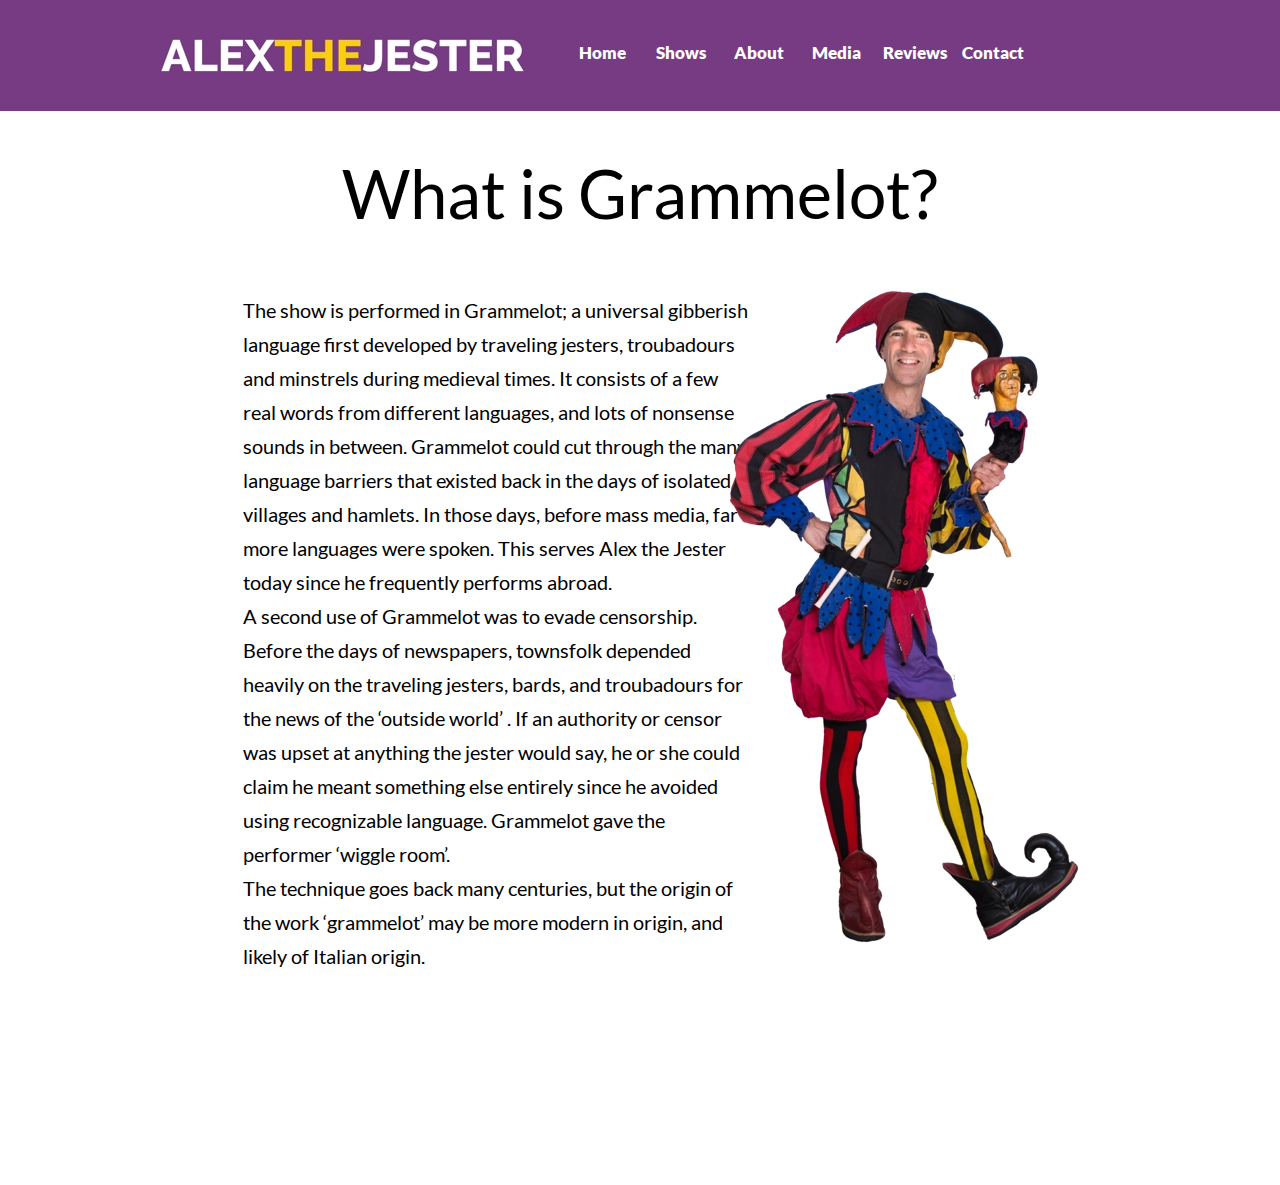
<file: docs/whatisgrammelot.html>
<!DOCTYPE html>
<html>
<head>
<meta charset="UTF-8">
<title>WhatIsGrammelot</title>
<meta name="referrer" content="same-origin">
<meta name="robots" content="max-image-preview:large">
<meta name="viewport" content="width=device-width,initial-scale=1,shrink-to-fit=no">
<link rel="preload" href="css/Lato-Regular.woff2" as="font" crossorigin>
<style>html,body{-webkit-text-zoom:reset !important}@-webkit-keyframes fadeIn{0%{opacity:0}100%{opacity:1}}@keyframes fadeIn{0%{opacity:0}100%{opacity:1}}.fadeIn{-webkit-animation-name:fadeIn;animation-name:fadeIn}@-webkit-keyframes fadeOut{0%{opacity:1}100%{opacity:0}}@keyframes fadeOut{0%{opacity:1}100%{opacity:0}}.fadeOut{-webkit-animation-name:fadeOut;animation-name:fadeOut}.modal{margin-left:var(--sw);overflow:hidden}.popup::-webkit-scrollbar{display:none}.popup div::-webkit-scrollbar{display:none}
@font-face{font-display:block;font-family:"Lato";src:url('css/Lato-Regular.woff2') format('woff2'),url('css/Lato-Regular.woff') format('woff');font-weight:400}@font-face{font-display:block;font-family:"Lato";src:url('css/Lato-Black.woff2') format('woff2'),url('css/Lato-Black.woff') format('woff');font-weight:900}@font-face{font-display:block;font-family:"Lato";src:url('css/Lato-Bold.woff2') format('woff2'),url('css/Lato-Bold.woff') format('woff');font-weight:700}@font-face{font-display:block;font-family:"Lato";src:url('css/Lato-LightItalic.woff2') format('woff2'),url('css/Lato-LightItalic.woff') format('woff');font-weight:300;font-style:italic}@font-face{font-display:block;font-family:"Lato";src:url('css/Lato-Italic.woff2') format('woff2'),url('css/Lato-Italic.woff') format('woff');font-weight:400;font-style:italic}body>div{font-size:0}p,span,h1,h2,h3,h4,h5,h6,a,li{margin:0;word-spacing:normal;word-wrap:break-word;-ms-word-wrap:break-word;pointer-events:auto;-ms-text-size-adjust:none !important;-moz-text-size-adjust:none !important;-webkit-text-size-adjust:none !important;text-size-adjust:none !important;max-height:10000000px}sup{font-size:inherit;vertical-align:baseline;position:relative;top:-0.4em}sub{font-size:inherit;vertical-align:baseline;position:relative;top:0.4em}ul{display:block;word-spacing:normal;word-wrap:break-word;line-break:normal;list-style-type:none;padding:0;margin:0;-moz-padding-start:0;-khtml-padding-start:0;-webkit-padding-start:0;-o-padding-start:0;-padding-start:0;-webkit-margin-before:0;-webkit-margin-after:0}li{display:block;white-space:normal}[data-marker]::before{content:attr(data-marker) ' ';-webkit-user-select:none;-khtml-user-select:none;-moz-user-select:none;-ms-user-select:none;-o-user-select:none;user-select:none}li p{-webkit-touch-callout:none;-webkit-user-select:none;-khtml-user-select:none;-moz-user-select:none;-ms-user-select:none;-o-user-select:none;user-select:none}form{display:inline-block}a{text-decoration:inherit;color:inherit;-webkit-tap-highlight-color:rgba(0,0,0,0)}textarea{resize:none}.shm-l{float:left;clear:left}.shm-r{float:right;clear:right}.btf{display:none}.plyr{min-width:0 !important}html{font-family:sans-serif}body{font-size:0;margin:0;--z:1;zoom:var(--z)}audio,video{display:inline-block;vertical-align:baseline}audio:not([controls]){display:none;height:0}[hidden],template{display:none}a{background:0 0;outline:0}b,strong{font-weight:700}dfn{font-style:italic}h1,h2,h3,h4,h5,h6{font-size:1em;line-height:1;margin:0}img{border:0}svg:not(:root){overflow:hidden}button,input,optgroup,select,textarea{color:inherit;font:inherit;margin:0}button{overflow:visible}button,select{text-transform:none}button,html input[type=button],input[type=submit]{-webkit-appearance:button;cursor:pointer;box-sizing:border-box;white-space:normal}input[type=date],input[type=email],input[type=number],input[type=password],input[type=text],textarea{-webkit-appearance:none;appearance:none;box-sizing:border-box}button[disabled],html input[disabled]{cursor:default}button::-moz-focus-inner,input::-moz-focus-inner{border:0;padding:0}input{line-height:normal}input[type=checkbox],input[type=radio]{box-sizing:border-box;padding:0}input[type=number]::-webkit-inner-spin-button,input[type=number]::-webkit-outer-spin-button{height:auto}input[type=search]{-webkit-appearance:textfield;-moz-box-sizing:content-box;-webkit-box-sizing:content-box;box-sizing:content-box}input[type=search]::-webkit-search-cancel-button,input[type=search]::-webkit-search-decoration{-webkit-appearance:none}textarea{overflow:auto;box-sizing:border-box;border-color:#ddd}optgroup{font-weight:700}table{border-collapse:collapse;border-spacing:0}td,th{padding:0}blockquote{margin-block-start:0;margin-block-end:0;margin-inline-start:0;margin-inline-end:0}:-webkit-full-screen-ancestor:not(iframe){-webkit-clip-path:initial !important}
html{-webkit-font-smoothing:antialiased; -moz-osx-font-smoothing:grayscale}.menu-content{cursor:pointer;position:relative}li{-webkit-tap-highlight-color:rgba(0,0,0,0)}
#b{background-color:#d1d0d0}.v51{display:block;vertical-align:top}.ps233{margin-top:0;top:0;position:-webkit-sticky;position:-moz-sticky;position:-o-sticky;position:-ms-sticky;position:sticky}.s292{width:100%;min-width:960px;height:111px;padding-bottom:0}.c58{border:0;-webkit-border-radius:0;-moz-border-radius:0;border-radius:0;background-color:#763b83}.z151{z-index:7;pointer-events:none}.ps234{display:inline-block;width:0;height:0}.ps235{position:relative;margin-top:23px}.s293{width:960px;margin-left:auto;margin-right:auto;min-height:65px}.v52{display:inline-block;vertical-align:top}.ps236{position:relative;margin-left:0;margin-top:0}.s294{min-width:871px;width:871px;min-height:65px}.ps237{position:relative;margin-left:0;margin-top:10px}.s295{min-width:365px;width:365px;min-height:46px;height:46px}.z152{z-index:8;pointer-events:auto}.a13{display:block}.i26{position:absolute;left:0;width:365px;height:43px;top:2px;border:0}.v53{display:inline-block;vertical-align:top;overflow:visible}.ps238{position:relative;margin-left:39px;margin-top:0}.s296{min-width:467px;width:467px;height:65px}.z153{z-index:9;pointer-events:auto}.ps239{position:relative;margin-left:0;margin-top:0}.s297{min-width:0;width:0;min-height:0;height:0}.m16{padding:0px 0px 0px 0px}.s298{min-width:33px;width:0;height:0}.mcv23{display:none}.v54{display:none;vertical-align:top}.ps241{position:relative;margin-left:0;margin-top:35px}.s300{min-width:33px;width:33px;overflow:hidden;height:19px}.z155{pointer-events:auto}.p23{text-indent:0;padding-bottom:0;padding-right:0;text-align:center}.f82{font-family:Lato;font-size:12px;font-size:calc(12px * var(--f));line-height:1.334;font-weight:400;font-style:normal;text-decoration:none;text-transform:none;letter-spacing:normal;color:transparent;background-color:initial;text-shadow:none}.v55{display:inline-block;vertical-align:top}.s301{min-width:467px;width:467px;min-height:65px;height:65px}.z156{z-index:9999}.ml16{outline:0}.s302{min-width:77px;width:77px;height:65px}.mcv24{display:inline-block}.s303{min-width:77px;width:77px;min-height:65px}.z157{pointer-events:none}.ps242{position:relative;margin-left:0;margin-top:19px}.s304{min-width:77px;width:77px;overflow:hidden;height:26px}.f83{font-family:Lato;font-size:17px;font-size:calc(17px * var(--f));line-height:1.295;font-weight:900;font-style:normal;text-decoration:none;text-transform:none;letter-spacing:normal;color:#feffff;background-color:initial;text-shadow:none}.ps243{position:relative;margin-left:1px;margin-top:0}.ps244{position:relative;margin-top:0}.s305{width:100%;min-width:960px;min-height:1074px;padding-bottom:0}.c61{border:0;-webkit-border-radius:0;-moz-border-radius:0;border-radius:0;background-color:#fff}.z158{z-index:3;pointer-events:none}.ps245{position:relative;margin-top:26px}.s306{width:960px;margin-left:auto;margin-right:auto;min-height:864px}.ps246{position:relative;margin-left:180px;margin-top:0}.s307{min-width:600px;width:600px;overflow:hidden;height:113px}.f84{font-family:Lato;font-size:67px;font-size:calc(67px * var(--f));line-height:1.688;font-weight:400;font-style:normal;text-decoration:none;text-transform:none;letter-spacing:normal;color:#000;background-color:initial;text-shadow:none}.ps247{position:relative;margin-left:83px;margin-top:19px}.s308{min-width:877px;width:877px;min-height:732px}.ps248{position:relative;margin-left:0;margin-top:24px}.s309{min-width:511px;width:511px;overflow:hidden;height:708px}.z159{z-index:5;pointer-events:auto}.p24{text-indent:0;padding-bottom:0;padding-right:0;text-align:left}.f85{font-family:Lato;font-size:20px;font-size:calc(20px * var(--f));line-height:1.701;font-weight:400;font-style:normal;text-decoration:none;text-transform:none;letter-spacing:normal;color:#000;background-color:initial;text-shadow:none}.ps249{position:relative;margin-left:451px;margin-top:-732px}.s310{min-width:426px;width:426px;min-height:688px;height:688px}.z160{z-index:6;pointer-events:auto}.i27{position:absolute;left:0;width:426px;height:688px;top:0;border:0}body{--d:0;--s:960}@media (max-width:959px) {.s292{min-width:320px;height:55px}.ps235{margin-top:13px}.s293{width:320px;min-height:30px}.ps236{margin-left:12px}.s294{min-width:301px;width:301px;min-height:30px}.ps237{margin-top:0}.s295{min-width:200px;width:200px;min-height:30px;height:30px}.i26{width:200px;height:24px;top:3px}.ps238{margin-left:189px;margin-top:-30px}.s296{min-width:112px;width:112px;height:30px}.s297{min-width:112px;width:112px;min-height:30px;height:30px}.s298{min-width:112px;width:112px;height:30px}.mcv23{display:inline-block}.v54{display:inline-block}.ps240{position:relative;margin-left:0;margin-top:0}.s299{min-width:112px;width:112px;min-height:30px}.c60{border:0;-webkit-border-radius:0;-moz-border-radius:0;border-radius:0;background-image:url(images/hamburger-gray-30.png);background-color:transparent;background-repeat:no-repeat;background-position:50% 50%;background-size:contain}.z154{pointer-events:none}.webp .c60{background-image:url(images/hamburger-gray-30.webp)}.ps241{margin-top:11px}.s300{min-width:112px;width:112px;height:7px}.f82{font-size:4px;font-size:calc(4px * var(--f));line-height:1.251}.v55{display:none}.s301{min-width:122px;width:122px;min-height:288px;height:288px}.s302{min-width:122px;width:122px;height:48px}.s303{min-width:122px;width:122px;min-height:48px}.ps242{margin-top:6px}.s304{min-width:122px;width:122px;height:35px}.f83{font-size:27px;font-size:calc(27px * var(--f));line-height:1.223}.ps243{margin-left:0}.s305{min-width:320px;min-height:1835px}.ps245{margin-top:14px}.s306{width:320px;min-height:1764px}.ps246{margin-left:0}.s307{min-width:320px;width:320px;height:67px}.f84{font-size:33px;font-size:calc(33px * var(--f));line-height:1.698}.ps247{margin-left:0;margin-top:34px}.s308{min-width:320px;width:320px;min-height:1663px}.ps248{margin-left:12px;margin-top:0}.s309{min-width:299px;width:299px;height:1206px}.ps249{margin-left:0;margin-top:19px}.s310{min-width:320px;width:320px;min-height:438px;height:438px}.i27{width:320px;height:438px}body{--d:1;--s:320}}@media (max-width:959px) and (-webkit-min-device-pixel-ratio:1.7), (max-width:959px) and (min-resolution:144dpi) {.c60{background-image:url(images/hamburger-gray-60.png);background-size:contain}.webp .c60{background-image:url(images/hamburger-gray-60.webp)}}</style>
<script>!function(){var A=new Image;A.onload=A.onerror=function(){1!=A.height&&document.body.classList.remove("webp")},A.src="[data-uri]"}();
</script>
<link onload="this.media='all';this.onload=null;" rel="stylesheet" href="css/site.a15ab7.css" media="print">
</head>
<body class="webp" id="b">
<script>var p=document.createElement("P");p.innerHTML="&nbsp;",p.style.cssText="position:fixed;visible:hidden;font-size:100px;zoom:1",document.body.appendChild(p);var rsz=function(e){return function(){var r=Math.trunc(1e3/parseFloat(window.getComputedStyle(e).getPropertyValue("font-size")))/10,t=document.body;r!=t.style.getPropertyValue("--f")&&t.style.setProperty("--f",r)}}(p);if("ResizeObserver"in window){var ro=new ResizeObserver(rsz);ro.observe(p)}else if("requestAnimationFrame"in window){var raf=function(){rsz(),requestAnimationFrame(raf)};requestAnimationFrame(raf)}else setInterval(rsz,100);</script>

<script>!function(){var e=function(){var e=document.body;e.style.setProperty("--z",1);var t=window.innerWidth,n=getComputedStyle(e).getPropertyValue("--s");if(320==n){if(t<320)return;t=Math.min(479,t)}else if(480==n){if(t<480)return;t=Math.min(610,t)}else t=n;e.style.setProperty("--z",Math.trunc(t/n*1e3)/1e3)};window.addEventListener?window.addEventListener("resize",e,!0):window.onscroll=e,e()}();</script>

<div data-block-group="0" class="v51 ps233 s292 c58 z151">
<div class="ps234">
</div>
<div class="ps235 v51 s293">
<div class="v52 ps236 s294">
<div class="v52 ps237 s295 c59 z152">
<a href="#" class="a13"><picture><source srcset="images/purple-200.webp 1x, images/purple-400.webp 2x" type="image/webp" media="(max-width:959px)"><source srcset="images/purple-200.png 1x, images/purple-400.png 2x" media="(max-width:959px)"><source srcset="images/purple-365.webp 1x, images/purple-730.webp 2x" type="image/webp" media="(min-width:960px)"><source srcset="images/purple-365.png 1x, images/purple-730.png 2x" media="(min-width:960px)"><img src="images/purple-730.png" class="i26"></picture></a>
</div>
<div class="v53 ps238 s296 z153">
<ul class="menu-dropdown-1 v52 ps239 s297 m16" id="m2">
<li class="v52 ps239 s298">
<div class="menu-content mcv23">
<div class="v54 ps240 s299 c60 z154">
<div class="v52 ps241 s300 c59 z155">
<p class="p23 f82">Menu</p>
</div>
</div>
</div>
<ul class="menu-dropdown-2 v55 ps239 s301 m16 z156" id="m3">
<li class="v52 ps239 s302">
<a href="./" class="ml16"><div class="menu-content mcv24"><div class="v52 ps239 s303 c58 z157"><div class="v52 ps242 s304 c59 z155"><p class="p23 f83">Home</p></div></div></div></a>
</li>
<li class="v52 ps243 s302">
<a href="shows.html" class="ml16"><div class="menu-content mcv24"><div class="v52 ps239 s303 c58 z157"><div class="v52 ps242 s304 c59 z155"><p class="p23 f83">Shows</p></div></div></div></a>
</li>
<li class="v52 ps243 s302">
<a href="about.html" class="ml16"><div class="menu-content mcv24"><div class="v52 ps239 s303 c58 z157"><div class="v52 ps242 s304 c59 z155"><p class="p23 f83">About</p></div></div></div></a>
</li>
<li class="v52 ps243 s302">
<a href="media.html" class="ml16"><div class="menu-content mcv24"><div class="v52 ps239 s303 c58 z157"><div class="v52 ps242 s304 c59 z155"><p class="p23 f83">Media</p></div></div></div></a>
</li>
<li class="v52 ps243 s302">
<a href="reviews.html" class="ml16"><div class="menu-content mcv24"><div class="v52 ps239 s303 c58 z157"><div class="v52 ps242 s304 c59 z155"><p class="p23 f83">Reviews</p></div></div></div></a>
</li>
<li class="v52 ps243 s302">
<a href="contact.html" class="ml16"><div class="menu-content mcv24"><div class="v52 ps239 s303 c58 z157"><div class="v52 ps242 s304 c59 z155"><p class="p23 f83">Contact</p></div></div></div></a>
</li>
</ul>
</li>
</ul>
</div>
</div>
</div>
</div>
<div data-block-group="0" class="v51 ps244 s305 c61 z158">
<div class="ps234">
</div>
<div class="ps245 v51 s306">
<div class="v52 ps246 s307 c59 z155">
<p class="p23 f84">What is Grammelot?</p>
</div>
<div class="v52 ps247 s308">
<div class="v52 ps248 s309 c59 z159">
<p class="p24 f85">The show is performed in Grammelot; a universal gibberish language first developed by traveling jesters, troubadours and minstrels during medieval times. It consists of a few real words from different languages, and lots of nonsense sounds in between. Grammelot could cut through the many language barriers that existed back in the days of isolated villages and hamlets. In those days, before mass media, far more languages were spoken. This serves Alex the Jester today since he frequently performs abroad.</p>
<p class="p24 f85">A second use of Grammelot was to evade censorship. Before the days of newspapers, townsfolk depended heavily on the traveling jesters, bards, and troubadours for the news of the ‘outside world’ . If an authority or censor was upset at anything the jester would say, he or she could claim he meant something else entirely since he avoided using recognizable language. Grammelot gave the performer ‘wiggle room’.</p>
<p class="p24 f85">The technique goes back many centuries, but the origin of the work ‘grammelot’ may be more modern in origin, and likely of Italian origin.</p>
</div>
<div class="v52 ps249 s310 c59 z160">
<picture>
<source srcset="images/jester-and-puppet-sidekick-0292_clipped_rev_1-1080x1439-320.webp 1x, images/jester-and-puppet-sidekick-0292_clipped_rev_1-1080x1439-640.webp 2x" type="image/webp" media="(max-width:959px)">
<source srcset="images/jester-and-puppet-sidekick-0292_clipped_rev_1-1080x1439-320.png 1x, images/jester-and-puppet-sidekick-0292_clipped_rev_1-1080x1439-640.png 2x" media="(max-width:959px)">
<source srcset="images/jester-and-puppet-sidekick-0292_clipped_rev_1-1080x1439-426.webp 1x, images/jester-and-puppet-sidekick-0292_clipped_rev_1-1080x1439-852.webp 2x" type="image/webp" media="(min-width:960px)">
<source srcset="images/jester-and-puppet-sidekick-0292_clipped_rev_1-1080x1439-426.png 1x, images/jester-and-puppet-sidekick-0292_clipped_rev_1-1080x1439-852.png 2x" media="(min-width:960px)">
<img src="images/jester-and-puppet-sidekick-0292_clipped_rev_1-1080x1439-852.png" class="i27">
</picture>
</div>
</div>
</div>
</div>
<div id="popup8" style="visibility:hidden;transform:translate3d(-999999px,0,0)" data-popup-type="2" data-popup-group="0" class="btf ps1">
<div onclick="event.stopPropagation()" class="popup v1 ps2 s1 c1">
<div class="c2">
<div class="ps3 v2 s2 z1">
<div class="v3 ps4 s3">
<div class="v4 ps5 s4 z68">
<ul class="menu-dropdown v3 ps4 s287 m15" id="m1">
<li class="v3 ps4 s288">
<a onclick="pop.openClosePopup('popup8')" style="cursor:pointer;" href="./" class="ml15"><div class="menu-content mcv22"><div class="v3 ps4 s289 c57 z1"><div class="v3 ps230 s290 c18 z150"><p class="p22 f80">Home</p></div></div></div></a>
</li>
<li class="v50 ps231 s288">
<a onclick="pop.openClosePopup('popup8')" style="cursor:pointer;" href="shows.html" class="ml15"><div class="menu-content mcv22"><div class="v3 ps4 s289 c57 z1"><div class="v3 ps232 s291 c18 z150"><p class="p22 f81">Shows</p></div></div></div></a>
</li>
<li class="v50 ps231 s288">
<a onclick="pop.openClosePopup('popup8')" style="cursor:pointer;" href="about.html" class="ml15"><div class="menu-content mcv22"><div class="v3 ps4 s289 c57 z1"><div class="v3 ps232 s291 c18 z150"><p class="p22 f81">About</p></div></div></div></a>
</li>
<li class="v50 ps231 s288">
<a onclick="pop.openClosePopup('popup8')" style="cursor:pointer;" href="media.html" class="ml15"><div class="menu-content mcv22"><div class="v3 ps4 s289 c57 z1"><div class="v3 ps232 s291 c18 z150"><p class="p22 f81">Media</p></div></div></div></a>
</li>
<li class="v50 ps231 s288">
<a onclick="pop.openClosePopup('popup8')" style="cursor:pointer;" href="technical.html" class="ml15"><div class="menu-content mcv22"><div class="v3 ps4 s289 c57 z1"><div class="v3 ps232 s291 c18 z150"><p class="p22 f81">Technical</p></div></div></div></a>
</li>
<li class="v50 ps231 s288">
<a onclick="pop.openClosePopup('popup8')" style="cursor:pointer;" href="reviews.html" class="ml15"><div class="menu-content mcv22"><div class="v3 ps4 s289 c57 z1"><div class="v3 ps232 s291 c18 z150"><p class="p22 f81">Reviews</p></div></div></div></a>
</li>
<li class="v50 ps231 s288">
<a onclick="pop.openClosePopup('popup8')" style="cursor:pointer;" href="contact.html" class="ml15"><div class="menu-content mcv22"><div class="v3 ps4 s289 c57 z1"><div class="v3 ps232 s291 c18 z150"><p class="p22 f81">Contact</p></div></div></div></a>
</li>
<li class="v50 ps231 s288">
<a onclick="pop.openClosePopup('popup8')" style="cursor:pointer;" href="#" class="ml15"><div class="menu-content mcv22"><div class="v3 ps4 s289 c57 z1"><div class="v3 ps232 s291 c18 z150"><p class="p22 f81">WhatIsGrammelot</p></div></div></div></a>
</li>
<li class="v50 ps231 s288">
<a onclick="pop.openClosePopup('popup8')" style="cursor:pointer;" href="theatres.html" class="ml15"><div class="menu-content mcv22"><div class="v3 ps4 s289 c57 z1"><div class="v3 ps232 s291 c18 z150"><p class="p22 f81">Theatres</p></div></div></div></a>
</li>
<li class="v50 ps231 s288">
<a onclick="pop.openClosePopup('popup8')" style="cursor:pointer;" href="corporateevents.html" class="ml15"><div class="menu-content mcv22"><div class="v3 ps4 s289 c57 z1"><div class="v3 ps232 s291 c18 z150"><p class="p22 f81">CorporateEvents</p></div></div></div></a>
</li>
<li class="v50 ps231 s288">
<a onclick="pop.openClosePopup('popup8')" style="cursor:pointer;" href="festivalsandfairs.html" class="ml15"><div class="menu-content mcv22"><div class="v3 ps4 s289 c57 z1"><div class="v3 ps232 s291 c18 z150"><p class="p22 f81">FestivalsAndFairs</p></div></div></div></a>
</li>
</ul>
</div>
<div class="v3 ps9 s10 c5 z70">
<a onclick="return pop&&pop.closePopup('popup8',event)" style="cursor:pointer;" href="#" class="a1"></a>
</div>
</div>
</div>
</div>
</div>
</div>
<div class="btf c6">
</div>
<script>var lwi=-1;function thresholdPassed(){var w=document.documentElement.clientWidth;var p=false;var cw=0;if(w>=960){cw++;}if(lwi!=cw){p=true;}lwi=cw;return p;}!function(){if("Promise"in window&&void 0!==window.performance){var e,t,r=document,n=function(){return r.createElement("link")},o=new Set,a=n(),i=a.relList&&a.relList.supports&&a.relList.supports("prefetch"),s=location.href.replace(/#[^#]+$/,"");o.add(s);var c=function(e){var t=location,r="http:",n="https:";if(e&&e.href&&e.origin==t.origin&&[r,n].includes(e.protocol)&&(e.protocol!=r||t.protocol!=n)){var o=e.pathname;if(!(e.hash&&o+e.search==t.pathname+t.search||"?preload=no"==e.search.substr(-11)||".html"!=o.substr(-5)&&".html"!=o.substr(-5)&&"/"!=o.substr(-1)))return!0}},u=function(e){var t=e.replace(/#[^#]+$/,"");if(!o.has(t)){if(i){var a=n();a.rel="prefetch",a.href=t,r.head.appendChild(a)}else{var s=new XMLHttpRequest;s.open("GET",t,s.withCredentials=!0),s.send()}o.add(t)}},p=function(e){return e.target.closest("a")},f=function(t){var r=t.relatedTarget;r&&p(t)==r.closest("a")||e&&(clearTimeout(e),e=void 0)},d={capture:!0,passive:!0};r.addEventListener("touchstart",function(e){t=performance.now();var r=p(e);c(r)&&u(r.href)},d),r.addEventListener("mouseover",function(r){if(!(performance.now()-t<1200)){var n=p(r);c(n)&&(n.addEventListener("mouseout",f,{passive:!0}),e=setTimeout(function(){u(n.href),e=void 0},80))}},d)}}();dpth="/";!function(){var e={},t={},n={};window.ld=function(a,r,o){var c=function(){"interactive"==document.readyState?(r&&r(),document.addEventListener("readystatechange",function(){"complete"==document.readyState&&o&&o()})):"complete"==document.readyState?(r&&r(),o&&o()):document.addEventListener("readystatechange",function(){"interactive"==document.readyState&&r&&r(),"complete"==document.readyState&&o&&o()})},d=(1<<a.length)-1,u=0,i=function(r){var o=a[r],i=function(){for(var t=0;t<a.length;t++){var r=(1<<t)-1;if((u&r)==r&&n[a[t]]){if(!e[a[t]]){var o=document.createElement("script");o.textContent=n[a[t]],document.body.appendChild(o),e[a[t]]=!0}if((u|=1<<t)==d)return c(),0}}return 1};if(null==t[o]){t[o]=[];var f=new XMLHttpRequest;f.open("GET",o,!0),f.onload=function(){n[o]=f.responseText,[].forEach.call(t[o],function(e){e()})},t[o].push(i),f.send()}else{if(e[o])return i();t[o].push(i)}return 1};if(a.length)for(var f=0;f<a.length&&i(f);f++);else c()}}();ld([],function(){!function(){var e=document.querySelectorAll('a[href^="#"]');[].forEach.call(e,function(e){e.addEventListener("click",function(t){var a=0;if(e.hash.length>1){var n=parseFloat(getComputedStyle(document.body).getPropertyValue("zoom"));n||(n=1);var o=e.hash.slice(1),r=document.getElementById(o);if(null===r&&null===(r=document.querySelector('[name="'+o+'"]')))return;var s=/chrome/i.test(navigator.userAgent);a=s?r.getBoundingClientRect().top*n+pageYOffset:(r.getBoundingClientRect().top+pageYOffset)*n}if("scrollBehavior"in document.documentElement.style)scroll({top:a,left:0,behavior:"smooth"});else if("requestAnimationFrame"in window){var u=pageYOffset,i=null;requestAnimationFrame(function e(t){i||(i=t);var n=(t-i)/400;scrollTo(0,u<a?(a-u)*n+u:u-(u-a)*n),n<1?requestAnimationFrame(e):scrollTo(0,a)})}else scrollTo(0,a);t.preventDefault()},!1)})}(),window.smoothScroll=function(e,t,a,n){e.stopImmediatePropagation();var o=(t=document.querySelector(t)).getBoundingClientRect().top,r=parseFloat(getComputedStyle(document.body).getPropertyValue("zoom"));r||(r=1);var s=/chrome/i.test(navigator.userAgent),u=window.pageYOffset,i=o*r+(s?0:u*(r-1)),c=null;function l(){m(window.performance.now?window.performance.now():Date.now())}function m(e){null===c&&(c=e);var t=(e-c)/1e3,o=function(e,t,a){switch(n){case"linear":break;case"easeInQuad":e*=e;break;case"easeOutQuad":e=1-(1-e)*(1-e);break;case"easeInCubic":e*=e*e;break;case"easeOutCubic":e=1-Math.pow(1-e,3);break;case"easeInOutCubic":e=e<.5?4*e*e*e:1-Math.pow(-2*e+2,3)/2;break;case"easeInQuart":e*=e*e*e;break;case"easeOutQuart":e=1-Math.pow(1-e,4);break;case"easeInOutQuart":e=e<.5?8*e*e*e*e:1-Math.pow(-2*e+2,4)/2;break;case"easeInQuint":e*=e*e*e*e;break;case"easeOutQuint":e=1-Math.pow(1-e,5);break;case"easeInOutQuint":e=e<.5?16*e*e*e*e*e:1-Math.pow(-2*e+2,5)/2;break;case"easeInCirc":e=1-Math.sqrt(1-Math.pow(e,2));break;case"easeOutCirc":e=Math.sqrt(1-Math.pow(0,2));break;case"easeInOutCirc":e=e<.5?(1-Math.sqrt(1-Math.pow(2*e,2)))/2:(Math.sqrt(1-Math.pow(-2*e+2,2))+1)/2;break;case"easeInOutQuad":default:e=e<.5?2*e*e:1-Math.pow(-2*e+2,2)/2}e>1&&(e=1);return t+a*e}(t/a,u,i);window.scrollTo(0,o),t<a&&("requestAnimationFrame"in window?requestAnimationFrame(m):setTimeout(l,1e3/120))}return"requestAnimationFrame"in window?requestAnimationFrame(m):setTimeout(l,1e3/120),!1};if(location.hash){var e=location.hash.replace("#",""),o=function(){var t=document.querySelectorAll('[name="'+e+'"]')[0];t&&t.scrollIntoView(),"0px"===window.getComputedStyle(document.body).getPropertyValue("min-width")&&setTimeout(o,100)};o()}});ld(["js/popup.931cb8.js"]);ld(["js/jquery.931cb8.js","js/jqueryui.931cb8.js","js/menu.931cb8.js","js/menu-dropdown-animations.931cb8.js","js/menu-dropdown.a15ab7.js","js/menu-dropdown-1.a15ab7.js","js/menu-dropdown-2.a15ab7.js"],function(){initMenu($('#m1')[0]);initMenu($('#m2')[0]);initMenu($('#m3')[0]);});</script>
</body>
</html>
</file>
<file: docs/css/site.a15ab7.css>
body{--f:1;--sw:0px;min-width:960px}@media (max-width:959px){body{min-width:320px}}.menu-content{cursor:pointer;position:relative}li{-webkit-tap-highlight-color:rgba(0,0,0,0)}
.ps1{display:block;position:fixed;left:0;top:0;width:100%;overflow:hidden;height:100vh;height:calc(100vh + env(safe-area-inset-bottom));z-index:2146435072;pointer-events:none;opacity:0}.v1{display:block;vertical-align:top;pointer-events:auto}.ps2{position:relative;margin-top:0;margin-left:auto;margin-right:auto;-webkit-transform:translate3d(0,0,0)}.s1{width:100%;min-width:960px;height:100vh;height:calc(100vh + env(safe-area-inset-bottom));height:calc(var(--vh, 1vh) * 100 + env(safe-area-inset-bottom))}.c1{border:0;-webkit-border-radius:0;-moz-border-radius:0;border-radius:0;background-color:#d0cfd0;pointer-events:auto}.c2{overflow:scroll;scrollbar-width:none;-ms-overflow-style:none;height:100%;width:100%;margin-top:0;margin-left:0;clip-path:border-box;border:0;-webkit-border-radius:0;-moz-border-radius:0;border-radius:0}.ps3{position:relative;margin-top:30px}.v2{display:block;vertical-align:top}.s2{width:960px;margin-left:auto;margin-right:auto;min-height:216px}.z1{pointer-events:none}.v3{display:inline-block;vertical-align:top}.ps4{position:relative;margin-left:0;margin-top:0}.s3{min-width:870px;width:870px;min-height:216px}.v4{display:inline-block;vertical-align:top;overflow:visible}.ps5{position:relative;margin-left:0;margin-top:60px}.s4{min-width:309px;width:309px;height:156px}.z2{z-index:11;pointer-events:auto}.s5{min-width:309px;width:309px;min-height:156px;height:156px}.m1{padding:0px 0px 0px 0px}.ml1{outline:0}.s6{min-width:309px;width:309px;height:156px}.mcv1{display:inline-block}.s7{min-width:309px;width:309px;min-height:156px}.c3{border:0;-webkit-border-radius:0;-moz-border-radius:0;border-radius:0;background-color:#ddedf7}.ps6{position:relative;margin-left:0;margin-top:23px}.s8{min-width:309px;width:309px;overflow:hidden;height:110px}.z3{pointer-events:auto}.p1{text-indent:0;padding-bottom:0;padding-right:0;text-align:center}.f1{font-family:Lato;font-size:75px;font-size:calc(75px * var(--f));line-height:1.321;font-weight:400;font-style:normal;text-decoration:none;text-transform:none;letter-spacing:normal;color:#000;background-color:initial;text-shadow:none}.v5{display:none;vertical-align:top}.ps7{position:relative;margin-left:312px;margin-top:0}.ps8{position:relative;margin-left:0;margin-top:59px}.s9{min-width:309px;width:309px;overflow:hidden;height:38px}.f2{font-family:Lato;font-size:25px;font-size:calc(25px * var(--f));line-height:1.321;font-weight:400;font-style:normal;text-decoration:none;text-transform:none;letter-spacing:normal;color:#000;background-color:initial;text-shadow:none}.ps9{position:relative;margin-left:441px;margin-top:0}.s10{min-width:120px;width:120px;height:120px;box-sizing:border-box}.c5{border:0;-webkit-border-radius:60px;-moz-border-radius:60px;border-radius:60px;background-color:#000;background-image:url(../images/close-2.svg);background-size:cover;background-position:50% 50%;background-repeat:no-repeat;transition:color 0.20s, border-color 0.20s, background-color 0.20s, background-image 0.20s;transition-timing-function:linear}.z4{z-index:10;pointer-events:auto}.a1{display:inline-block;width:100%;height:100%}.c5:hover{background-color:#763b83;background-clip:padding-box;border-color:#000;color:#000}.c5:active{background-color:#52646f;background-clip:padding-box;transition:initial;border-color:#000;color:#d1d0d0}.c6{display:inline-block;position:relative;margin-left:0;margin-top:0}@media (max-width:959px){.s1{min-width:320px}.ps3{margin-top:0}.s2{width:320px;min-height:582px}.s3{min-width:290px;width:290px;min-height:582px}.ps5{margin-top:0}.s4{min-width:226px;width:226px;height:582px}.s5{min-width:226px;width:226px;min-height:582px;height:582px}.s6{min-width:226px;width:226px;height:52px}.s7{min-width:226px;width:226px;min-height:52px}.ps6{margin-top:7px}.s8{min-width:226px;width:226px;height:38px}.f1{font-size:25px;font-size:calc(25px * var(--f))}.v5{display:inline-block}.ps7{margin-left:0;margin-top:1px}.ps8{margin-top:7px}.s9{min-width:226px;width:226px}.ps9{margin-left:24px;margin-top:10px}.s10{min-width:40px;width:40px;height:40px}.c5{-webkit-border-radius:20px;-moz-border-radius:20px;border-radius:20px}.c5:hover{background-image:url(../images/close-2.svg);background-size:cover;background-position:50% 50%;background-repeat:no-repeat;-webkit-border-radius:20px;-moz-border-radius:20px;border-radius:20px}.c5:active{background-image:url(../images/close-2.svg);background-size:cover;background-position:50% 50%;background-repeat:no-repeat;-webkit-border-radius:20px;-moz-border-radius:20px;border-radius:20px}}.ps37{position:relative;margin-top:-33px}.s44{width:100%;min-width:960px;min-height:169px;padding-bottom:0}.c14{border:0;-webkit-border-radius:0;-moz-border-radius:0;border-radius:0;background-color:#763b83}.z24{z-index:14;pointer-events:none}.ps38{display:inline-block;width:0;height:0}.ps39{position:relative;margin-top:49px}.s45{width:960px;margin-left:auto;margin-right:auto;min-height:71px}.v12{display:inline-block;vertical-align:top;overflow:hidden;outline:0}.ps40{position:relative;margin-left:262px;margin-top:0}.s46{min-width:432px;min-height:71px;box-sizing:border-box;width:432px;height:41px;padding-right:0}.c15{border:0;-webkit-border-radius:0;-moz-border-radius:0;border-radius:0;background-color:#763b83;color:#fff;transition:color 0.20s, border-color 0.20s, background-color 0.20s, background-image 0.20s;transition-timing-function:linear}.z25{z-index:15;pointer-events:auto}.f11{font-family:Arial, Helvetica, sans-serif;font-size:24px;font-size:calc(24px * var(--f));line-height:1.709;font-weight:700;font-style:normal;text-decoration:none;text-transform:none;letter-spacing:normal;text-shadow:none;text-indent:0;text-align:center;cursor:pointer;padding-top:15px;padding-bottom:15px}.c15:hover{background-color:#82939e;background-clip:padding-box;border-color:#000;color:#000}.c15:active{background-color:#52646f;background-clip:padding-box;transition:initial;border-color:#000}.ps41{position:relative;margin-top:0}.s47{width:100%;min-width:960px;min-height:920px;padding-bottom:0}.c16{border:0;-webkit-border-radius:0;-moz-border-radius:0;border-radius:0;background:#d0cfd0 url(../images/bubbles-2.jpeg) repeat center top}.z26{z-index:16;pointer-events:none}.ps42{position:relative;margin-top:101px}.s48{width:960px;margin-left:auto;margin-right:auto;min-height:771px}.ps43{position:relative;margin-left:1px;margin-top:0}.s49{min-width:959px;width:959px;min-height:771px}.s50{min-width:205px;width:205px;min-height:771px}.c17{border:0;-webkit-border-radius:0;-moz-border-radius:0;border-radius:0;background-color:#d1d0d0}.z27{z-index:18}.ps44{position:relative;margin-left:14px;margin-top:14px}.s51{min-width:176px;width:176px;overflow:hidden;height:601px}.z28{z-index:19;pointer-events:auto}.p4{text-indent:0;padding-bottom:0;padding-right:0;text-align:left}.f12{font-family:Lato;font-size:20px;font-size:calc(20px * var(--f));line-height:1.601;font-weight:400;font-style:normal;text-decoration:none;text-transform:none;letter-spacing:normal;color:#424242;background-color:initial;text-shadow:none}.ps45{position:relative;margin-left:11px;margin-top:22px}.s52{min-width:184px;width:184px;overflow:hidden;height:128px}.z29{z-index:20;pointer-events:auto}.f13{font-family:Lato;font-size:20px;font-size:calc(20px * var(--f));line-height:1.601;font-weight:900;font-style:normal;text-decoration:none;text-transform:none;letter-spacing:normal;color:#424242;background-color:initial;text-shadow:none}.ps46{position:relative;margin-left:46px;margin-top:0}.s53{min-width:205px;width:205px;min-height:720px}.z30{z-index:22}.ps47{position:relative;margin-left:21px;margin-top:14px}.s54{min-width:165px;width:165px;overflow:hidden;height:548px}.z31{z-index:23;pointer-events:auto}.ps48{position:relative;margin-left:20px;margin-top:25px}.s55{min-width:165px;width:165px;overflow:hidden;height:114px}.z32{z-index:24;pointer-events:auto}.ps49{position:relative;margin-left:47px;margin-top:0}.s56{min-width:205px;width:205px;min-height:644px}.z33{z-index:26}.ps50{position:relative;margin-left:19px;margin-top:14px}.s57{min-width:171px;width:171px;overflow:hidden;height:406px}.z34{z-index:27;pointer-events:auto}.ps51{position:relative;margin-left:21px;margin-top:39px}.s58{min-width:169px;width:169px;overflow:hidden;height:178px}.z35{z-index:28;pointer-events:auto}.ps52{position:relative;margin-left:46px;margin-top:0}.s59{min-width:205px;width:205px;min-height:562px}.z36{z-index:30}.ps53{position:relative;margin-left:23px;margin-top:14px}.s60{min-width:159px;width:159px;overflow:hidden;height:321px}.z37{z-index:31;pointer-events:auto}.ps54{position:relative;margin-left:23px;margin-top:25px}.s61{min-width:159px;width:159px;overflow:hidden;height:167px}.z38{z-index:32;pointer-events:auto}.z39{z-index:34;pointer-events:auto}.s62{min-width:309px;width:309px;min-height:156px;height:156px}.m3{padding:0px 0px 0px 0px}.ml3{outline:0}.s63{min-width:309px;width:309px;height:156px}.mcv4{display:inline-block}.s64{min-width:309px;width:309px;min-height:156px}.c19{border:0;-webkit-border-radius:0;-moz-border-radius:0;border-radius:0;background-color:#ddedf7}.ps55{position:relative;margin-left:0;margin-top:23px}.s65{min-width:309px;width:309px;overflow:hidden;height:110px}.z40{pointer-events:auto}.p5{text-indent:0;padding-bottom:0;padding-right:0;text-align:center}.f14{font-family:Lato;font-size:75px;font-size:calc(75px * var(--f));line-height:1.321;font-weight:400;font-style:normal;text-decoration:none;text-transform:none;letter-spacing:normal;color:#000;background-color:initial;text-shadow:none}.v13{display:none;vertical-align:top}.ps56{position:relative;margin-left:312px;margin-top:0}.ps57{position:relative;margin-left:0;margin-top:59px}.s66{min-width:309px;width:309px;overflow:hidden;height:38px}.f15{font-family:Lato;font-size:25px;font-size:calc(25px * var(--f));line-height:1.321;font-weight:400;font-style:normal;text-decoration:none;text-transform:none;letter-spacing:normal;color:#000;background-color:initial;text-shadow:none}.z41{z-index:33;pointer-events:auto}@media (max-width:959px){.ps37{margin-top:-7px}.s44{min-width:320px;min-height:91px}.ps39{margin-top:35px}.s45{width:320px;min-height:21px}.ps40{margin-left:80px}.s46{min-width:148px;min-height:21px;width:148px;height:21px}.f11{font-size:12px;font-size:calc(12px * var(--f));line-height:1.751;padding-top:0;padding-bottom:0}.c15:hover{-webkit-border-radius:0;-moz-border-radius:0;border-radius:0}.c15:active{-webkit-border-radius:0;-moz-border-radius:0;border-radius:0;color:#fff}.s47{min-width:320px;min-height:2179px}.ps42{margin-top:25px}.s48{width:320px;min-height:2111px}.ps43{margin-left:29px}.s49{min-width:265px;width:265px;min-height:2111px}.s50{min-width:265px;width:265px;min-height:577px}.ps44{margin-left:18px;margin-top:35px}.s51{min-width:222px;width:222px;height:394px}.f12{font-size:18px;font-size:calc(18px * var(--f));line-height:1.612}.ps45{margin-left:18px;margin-top:27px}.s52{min-width:222px;width:222px;height:106px}.f13{font-size:18px;font-size:calc(18px * var(--f));line-height:1.612}.ps46{margin-left:2px;margin-top:48px}.s53{min-width:263px;width:263px;min-height:506px}.ps47{margin-left:25px;margin-top:49px}.s54{min-width:213px;width:213px;height:321px}.ps48{margin-left:25px;margin-top:42px}.s55{min-width:213px;width:213px;height:80px}.ps49{margin-left:7px;margin-top:74px}.s56{min-width:258px;width:258px;min-height:466px}.ps50{margin-left:26px;margin-top:31px}.s57{min-width:207px;width:207px;height:270px}.ps51{margin-left:25px;margin-top:27px}.s58{min-width:208px;width:208px;height:130px}.ps52{margin-left:7px;margin-top:42px}.s59{min-width:258px;width:258px;min-height:398px}.ps53{margin-left:25px;margin-top:26px}.s60{min-width:208px;width:208px;height:219px}.ps54{margin-left:25px;margin-top:30px}.s61{min-width:208px;width:208px;height:105px}.s62{min-width:226px;width:226px;min-height:582px;height:582px}.s63{min-width:226px;width:226px;height:52px}.s64{min-width:226px;width:226px;min-height:52px}.ps55{margin-top:7px}.s65{min-width:226px;width:226px;height:38px}.f14{font-size:25px;font-size:calc(25px * var(--f))}.v13{display:inline-block}.ps56{margin-left:0;margin-top:1px}.ps57{margin-top:7px}.s66{min-width:226px;width:226px}}.ps81{position:relative;margin-top:-41px}.s95{width:100%;min-width:960px;min-height:635px;padding-bottom:0}.c24{border:0;-webkit-border-radius:0;-moz-border-radius:0;border-radius:0;background-color:#763b82}.z62{z-index:13;pointer-events:none}.ps82{position:relative;margin-top:73px}.s96{width:960px;margin-left:auto;margin-right:auto;min-height:472px}.ps83{position:relative;margin-left:47px;margin-top:0}.s97{min-width:850px;width:850px;min-height:191px}.s98{min-width:365px;width:365px;min-height:167px}.c25{border:0;-webkit-border-radius:0;-moz-border-radius:0;border-radius:0;background-color:#f5f5f5}.z63{z-index:15}.ps84{position:relative;margin-left:30px;margin-top:30px}.s99{min-width:305px;width:305px;overflow:hidden;height:43px}.z64{z-index:16;pointer-events:auto}.f24{font-family:Arial, Helvetica, sans-serif;font-size:15px;font-size:calc(15px * var(--f));line-height:1.534;font-weight:400;font-style:normal;text-decoration:none;text-transform:none;letter-spacing:normal;color:#2a2e38;background-color:initial;text-shadow:none}.ps85{position:relative;margin-left:30px;margin-top:13px}.s100{min-width:305px;width:305px;overflow:hidden;height:51px}.z65{z-index:17;pointer-events:auto}.f25{font-family:Arial, Helvetica, sans-serif;font-size:15px;font-size:calc(15px * var(--f));line-height:1.534;font-weight:700;font-style:normal;text-decoration:none;text-transform:none;letter-spacing:normal;color:#2a2e38;background-color:initial;text-shadow:none}.ps86{position:relative;margin-left:120px;margin-top:0}.s101{min-width:365px;width:365px;min-height:191px}.z66{z-index:19}.ps87{position:relative;margin-left:30px;margin-top:30px}.s102{min-width:305px;width:305px;overflow:hidden;height:67px}.ps88{position:relative;margin-left:30px;margin-top:13px}.s103{min-width:305px;width:305px;overflow:hidden;height:51px}.z67{z-index:21;pointer-events:auto}.ps89{position:relative;margin-left:47px;margin-top:41px}.s104{min-width:850px;width:850px;min-height:240px}.s105{min-width:365px;width:365px;min-height:239px}.ps90{position:relative;margin-left:30px;margin-top:0}.s106{min-width:305px;width:305px;overflow:hidden;height:91px}.ps91{position:relative;margin-left:30px;margin-top:29px}.s107{min-width:305px;width:305px;overflow:hidden;height:76px}.ps92{position:relative;margin-left:120px;margin-top:1px}.s108{min-width:365px;width:365px;min-height:239px}.ps93{position:relative;margin-left:30px;margin-top:30px}.s109{min-width:305px;width:305px;overflow:hidden;height:115px}.ps94{position:relative;margin-left:30px;margin-top:13px}.s110{min-width:305px;width:305px;overflow:hidden;height:51px}.z68{z-index:2;pointer-events:auto}.s111{min-width:309px;width:309px;min-height:156px;height:156px}.m5{padding:0px 0px 0px 0px}.ml5{outline:0}.s112{min-width:309px;width:309px;height:156px}.mcv7{display:inline-block}.s113{min-width:309px;width:309px;min-height:156px}.c26{border:0;-webkit-border-radius:0;-moz-border-radius:0;border-radius:0;background-color:#ddedf7}.ps95{position:relative;margin-left:0;margin-top:23px}.s114{min-width:309px;width:309px;overflow:hidden;height:110px}.z69{pointer-events:auto}.p8{text-indent:0;padding-bottom:0;padding-right:0;text-align:center}.f26{font-family:Lato;font-size:75px;font-size:calc(75px * var(--f));line-height:1.321;font-weight:400;font-style:normal;text-decoration:none;text-transform:none;letter-spacing:normal;color:#000;background-color:initial;text-shadow:none}.v19{display:none;vertical-align:top}.ps96{position:relative;margin-left:312px;margin-top:0}.ps97{position:relative;margin-left:0;margin-top:59px}.s115{min-width:309px;width:309px;overflow:hidden;height:38px}.f27{font-family:Lato;font-size:25px;font-size:calc(25px * var(--f));line-height:1.321;font-weight:400;font-style:normal;text-decoration:none;text-transform:none;letter-spacing:normal;color:#000;background-color:initial;text-shadow:none}.z70{z-index:1;pointer-events:auto}@media (max-width:959px){.s95{min-width:320px;min-height:1779px}.ps82{margin-top:38px}.s96{width:320px;min-height:1644px}.ps83{margin-left:34px}.s97{min-width:256px;width:256px;min-height:1644px}.s98{min-width:256px;width:256px;min-height:305px}.ps84{margin-left:31px;margin-top:61px}.s99{min-width:213px;width:213px;height:76px}.f24{font-size:20px;font-size:calc(20px * var(--f));line-height:1.551}.ps85{margin-left:31px;margin-top:27px}.s100{min-width:213px;width:213px;height:107px}.f25{font-size:20px;font-size:calc(20px * var(--f));line-height:1.551}.ps86{margin-left:0;margin-top:1004px}.s101{min-width:255px;width:255px;min-height:335px}.ps87{margin-left:21px;margin-top:53px}.s102{min-width:213px;width:213px;height:115px}.ps88{margin-left:21px;margin-top:25px}.s103{min-width:213px;width:213px;height:89px}.ps89{margin-left:34px;margin-top:-1289px}.s104{min-width:256px;width:256px;min-height:884px}.s105{min-width:255px;width:255px;min-height:382px}.ps90{margin-left:43px;margin-top:10px}.s106{min-width:201px;width:201px;height:165px}.ps91{margin-left:42px;margin-top:30px}.s107{min-width:202px;width:202px;height:144px}.ps92{margin-left:0;margin-top:58px}.s108{min-width:256px;width:256px;min-height:444px}.ps93{margin-left:21px;margin-top:29px}.s109{min-width:214px;width:214px;height:220px}.ps94{margin-left:21px;margin-top:48px}.s110{min-width:214px;width:214px;height:124px}.s111{min-width:226px;width:226px;min-height:582px;height:582px}.s112{min-width:226px;width:226px;height:52px}.s113{min-width:226px;width:226px;min-height:52px}.ps95{margin-top:7px}.s114{min-width:226px;width:226px;height:38px}.f26{font-size:25px;font-size:calc(25px * var(--f))}.v19{display:inline-block}.ps96{margin-left:0;margin-top:1px}.ps97{margin-top:7px}.s115{min-width:226px;width:226px}}.s146{width:100%;min-width:960px;min-height:249px;padding-bottom:0}.z85{z-index:23;pointer-events:none}.ps121{position:relative;margin-top:100px}.s147{width:960px;margin-left:auto;margin-right:auto;min-height:62px}.ps122{position:relative;margin-left:304px;margin-top:0}.s148{min-width:356px;min-height:62px;box-sizing:border-box;width:356px;height:25px;padding-right:0}.c33{border:0;-webkit-border-radius:0;-moz-border-radius:0;border-radius:0;background-color:#271038;color:#d0cfd0;transition:color 0.20s, border-color 0.20s, background-color 0.20s, background-image 0.20s;transition-timing-function:linear}.z86{z-index:22;pointer-events:auto}.f44{font-family:Lato;font-size:21px;font-size:calc(21px * var(--f));line-height:1.191;font-weight:700;font-style:normal;text-decoration:none;text-transform:none;letter-spacing:normal;text-shadow:none;text-indent:0;text-align:center;cursor:pointer;padding-top:19px;padding-bottom:18px}.c33:hover{background-color:#52646f;background-clip:padding-box;border-color:#000;color:#000}.c33:active{background-color:#52646f;background-clip:padding-box;transition:initial;border-color:#000;color:#d1d0d0}.s149{min-width:309px;width:309px;min-height:156px;height:156px}.m7{padding:0px 0px 0px 0px}.ml7{outline:0}.s150{min-width:309px;width:309px;height:156px}.mcv10{display:inline-block}.s151{min-width:309px;width:309px;min-height:156px}.c34{border:0;-webkit-border-radius:0;-moz-border-radius:0;border-radius:0;background-color:#ddedf7}.ps123{position:relative;margin-left:0;margin-top:23px}.s152{min-width:309px;width:309px;overflow:hidden;height:110px}.z87{pointer-events:auto}.p11{text-indent:0;padding-bottom:0;padding-right:0;text-align:center}.f45{font-family:Lato;font-size:75px;font-size:calc(75px * var(--f));line-height:1.321;font-weight:400;font-style:normal;text-decoration:none;text-transform:none;letter-spacing:normal;color:#000;background-color:initial;text-shadow:none}.v25{display:none;vertical-align:top}.ps124{position:relative;margin-left:312px;margin-top:0}.ps125{position:relative;margin-left:0;margin-top:59px}.s153{min-width:309px;width:309px;overflow:hidden;height:38px}.f46{font-family:Lato;font-size:25px;font-size:calc(25px * var(--f));line-height:1.321;font-weight:400;font-style:normal;text-decoration:none;text-transform:none;letter-spacing:normal;color:#000;background-color:initial;text-shadow:none}@media (max-width:959px){.s146{min-width:320px;min-height:152px}.ps121{margin-top:32px}.s147{width:320px;min-height:60px}.ps122{margin-left:7px}.s148{min-width:307px;min-height:60px;width:307px;height:29px}.f44{font-size:24px;font-size:calc(24px * var(--f));line-height:1.209;padding-top:16px;padding-bottom:15px}.c33:hover{-webkit-border-radius:0;-moz-border-radius:0;border-radius:0}.c33:active{-webkit-border-radius:0;-moz-border-radius:0;border-radius:0}.s149{min-width:226px;width:226px;min-height:582px;height:582px}.s150{min-width:226px;width:226px;height:52px}.s151{min-width:226px;width:226px;min-height:52px}.ps123{margin-top:7px}.s152{min-width:226px;width:226px;height:38px}.f45{font-size:25px;font-size:calc(25px * var(--f))}.v25{display:inline-block}.ps124{margin-left:0;margin-top:1px}.ps125{margin-top:7px}.s153{min-width:226px;width:226px}}.s195{min-width:309px;width:309px;min-height:156px;height:156px}.m9{padding:0px 0px 0px 0px}.ml9{outline:0}.s196{min-width:309px;width:309px;height:156px}.mcv13{display:inline-block}.s197{min-width:309px;width:309px;min-height:156px}.c41{border:0;-webkit-border-radius:0;-moz-border-radius:0;border-radius:0;background-color:#ddedf7}.ps155{position:relative;margin-left:0;margin-top:23px}.s198{min-width:309px;width:309px;overflow:hidden;height:110px}.z109{pointer-events:auto}.p14{text-indent:0;padding-bottom:0;padding-right:0;text-align:center}.f53{font-family:Lato;font-size:75px;font-size:calc(75px * var(--f));line-height:1.321;font-weight:400;font-style:normal;text-decoration:none;text-transform:none;letter-spacing:normal;color:#000;background-color:initial;text-shadow:none}.v32{display:none;vertical-align:top}.ps156{position:relative;margin-left:312px;margin-top:0}.ps157{position:relative;margin-left:0;margin-top:59px}.s199{min-width:309px;width:309px;overflow:hidden;height:38px}.f54{font-family:Lato;font-size:25px;font-size:calc(25px * var(--f));line-height:1.321;font-weight:400;font-style:normal;text-decoration:none;text-transform:none;letter-spacing:normal;color:#000;background-color:initial;text-shadow:none}@media (max-width:959px){.s195{min-width:226px;width:226px;min-height:582px;height:582px}.s196{min-width:226px;width:226px;height:52px}.s197{min-width:226px;width:226px;min-height:52px}.ps155{margin-top:7px}.s198{min-width:226px;width:226px;height:38px}.f53{font-size:25px;font-size:calc(25px * var(--f))}.v32{display:inline-block}.ps156{margin-left:0;margin-top:1px}.ps157{margin-top:7px}.s199{min-width:226px;width:226px}}.s240{min-width:309px;width:309px;min-height:156px;height:156px}.m11{padding:0px 0px 0px 0px}.ml11{outline:0}.s241{min-width:309px;width:309px;height:156px}.mcv16{display:inline-block}.s242{min-width:309px;width:309px;min-height:156px}.c46{border:0;-webkit-border-radius:0;-moz-border-radius:0;border-radius:0;background-color:#ddedf7}.ps193{position:relative;margin-left:0;margin-top:23px}.s243{min-width:309px;width:309px;overflow:hidden;height:110px}.z130{pointer-events:auto}.p16{text-indent:0;padding-bottom:0;padding-right:0;text-align:center}.f61{font-family:Lato;font-size:75px;font-size:calc(75px * var(--f));line-height:1.321;font-weight:400;font-style:normal;text-decoration:none;text-transform:none;letter-spacing:normal;color:#000;background-color:initial;text-shadow:none}.v38{display:none;vertical-align:top}.ps194{position:relative;margin-left:312px;margin-top:0}.ps195{position:relative;margin-left:0;margin-top:59px}.s244{min-width:309px;width:309px;overflow:hidden;height:38px}.f62{font-family:Lato;font-size:25px;font-size:calc(25px * var(--f));line-height:1.321;font-weight:400;font-style:normal;text-decoration:none;text-transform:none;letter-spacing:normal;color:#000;background-color:initial;text-shadow:none}@media (max-width:959px){.s240{min-width:226px;width:226px;min-height:582px;height:582px}.s241{min-width:226px;width:226px;height:52px}.s242{min-width:226px;width:226px;min-height:52px}.ps193{margin-top:7px}.s243{min-width:226px;width:226px;height:38px}.f61{font-size:25px;font-size:calc(25px * var(--f))}.v38{display:inline-block}.ps194{margin-left:0;margin-top:1px}.ps195{margin-top:7px}.s244{min-width:226px;width:226px}}.s263{min-width:309px;width:309px;min-height:156px;height:156px}.m13{padding:0px 0px 0px 0px}.ml13{outline:0}.s264{min-width:309px;width:309px;height:156px}.mcv19{display:inline-block}.s265{min-width:309px;width:309px;min-height:156px}.c51{border:0;-webkit-border-radius:0;-moz-border-radius:0;border-radius:0;background-color:#ddedf7}.ps212{position:relative;margin-left:0;margin-top:23px}.s266{min-width:309px;width:309px;overflow:hidden;height:110px}.z139{pointer-events:auto}.p19{text-indent:0;padding-bottom:0;padding-right:0;text-align:center}.f71{font-family:Lato;font-size:75px;font-size:calc(75px * var(--f));line-height:1.321;font-weight:400;font-style:normal;text-decoration:none;text-transform:none;letter-spacing:normal;color:#000;background-color:initial;text-shadow:none}.v44{display:none;vertical-align:top}.ps213{position:relative;margin-left:312px;margin-top:0}.ps214{position:relative;margin-left:0;margin-top:59px}.s267{min-width:309px;width:309px;overflow:hidden;height:38px}.f72{font-family:Lato;font-size:25px;font-size:calc(25px * var(--f));line-height:1.321;font-weight:400;font-style:normal;text-decoration:none;text-transform:none;letter-spacing:normal;color:#000;background-color:initial;text-shadow:none}@media (max-width:959px){.s263{min-width:226px;width:226px;min-height:582px;height:582px}.s264{min-width:226px;width:226px;height:52px}.s265{min-width:226px;width:226px;min-height:52px}.ps212{margin-top:7px}.s266{min-width:226px;width:226px;height:38px}.f71{font-size:25px;font-size:calc(25px * var(--f))}.v44{display:inline-block}.ps213{margin-left:0;margin-top:1px}.ps214{margin-top:7px}.s267{min-width:226px;width:226px}}.s287{min-width:309px;width:309px;min-height:156px;height:156px}.m15{padding:0px 0px 0px 0px}.ml15{outline:0}.s288{min-width:309px;width:309px;height:156px}.mcv22{display:inline-block}.s289{min-width:309px;width:309px;min-height:156px}.c57{border:0;-webkit-border-radius:0;-moz-border-radius:0;border-radius:0;background-color:#ddedf7}.ps230{position:relative;margin-left:0;margin-top:23px}.s290{min-width:309px;width:309px;overflow:hidden;height:110px}.z150{pointer-events:auto}.p22{text-indent:0;padding-bottom:0;padding-right:0;text-align:center}.f80{font-family:Lato;font-size:75px;font-size:calc(75px * var(--f));line-height:1.321;font-weight:400;font-style:normal;text-decoration:none;text-transform:none;letter-spacing:normal;color:#000;background-color:initial;text-shadow:none}.v50{display:none;vertical-align:top}.ps231{position:relative;margin-left:312px;margin-top:0}.ps232{position:relative;margin-left:0;margin-top:59px}.s291{min-width:309px;width:309px;overflow:hidden;height:38px}.f81{font-family:Lato;font-size:25px;font-size:calc(25px * var(--f));line-height:1.321;font-weight:400;font-style:normal;text-decoration:none;text-transform:none;letter-spacing:normal;color:#000;background-color:initial;text-shadow:none}@media (max-width:959px){.s287{min-width:226px;width:226px;min-height:582px;height:582px}.s288{min-width:226px;width:226px;height:52px}.s289{min-width:226px;width:226px;min-height:52px}.ps230{margin-top:7px}.s290{min-width:226px;width:226px;height:38px}.f80{font-size:25px;font-size:calc(25px * var(--f))}.v50{display:inline-block}.ps231{margin-left:0;margin-top:1px}.ps232{margin-top:7px}.s291{min-width:226px;width:226px}}.s311{width:100%;min-width:960px;min-height:517px;padding-bottom:0}.c62{border:0;-webkit-border-radius:0;-moz-border-radius:0;border-radius:0;background-color:#d0cfd0}.z161{z-index:19;pointer-events:none}.ps250{position:relative;margin-top:12px}.s312{width:960px;margin-left:auto;margin-right:auto;min-height:503px}.ps251{position:relative;margin-left:0;margin-top:0}.s313{min-width:946px;width:946px;overflow:hidden;height:503px}.z162{pointer-events:auto}.f86{font-family:Lato;font-size:20px;font-size:calc(20px * var(--f));line-height:1.701;font-weight:400;font-style:normal;text-decoration:none;text-transform:none;letter-spacing:normal;color:#000;background-color:initial;text-shadow:none}.s314{width:100%;min-width:960px;min-height:334px;padding-bottom:0}.z163{z-index:5;pointer-events:none}.ps252{position:relative;margin-top:28px}.s315{width:960px;margin-left:auto;margin-right:auto;min-height:271px}.ps253{position:relative;margin-left:15px;margin-top:0}.s316{min-width:931px;width:931px;min-height:271px}.s317{min-width:440px;width:440px;min-height:271px}.s318{min-width:440px;width:440px;min-height:271px;line-height:0}.s319{min-width:440px;width:440px;min-height:271px}.c63{border:0;-webkit-border-radius:0;-moz-border-radius:0;border-radius:0;background-color:#271038}.z164{z-index:7}.ps254{position:relative;margin-left:20px;margin-top:-257px}.s320{min-width:400px;width:400px;overflow:hidden;height:245px}.z165{z-index:8;pointer-events:auto}.p25{text-indent:0;padding-bottom:0;padding-right:0;text-align:center}.f87{font-family:Lato;font-size:23px;font-size:calc(23px * var(--f));line-height:1.697;font-weight:700;font-style:italic;text-decoration:none;text-transform:none;letter-spacing:normal;color:#fff;background-color:initial;text-shadow:none}.f88{font-family:Lato;font-size:23px;font-size:calc(23px * var(--f));line-height:1.697;font-weight:400;font-style:normal;text-decoration:none;text-transform:none;letter-spacing:normal;color:#fff;background-color:initial;text-shadow:none}.f89{font-family:Lato;font-size:20px;font-size:calc(20px * var(--f));line-height:1.701;font-weight:400;font-style:normal;text-decoration:none;text-transform:none;letter-spacing:normal;color:#fff;background-color:initial;text-shadow:none}.ps255{position:relative;margin-left:51px;margin-top:0}.s321{min-width:440px;width:440px;min-height:271px}.z166{z-index:10}.ps256{position:relative;margin-left:14px;margin-top:14px}.s322{min-width:400px;width:400px;overflow:hidden;height:245px}.s323{width:100%;min-width:960px;min-height:964px;padding-bottom:0}.z167{z-index:12;pointer-events:none}.ps257{position:relative;margin-top:32px}.s324{width:960px;margin-left:auto;margin-right:auto;min-height:932px}.ps258{position:relative;margin-left:35px;margin-top:0}.s325{min-width:925px;width:925px;overflow:hidden;height:932px}.z168{z-index:4;pointer-events:auto}.f90{font-family:Lato;font-size:23px;font-size:calc(23px * var(--f));line-height:1.697;font-weight:700;font-style:normal;text-decoration:none;text-transform:none;letter-spacing:normal;color:#fff;background-color:initial;text-shadow:none}.f91{font-family:Lato;font-size:20px;font-size:calc(20px * var(--f));line-height:1.701;font-weight:400;font-style:normal;text-decoration:underline;text-transform:none;letter-spacing:normal;color:#f7cd0e;background-color:initial;text-shadow:none}.s326{min-width:309px;width:309px;min-height:156px;height:156px}.m17{padding:0px 0px 0px 0px}.ml17{outline:0}.s327{min-width:309px;width:309px;height:156px}.mcv25{display:inline-block}.s328{min-width:309px;width:309px;min-height:156px}.c64{border:0;-webkit-border-radius:0;-moz-border-radius:0;border-radius:0;background-color:#ddedf7}.ps259{position:relative;margin-left:0;margin-top:23px}.s329{min-width:309px;width:309px;overflow:hidden;height:110px}.f92{font-family:Lato;font-size:75px;font-size:calc(75px * var(--f));line-height:1.321;font-weight:400;font-style:normal;text-decoration:none;text-transform:none;letter-spacing:normal;color:#000;background-color:initial;text-shadow:none}.v56{display:none;vertical-align:top}.ps260{position:relative;margin-left:312px;margin-top:0}.ps261{position:relative;margin-left:0;margin-top:59px}.s330{min-width:309px;width:309px;overflow:hidden;height:38px}.f93{font-family:Lato;font-size:25px;font-size:calc(25px * var(--f));line-height:1.321;font-weight:400;font-style:normal;text-decoration:none;text-transform:none;letter-spacing:normal;color:#000;background-color:initial;text-shadow:none}@media (max-width:959px){.s311{min-width:320px;min-height:523px}.ps250{margin-top:17px}.s312{width:320px;min-height:491px}.ps251{margin-left:5px}.s313{min-width:310px;width:310px;height:491px}.f86{font-size:12px;font-size:calc(12px * var(--f));line-height:1.751}.s314{min-width:320px;min-height:296px}.ps252{margin-top:8px}.s315{width:320px;min-height:268px}.ps253{margin-left:12px}.s316{min-width:301px;width:301px;min-height:268px}.s317{min-width:301px;width:301px;min-height:134px}.s318{min-width:301px;width:301px;min-height:134px}.s319{min-width:301px;width:301px;min-height:125px}.ps254{margin-left:14px;margin-top:-118px}.s320{min-width:272px;width:272px;height:127px}.f87{font-size:12px;font-size:calc(12px * var(--f));line-height:1.751}.f88{font-size:12px;font-size:calc(12px * var(--f));line-height:1.751}.f89{font-size:12px;font-size:calc(12px * var(--f));line-height:1.751}.ps255{margin-left:0;margin-top:13px}.s321{min-width:301px;width:301px;min-height:121px}.ps256{margin-left:8px;margin-top:7px}.s322{min-width:273px;width:273px;height:110px}.s323{min-width:320px;min-height:755px}.ps257{margin-top:0}.s324{width:320px;min-height:747px}.ps258{margin-left:12px}.s325{min-width:301px;width:301px;height:747px}.f90{font-size:12px;font-size:calc(12px * var(--f));line-height:1.751}.f91{font-size:12px;font-size:calc(12px * var(--f));line-height:1.751}.s326{min-width:226px;width:226px;min-height:582px;height:582px}.s327{min-width:226px;width:226px;height:52px}.s328{min-width:226px;width:226px;min-height:52px}.ps259{margin-top:7px}.s329{min-width:226px;width:226px;height:38px}.f92{font-size:25px;font-size:calc(25px * var(--f))}.v56{display:inline-block}.ps260{margin-left:0;margin-top:1px}.ps261{margin-top:7px}.s330{min-width:226px;width:226px}}.c70{display:block;position:relative;pointer-events:none;width:max(960px, 100%);overflow:hidden;margin-top:0;z-index:11;min-height:1847px}.s357{width:100%;min-width:960px;height:1847px;padding-bottom:0}.c71{border:0;-webkit-border-radius:0;-moz-border-radius:0;border-radius:0;background-color:#fff}.ps284{position:relative;margin-top:57px}.s358{width:960px;margin-left:auto;margin-right:auto;min-height:1773px}.s359{min-width:888px;width:888px;min-height:1773px}.ps285{position:relative;margin-left:0;margin-top:343px}.s360{min-width:214px;width:214px;min-height:375px;height:375px}.z179{z-index:13;pointer-events:auto}.i30{position:absolute;left:0;width:214px;height:375px;top:0;border:0}.ps286{position:relative;margin-left:76px;margin-top:-718px}.s361{min-width:812px;width:812px;min-height:1773px;line-height:0}.s362{min-width:812px;width:812px;overflow:hidden;height:1773px}.c72{font-family:Lato;font-size:20px;font-size:calc(20px * var(--f));line-height:1.701;font-weight:400;font-style:normal;text-decoration:none;text-transform:none;letter-spacing:normal;color:initial;background-color:initial}.z180{z-index:12;pointer-events:auto}.shm1{display:block;float:left;clear:left;width:0;height:335px;shape-outside:polygon(0px 0px, 0px 335px, 0px 335px, 0px 0px);-webkit-shape-outside:polygon(0px 0px, 0px 335px, 0px 335px, 0px 0px)}.shm2{display:block;float:right;clear:right;height:335px;width:0;shape-outside:polygon(0px 0px, 0px 335px, 0px 335px, 0px 0px);-webkit-shape-outside:polygon(0px 0px, 0px 335px, 0px 335px, 0px 0px)}.shm3{display:block;float:left;clear:left;width:812px;height:391px;shape-outside:polygon(0px 391px, 146px 391px, 146px 0px, 0px 0px);-webkit-shape-outside:polygon(0px 391px, 146px 391px, 146px 0px, 0px 0px)}.shm4{display:block;float:right;clear:right;height:391px;width:0;shape-outside:polygon(0px 0px, 0px 391px, 0px 391px, 0px 0px);-webkit-shape-outside:polygon(0px 0px, 0px 391px, 0px 391px, 0px 0px)}.shm5{display:block;float:left;clear:left;width:0;height:367px;shape-outside:polygon(0px 0px, 0px 367px, 0px 367px, 0px 0px);-webkit-shape-outside:polygon(0px 0px, 0px 367px, 0px 367px, 0px 0px)}.shm6{display:block;float:right;clear:right;height:367px;width:0;shape-outside:polygon(0px 0px, 0px 367px, 0px 367px, 0px 0px);-webkit-shape-outside:polygon(0px 0px, 0px 367px, 0px 367px, 0px 0px)}.shm7{display:block;float:left;clear:left;width:0;height:287px;shape-outside:polygon(0px 0px, 0px 287px, 0px 287px, 0px 0px);-webkit-shape-outside:polygon(0px 0px, 0px 287px, 0px 287px, 0px 0px)}.shm8{display:block;float:right;clear:right;height:287px;width:242px;shape-outside:polygon(242px 287px, 0px 287px, 0px 0px, 242px 0px);-webkit-shape-outside:polygon(242px 287px, 0px 287px, 0px 0px, 242px 0px)}.shm9{display:block;float:left;clear:left;width:0;height:393px;shape-outside:polygon(0px 0px, 0px 393px, 0px 393px, 0px 0px);-webkit-shape-outside:polygon(0px 0px, 0px 393px, 0px 393px, 0px 0px)}.shm10{display:block;float:right;clear:right;height:393px;width:0;shape-outside:polygon(0px 0px, 0px 393px, 0px 393px, 0px 0px);-webkit-shape-outside:polygon(0px 0px, 0px 393px, 0px 393px, 0px 0px)}.f104{font-family:Lato;font-size:20px;font-size:calc(20px * var(--f));line-height:1.701;font-weight:400;font-style:normal;text-decoration:none;text-transform:none;letter-spacing:normal;color:#271038;background-color:initial;text-shadow:none}.f105{font-family:Lato;font-size:20px;font-size:calc(20px * var(--f));line-height:1.701;font-weight:700;font-style:normal;text-decoration:none;text-transform:none;letter-spacing:normal;color:#271038;background-color:initial;text-shadow:none}.ps287{position:relative;margin-left:578px;margin-top:-672px}.s363{min-width:234px;width:234px;min-height:271px;height:271px}.z181{z-index:14;pointer-events:auto}.i31{position:absolute;left:0;width:234px;height:271px;top:0;border:0}.s364{width:100%;min-width:960px;min-height:162px;padding-bottom:0}.z182{z-index:15;pointer-events:none}.ps288{position:relative;margin-top:38px}.s365{width:960px;margin-left:auto;margin-right:auto;min-height:71px}.ps289{position:relative;margin-left:259px;margin-top:0}.s366{min-width:432px;min-height:71px;box-sizing:border-box;width:432px;height:41px;padding-right:0}.f106{font-family:Arial, Helvetica, sans-serif;font-size:24px;font-size:calc(24px * var(--f));line-height:1.709;font-weight:700;font-style:normal;text-decoration:none;text-transform:none;letter-spacing:normal;text-shadow:none;text-indent:0;text-align:center;cursor:pointer;padding-top:15px;padding-bottom:15px}.s367{min-width:309px;width:309px;min-height:156px;height:156px}.m19{padding:0px 0px 0px 0px}.ml19{outline:0}.s368{min-width:309px;width:309px;height:156px}.mcv28{display:inline-block}.s369{min-width:309px;width:309px;min-height:156px}.c73{border:0;-webkit-border-radius:0;-moz-border-radius:0;border-radius:0;background-color:#ddedf7}.ps290{position:relative;margin-left:0;margin-top:23px}.s370{min-width:309px;width:309px;overflow:hidden;height:110px}.f107{font-family:Lato;font-size:75px;font-size:calc(75px * var(--f));line-height:1.321;font-weight:400;font-style:normal;text-decoration:none;text-transform:none;letter-spacing:normal;color:#000;background-color:initial;text-shadow:none}.v62{display:none;vertical-align:top}.ps291{position:relative;margin-left:312px;margin-top:0}.ps292{position:relative;margin-left:0;margin-top:59px}.s371{min-width:309px;width:309px;overflow:hidden;height:38px}.f108{font-family:Lato;font-size:25px;font-size:calc(25px * var(--f));line-height:1.321;font-weight:400;font-style:normal;text-decoration:none;text-transform:none;letter-spacing:normal;color:#000;background-color:initial;text-shadow:none}@media (max-width:959px){.c70{width:max(320px, 100%);min-height:2982px}.s357{min-width:320px;height:2982px}.ps284{margin-top:0}.s358{width:320px;min-height:2967px}.s359{min-width:321px;width:321px;min-height:2967px}.ps285{margin-top:581px}.s360{min-width:135px;width:135px;min-height:254px;height:254px}.i30{width:135px;height:254px}.ps286{margin-left:25px;margin-top:-835px}.s361{min-width:296px;width:296px;min-height:2967px}.s362{min-width:271px;width:271px;height:2967px}.c72{font-size:16px;font-size:calc(16px * var(--f));line-height:1.688}.shm1{height:578px;shape-outside:polygon(0px 0px, 0px 578px, 0px 578px, 0px 0px);-webkit-shape-outside:polygon(0px 0px, 0px 578px, 0px 578px, 0px 0px)}.shm2{height:578px;shape-outside:polygon(0px 0px, 0px 578px, 0px 578px, 0px 0px);-webkit-shape-outside:polygon(0px 0px, 0px 578px, 0px 578px, 0px 0px)}.shm3{width:271px;height:260px;shape-outside:polygon(0px 260px, 113px 260px, 113px 0px, 0px 0px);-webkit-shape-outside:polygon(0px 260px, 113px 260px, 113px 0px, 0px 0px)}.shm4{height:260px;shape-outside:polygon(0px 0px, 0px 260px, 0px 260px, 0px 0px);-webkit-shape-outside:polygon(0px 0px, 0px 260px, 0px 260px, 0px 0px)}.shm5{height:1118px;shape-outside:polygon(0px 0px, 0px 1118px, 0px 1118px, 0px 0px);-webkit-shape-outside:polygon(0px 0px, 0px 1118px, 0px 1118px, 0px 0px)}.shm6{height:1118px;shape-outside:polygon(0px 0px, 0px 1118px, 0px 1118px, 0px 0px);-webkit-shape-outside:polygon(0px 0px, 0px 1118px, 0px 1118px, 0px 0px)}.shm7{height:197px;shape-outside:polygon(0px 0px, 0px 197px, 0px 197px, 0px 0px);-webkit-shape-outside:polygon(0px 0px, 0px 197px, 0px 197px, 0px 0px)}.shm8{height:197px;width:137px;shape-outside:polygon(137px 197px, 0px 197px, 0px 0px, 137px 0px);-webkit-shape-outside:polygon(137px 197px, 0px 197px, 0px 0px, 137px 0px)}.shm9{height:814px;shape-outside:polygon(0px 0px, 0px 814px, 0px 814px, 0px 0px);-webkit-shape-outside:polygon(0px 0px, 0px 814px, 0px 814px, 0px 0px)}.shm10{height:814px;shape-outside:polygon(0px 0px, 0px 814px, 0px 814px, 0px 0px);-webkit-shape-outside:polygon(0px 0px, 0px 814px, 0px 814px, 0px 0px)}.f104{font-size:16px;font-size:calc(16px * var(--f));line-height:1.688}.f105{font-size:16px;font-size:calc(16px * var(--f));line-height:1.688}.ps287{margin-left:137px;margin-top:-1008px}.s363{min-width:159px;width:159px;min-height:191px;height:191px}.i31{width:159px;height:191px}.s364{min-width:320px;min-height:96px}.ps288{margin-top:23px}.s365{width:320px;min-height:40px}.ps289{margin-left:33px}.s366{min-width:240px;min-height:40px;width:240px;height:31px}.f106{font-size:18px;font-size:calc(18px * var(--f));line-height:1.723;padding-top:5px;padding-bottom:4px}.s367{min-width:226px;width:226px;min-height:582px;height:582px}.s368{min-width:226px;width:226px;height:52px}.s369{min-width:226px;width:226px;min-height:52px}.ps290{margin-top:7px}.s370{min-width:226px;width:226px;height:38px}.f107{font-size:25px;font-size:calc(25px * var(--f))}.v62{display:inline-block}.ps291{margin-left:0;margin-top:1px}.ps292{margin-top:7px}.s371{min-width:226px;width:226px}}.ps313{position:relative;margin-top:0}.s397{width:100%;min-width:960px;min-height:491px;padding-bottom:0}.z197{z-index:10;pointer-events:none}.ps314{position:relative;margin-top:35px}.s398{width:960px;margin-left:auto;margin-right:auto;min-height:436px}.ps315{position:relative;margin-left:38px;margin-top:0}.s399{min-width:887px;width:887px;overflow:hidden;height:436px}.f117{font-family:Lato;font-size:20px;font-size:calc(20px * var(--f));line-height:1.701;font-weight:400;font-style:normal;text-decoration:none;text-transform:none;letter-spacing:normal;color:#271038;background-color:initial;text-shadow:none}.f118{font-family:Lato;font-size:20px;font-size:calc(20px * var(--f));line-height:1.701;font-weight:700;font-style:normal;text-decoration:none;text-transform:none;letter-spacing:normal;color:#271038;background-color:initial;text-shadow:none}.s400{width:100%;min-width:960px;min-height:858px;padding-bottom:0}.ps316{position:relative;margin-top:43px}.s401{width:960px;margin-left:auto;margin-right:auto;min-height:768px}.ps317{position:relative;margin-left:38px;margin-top:0}.s402{min-width:922px;width:922px;min-height:768px}.s403{min-width:410px;width:410px;min-height:306px}.iwr5{position:relative;left:0;top:0;width:100%;height:100%}.vd7{height:306px}.ps318{position:relative;margin-left:34px;margin-top:0}.s404{min-width:230px;width:230px;overflow:hidden;height:768px}.ps319{margin-left:24px}.p33{padding-bottom:0;text-align:left;text-indent:-15px;padding-right:0}.f119{font-family:Lato;font-size:20px;font-size:calc(20px * var(--f));font-weight:400;font-style:normal;text-decoration:none;text-transform:none;letter-spacing:normal;color:#fff;background-color:initial;text-shadow:none;line-height:0}.f120{font-family:Lato;font-size:20px;font-size:calc(20px * var(--f));line-height:1.701;font-weight:400;font-style:normal;text-decoration:none;text-transform:none;letter-spacing:normal;color:#fff;background-color:initial;text-shadow:none}.f121{font-family:Lato;font-size:18px;font-size:calc(18px * var(--f));line-height:1.668;font-weight:400;font-style:normal;text-decoration:none;text-transform:none;letter-spacing:normal;color:#fff;background-color:initial;text-shadow:none}.ps320{position:relative;margin-left:18px;margin-top:0}.s405{min-width:230px;width:230px;overflow:hidden;height:768px}.s406{width:100%;min-width:960px;min-height:315px;padding-bottom:0}.ps321{position:relative;margin-top:41px}.s407{width:960px;margin-left:auto;margin-right:auto;min-height:223px}.s408{min-width:872px;width:872px;overflow:hidden;height:121px}.ps322{position:relative;margin-left:266px;margin-top:31px}.z198{z-index:18;pointer-events:auto}.s409{min-width:309px;width:309px;min-height:156px;height:156px}.m21{padding:0px 0px 0px 0px}.ml21{outline:0}.s410{min-width:309px;width:309px;height:156px}.mcv31{display:inline-block}.s411{min-width:309px;width:309px;min-height:156px}.c81{border:0;-webkit-border-radius:0;-moz-border-radius:0;border-radius:0;background-color:#ddedf7}.ps323{position:relative;margin-left:0;margin-top:23px}.s412{min-width:309px;width:309px;overflow:hidden;height:110px}.f122{font-family:Lato;font-size:75px;font-size:calc(75px * var(--f));line-height:1.321;font-weight:400;font-style:normal;text-decoration:none;text-transform:none;letter-spacing:normal;color:#000;background-color:initial;text-shadow:none}.v68{display:none;vertical-align:top}.ps324{position:relative;margin-left:312px;margin-top:0}.ps325{position:relative;margin-left:0;margin-top:59px}.s413{min-width:309px;width:309px;overflow:hidden;height:38px}.f123{font-family:Lato;font-size:25px;font-size:calc(25px * var(--f));line-height:1.321;font-weight:400;font-style:normal;text-decoration:none;text-transform:none;letter-spacing:normal;color:#000;background-color:initial;text-shadow:none}@media (max-width:959px){.ps313{margin-top:16px}.s397{min-width:320px;min-height:928px}.ps314{margin-top:0}.s398{width:320px;min-height:916px}.ps315{margin-left:19px}.s399{min-width:284px;width:284px;height:916px}.f117{font-size:18px;font-size:calc(18px * var(--f));line-height:1.668}.f118{font-size:18px;font-size:calc(18px * var(--f));line-height:1.668}.s400{min-width:320px;min-height:1566px}.ps316{margin-top:0}.s401{width:320px;min-height:1548px}.ps317{margin-left:13px}.s402{min-width:290px;width:290px;min-height:1548px}.s403{min-width:290px;width:290px;min-height:286px}.vd7{height:286px}.ps318{margin-left:15px;margin-top:20px}.s404{min-width:267px;width:267px;height:670px}.ps319{margin-left:8px}.p33{text-indent:-5px}.f119{font-size:18px;font-size:calc(18px * var(--f))}.f120{font-size:18px;font-size:calc(18px * var(--f));line-height:1.668}.ps320{margin-left:12px;margin-top:-11px}.s405{min-width:267px;width:267px;height:583px}.s406{min-width:320px;min-height:418px}.ps321{margin-top:21px}.s407{width:320px;min-height:348px}.s408{min-width:291px;width:291px;height:264px}.ps322{margin-left:32px;margin-top:44px}.s409{min-width:226px;width:226px;min-height:582px;height:582px}.s410{min-width:226px;width:226px;height:52px}.s411{min-width:226px;width:226px;min-height:52px}.ps323{margin-top:7px}.s412{min-width:226px;width:226px;height:38px}.f122{font-size:25px;font-size:calc(25px * var(--f))}.v68{display:inline-block}.ps324{margin-left:0;margin-top:1px}.ps325{margin-top:7px}.s413{min-width:226px;width:226px}}
</file>
